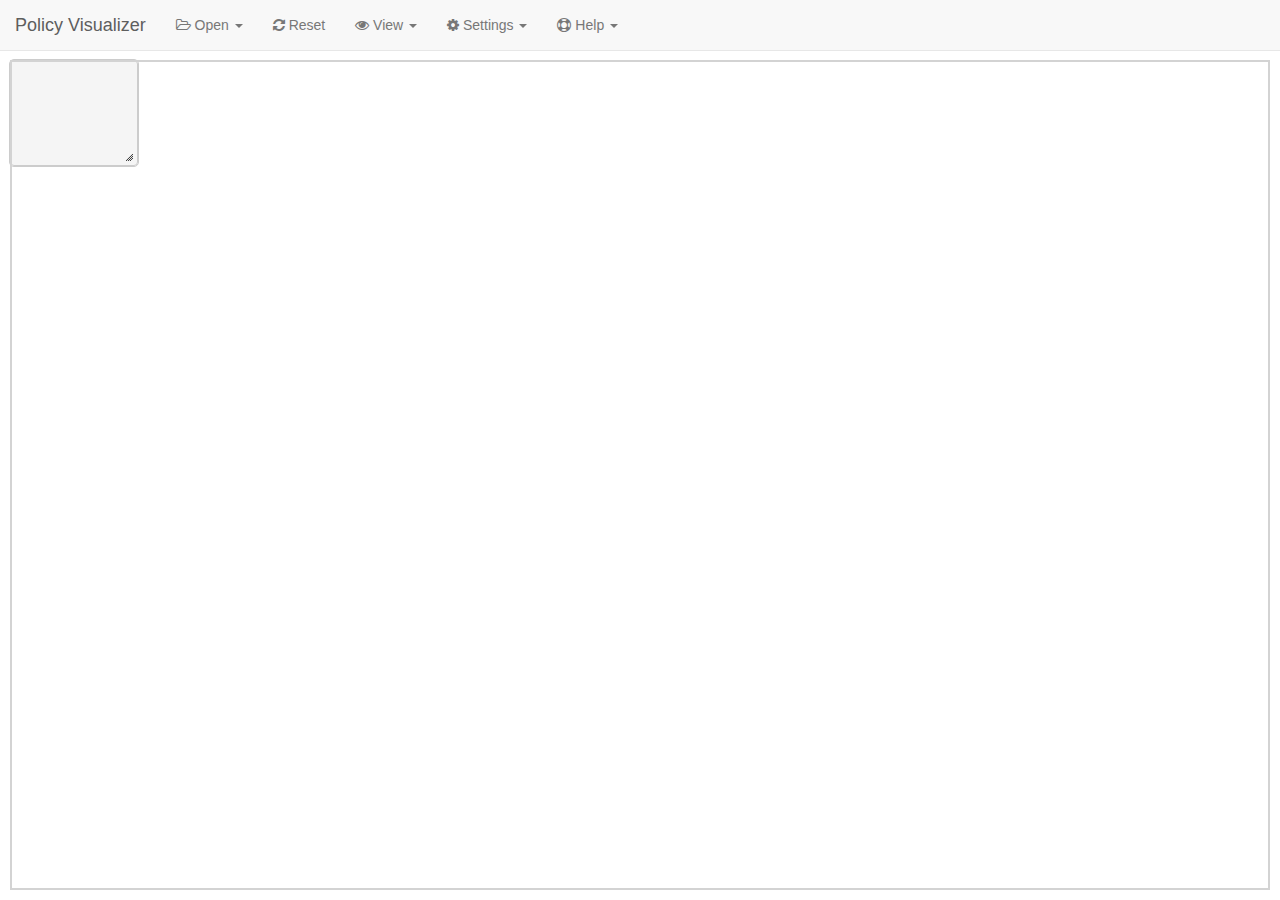
<file: index.html>
<!DOCTYPE html>
<html>

<head>

  <meta content="text/html;charset=utf-8" http-equiv="Content-Type">
  <meta content="utf-8" http-equiv="encoding">

  <!-- JQuery (and UI)-->
  <!-- script src="http://code.jquery.com/jquery-1.9.1.js"></script -->
  <script src="libs/jquery-1.11.1/jquery-1.11.1.min.js"></script>
  <!-- <script src="https://code.jquery.com/jquery-1.12.4.js"></script> -->
  <script src="libs/jquery-ui-1.12.0/jquery-ui.js"></script>
  <!-- <link rel="stylesheet" type="text/css" href="http://ajax.googleapis.com/ajax/libs/jqueryui/1.7.1/themes/base/jquery-ui.css" /> -->
  <link rel="stylesheet" type="text/css" href="libs/jquery-ui-1.12.0/jquery-ui.css" />
  <!-- Bootstrap -->
  <script src="libs/bootstrap/js/bootstrap.min.js"></script>
  <!-- Font Awesome icons -->
  <link href="libs/font-awesome-4.6.3/css/font-awesome.min.css" rel="stylesheet">
  <!-- browser identification code -->
  <script src="resources/css_browser_selector.js" type="text/javascript"></script>


  <title>Policy Visualizer</title>
  <link rel="icon" href="resources/clock.ico">

  <!-- CSS -->
  <link href="libs/vis-js/vis.min.css" rel="stylesheet" type="text/css" />
  <link rel="stylesheet" type="text/css" href="resources/policy.css">

  <link rel="stylesheet" href="libs/bootstrap/css/bootstrap.min.css">

  <!-- JS -->
  <script type="text/javascript" src="libs/vis-js/vis.min.js"></script>
  <script src='resources/visualizer.js'></script>
  <script src='resources/json-examples.js'></script>
</head>

<body onload="init()" style="width: 100%;">

  <!-- Fixed navbar -->
  <nav class="navbar navbar-default navbar-fixed-top">
    <!--navbar-default navbar-fixed-top-->
    <div class="container-fluid">
      <!-- Brand and toggle get grouped for better mobile display -->
      <div class="navbar-header">
        <button type="button" class="navbar-toggle collapsed" data-toggle="collapse" data-target="#bs-example-navbar-collapse-1">
                    <span class="sr-only">Toggle navigation</span>
                    <span class="icon-bar"></span>
                    <span class="icon-bar"></span>
                    <span class="icon-bar"></span>
                </button>
        <a class="navbar-brand" href="#">Policy Visualizer</a>
      </div>

      <!-- Collect the nav links, forms, and other content for toggling -->
      <div class="navbar-collapse collapse" id="add-predicate-form">
        <ul class="nav navbar-nav">
          <!-- <li><a id="menubar-new" href="#" data-toggle="tooltip" title="Start a new TPN" data-placement="bottom"><i class="fa fa-file-o"></i>  New</a></li> -->
          <!-- <li><a id="menubar-open" href="#" data-toggle="tooltip" title="Load policy from a file on your computer" data-placement="bottom" onclick='open_file_go(event)'><i class="fa fa-folder-open-o"></i> Open</a></li> -->

          <li class="dropdown">
            <a href="#" class="dropdown-toggle" data-toggle="dropdown"><i class="fa fa-folder-open-o"></i> Open <span class="caret"></span></a>
            <ul class="dropdown-menu">
              <li><a id="menubar-view-all" data-toggle="tooltip" title="View all the graph" data-placement="bottom" onclick="showExamples()"><i class="fa fa-book "></i> Examples </a></li>
              <li class="divider"></li>
              <li><a id="menubar-view-all" data-toggle="tooltip" title="View all the graph" data-placement="bottom" onclick='open_file_go(event)'><i class="fa fa-folder-open-o "></i> Upload JSON </a></li>
            </ul>
          </li>

          <li><a id="menubar-reset" href="#" data-toggle="tooltip" title="Reset graph" data-placement="bottom" onclick="resetNetwork()"><i class="fa fa-refresh"></i> Reset</a></li>

          <li class="dropdown">
            <a href="#" class="dropdown-toggle" data-toggle="dropdown"><i class="fa fa-eye"></i> View <span class="caret"></span></a>
            <ul class="dropdown-menu">
              <li><a id="menubar-view-all" data-toggle="tooltip" title="View all the graph" data-placement="bottom" onclick="fitAnimated()"><i class="fa fa-binoculars "></i> View All</a></li>
              <li class="divider"></li>
              <li><a id="menubar-view-all" data-toggle="tooltip" title="View all the graph" data-placement="bottom" onclick="focusRoot(5)"><i class="fa fa-eye "></i> View Root </a></li>
              <li class="divider"></li>
              <li><a id="menubar-top-down-view" data-toggle="tooltip" title="Top-Down View" data-placement="bottom" onclick="orientUD()"><i class="fa fa-arrows-v"></i> Top-Down</a></li>
              <li class="divider"></li>
              <li><a id="menubar-left-right-view" data-toggle="tooltip" title="Left-Right View" data-placement="bottom" onclick="orientLR()"><i class="fa fa-arrows-h"></i> Left-Right</a></li>
            </ul>
          </li>

          <li class="dropdown mega-dropdown ">
            <a href="#" class="dropdown-toggle "><i class="fa fa-cog"></i> Settings <span class="caret"></span></a>
            <ul class="dropdown-menu mega-dropdown-menu" role="menu">
              <li><a id="menubar-settings" onclick="showPropertyOptions()"><i class="fa fa-cog"></i> Properties </a></li>
              <li class="divider"></li>
              <li><a id="menubar-about" href="#"> Hierarchical <input id="hierarchical_check" type="checkbox" style="height:20px; width:80px; float:right; margin:0px;" onclick='updateHierarchical(this);'></a></li>
              <li class="divider"></li>
              <li><a id="menubar-about" href="#">Probability:<input id="probability_input" type="text" style="width:80px; text-align:center; margin-left:10px;" placeholder="value [0,1]"></a></li>
            </ul>
          </li>

          <li class="dropdown">
            <a href="#" class="dropdown-toggle" data-toggle="dropdown"><i class="fa fa-life-bouy"></i> Help <span class="caret"></span></a>
            <ul class="dropdown-menu" role="menu">
              <li><a id="menubar-help" target="_blank" href="docs/index.html"><i class="fa fa-book"></i> Docs </a></li>
              <li class="divider"></li>
              <li><a id="menubar-about" target="_blank" href="https://git.mers.csail.mit.edu/visualizers/policy-visualizer"><i class="fa fa-child"></i> GitLab </a></li>
            </ul>
          </li>
        </ul>

        <div id="interactions" style="display:none;">
          <div>
            <p>Level Spacing</p>
            <input id="slider1" class="slider" type="range" name="points" min="0" max="10" value="5" onchange="updateSlider1(this.value)">
          </div>
          <div>
            <p>Node Spacing</p>
            <input id="slider2" class="slider" type="range" name="points" min="0" max="10" value="5" onchange="updateSlider2(this.value)">
          </div>
        </div>


      </div>
      <!-- /.navbar-collapse -->
    </div>
    <!-- /.container-fluid -->

  </nav>

  <div id="output_container">
    <div id="output_obj_container" class="ui-resizable">
      <pre id='output' class="ui-resizable" style="overflow:hidden; width:100%; height:100%;">
    </div>

    <!-- <div id="output_plan_container" class="ui-resizable" >
        <pre id='output' class="ui-resizable" style="overflow:hidden; width:100%; height:100%;">
    </div> -->
    </div>
    <!-- <div id='optionsContainer'></div> -->

    <div id="mynetwork" style="position:absolute; top:60px; width:calc(100% - 20px); margin: 0px 10px; height: calc(100% - 50px)"></div>

    <div id ="coverup"></div>

    <img id="close_properties" src="resources/close.png" onclick="hidePropertyOptions()"></img>
    <form id="properties_form">
      <h3>Select properties to draw on nodes:</h3>
    </form>

    <img id="close_examples" src="resources/close.png" onclick="hideExamples()"></img>
    <form id="examples_form">
      <h3>Select an example dataset to display:</h3>
      <div id="stacked_examples">
        <div onclick="hideExamples(); showPolicy(simpleJSON);">Simple Policy</div>
        <div onclick="hideExamples(); showPolicy(lowRiskJSON);">Low Risk Policy</div>
        <div onclick="hideExamples(); showPolicy(highRiskJSON);">High Risk Policy</div>
      </div>
    </form>

    <!-- An invisible file input - necessary for Open to work -->
    <input type="file" id="file-input" onchange='openFile(event)' style="display:none;"/>

  </body>
</file>
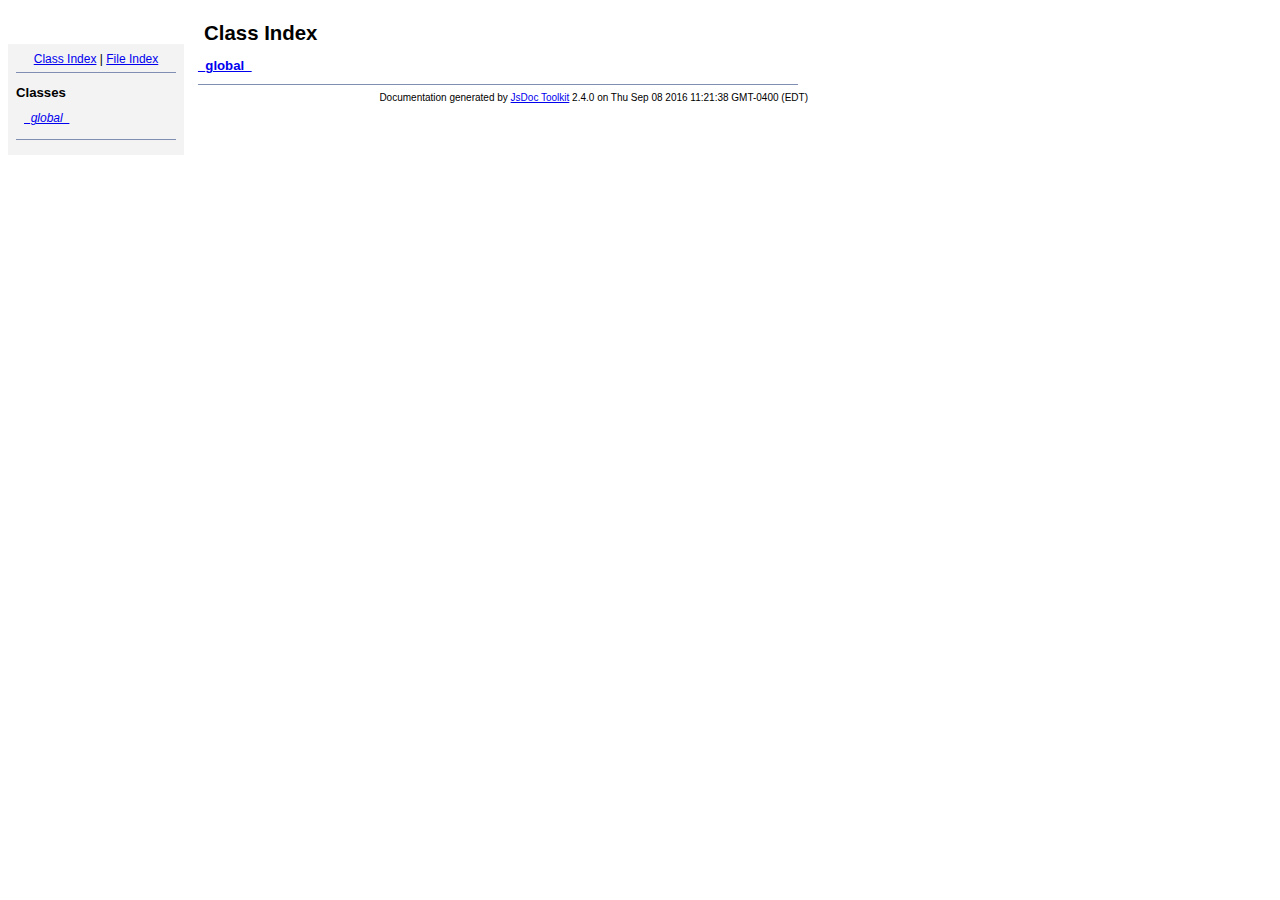
<file: docs/index.html>
<!DOCTYPE html PUBLIC "-//W3C//DTD XHTML 1.0 Transitional//EN"
        "http://www.w3.org/TR/xhtml1/DTD/xhtml1-transitional.dtd">
<html xmlns="http://www.w3.org/1999/xhtml" xml:lang="en" lang="en">
	<head>
		<meta http-equiv="content-type" content="text/html; charset=utf-8" />
		
		<title>JsDoc Reference - Index</title>
		<meta name="generator" content="JsDoc Toolkit" />
		
		<style type="text/css">
		/* default.css */
body
{
	font: 12px "Lucida Grande", Tahoma, Arial, Helvetica, sans-serif;
	width: 800px;
}

.header
{
	clear: both;
	background-color: #ccc;
	padding: 8px;
}

h1
{
	font-size: 150%;
	font-weight: bold;
	padding: 0;
	margin: 1em 0 0 .3em;
}

hr
{
	border: none 0;
	border-top: 1px solid #7F8FB1;
	height: 1px;
}

pre.code
{
	display: block;
	padding: 8px;
	border: 1px dashed #ccc;
}

#index
{
	margin-top: 24px;
	float: left;
	width: 160px;
	position: absolute;
	left: 8px;
	background-color: #F3F3F3;
	padding: 8px;
}

#content
{
	margin-left: 190px;
	width: 600px;
}

.classList
{
	list-style-type: none;
	padding: 0;
	margin: 0 0 0 8px;
	font-family: arial, sans-serif;
	font-size: 1em;
	overflow: auto;
}

.classList li
{
	padding: 0;
	margin: 0 0 8px 0;
}

.summaryTable { width: 100%; }

h1.classTitle
{
	font-size:170%;
	line-height:130%;
}

h2 { font-size: 110%; }
caption, div.sectionTitle
{
	background-color: #7F8FB1;
	color: #fff;
	font-size:130%;
	text-align: left;
	padding: 2px 6px 2px 6px;
	border: 1px #7F8FB1 solid;
}

div.sectionTitle { margin-bottom: 8px; }
.summaryTable thead { display: none; }

.summaryTable td
{
	vertical-align: top;
	padding: 4px;
	border-bottom: 1px #7F8FB1 solid;
	border-right: 1px #7F8FB1 solid;
}

/*col#summaryAttributes {}*/
.summaryTable td.attributes
{
	border-left: 1px #7F8FB1 solid;
	width: 140px;
	text-align: right;
}

td.attributes, .fixedFont
{
	line-height: 15px;
	color: #002EBE;
	font-family: "Courier New",Courier,monospace;
	font-size: 13px;
}

.summaryTable td.nameDescription
{
	text-align: left;
	font-size: 13px;
	line-height: 15px;
}

.summaryTable td.nameDescription, .description
{
	line-height: 15px;
	padding: 4px;
	padding-left: 4px;
}

.summaryTable { margin-bottom: 8px; }

ul.inheritsList
{
	list-style: square;
	margin-left: 20px;
	padding-left: 0;
}

.detailList {
	margin-left: 20px; 
	line-height: 15px;
}
.detailList dt { margin-left: 20px; }

.detailList .heading
{
	font-weight: bold;
	padding-bottom: 6px;
	margin-left: 0;
}

.light, td.attributes, .light a:link, .light a:visited
{
	color: #777;
	font-style: italic;
}

.fineprint
{
	text-align: right;
	font-size: 10px;
}
		</style>
	</head>
	
	<body>
		<div id="header">
</div>
		
		<div id="index">
			<div align="center"><a href="index.html">Class Index</a>
| <a href="files.html">File Index</a></div>
<hr />
<h2>Classes</h2>
<ul class="classList">
	
	<li><i><a href="symbols/_global_.html">_global_</a></i></li>
	
</ul>
<hr />
		</div>
		
		<div id="content">
			<h1 class="classTitle">Class Index</h1>
			
			
			<div>
				<h2><a href="symbols/_global_.html">_global_</a></h2>
				
			</div>
			<hr />
			
			
		</div>
		<div class="fineprint" style="clear:both">
			
			Documentation generated by <a href="http://code.google.com/p/jsdoc-toolkit/" target="_blankt">JsDoc Toolkit</a> 2.4.0 on Thu Sep 08 2016 11:21:38 GMT-0400 (EDT)
		</div>
	</body>
</html>
</file>
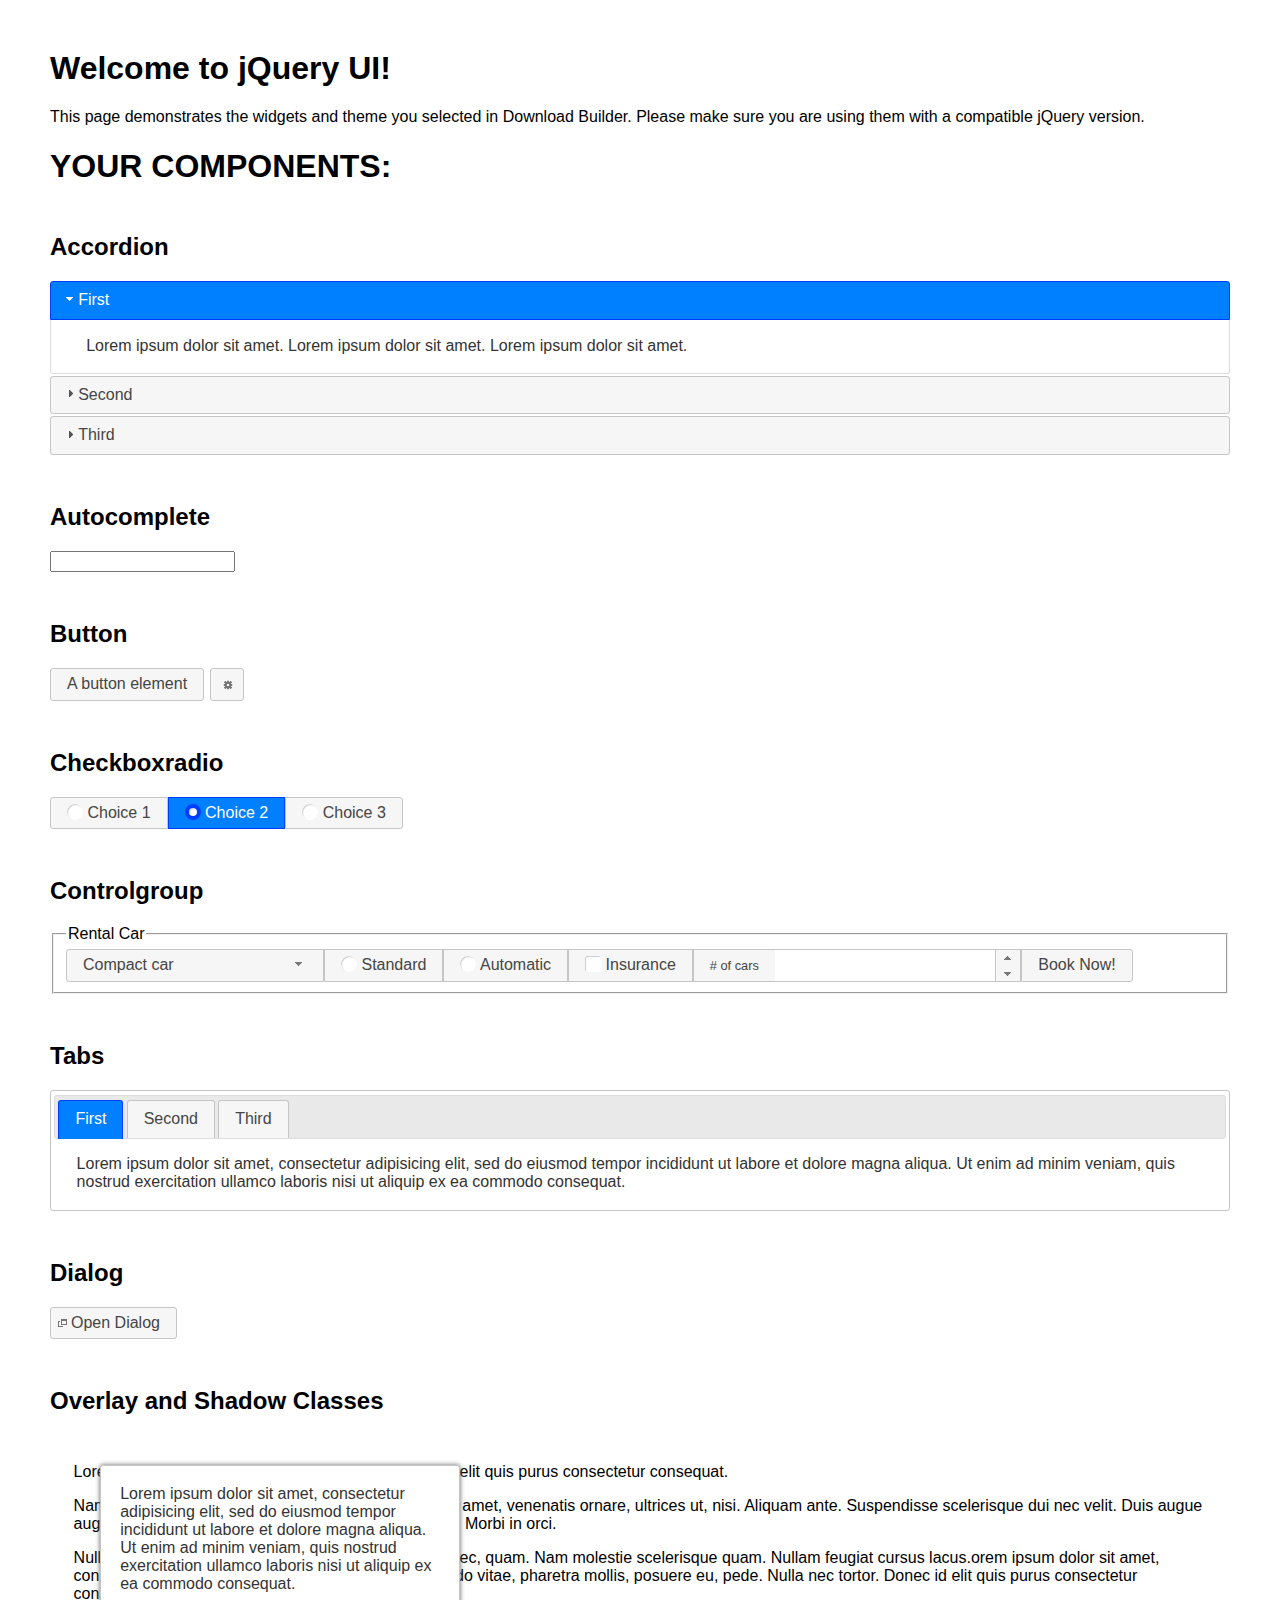
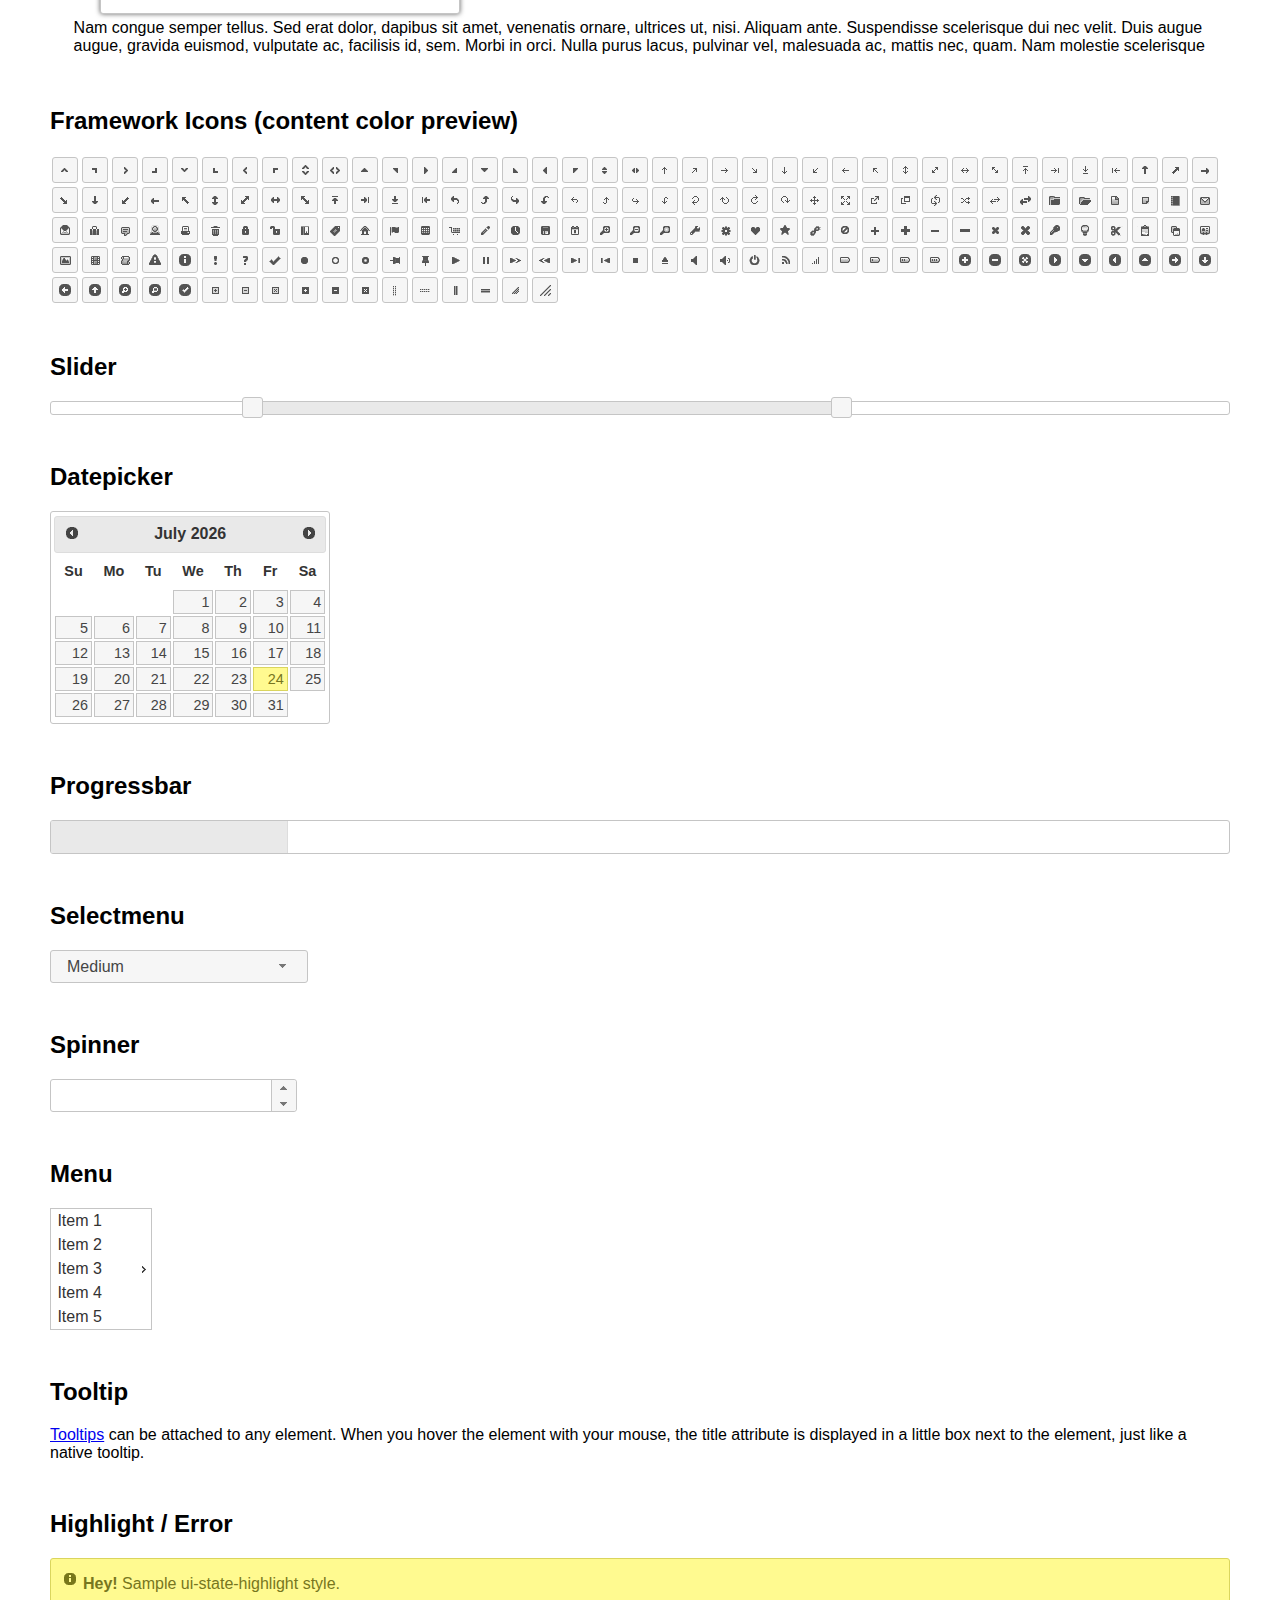
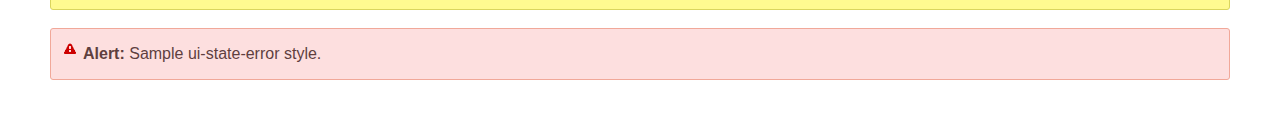
<file: libs/jquery-ui-1.12.0/index.html>
<!doctype html>
<html lang="us">
<head>
	<meta charset="utf-8">
	<title>jQuery UI Example Page</title>
	<link href="jquery-ui.css" rel="stylesheet">
	<style>
	body{
		font-family: "Trebuchet MS", sans-serif;
		margin: 50px;
	}
	.demoHeaders {
		margin-top: 2em;
	}
	#dialog-link {
		padding: .4em 1em .4em 20px;
		text-decoration: none;
		position: relative;
	}
	#dialog-link span.ui-icon {
		margin: 0 5px 0 0;
		position: absolute;
		left: .2em;
		top: 50%;
		margin-top: -8px;
	}
	#icons {
		margin: 0;
		padding: 0;
	}
	#icons li {
		margin: 2px;
		position: relative;
		padding: 4px 0;
		cursor: pointer;
		float: left;
		list-style: none;
	}
	#icons span.ui-icon {
		float: left;
		margin: 0 4px;
	}
	.fakewindowcontain .ui-widget-overlay {
		position: absolute;
	}
	select {
		width: 200px;
	}
	</style>
</head>
<body>

<h1>Welcome to jQuery UI!</h1>

<div class="ui-widget">
	<p>This page demonstrates the widgets and theme you selected in Download Builder. Please make sure you are using them with a compatible jQuery version.</p>
</div>

<h1>YOUR COMPONENTS:</h1>


<!-- Accordion -->
<h2 class="demoHeaders">Accordion</h2>
<div id="accordion">
	<h3>First</h3>
	<div>Lorem ipsum dolor sit amet. Lorem ipsum dolor sit amet. Lorem ipsum dolor sit amet.</div>
	<h3>Second</h3>
	<div>Phasellus mattis tincidunt nibh.</div>
	<h3>Third</h3>
	<div>Nam dui erat, auctor a, dignissim quis.</div>
</div>



<!-- Autocomplete -->
<h2 class="demoHeaders">Autocomplete</h2>
<div>
	<input id="autocomplete" title="type &quot;a&quot;">
</div>



<!-- Button -->
<h2 class="demoHeaders">Button</h2>
<button id="button">A button element</button>
<button id="button-icon">An icon-only button</button>



<!-- Checkboxradio -->
<h2 class="demoHeaders">Checkboxradio</h2>
<form style="margin-top: 1em;">
	<div id="radioset">
		<input type="radio" id="radio1" name="radio"><label for="radio1">Choice 1</label>
		<input type="radio" id="radio2" name="radio" checked="checked"><label for="radio2">Choice 2</label>
		<input type="radio" id="radio3" name="radio"><label for="radio3">Choice 3</label>
	</div>
</form>



<!-- Controlgroup -->
<h2 class="demoHeaders">Controlgroup</h2>
<fieldset>
	<legend>Rental Car</legend>
	<div id="controlgroup">
		<select id="car-type">
			<option>Compact car</option>
			<option>Midsize car</option>
			<option>Full size car</option>
			<option>SUV</option>
			<option>Luxury</option>
			<option>Truck</option>
			<option>Van</option>
		</select>
		<label for="transmission-standard">Standard</label>
		<input type="radio" name="transmission" id="transmission-standard">
		<label for="transmission-automatic">Automatic</label>
		<input type="radio" name="transmission" id="transmission-automatic">
		<label for="insurance">Insurance</label>
		<input type="checkbox" name="insurance" id="insurance">
		<label for="horizontal-spinner" class="ui-controlgroup-label"># of cars</label>
		<input id="horizontal-spinner" class="ui-spinner-input">
		<button>Book Now!</button>
	</div>
</fieldset>



<!-- Tabs -->
<h2 class="demoHeaders">Tabs</h2>
<div id="tabs">
	<ul>
		<li><a href="#tabs-1">First</a></li>
		<li><a href="#tabs-2">Second</a></li>
		<li><a href="#tabs-3">Third</a></li>
	</ul>
	<div id="tabs-1">Lorem ipsum dolor sit amet, consectetur adipisicing elit, sed do eiusmod tempor incididunt ut labore et dolore magna aliqua. Ut enim ad minim veniam, quis nostrud exercitation ullamco laboris nisi ut aliquip ex ea commodo consequat.</div>
	<div id="tabs-2">Phasellus mattis tincidunt nibh. Cras orci urna, blandit id, pretium vel, aliquet ornare, felis. Maecenas scelerisque sem non nisl. Fusce sed lorem in enim dictum bibendum.</div>
	<div id="tabs-3">Nam dui erat, auctor a, dignissim quis, sollicitudin eu, felis. Pellentesque nisi urna, interdum eget, sagittis et, consequat vestibulum, lacus. Mauris porttitor ullamcorper augue.</div>
</div>



<h2 class="demoHeaders">Dialog</h2>
<p>
	<button id="dialog-link" class="ui-button ui-corner-all ui-widget">
		<span class="ui-icon ui-icon-newwin"></span>Open Dialog
	</button>
</p>

<h2 class="demoHeaders">Overlay and Shadow Classes</h2>
<div style="position: relative; width: 96%; height: 200px; padding:1% 2%; overflow:hidden;" class="fakewindowcontain">
	<p>Lorem ipsum dolor sit amet,  Nulla nec tortor. Donec id elit quis purus consectetur consequat. </p><p>Nam congue semper tellus. Sed erat dolor, dapibus sit amet, venenatis ornare, ultrices ut, nisi. Aliquam ante. Suspendisse scelerisque dui nec velit. Duis augue augue, gravida euismod, vulputate ac, facilisis id, sem. Morbi in orci. </p><p>Nulla purus lacus, pulvinar vel, malesuada ac, mattis nec, quam. Nam molestie scelerisque quam. Nullam feugiat cursus lacus.orem ipsum dolor sit amet, consectetur adipiscing elit. Donec libero risus, commodo vitae, pharetra mollis, posuere eu, pede. Nulla nec tortor. Donec id elit quis purus consectetur consequat. </p><p>Nam congue semper tellus. Sed erat dolor, dapibus sit amet, venenatis ornare, ultrices ut, nisi. Aliquam ante. Suspendisse scelerisque dui nec velit. Duis augue augue, gravida euismod, vulputate ac, facilisis id, sem. Morbi in orci. Nulla purus lacus, pulvinar vel, malesuada ac, mattis nec, quam. Nam molestie scelerisque quam. </p><p>Nullam feugiat cursus lacus.orem ipsum dolor sit amet, consectetur adipiscing elit. Donec libero risus, commodo vitae, pharetra mollis, posuere eu, pede. Nulla nec tortor. Donec id elit quis purus consectetur consequat. Nam congue semper tellus. Sed erat dolor, dapibus sit amet, venenatis ornare, ultrices ut, nisi. Aliquam ante. </p><p>Suspendisse scelerisque dui nec velit. Duis augue augue, gravida euismod, vulputate ac, facilisis id, sem. Morbi in orci. Nulla purus lacus, pulvinar vel, malesuada ac, mattis nec, quam. Nam molestie scelerisque quam. Nullam feugiat cursus lacus.orem ipsum dolor sit amet, consectetur adipiscing elit. Donec libero risus, commodo vitae, pharetra mollis, posuere eu, pede. Nulla nec tortor. Donec id elit quis purus consectetur consequat. Nam congue semper tellus. Sed erat dolor, dapibus sit amet, venenatis ornare, ultrices ut, nisi. </p>

	<!-- ui-dialog -->
	<div class="ui-widget-overlay ui-front"></div>
	<div style="position: absolute; width: 320px; left: 50px; top: 30px; padding: 1.2em" class="ui-widget ui-front ui-widget-content ui-corner-all ui-widget-shadow">
		Lorem ipsum dolor sit amet, consectetur adipisicing elit, sed do eiusmod tempor incididunt ut labore et dolore magna aliqua. Ut enim ad minim veniam, quis nostrud exercitation ullamco laboris nisi ut aliquip ex ea commodo consequat.
	</div>

</div>

<!-- ui-dialog -->
<div id="dialog" title="Dialog Title">
	<p>Lorem ipsum dolor sit amet, consectetur adipisicing elit, sed do eiusmod tempor incididunt ut labore et dolore magna aliqua. Ut enim ad minim veniam, quis nostrud exercitation ullamco laboris nisi ut aliquip ex ea commodo consequat.</p>
</div>



<h2 class="demoHeaders">Framework Icons (content color preview)</h2>
<ul id="icons" class="ui-widget ui-helper-clearfix">
	<li class="ui-state-default ui-corner-all" title=".ui-icon-caret-1-n"><span class="ui-icon ui-icon-caret-1-n"></span></li>
	<li class="ui-state-default ui-corner-all" title=".ui-icon-caret-1-ne"><span class="ui-icon ui-icon-caret-1-ne"></span></li>
	<li class="ui-state-default ui-corner-all" title=".ui-icon-caret-1-e"><span class="ui-icon ui-icon-caret-1-e"></span></li>
	<li class="ui-state-default ui-corner-all" title=".ui-icon-caret-1-se"><span class="ui-icon ui-icon-caret-1-se"></span></li>
	<li class="ui-state-default ui-corner-all" title=".ui-icon-caret-1-s"><span class="ui-icon ui-icon-caret-1-s"></span></li>
	<li class="ui-state-default ui-corner-all" title=".ui-icon-caret-1-sw"><span class="ui-icon ui-icon-caret-1-sw"></span></li>
	<li class="ui-state-default ui-corner-all" title=".ui-icon-caret-1-w"><span class="ui-icon ui-icon-caret-1-w"></span></li>
	<li class="ui-state-default ui-corner-all" title=".ui-icon-caret-1-nw"><span class="ui-icon ui-icon-caret-1-nw"></span></li>
	<li class="ui-state-default ui-corner-all" title=".ui-icon-caret-2-n-s"><span class="ui-icon ui-icon-caret-2-n-s"></span></li>
	<li class="ui-state-default ui-corner-all" title=".ui-icon-caret-2-e-w"><span class="ui-icon ui-icon-caret-2-e-w"></span></li>
	<li class="ui-state-default ui-corner-all" title=".ui-icon-triangle-1-n"><span class="ui-icon ui-icon-triangle-1-n"></span></li>
	<li class="ui-state-default ui-corner-all" title=".ui-icon-triangle-1-ne"><span class="ui-icon ui-icon-triangle-1-ne"></span></li>
	<li class="ui-state-default ui-corner-all" title=".ui-icon-triangle-1-e"><span class="ui-icon ui-icon-triangle-1-e"></span></li>
	<li class="ui-state-default ui-corner-all" title=".ui-icon-triangle-1-se"><span class="ui-icon ui-icon-triangle-1-se"></span></li>
	<li class="ui-state-default ui-corner-all" title=".ui-icon-triangle-1-s"><span class="ui-icon ui-icon-triangle-1-s"></span></li>
	<li class="ui-state-default ui-corner-all" title=".ui-icon-triangle-1-sw"><span class="ui-icon ui-icon-triangle-1-sw"></span></li>
	<li class="ui-state-default ui-corner-all" title=".ui-icon-triangle-1-w"><span class="ui-icon ui-icon-triangle-1-w"></span></li>
	<li class="ui-state-default ui-corner-all" title=".ui-icon-triangle-1-nw"><span class="ui-icon ui-icon-triangle-1-nw"></span></li>
	<li class="ui-state-default ui-corner-all" title=".ui-icon-triangle-2-n-s"><span class="ui-icon ui-icon-triangle-2-n-s"></span></li>
	<li class="ui-state-default ui-corner-all" title=".ui-icon-triangle-2-e-w"><span class="ui-icon ui-icon-triangle-2-e-w"></span></li>
	<li class="ui-state-default ui-corner-all" title=".ui-icon-arrow-1-n"><span class="ui-icon ui-icon-arrow-1-n"></span></li>
	<li class="ui-state-default ui-corner-all" title=".ui-icon-arrow-1-ne"><span class="ui-icon ui-icon-arrow-1-ne"></span></li>
	<li class="ui-state-default ui-corner-all" title=".ui-icon-arrow-1-e"><span class="ui-icon ui-icon-arrow-1-e"></span></li>
	<li class="ui-state-default ui-corner-all" title=".ui-icon-arrow-1-se"><span class="ui-icon ui-icon-arrow-1-se"></span></li>
	<li class="ui-state-default ui-corner-all" title=".ui-icon-arrow-1-s"><span class="ui-icon ui-icon-arrow-1-s"></span></li>
	<li class="ui-state-default ui-corner-all" title=".ui-icon-arrow-1-sw"><span class="ui-icon ui-icon-arrow-1-sw"></span></li>
	<li class="ui-state-default ui-corner-all" title=".ui-icon-arrow-1-w"><span class="ui-icon ui-icon-arrow-1-w"></span></li>
	<li class="ui-state-default ui-corner-all" title=".ui-icon-arrow-1-nw"><span class="ui-icon ui-icon-arrow-1-nw"></span></li>
	<li class="ui-state-default ui-corner-all" title=".ui-icon-arrow-2-n-s"><span class="ui-icon ui-icon-arrow-2-n-s"></span></li>
	<li class="ui-state-default ui-corner-all" title=".ui-icon-arrow-2-ne-sw"><span class="ui-icon ui-icon-arrow-2-ne-sw"></span></li>
	<li class="ui-state-default ui-corner-all" title=".ui-icon-arrow-2-e-w"><span class="ui-icon ui-icon-arrow-2-e-w"></span></li>
	<li class="ui-state-default ui-corner-all" title=".ui-icon-arrow-2-se-nw"><span class="ui-icon ui-icon-arrow-2-se-nw"></span></li>
	<li class="ui-state-default ui-corner-all" title=".ui-icon-arrowstop-1-n"><span class="ui-icon ui-icon-arrowstop-1-n"></span></li>
	<li class="ui-state-default ui-corner-all" title=".ui-icon-arrowstop-1-e"><span class="ui-icon ui-icon-arrowstop-1-e"></span></li>
	<li class="ui-state-default ui-corner-all" title=".ui-icon-arrowstop-1-s"><span class="ui-icon ui-icon-arrowstop-1-s"></span></li>
	<li class="ui-state-default ui-corner-all" title=".ui-icon-arrowstop-1-w"><span class="ui-icon ui-icon-arrowstop-1-w"></span></li>
	<li class="ui-state-default ui-corner-all" title=".ui-icon-arrowthick-1-n"><span class="ui-icon ui-icon-arrowthick-1-n"></span></li>
	<li class="ui-state-default ui-corner-all" title=".ui-icon-arrowthick-1-ne"><span class="ui-icon ui-icon-arrowthick-1-ne"></span></li>
	<li class="ui-state-default ui-corner-all" title=".ui-icon-arrowthick-1-e"><span class="ui-icon ui-icon-arrowthick-1-e"></span></li>
	<li class="ui-state-default ui-corner-all" title=".ui-icon-arrowthick-1-se"><span class="ui-icon ui-icon-arrowthick-1-se"></span></li>
	<li class="ui-state-default ui-corner-all" title=".ui-icon-arrowthick-1-s"><span class="ui-icon ui-icon-arrowthick-1-s"></span></li>
	<li class="ui-state-default ui-corner-all" title=".ui-icon-arrowthick-1-sw"><span class="ui-icon ui-icon-arrowthick-1-sw"></span></li>
	<li class="ui-state-default ui-corner-all" title=".ui-icon-arrowthick-1-w"><span class="ui-icon ui-icon-arrowthick-1-w"></span></li>
	<li class="ui-state-default ui-corner-all" title=".ui-icon-arrowthick-1-nw"><span class="ui-icon ui-icon-arrowthick-1-nw"></span></li>
	<li class="ui-state-default ui-corner-all" title=".ui-icon-arrowthick-2-n-s"><span class="ui-icon ui-icon-arrowthick-2-n-s"></span></li>
	<li class="ui-state-default ui-corner-all" title=".ui-icon-arrowthick-2-ne-sw"><span class="ui-icon ui-icon-arrowthick-2-ne-sw"></span></li>
	<li class="ui-state-default ui-corner-all" title=".ui-icon-arrowthick-2-e-w"><span class="ui-icon ui-icon-arrowthick-2-e-w"></span></li>
	<li class="ui-state-default ui-corner-all" title=".ui-icon-arrowthick-2-se-nw"><span class="ui-icon ui-icon-arrowthick-2-se-nw"></span></li>
	<li class="ui-state-default ui-corner-all" title=".ui-icon-arrowthickstop-1-n"><span class="ui-icon ui-icon-arrowthickstop-1-n"></span></li>
	<li class="ui-state-default ui-corner-all" title=".ui-icon-arrowthickstop-1-e"><span class="ui-icon ui-icon-arrowthickstop-1-e"></span></li>
	<li class="ui-state-default ui-corner-all" title=".ui-icon-arrowthickstop-1-s"><span class="ui-icon ui-icon-arrowthickstop-1-s"></span></li>
	<li class="ui-state-default ui-corner-all" title=".ui-icon-arrowthickstop-1-w"><span class="ui-icon ui-icon-arrowthickstop-1-w"></span></li>
	<li class="ui-state-default ui-corner-all" title=".ui-icon-arrowreturnthick-1-w"><span class="ui-icon ui-icon-arrowreturnthick-1-w"></span></li>
	<li class="ui-state-default ui-corner-all" title=".ui-icon-arrowreturnthick-1-n"><span class="ui-icon ui-icon-arrowreturnthick-1-n"></span></li>
	<li class="ui-state-default ui-corner-all" title=".ui-icon-arrowreturnthick-1-e"><span class="ui-icon ui-icon-arrowreturnthick-1-e"></span></li>
	<li class="ui-state-default ui-corner-all" title=".ui-icon-arrowreturnthick-1-s"><span class="ui-icon ui-icon-arrowreturnthick-1-s"></span></li>
	<li class="ui-state-default ui-corner-all" title=".ui-icon-arrowreturn-1-w"><span class="ui-icon ui-icon-arrowreturn-1-w"></span></li>
	<li class="ui-state-default ui-corner-all" title=".ui-icon-arrowreturn-1-n"><span class="ui-icon ui-icon-arrowreturn-1-n"></span></li>
	<li class="ui-state-default ui-corner-all" title=".ui-icon-arrowreturn-1-e"><span class="ui-icon ui-icon-arrowreturn-1-e"></span></li>
	<li class="ui-state-default ui-corner-all" title=".ui-icon-arrowreturn-1-s"><span class="ui-icon ui-icon-arrowreturn-1-s"></span></li>
	<li class="ui-state-default ui-corner-all" title=".ui-icon-arrowrefresh-1-w"><span class="ui-icon ui-icon-arrowrefresh-1-w"></span></li>
	<li class="ui-state-default ui-corner-all" title=".ui-icon-arrowrefresh-1-n"><span class="ui-icon ui-icon-arrowrefresh-1-n"></span></li>
	<li class="ui-state-default ui-corner-all" title=".ui-icon-arrowrefresh-1-e"><span class="ui-icon ui-icon-arrowrefresh-1-e"></span></li>
	<li class="ui-state-default ui-corner-all" title=".ui-icon-arrowrefresh-1-s"><span class="ui-icon ui-icon-arrowrefresh-1-s"></span></li>
	<li class="ui-state-default ui-corner-all" title=".ui-icon-arrow-4"><span class="ui-icon ui-icon-arrow-4"></span></li>
	<li class="ui-state-default ui-corner-all" title=".ui-icon-arrow-4-diag"><span class="ui-icon ui-icon-arrow-4-diag"></span></li>
	<li class="ui-state-default ui-corner-all" title=".ui-icon-extlink"><span class="ui-icon ui-icon-extlink"></span></li>
	<li class="ui-state-default ui-corner-all" title=".ui-icon-newwin"><span class="ui-icon ui-icon-newwin"></span></li>
	<li class="ui-state-default ui-corner-all" title=".ui-icon-refresh"><span class="ui-icon ui-icon-refresh"></span></li>
	<li class="ui-state-default ui-corner-all" title=".ui-icon-shuffle"><span class="ui-icon ui-icon-shuffle"></span></li>
	<li class="ui-state-default ui-corner-all" title=".ui-icon-transfer-e-w"><span class="ui-icon ui-icon-transfer-e-w"></span></li>
	<li class="ui-state-default ui-corner-all" title=".ui-icon-transferthick-e-w"><span class="ui-icon ui-icon-transferthick-e-w"></span></li>
	<li class="ui-state-default ui-corner-all" title=".ui-icon-folder-collapsed"><span class="ui-icon ui-icon-folder-collapsed"></span></li>
	<li class="ui-state-default ui-corner-all" title=".ui-icon-folder-open"><span class="ui-icon ui-icon-folder-open"></span></li>
	<li class="ui-state-default ui-corner-all" title=".ui-icon-document"><span class="ui-icon ui-icon-document"></span></li>
	<li class="ui-state-default ui-corner-all" title=".ui-icon-document-b"><span class="ui-icon ui-icon-document-b"></span></li>
	<li class="ui-state-default ui-corner-all" title=".ui-icon-note"><span class="ui-icon ui-icon-note"></span></li>
	<li class="ui-state-default ui-corner-all" title=".ui-icon-mail-closed"><span class="ui-icon ui-icon-mail-closed"></span></li>
	<li class="ui-state-default ui-corner-all" title=".ui-icon-mail-open"><span class="ui-icon ui-icon-mail-open"></span></li>
	<li class="ui-state-default ui-corner-all" title=".ui-icon-suitcase"><span class="ui-icon ui-icon-suitcase"></span></li>
	<li class="ui-state-default ui-corner-all" title=".ui-icon-comment"><span class="ui-icon ui-icon-comment"></span></li>
	<li class="ui-state-default ui-corner-all" title=".ui-icon-person"><span class="ui-icon ui-icon-person"></span></li>
	<li class="ui-state-default ui-corner-all" title=".ui-icon-print"><span class="ui-icon ui-icon-print"></span></li>
	<li class="ui-state-default ui-corner-all" title=".ui-icon-trash"><span class="ui-icon ui-icon-trash"></span></li>
	<li class="ui-state-default ui-corner-all" title=".ui-icon-locked"><span class="ui-icon ui-icon-locked"></span></li>
	<li class="ui-state-default ui-corner-all" title=".ui-icon-unlocked"><span class="ui-icon ui-icon-unlocked"></span></li>
	<li class="ui-state-default ui-corner-all" title=".ui-icon-bookmark"><span class="ui-icon ui-icon-bookmark"></span></li>
	<li class="ui-state-default ui-corner-all" title=".ui-icon-tag"><span class="ui-icon ui-icon-tag"></span></li>
	<li class="ui-state-default ui-corner-all" title=".ui-icon-home"><span class="ui-icon ui-icon-home"></span></li>
	<li class="ui-state-default ui-corner-all" title=".ui-icon-flag"><span class="ui-icon ui-icon-flag"></span></li>
	<li class="ui-state-default ui-corner-all" title=".ui-icon-calculator"><span class="ui-icon ui-icon-calculator"></span></li>
	<li class="ui-state-default ui-corner-all" title=".ui-icon-cart"><span class="ui-icon ui-icon-cart"></span></li>
	<li class="ui-state-default ui-corner-all" title=".ui-icon-pencil"><span class="ui-icon ui-icon-pencil"></span></li>
	<li class="ui-state-default ui-corner-all" title=".ui-icon-clock"><span class="ui-icon ui-icon-clock"></span></li>
	<li class="ui-state-default ui-corner-all" title=".ui-icon-disk"><span class="ui-icon ui-icon-disk"></span></li>
	<li class="ui-state-default ui-corner-all" title=".ui-icon-calendar"><span class="ui-icon ui-icon-calendar"></span></li>
	<li class="ui-state-default ui-corner-all" title=".ui-icon-zoomin"><span class="ui-icon ui-icon-zoomin"></span></li>
	<li class="ui-state-default ui-corner-all" title=".ui-icon-zoomout"><span class="ui-icon ui-icon-zoomout"></span></li>
	<li class="ui-state-default ui-corner-all" title=".ui-icon-search"><span class="ui-icon ui-icon-search"></span></li>
	<li class="ui-state-default ui-corner-all" title=".ui-icon-wrench"><span class="ui-icon ui-icon-wrench"></span></li>
	<li class="ui-state-default ui-corner-all" title=".ui-icon-gear"><span class="ui-icon ui-icon-gear"></span></li>
	<li class="ui-state-default ui-corner-all" title=".ui-icon-heart"><span class="ui-icon ui-icon-heart"></span></li>
	<li class="ui-state-default ui-corner-all" title=".ui-icon-star"><span class="ui-icon ui-icon-star"></span></li>
	<li class="ui-state-default ui-corner-all" title=".ui-icon-link"><span class="ui-icon ui-icon-link"></span></li>
	<li class="ui-state-default ui-corner-all" title=".ui-icon-cancel"><span class="ui-icon ui-icon-cancel"></span></li>
	<li class="ui-state-default ui-corner-all" title=".ui-icon-plus"><span class="ui-icon ui-icon-plus"></span></li>
	<li class="ui-state-default ui-corner-all" title=".ui-icon-plusthick"><span class="ui-icon ui-icon-plusthick"></span></li>
	<li class="ui-state-default ui-corner-all" title=".ui-icon-minus"><span class="ui-icon ui-icon-minus"></span></li>
	<li class="ui-state-default ui-corner-all" title=".ui-icon-minusthick"><span class="ui-icon ui-icon-minusthick"></span></li>
	<li class="ui-state-default ui-corner-all" title=".ui-icon-close"><span class="ui-icon ui-icon-close"></span></li>
	<li class="ui-state-default ui-corner-all" title=".ui-icon-closethick"><span class="ui-icon ui-icon-closethick"></span></li>
	<li class="ui-state-default ui-corner-all" title=".ui-icon-key"><span class="ui-icon ui-icon-key"></span></li>
	<li class="ui-state-default ui-corner-all" title=".ui-icon-lightbulb"><span class="ui-icon ui-icon-lightbulb"></span></li>
	<li class="ui-state-default ui-corner-all" title=".ui-icon-scissors"><span class="ui-icon ui-icon-scissors"></span></li>
	<li class="ui-state-default ui-corner-all" title=".ui-icon-clipboard"><span class="ui-icon ui-icon-clipboard"></span></li>
	<li class="ui-state-default ui-corner-all" title=".ui-icon-copy"><span class="ui-icon ui-icon-copy"></span></li>
	<li class="ui-state-default ui-corner-all" title=".ui-icon-contact"><span class="ui-icon ui-icon-contact"></span></li>
	<li class="ui-state-default ui-corner-all" title=".ui-icon-image"><span class="ui-icon ui-icon-image"></span></li>
	<li class="ui-state-default ui-corner-all" title=".ui-icon-video"><span class="ui-icon ui-icon-video"></span></li>
	<li class="ui-state-default ui-corner-all" title=".ui-icon-script"><span class="ui-icon ui-icon-script"></span></li>
	<li class="ui-state-default ui-corner-all" title=".ui-icon-alert"><span class="ui-icon ui-icon-alert"></span></li>
	<li class="ui-state-default ui-corner-all" title=".ui-icon-info"><span class="ui-icon ui-icon-info"></span></li>
	<li class="ui-state-default ui-corner-all" title=".ui-icon-notice"><span class="ui-icon ui-icon-notice"></span></li>
	<li class="ui-state-default ui-corner-all" title=".ui-icon-help"><span class="ui-icon ui-icon-help"></span></li>
	<li class="ui-state-default ui-corner-all" title=".ui-icon-check"><span class="ui-icon ui-icon-check"></span></li>
	<li class="ui-state-default ui-corner-all" title=".ui-icon-bullet"><span class="ui-icon ui-icon-bullet"></span></li>
	<li class="ui-state-default ui-corner-all" title=".ui-icon-radio-off"><span class="ui-icon ui-icon-radio-off"></span></li>
	<li class="ui-state-default ui-corner-all" title=".ui-icon-radio-on"><span class="ui-icon ui-icon-radio-on"></span></li>
	<li class="ui-state-default ui-corner-all" title=".ui-icon-pin-w"><span class="ui-icon ui-icon-pin-w"></span></li>
	<li class="ui-state-default ui-corner-all" title=".ui-icon-pin-s"><span class="ui-icon ui-icon-pin-s"></span></li>
	<li class="ui-state-default ui-corner-all" title=".ui-icon-play"><span class="ui-icon ui-icon-play"></span></li>
	<li class="ui-state-default ui-corner-all" title=".ui-icon-pause"><span class="ui-icon ui-icon-pause"></span></li>
	<li class="ui-state-default ui-corner-all" title=".ui-icon-seek-next"><span class="ui-icon ui-icon-seek-next"></span></li>
	<li class="ui-state-default ui-corner-all" title=".ui-icon-seek-prev"><span class="ui-icon ui-icon-seek-prev"></span></li>
	<li class="ui-state-default ui-corner-all" title=".ui-icon-seek-end"><span class="ui-icon ui-icon-seek-end"></span></li>
	<li class="ui-state-default ui-corner-all" title=".ui-icon-seek-first"><span class="ui-icon ui-icon-seek-first"></span></li>
	<li class="ui-state-default ui-corner-all" title=".ui-icon-stop"><span class="ui-icon ui-icon-stop"></span></li>
	<li class="ui-state-default ui-corner-all" title=".ui-icon-eject"><span class="ui-icon ui-icon-eject"></span></li>
	<li class="ui-state-default ui-corner-all" title=".ui-icon-volume-off"><span class="ui-icon ui-icon-volume-off"></span></li>
	<li class="ui-state-default ui-corner-all" title=".ui-icon-volume-on"><span class="ui-icon ui-icon-volume-on"></span></li>
	<li class="ui-state-default ui-corner-all" title=".ui-icon-power"><span class="ui-icon ui-icon-power"></span></li>
	<li class="ui-state-default ui-corner-all" title=".ui-icon-signal-diag"><span class="ui-icon ui-icon-signal-diag"></span></li>
	<li class="ui-state-default ui-corner-all" title=".ui-icon-signal"><span class="ui-icon ui-icon-signal"></span></li>
	<li class="ui-state-default ui-corner-all" title=".ui-icon-battery-0"><span class="ui-icon ui-icon-battery-0"></span></li>
	<li class="ui-state-default ui-corner-all" title=".ui-icon-battery-1"><span class="ui-icon ui-icon-battery-1"></span></li>
	<li class="ui-state-default ui-corner-all" title=".ui-icon-battery-2"><span class="ui-icon ui-icon-battery-2"></span></li>
	<li class="ui-state-default ui-corner-all" title=".ui-icon-battery-3"><span class="ui-icon ui-icon-battery-3"></span></li>
	<li class="ui-state-default ui-corner-all" title=".ui-icon-circle-plus"><span class="ui-icon ui-icon-circle-plus"></span></li>
	<li class="ui-state-default ui-corner-all" title=".ui-icon-circle-minus"><span class="ui-icon ui-icon-circle-minus"></span></li>
	<li class="ui-state-default ui-corner-all" title=".ui-icon-circle-close"><span class="ui-icon ui-icon-circle-close"></span></li>
	<li class="ui-state-default ui-corner-all" title=".ui-icon-circle-triangle-e"><span class="ui-icon ui-icon-circle-triangle-e"></span></li>
	<li class="ui-state-default ui-corner-all" title=".ui-icon-circle-triangle-s"><span class="ui-icon ui-icon-circle-triangle-s"></span></li>
	<li class="ui-state-default ui-corner-all" title=".ui-icon-circle-triangle-w"><span class="ui-icon ui-icon-circle-triangle-w"></span></li>
	<li class="ui-state-default ui-corner-all" title=".ui-icon-circle-triangle-n"><span class="ui-icon ui-icon-circle-triangle-n"></span></li>
	<li class="ui-state-default ui-corner-all" title=".ui-icon-circle-arrow-e"><span class="ui-icon ui-icon-circle-arrow-e"></span></li>
	<li class="ui-state-default ui-corner-all" title=".ui-icon-circle-arrow-s"><span class="ui-icon ui-icon-circle-arrow-s"></span></li>
	<li class="ui-state-default ui-corner-all" title=".ui-icon-circle-arrow-w"><span class="ui-icon ui-icon-circle-arrow-w"></span></li>
	<li class="ui-state-default ui-corner-all" title=".ui-icon-circle-arrow-n"><span class="ui-icon ui-icon-circle-arrow-n"></span></li>
	<li class="ui-state-default ui-corner-all" title=".ui-icon-circle-zoomin"><span class="ui-icon ui-icon-circle-zoomin"></span></li>
	<li class="ui-state-default ui-corner-all" title=".ui-icon-circle-zoomout"><span class="ui-icon ui-icon-circle-zoomout"></span></li>
	<li class="ui-state-default ui-corner-all" title=".ui-icon-circle-check"><span class="ui-icon ui-icon-circle-check"></span></li>
	<li class="ui-state-default ui-corner-all" title=".ui-icon-circlesmall-plus"><span class="ui-icon ui-icon-circlesmall-plus"></span></li>
	<li class="ui-state-default ui-corner-all" title=".ui-icon-circlesmall-minus"><span class="ui-icon ui-icon-circlesmall-minus"></span></li>
	<li class="ui-state-default ui-corner-all" title=".ui-icon-circlesmall-close"><span class="ui-icon ui-icon-circlesmall-close"></span></li>
	<li class="ui-state-default ui-corner-all" title=".ui-icon-squaresmall-plus"><span class="ui-icon ui-icon-squaresmall-plus"></span></li>
	<li class="ui-state-default ui-corner-all" title=".ui-icon-squaresmall-minus"><span class="ui-icon ui-icon-squaresmall-minus"></span></li>
	<li class="ui-state-default ui-corner-all" title=".ui-icon-squaresmall-close"><span class="ui-icon ui-icon-squaresmall-close"></span></li>
	<li class="ui-state-default ui-corner-all" title=".ui-icon-grip-dotted-vertical"><span class="ui-icon ui-icon-grip-dotted-vertical"></span></li>
	<li class="ui-state-default ui-corner-all" title=".ui-icon-grip-dotted-horizontal"><span class="ui-icon ui-icon-grip-dotted-horizontal"></span></li>
	<li class="ui-state-default ui-corner-all" title=".ui-icon-grip-solid-vertical"><span class="ui-icon ui-icon-grip-solid-vertical"></span></li>
	<li class="ui-state-default ui-corner-all" title=".ui-icon-grip-solid-horizontal"><span class="ui-icon ui-icon-grip-solid-horizontal"></span></li>
	<li class="ui-state-default ui-corner-all" title=".ui-icon-gripsmall-diagonal-se"><span class="ui-icon ui-icon-gripsmall-diagonal-se"></span></li>
	<li class="ui-state-default ui-corner-all" title=".ui-icon-grip-diagonal-se"><span class="ui-icon ui-icon-grip-diagonal-se"></span></li>
</ul>


<!-- Slider -->
<h2 class="demoHeaders">Slider</h2>
<div id="slider"></div>



<!-- Datepicker -->
<h2 class="demoHeaders">Datepicker</h2>
<div id="datepicker"></div>



<!-- Progressbar -->
<h2 class="demoHeaders">Progressbar</h2>
<div id="progressbar"></div>



<!-- Progressbar -->
<h2 class="demoHeaders">Selectmenu</h2>
<select id="selectmenu">
	<option>Slower</option>
	<option>Slow</option>
	<option selected="selected">Medium</option>
	<option>Fast</option>
	<option>Faster</option>
</select>



<!-- Spinner -->
<h2 class="demoHeaders">Spinner</h2>
<input id="spinner">



<!-- Menu -->
<h2 class="demoHeaders">Menu</h2>
<ul style="width:100px;" id="menu">
	<li><div>Item 1</div></li>
	<li><div>Item 2</div></li>
	<li><div>Item 3</div>
		<ul>
			<li><div>Item 3-1</div></li>
			<li><div>Item 3-2</div></li>
			<li><div>Item 3-3</div></li>
			<li><div>Item 3-4</div></li>
			<li><div>Item 3-5</div></li>
		</ul>
	</li>
	<li><div>Item 4</div></li>
	<li><div>Item 5</div></li>
</ul>



<!-- Tooltip -->
<h2 class="demoHeaders">Tooltip</h2>
<p id="tooltip">
	<a href="#" title="That&apos;s what this widget is">Tooltips</a> can be attached to any element. When you hover
the element with your mouse, the title attribute is displayed in a little box next to the element, just like a native tooltip.
</p>


<!-- Highlight / Error -->
<h2 class="demoHeaders">Highlight / Error</h2>
<div class="ui-widget">
	<div class="ui-state-highlight ui-corner-all" style="margin-top: 20px; padding: 0 .7em;">
		<p><span class="ui-icon ui-icon-info" style="float: left; margin-right: .3em;"></span>
		<strong>Hey!</strong> Sample ui-state-highlight style.</p>
	</div>
</div>
<br>
<div class="ui-widget">
	<div class="ui-state-error ui-corner-all" style="padding: 0 .7em;">
		<p><span class="ui-icon ui-icon-alert" style="float: left; margin-right: .3em;"></span>
		<strong>Alert:</strong> Sample ui-state-error style.</p>
	</div>
</div>

<script src="external/jquery/jquery.js"></script>
<script src="jquery-ui.js"></script>
<script>

$( "#accordion" ).accordion();



var availableTags = [
	"ActionScript",
	"AppleScript",
	"Asp",
	"BASIC",
	"C",
	"C++",
	"Clojure",
	"COBOL",
	"ColdFusion",
	"Erlang",
	"Fortran",
	"Groovy",
	"Haskell",
	"Java",
	"JavaScript",
	"Lisp",
	"Perl",
	"PHP",
	"Python",
	"Ruby",
	"Scala",
	"Scheme"
];
$( "#autocomplete" ).autocomplete({
	source: availableTags
});



$( "#button" ).button();
$( "#button-icon" ).button({
	icon: "ui-icon-gear",
	showLabel: false
});



$( "#radioset" ).buttonset();



$( "#controlgroup" ).controlgroup();



$( "#tabs" ).tabs();



$( "#dialog" ).dialog({
	autoOpen: false,
	width: 400,
	buttons: [
		{
			text: "Ok",
			click: function() {
				$( this ).dialog( "close" );
			}
		},
		{
			text: "Cancel",
			click: function() {
				$( this ).dialog( "close" );
			}
		}
	]
});

// Link to open the dialog
$( "#dialog-link" ).click(function( event ) {
	$( "#dialog" ).dialog( "open" );
	event.preventDefault();
});



$( "#datepicker" ).datepicker({
	inline: true
});



$( "#slider" ).slider({
	range: true,
	values: [ 17, 67 ]
});



$( "#progressbar" ).progressbar({
	value: 20
});



$( "#spinner" ).spinner();



$( "#menu" ).menu();



$( "#tooltip" ).tooltip();



$( "#selectmenu" ).selectmenu();


// Hover states on the static widgets
$( "#dialog-link, #icons li" ).hover(
	function() {
		$( this ).addClass( "ui-state-hover" );
	},
	function() {
		$( this ).removeClass( "ui-state-hover" );
	}
);
</script>
</body>
</html>
</file>
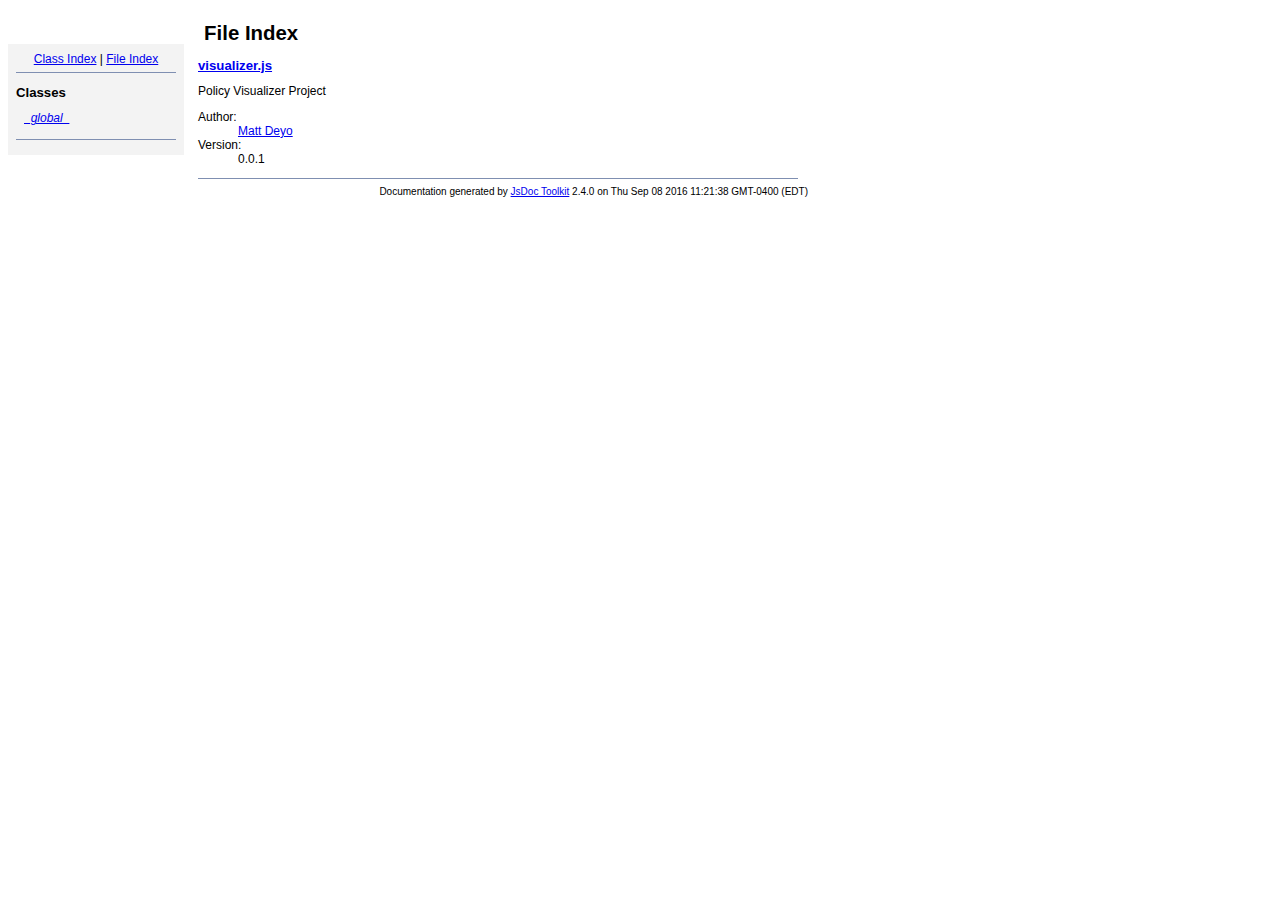
<file: docs/files.html>
<!DOCTYPE html PUBLIC "-//W3C//DTD XHTML 1.0 Transitional//EN"
        "http://www.w3.org/TR/xhtml1/DTD/xhtml1-transitional.dtd">
<html xmlns="http://www.w3.org/1999/xhtml" xml:lang="en" lang="en">
	<head>
		<meta http-equiv="content-type" content="text/html; charset=utf-8" />
		
		<title>JsDoc Reference - File Index</title>
		<meta name="generator" content="JsDoc Toolkit" />
		
		<style type="text/css">
		/* default.css */
body
{
	font: 12px "Lucida Grande", Tahoma, Arial, Helvetica, sans-serif;
	width: 800px;
}

.header
{
	clear: both;
	background-color: #ccc;
	padding: 8px;
}

h1
{
	font-size: 150%;
	font-weight: bold;
	padding: 0;
	margin: 1em 0 0 .3em;
}

hr
{
	border: none 0;
	border-top: 1px solid #7F8FB1;
	height: 1px;
}

pre.code
{
	display: block;
	padding: 8px;
	border: 1px dashed #ccc;
}

#index
{
	margin-top: 24px;
	float: left;
	width: 160px;
	position: absolute;
	left: 8px;
	background-color: #F3F3F3;
	padding: 8px;
}

#content
{
	margin-left: 190px;
	width: 600px;
}

.classList
{
	list-style-type: none;
	padding: 0;
	margin: 0 0 0 8px;
	font-family: arial, sans-serif;
	font-size: 1em;
	overflow: auto;
}

.classList li
{
	padding: 0;
	margin: 0 0 8px 0;
}

.summaryTable { width: 100%; }

h1.classTitle
{
	font-size:170%;
	line-height:130%;
}

h2 { font-size: 110%; }
caption, div.sectionTitle
{
	background-color: #7F8FB1;
	color: #fff;
	font-size:130%;
	text-align: left;
	padding: 2px 6px 2px 6px;
	border: 1px #7F8FB1 solid;
}

div.sectionTitle { margin-bottom: 8px; }
.summaryTable thead { display: none; }

.summaryTable td
{
	vertical-align: top;
	padding: 4px;
	border-bottom: 1px #7F8FB1 solid;
	border-right: 1px #7F8FB1 solid;
}

/*col#summaryAttributes {}*/
.summaryTable td.attributes
{
	border-left: 1px #7F8FB1 solid;
	width: 140px;
	text-align: right;
}

td.attributes, .fixedFont
{
	line-height: 15px;
	color: #002EBE;
	font-family: "Courier New",Courier,monospace;
	font-size: 13px;
}

.summaryTable td.nameDescription
{
	text-align: left;
	font-size: 13px;
	line-height: 15px;
}

.summaryTable td.nameDescription, .description
{
	line-height: 15px;
	padding: 4px;
	padding-left: 4px;
}

.summaryTable { margin-bottom: 8px; }

ul.inheritsList
{
	list-style: square;
	margin-left: 20px;
	padding-left: 0;
}

.detailList {
	margin-left: 20px; 
	line-height: 15px;
}
.detailList dt { margin-left: 20px; }

.detailList .heading
{
	font-weight: bold;
	padding-bottom: 6px;
	margin-left: 0;
}

.light, td.attributes, .light a:link, .light a:visited
{
	color: #777;
	font-style: italic;
}

.fineprint
{
	text-align: right;
	font-size: 10px;
}
		</style>
	</head>
	
	<body>
		<div id="header">
</div>
		
		<div id="index">
			<div align="center"><a href="index.html">Class Index</a>
| <a href="files.html">File Index</a></div>
<hr />
<h2>Classes</h2>
<ul class="classList">
	
	<li><i><a href="symbols/_global_.html">_global_</a></i></li>
	
</ul>
<hr />
		</div>
		
		<div id="content">
			<h1 class="classTitle">File Index</h1>
			
			
			<div>
				<h2><a href="symbols/src/resources_visualizer.js.html">visualizer.js</a></h2>
				
Policy Visualizer Project
				<dl>
					
						<dt class="heading">Author:</dt>
						<dd><a href="mailto:jd@example.com">Matt Deyo</a></dd>
					
					
						<dt class="heading">Version:</dt>
							<dd>0.0.1</dd>
					
					
					
				</dl>
			</div>
			<hr />
			
			
		</div>
		<div class="fineprint" style="clear:both">
			
			Documentation generated by <a href="http://code.google.com/p/jsdoc-toolkit/" target="_blankt">JsDoc Toolkit</a> 2.4.0 on Thu Sep 08 2016 11:21:38 GMT-0400 (EDT)
		</div>
	</body>
</html>
</file>
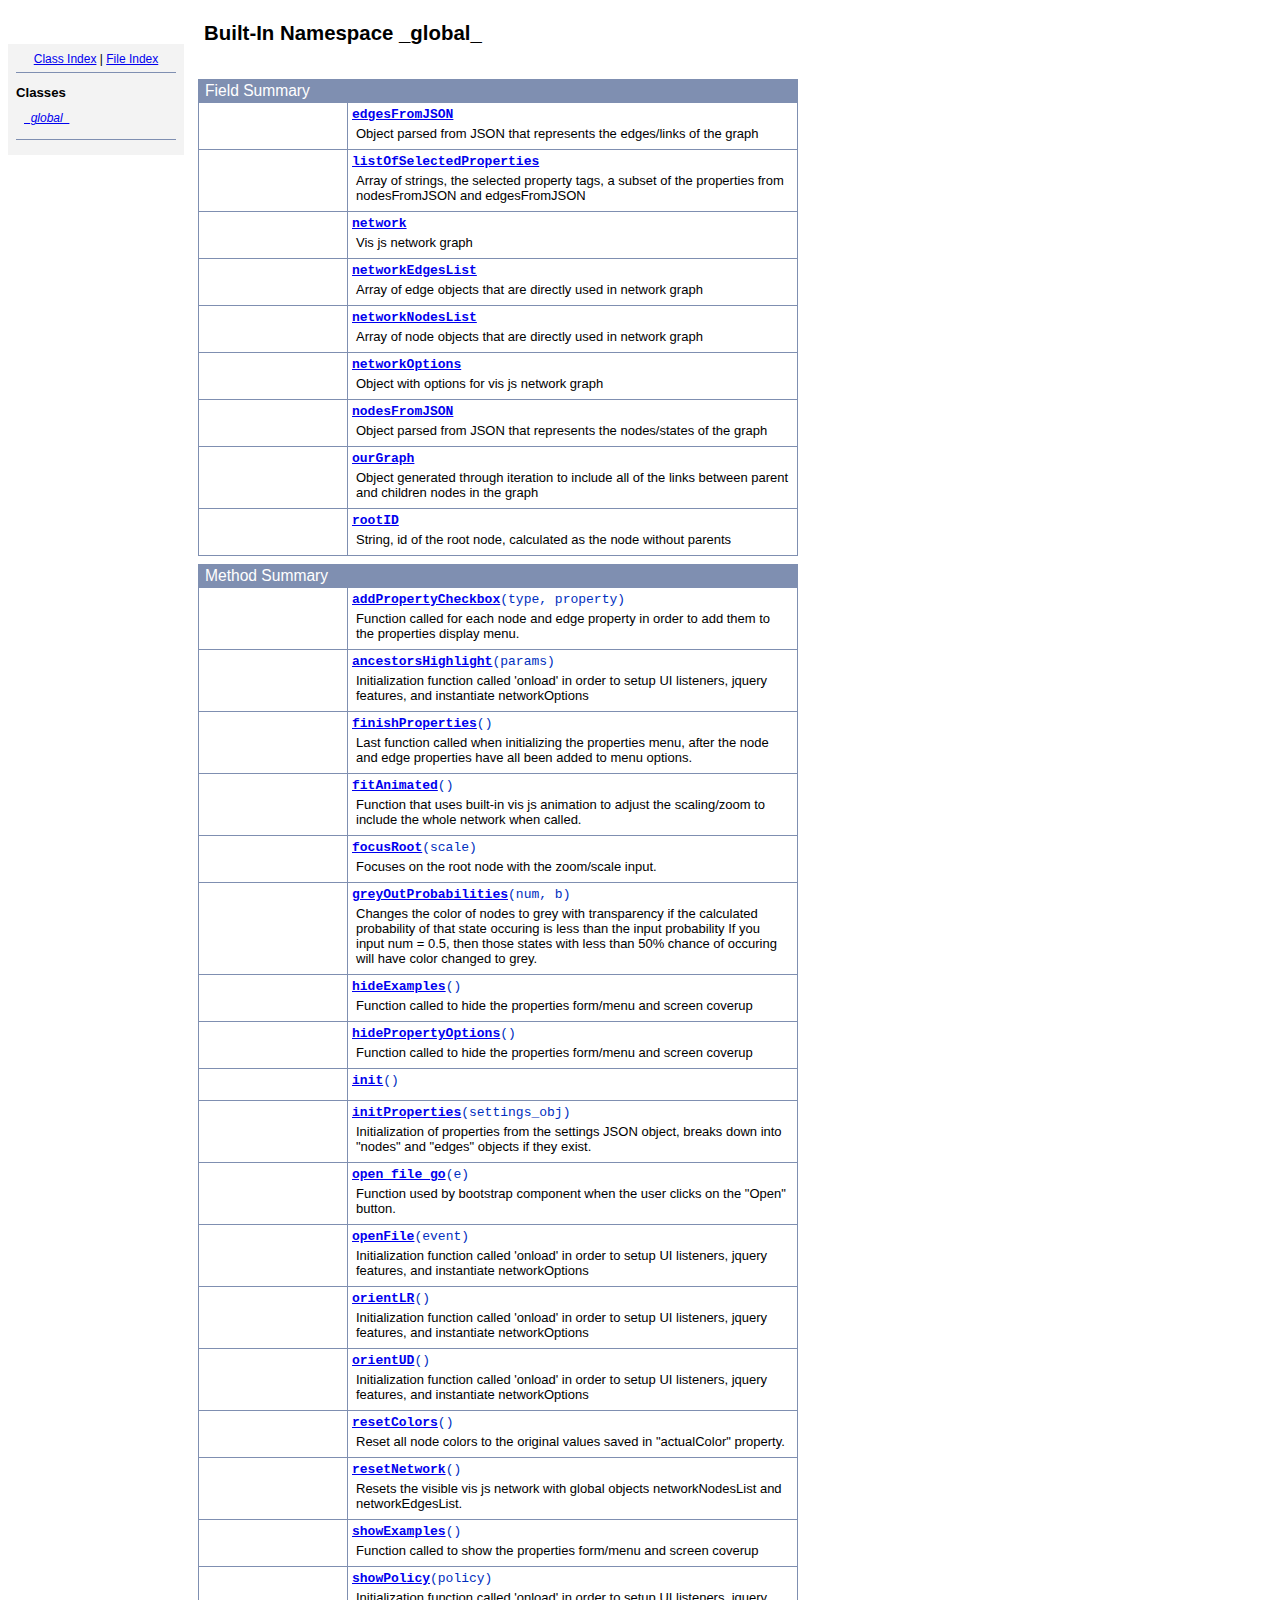
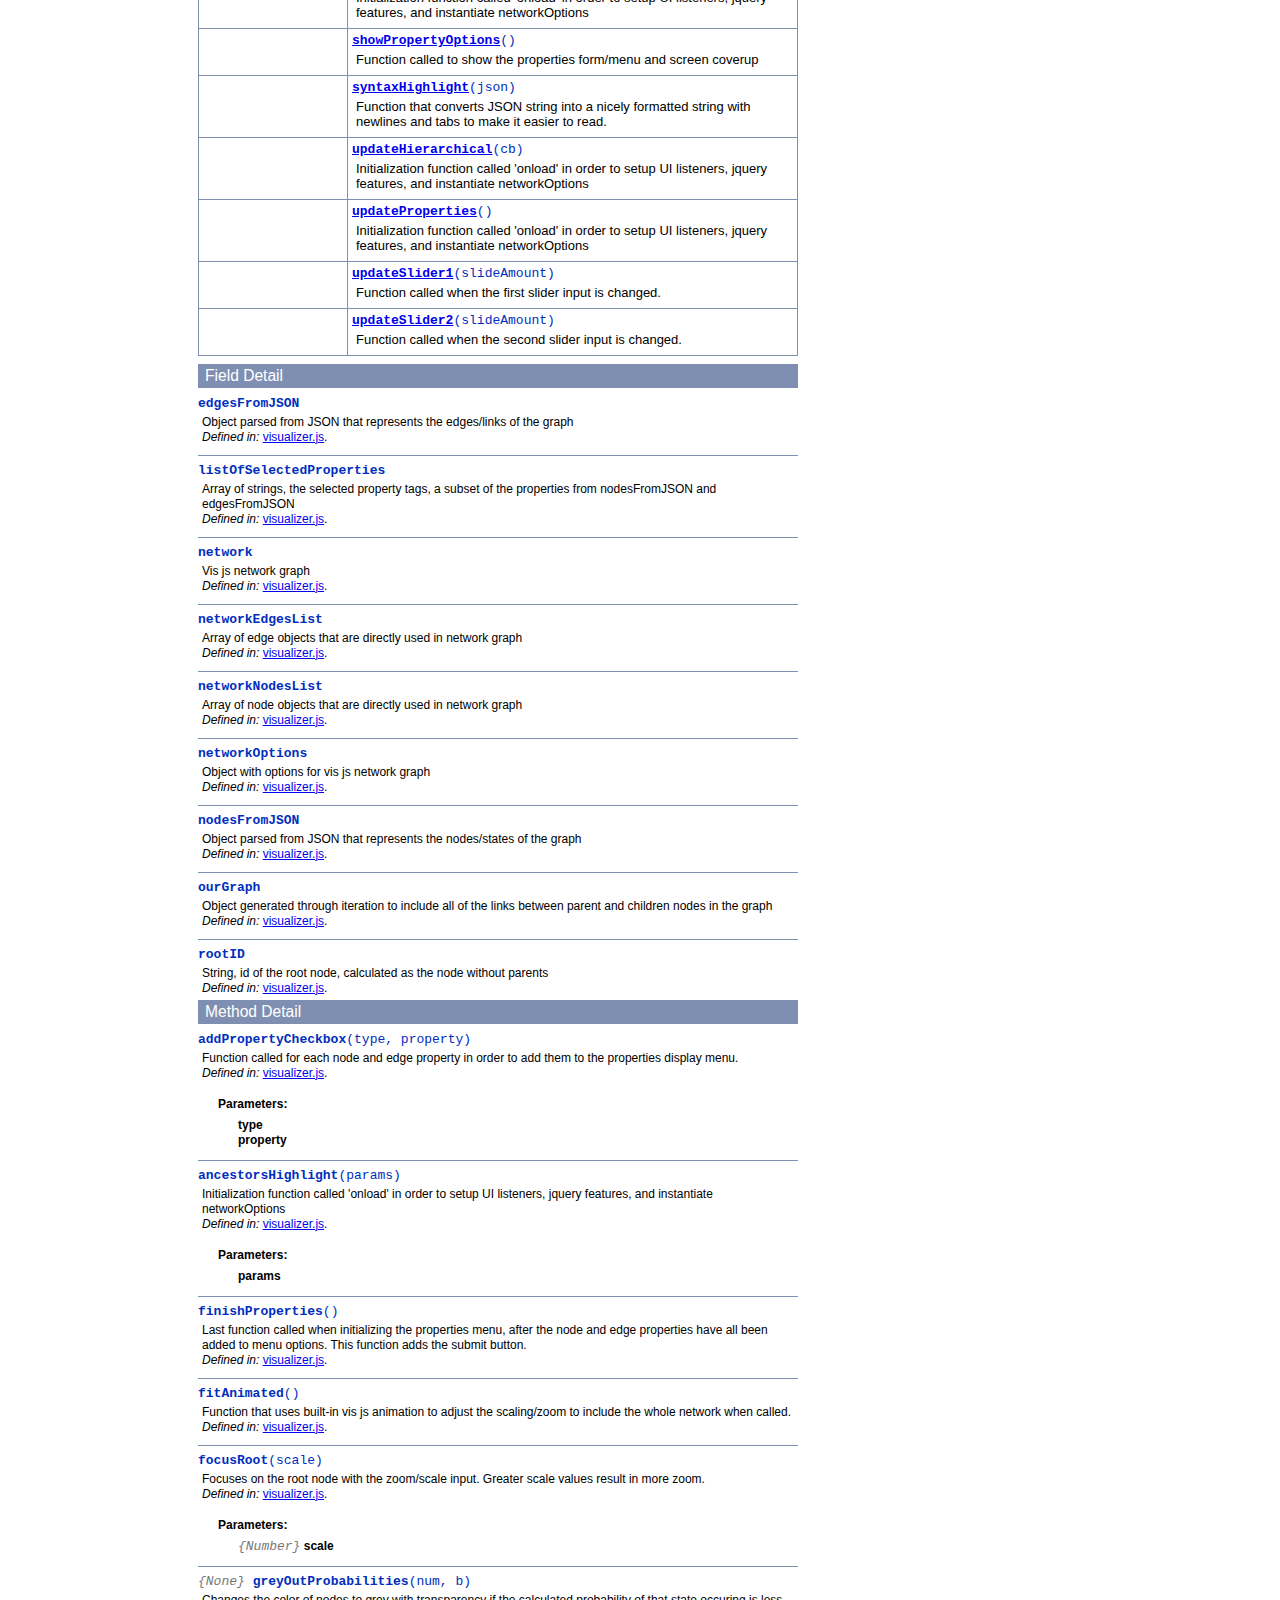
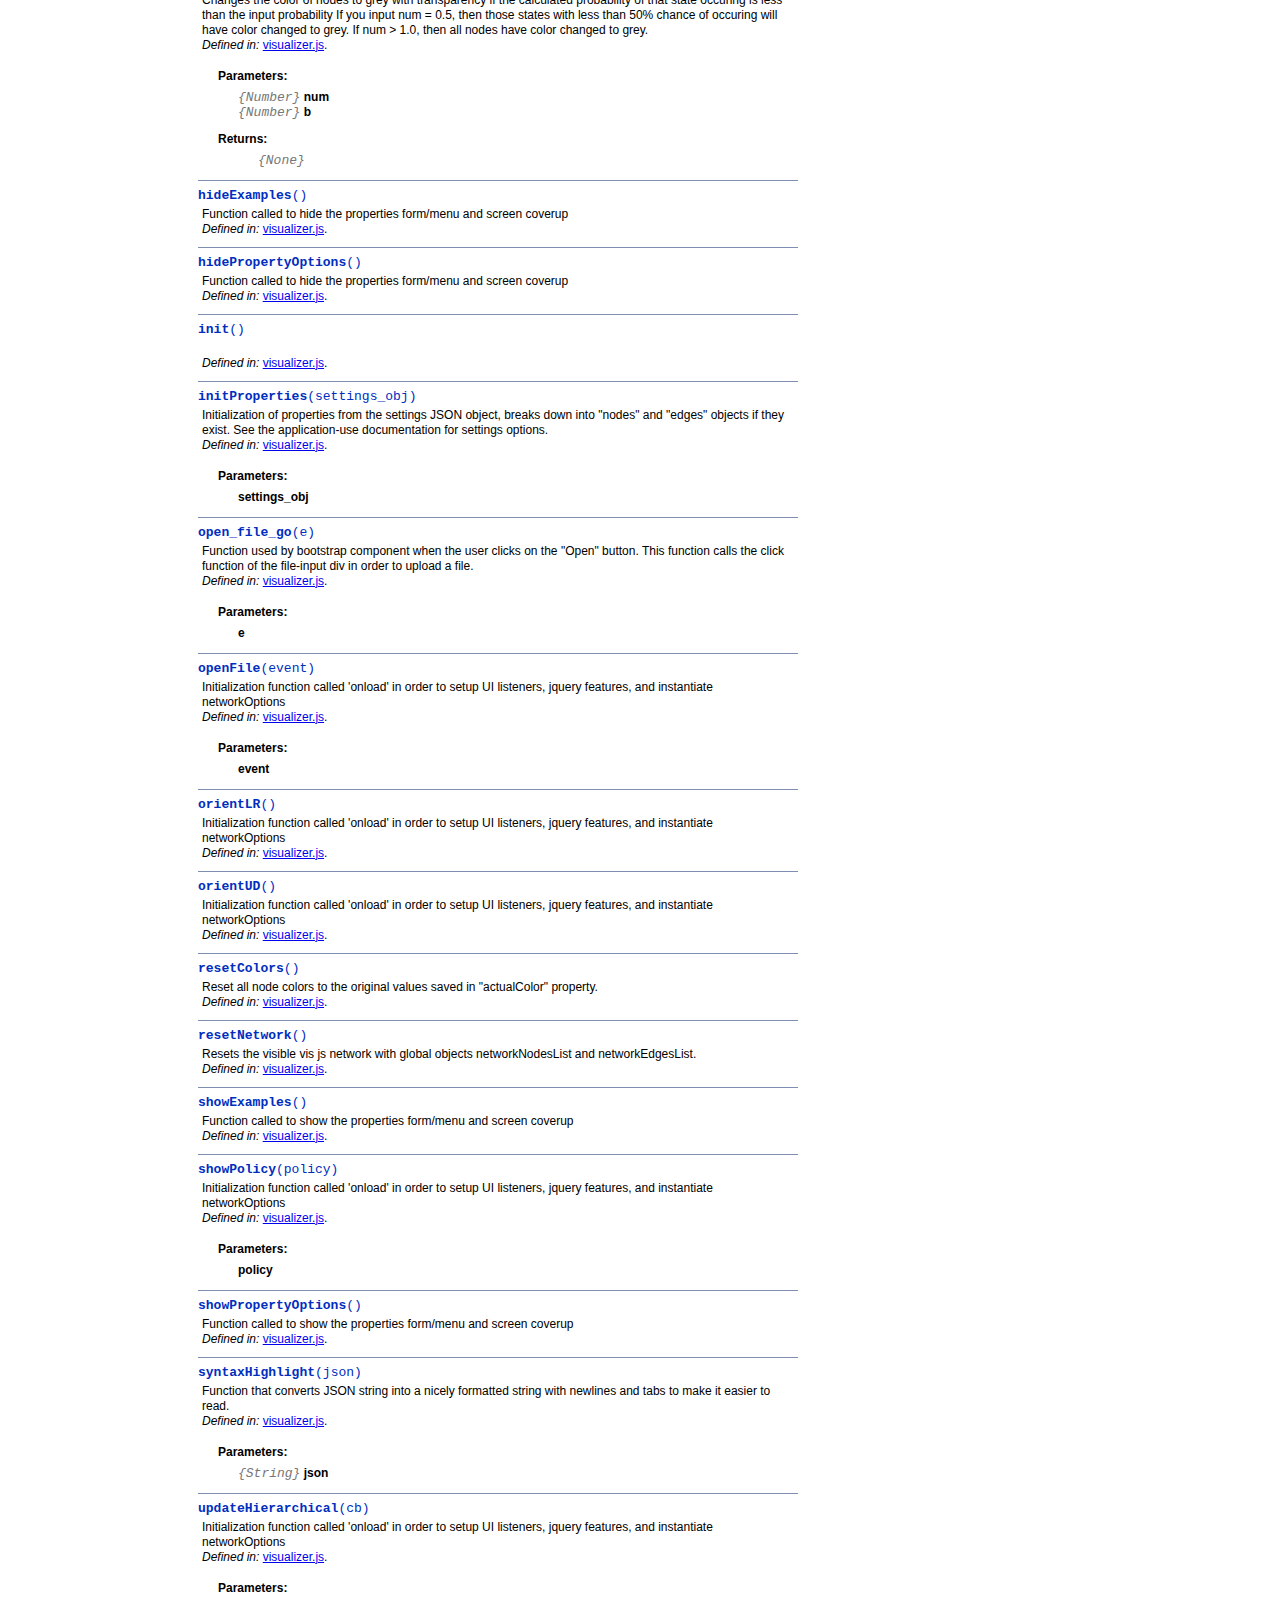
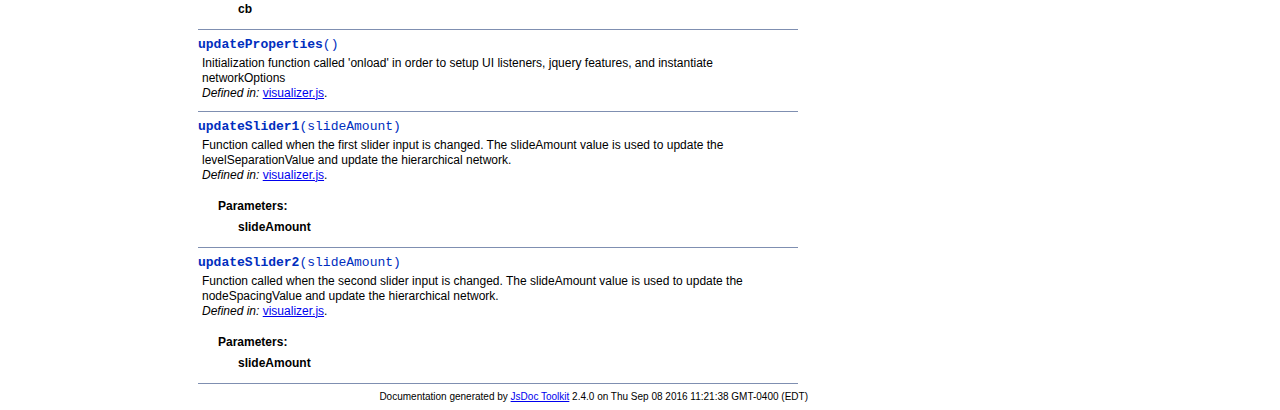
<file: docs/symbols/_global_.html>
<!DOCTYPE html PUBLIC "-//W3C//DTD XHTML 1.0 Transitional//EN"
        "http://www.w3.org/TR/xhtml1/DTD/xhtml1-transitional.dtd">
<html xmlns="http://www.w3.org/1999/xhtml" xml:lang="en" lang="en">
	<head>
		<meta http-equiv="content-type" content="text/html; charset=utf-8" />
		<meta name="generator" content="JsDoc Toolkit" />
		
		<title>JsDoc Reference - _global_</title>

		<style type="text/css">
			/* default.css */
body
{
	font: 12px "Lucida Grande", Tahoma, Arial, Helvetica, sans-serif;
	width: 800px;
}

.header
{
	clear: both;
	background-color: #ccc;
	padding: 8px;
}

h1
{
	font-size: 150%;
	font-weight: bold;
	padding: 0;
	margin: 1em 0 0 .3em;
}

hr
{
	border: none 0;
	border-top: 1px solid #7F8FB1;
	height: 1px;
}

pre.code
{
	display: block;
	padding: 8px;
	border: 1px dashed #ccc;
}

#index
{
	margin-top: 24px;
	float: left;
	width: 160px;
	position: absolute;
	left: 8px;
	background-color: #F3F3F3;
	padding: 8px;
}

#content
{
	margin-left: 190px;
	width: 600px;
}

.classList
{
	list-style-type: none;
	padding: 0;
	margin: 0 0 0 8px;
	font-family: arial, sans-serif;
	font-size: 1em;
	overflow: auto;
}

.classList li
{
	padding: 0;
	margin: 0 0 8px 0;
}

.summaryTable { width: 100%; }

h1.classTitle
{
	font-size:170%;
	line-height:130%;
}

h2 { font-size: 110%; }
caption, div.sectionTitle
{
	background-color: #7F8FB1;
	color: #fff;
	font-size:130%;
	text-align: left;
	padding: 2px 6px 2px 6px;
	border: 1px #7F8FB1 solid;
}

div.sectionTitle { margin-bottom: 8px; }
.summaryTable thead { display: none; }

.summaryTable td
{
	vertical-align: top;
	padding: 4px;
	border-bottom: 1px #7F8FB1 solid;
	border-right: 1px #7F8FB1 solid;
}

/*col#summaryAttributes {}*/
.summaryTable td.attributes
{
	border-left: 1px #7F8FB1 solid;
	width: 140px;
	text-align: right;
}

td.attributes, .fixedFont
{
	line-height: 15px;
	color: #002EBE;
	font-family: "Courier New",Courier,monospace;
	font-size: 13px;
}

.summaryTable td.nameDescription
{
	text-align: left;
	font-size: 13px;
	line-height: 15px;
}

.summaryTable td.nameDescription, .description
{
	line-height: 15px;
	padding: 4px;
	padding-left: 4px;
}

.summaryTable { margin-bottom: 8px; }

ul.inheritsList
{
	list-style: square;
	margin-left: 20px;
	padding-left: 0;
}

.detailList {
	margin-left: 20px; 
	line-height: 15px;
}
.detailList dt { margin-left: 20px; }

.detailList .heading
{
	font-weight: bold;
	padding-bottom: 6px;
	margin-left: 0;
}

.light, td.attributes, .light a:link, .light a:visited
{
	color: #777;
	font-style: italic;
}

.fineprint
{
	text-align: right;
	font-size: 10px;
}
		</style>
	</head>

	<body>
<!-- ============================== header ================================= -->	
		<!-- begin static/header.html -->
		<div id="header">
</div>
		<!-- end static/header.html -->

<!-- ============================== classes index ============================ -->
		<div id="index">
			<!-- begin publish.classesIndex -->
			<div align="center"><a href="../index.html">Class Index</a>
| <a href="../files.html">File Index</a></div>
<hr />
<h2>Classes</h2>
<ul class="classList">
	
	<li><i><a href="../symbols/_global_.html">_global_</a></i></li>
	
</ul>
<hr />
			<!-- end publish.classesIndex -->
		</div>
		
		<div id="content">
<!-- ============================== class title ============================ -->
			<h1 class="classTitle">
				
				Built-In Namespace _global_
			</h1>

<!-- ============================== class summary ========================== -->			
			<p class="description">
				
				
			
				
				
				
			</p>

<!-- ============================== constructor summary ==================== -->			
			

<!-- ============================== properties summary ===================== -->
			
				
				
				<table class="summaryTable" cellspacing="0" summary="A summary of the fields documented in the class _global_.">
					<caption>Field Summary</caption>
					<thead>
						<tr>
							<th scope="col">Field Attributes</th>
							<th scope="col">Field Name and Description</th>
						</tr>
					</thead>
					<tbody>
					
						<tr>
							<td class="attributes">&nbsp;</td>
							<td class="nameDescription">
								<div class="fixedFont">
								<b><a href="../symbols/_global_.html#edgesFromJSON">edgesFromJSON</a></b>
								</div>
								<div class="description">Object parsed from JSON that represents the edges/links of the graph</div>
							</td>
						</tr>
					
						<tr>
							<td class="attributes">&nbsp;</td>
							<td class="nameDescription">
								<div class="fixedFont">
								<b><a href="../symbols/_global_.html#listOfSelectedProperties">listOfSelectedProperties</a></b>
								</div>
								<div class="description">Array of strings, the selected property tags, a subset of the properties from nodesFromJSON and edgesFromJSON</div>
							</td>
						</tr>
					
						<tr>
							<td class="attributes">&nbsp;</td>
							<td class="nameDescription">
								<div class="fixedFont">
								<b><a href="../symbols/_global_.html#network">network</a></b>
								</div>
								<div class="description">Vis js network graph</div>
							</td>
						</tr>
					
						<tr>
							<td class="attributes">&nbsp;</td>
							<td class="nameDescription">
								<div class="fixedFont">
								<b><a href="../symbols/_global_.html#networkEdgesList">networkEdgesList</a></b>
								</div>
								<div class="description">Array of edge objects that are directly used in network graph</div>
							</td>
						</tr>
					
						<tr>
							<td class="attributes">&nbsp;</td>
							<td class="nameDescription">
								<div class="fixedFont">
								<b><a href="../symbols/_global_.html#networkNodesList">networkNodesList</a></b>
								</div>
								<div class="description">Array of node objects that are directly used in network graph</div>
							</td>
						</tr>
					
						<tr>
							<td class="attributes">&nbsp;</td>
							<td class="nameDescription">
								<div class="fixedFont">
								<b><a href="../symbols/_global_.html#networkOptions">networkOptions</a></b>
								</div>
								<div class="description">Object with options for vis js network graph</div>
							</td>
						</tr>
					
						<tr>
							<td class="attributes">&nbsp;</td>
							<td class="nameDescription">
								<div class="fixedFont">
								<b><a href="../symbols/_global_.html#nodesFromJSON">nodesFromJSON</a></b>
								</div>
								<div class="description">Object parsed from JSON that represents the nodes/states of the graph</div>
							</td>
						</tr>
					
						<tr>
							<td class="attributes">&nbsp;</td>
							<td class="nameDescription">
								<div class="fixedFont">
								<b><a href="../symbols/_global_.html#ourGraph">ourGraph</a></b>
								</div>
								<div class="description">Object generated through iteration to include all of the links between parent and children nodes in the graph</div>
							</td>
						</tr>
					
						<tr>
							<td class="attributes">&nbsp;</td>
							<td class="nameDescription">
								<div class="fixedFont">
								<b><a href="../symbols/_global_.html#rootID">rootID</a></b>
								</div>
								<div class="description">String, id of the root node, calculated as the node without parents</div>
							</td>
						</tr>
					
					</tbody>
				</table>
				
				
				
			

<!-- ============================== methods summary ======================== -->
			
				
				
				<table class="summaryTable" cellspacing="0" summary="A summary of the methods documented in the class _global_.">
					<caption>Method Summary</caption>
					<thead>
						<tr>
							<th scope="col">Method Attributes</th>
							<th scope="col">Method Name and Description</th>
						</tr>
					</thead>
					<tbody>
					
						<tr>
							<td class="attributes">&nbsp;</td>
							<td class="nameDescription">
								<div class="fixedFont"><b><a href="../symbols/_global_.html#addPropertyCheckbox">addPropertyCheckbox</a></b>(type, property)
								</div>
								<div class="description">Function called for each node and edge property in order to add them to the properties display menu.</div>
							</td>
						</tr>
					
						<tr>
							<td class="attributes">&nbsp;</td>
							<td class="nameDescription">
								<div class="fixedFont"><b><a href="../symbols/_global_.html#ancestorsHighlight">ancestorsHighlight</a></b>(params)
								</div>
								<div class="description">Initialization function called 'onload' in order to setup UI listeners, jquery features, and instantiate networkOptions</div>
							</td>
						</tr>
					
						<tr>
							<td class="attributes">&nbsp;</td>
							<td class="nameDescription">
								<div class="fixedFont"><b><a href="../symbols/_global_.html#finishProperties">finishProperties</a></b>()
								</div>
								<div class="description">Last function called when initializing the properties menu, after the node and edge
properties have all been added to menu options.</div>
							</td>
						</tr>
					
						<tr>
							<td class="attributes">&nbsp;</td>
							<td class="nameDescription">
								<div class="fixedFont"><b><a href="../symbols/_global_.html#fitAnimated">fitAnimated</a></b>()
								</div>
								<div class="description">Function that uses built-in vis js animation to adjust the scaling/zoom to include the whole network when called.</div>
							</td>
						</tr>
					
						<tr>
							<td class="attributes">&nbsp;</td>
							<td class="nameDescription">
								<div class="fixedFont"><b><a href="../symbols/_global_.html#focusRoot">focusRoot</a></b>(scale)
								</div>
								<div class="description">Focuses on the root node with the zoom/scale input.</div>
							</td>
						</tr>
					
						<tr>
							<td class="attributes">&nbsp;</td>
							<td class="nameDescription">
								<div class="fixedFont"><b><a href="../symbols/_global_.html#greyOutProbabilities">greyOutProbabilities</a></b>(num, b)
								</div>
								<div class="description">Changes the color of nodes to grey with transparency if the calculated probability of that state occuring is less than the input probability
If you input num = 0.5, then those states with less than 50% chance of occuring will have color changed to grey.</div>
							</td>
						</tr>
					
						<tr>
							<td class="attributes">&nbsp;</td>
							<td class="nameDescription">
								<div class="fixedFont"><b><a href="../symbols/_global_.html#hideExamples">hideExamples</a></b>()
								</div>
								<div class="description">Function called to hide the properties form/menu and screen coverup</div>
							</td>
						</tr>
					
						<tr>
							<td class="attributes">&nbsp;</td>
							<td class="nameDescription">
								<div class="fixedFont"><b><a href="../symbols/_global_.html#hidePropertyOptions">hidePropertyOptions</a></b>()
								</div>
								<div class="description">Function called to hide the properties form/menu and screen coverup</div>
							</td>
						</tr>
					
						<tr>
							<td class="attributes">&nbsp;</td>
							<td class="nameDescription">
								<div class="fixedFont"><b><a href="../symbols/_global_.html#init">init</a></b>()
								</div>
								<div class="description"></div>
							</td>
						</tr>
					
						<tr>
							<td class="attributes">&nbsp;</td>
							<td class="nameDescription">
								<div class="fixedFont"><b><a href="../symbols/_global_.html#initProperties">initProperties</a></b>(settings_obj)
								</div>
								<div class="description">Initialization of properties from the settings JSON object, breaks down into "nodes" and "edges" objects if they exist.</div>
							</td>
						</tr>
					
						<tr>
							<td class="attributes">&nbsp;</td>
							<td class="nameDescription">
								<div class="fixedFont"><b><a href="../symbols/_global_.html#open_file_go">open_file_go</a></b>(e)
								</div>
								<div class="description">Function used by bootstrap component when the user clicks on the "Open" button.</div>
							</td>
						</tr>
					
						<tr>
							<td class="attributes">&nbsp;</td>
							<td class="nameDescription">
								<div class="fixedFont"><b><a href="../symbols/_global_.html#openFile">openFile</a></b>(event)
								</div>
								<div class="description">Initialization function called 'onload' in order to setup UI listeners, jquery features, and instantiate networkOptions</div>
							</td>
						</tr>
					
						<tr>
							<td class="attributes">&nbsp;</td>
							<td class="nameDescription">
								<div class="fixedFont"><b><a href="../symbols/_global_.html#orientLR">orientLR</a></b>()
								</div>
								<div class="description">Initialization function called 'onload' in order to setup UI listeners, jquery features, and instantiate networkOptions</div>
							</td>
						</tr>
					
						<tr>
							<td class="attributes">&nbsp;</td>
							<td class="nameDescription">
								<div class="fixedFont"><b><a href="../symbols/_global_.html#orientUD">orientUD</a></b>()
								</div>
								<div class="description">Initialization function called 'onload' in order to setup UI listeners, jquery features, and instantiate networkOptions</div>
							</td>
						</tr>
					
						<tr>
							<td class="attributes">&nbsp;</td>
							<td class="nameDescription">
								<div class="fixedFont"><b><a href="../symbols/_global_.html#resetColors">resetColors</a></b>()
								</div>
								<div class="description">Reset all node colors to the original values saved in "actualColor" property.</div>
							</td>
						</tr>
					
						<tr>
							<td class="attributes">&nbsp;</td>
							<td class="nameDescription">
								<div class="fixedFont"><b><a href="../symbols/_global_.html#resetNetwork">resetNetwork</a></b>()
								</div>
								<div class="description">Resets the visible vis js network with global objects networkNodesList and networkEdgesList.</div>
							</td>
						</tr>
					
						<tr>
							<td class="attributes">&nbsp;</td>
							<td class="nameDescription">
								<div class="fixedFont"><b><a href="../symbols/_global_.html#showExamples">showExamples</a></b>()
								</div>
								<div class="description">Function called to show the properties form/menu and screen coverup</div>
							</td>
						</tr>
					
						<tr>
							<td class="attributes">&nbsp;</td>
							<td class="nameDescription">
								<div class="fixedFont"><b><a href="../symbols/_global_.html#showPolicy">showPolicy</a></b>(policy)
								</div>
								<div class="description">Initialization function called 'onload' in order to setup UI listeners, jquery features, and instantiate networkOptions</div>
							</td>
						</tr>
					
						<tr>
							<td class="attributes">&nbsp;</td>
							<td class="nameDescription">
								<div class="fixedFont"><b><a href="../symbols/_global_.html#showPropertyOptions">showPropertyOptions</a></b>()
								</div>
								<div class="description">Function called to show the properties form/menu and screen coverup</div>
							</td>
						</tr>
					
						<tr>
							<td class="attributes">&nbsp;</td>
							<td class="nameDescription">
								<div class="fixedFont"><b><a href="../symbols/_global_.html#syntaxHighlight">syntaxHighlight</a></b>(json)
								</div>
								<div class="description">Function that converts JSON string into a nicely formatted string with newlines and tabs to make it easier to read.</div>
							</td>
						</tr>
					
						<tr>
							<td class="attributes">&nbsp;</td>
							<td class="nameDescription">
								<div class="fixedFont"><b><a href="../symbols/_global_.html#updateHierarchical">updateHierarchical</a></b>(cb)
								</div>
								<div class="description">Initialization function called 'onload' in order to setup UI listeners, jquery features, and instantiate networkOptions</div>
							</td>
						</tr>
					
						<tr>
							<td class="attributes">&nbsp;</td>
							<td class="nameDescription">
								<div class="fixedFont"><b><a href="../symbols/_global_.html#updateProperties">updateProperties</a></b>()
								</div>
								<div class="description">Initialization function called 'onload' in order to setup UI listeners, jquery features, and instantiate networkOptions</div>
							</td>
						</tr>
					
						<tr>
							<td class="attributes">&nbsp;</td>
							<td class="nameDescription">
								<div class="fixedFont"><b><a href="../symbols/_global_.html#updateSlider1">updateSlider1</a></b>(slideAmount)
								</div>
								<div class="description">Function called when the first slider input is changed.</div>
							</td>
						</tr>
					
						<tr>
							<td class="attributes">&nbsp;</td>
							<td class="nameDescription">
								<div class="fixedFont"><b><a href="../symbols/_global_.html#updateSlider2">updateSlider2</a></b>(slideAmount)
								</div>
								<div class="description">Function called when the second slider input is changed.</div>
							</td>
						</tr>
					
					</tbody>
				</table>
				
				
				
			
<!-- ============================== events summary ======================== -->
			

<!-- ============================== constructor details ==================== -->		
			

<!-- ============================== field details ========================== -->		
			
				<div class="sectionTitle">
					Field Detail
				</div>
				
					<a name="edgesFromJSON"> </a>
					<div class="fixedFont">
					
					
					<b>edgesFromJSON</b>
					
					</div>
					<div class="description">
						Object parsed from JSON that represents the edges/links of the graph
						
							<br />
							<i>Defined in: </i> <a href="../symbols/src/resources_visualizer.js.html">visualizer.js</a>.
						
						
					</div>
					
					

						
						
						
						

					<hr />
				
					<a name="listOfSelectedProperties"> </a>
					<div class="fixedFont">
					
					
					<b>listOfSelectedProperties</b>
					
					</div>
					<div class="description">
						Array of strings, the selected property tags, a subset of the properties from nodesFromJSON and edgesFromJSON
						
							<br />
							<i>Defined in: </i> <a href="../symbols/src/resources_visualizer.js.html">visualizer.js</a>.
						
						
					</div>
					
					

						
						
						
						

					<hr />
				
					<a name="network"> </a>
					<div class="fixedFont">
					
					
					<b>network</b>
					
					</div>
					<div class="description">
						Vis js network graph
						
							<br />
							<i>Defined in: </i> <a href="../symbols/src/resources_visualizer.js.html">visualizer.js</a>.
						
						
					</div>
					
					

						
						
						
						

					<hr />
				
					<a name="networkEdgesList"> </a>
					<div class="fixedFont">
					
					
					<b>networkEdgesList</b>
					
					</div>
					<div class="description">
						Array of edge objects that are directly used in network graph
						
							<br />
							<i>Defined in: </i> <a href="../symbols/src/resources_visualizer.js.html">visualizer.js</a>.
						
						
					</div>
					
					

						
						
						
						

					<hr />
				
					<a name="networkNodesList"> </a>
					<div class="fixedFont">
					
					
					<b>networkNodesList</b>
					
					</div>
					<div class="description">
						Array of node objects that are directly used in network graph
						
							<br />
							<i>Defined in: </i> <a href="../symbols/src/resources_visualizer.js.html">visualizer.js</a>.
						
						
					</div>
					
					

						
						
						
						

					<hr />
				
					<a name="networkOptions"> </a>
					<div class="fixedFont">
					
					
					<b>networkOptions</b>
					
					</div>
					<div class="description">
						Object with options for vis js network graph
						
							<br />
							<i>Defined in: </i> <a href="../symbols/src/resources_visualizer.js.html">visualizer.js</a>.
						
						
					</div>
					
					

						
						
						
						

					<hr />
				
					<a name="nodesFromJSON"> </a>
					<div class="fixedFont">
					
					
					<b>nodesFromJSON</b>
					
					</div>
					<div class="description">
						Object parsed from JSON that represents the nodes/states of the graph
						
							<br />
							<i>Defined in: </i> <a href="../symbols/src/resources_visualizer.js.html">visualizer.js</a>.
						
						
					</div>
					
					

						
						
						
						

					<hr />
				
					<a name="ourGraph"> </a>
					<div class="fixedFont">
					
					
					<b>ourGraph</b>
					
					</div>
					<div class="description">
						Object generated through iteration to include all of the links between parent and children nodes in the graph
						
							<br />
							<i>Defined in: </i> <a href="../symbols/src/resources_visualizer.js.html">visualizer.js</a>.
						
						
					</div>
					
					

						
						
						
						

					<hr />
				
					<a name="rootID"> </a>
					<div class="fixedFont">
					
					
					<b>rootID</b>
					
					</div>
					<div class="description">
						String, id of the root node, calculated as the node without parents
						
							<br />
							<i>Defined in: </i> <a href="../symbols/src/resources_visualizer.js.html">visualizer.js</a>.
						
						
					</div>
					
					

						
						
						
						

					
				
			

<!-- ============================== method details ========================= -->		
			
				<div class="sectionTitle">
					Method Detail
				</div>
				
					<a name="addPropertyCheckbox"> </a>
					<div class="fixedFont">
					
					
					<b>addPropertyCheckbox</b>(type, property)
					
					</div>
					<div class="description">
						Function called for each node and edge property in order to add them to the properties display menu.
						
							<br />
							<i>Defined in: </i> <a href="../symbols/src/resources_visualizer.js.html">visualizer.js</a>.
						
						
					</div>
					
					
					
						
							<dl class="detailList">
							<dt class="heading">Parameters:</dt>
							
								<dt>
									<b>type</b>
									
								</dt>
								<dd></dd>
							
								<dt>
									<b>property</b>
									
								</dt>
								<dd></dd>
							
							</dl>
						
						
						
						
						
						
						

					<hr />
				
					<a name="ancestorsHighlight"> </a>
					<div class="fixedFont">
					
					
					<b>ancestorsHighlight</b>(params)
					
					</div>
					<div class="description">
						Initialization function called 'onload' in order to setup UI listeners, jquery features, and instantiate networkOptions
						
							<br />
							<i>Defined in: </i> <a href="../symbols/src/resources_visualizer.js.html">visualizer.js</a>.
						
						
					</div>
					
					
					
						
							<dl class="detailList">
							<dt class="heading">Parameters:</dt>
							
								<dt>
									<b>params</b>
									
								</dt>
								<dd></dd>
							
							</dl>
						
						
						
						
						
						
						

					<hr />
				
					<a name="finishProperties"> </a>
					<div class="fixedFont">
					
					
					<b>finishProperties</b>()
					
					</div>
					<div class="description">
						Last function called when initializing the properties menu, after the node and edge
properties have all been added to menu options. This function adds the submit button.
						
							<br />
							<i>Defined in: </i> <a href="../symbols/src/resources_visualizer.js.html">visualizer.js</a>.
						
						
					</div>
					
					
					
						
						
						
						
						
						
						

					<hr />
				
					<a name="fitAnimated"> </a>
					<div class="fixedFont">
					
					
					<b>fitAnimated</b>()
					
					</div>
					<div class="description">
						Function that uses built-in vis js animation to adjust the scaling/zoom to include the whole network when called.
						
							<br />
							<i>Defined in: </i> <a href="../symbols/src/resources_visualizer.js.html">visualizer.js</a>.
						
						
					</div>
					
					
					
						
						
						
						
						
						
						

					<hr />
				
					<a name="focusRoot"> </a>
					<div class="fixedFont">
					
					
					<b>focusRoot</b>(scale)
					
					</div>
					<div class="description">
						Focuses on the root node with the zoom/scale input.
Greater scale values result in more zoom.
						
							<br />
							<i>Defined in: </i> <a href="../symbols/src/resources_visualizer.js.html">visualizer.js</a>.
						
						
					</div>
					
					
					
						
							<dl class="detailList">
							<dt class="heading">Parameters:</dt>
							
								<dt>
									<span class="light fixedFont">{Number}</span> <b>scale</b>
									
								</dt>
								<dd></dd>
							
							</dl>
						
						
						
						
						
						
						

					<hr />
				
					<a name="greyOutProbabilities"> </a>
					<div class="fixedFont">
					
					<span class="light">{None}</span>
					<b>greyOutProbabilities</b>(num, b)
					
					</div>
					<div class="description">
						Changes the color of nodes to grey with transparency if the calculated probability of that state occuring is less than the input probability
If you input num = 0.5, then those states with less than 50% chance of occuring will have color changed to grey.
If num > 1.0, then all nodes have color changed to grey.
						
							<br />
							<i>Defined in: </i> <a href="../symbols/src/resources_visualizer.js.html">visualizer.js</a>.
						
						
					</div>
					
					
					
						
							<dl class="detailList">
							<dt class="heading">Parameters:</dt>
							
								<dt>
									<span class="light fixedFont">{Number}</span> <b>num</b>
									
								</dt>
								<dd></dd>
							
								<dt>
									<span class="light fixedFont">{Number}</span> <b>b</b>
									
								</dt>
								<dd></dd>
							
							</dl>
						
						
						
						
						
							<dl class="detailList">
							<dt class="heading">Returns:</dt>
							
								<dd><span class="light fixedFont">{None}</span> </dd>
							
							</dl>
						
						
						

					<hr />
				
					<a name="hideExamples"> </a>
					<div class="fixedFont">
					
					
					<b>hideExamples</b>()
					
					</div>
					<div class="description">
						Function called to hide the properties form/menu and screen coverup
						
							<br />
							<i>Defined in: </i> <a href="../symbols/src/resources_visualizer.js.html">visualizer.js</a>.
						
						
					</div>
					
					
					
						
						
						
						
						
						
						

					<hr />
				
					<a name="hidePropertyOptions"> </a>
					<div class="fixedFont">
					
					
					<b>hidePropertyOptions</b>()
					
					</div>
					<div class="description">
						Function called to hide the properties form/menu and screen coverup
						
							<br />
							<i>Defined in: </i> <a href="../symbols/src/resources_visualizer.js.html">visualizer.js</a>.
						
						
					</div>
					
					
					
						
						
						
						
						
						
						

					<hr />
				
					<a name="init"> </a>
					<div class="fixedFont">
					
					
					<b>init</b>()
					
					</div>
					<div class="description">
						
						
							<br />
							<i>Defined in: </i> <a href="../symbols/src/resources_visualizer.js.html">visualizer.js</a>.
						
						
					</div>
					
					
					
						
						
						
						
						
						
						

					<hr />
				
					<a name="initProperties"> </a>
					<div class="fixedFont">
					
					
					<b>initProperties</b>(settings_obj)
					
					</div>
					<div class="description">
						Initialization of properties from the settings JSON object, breaks down into "nodes" and "edges" objects if they exist.
See the application-use documentation for settings options.
						
							<br />
							<i>Defined in: </i> <a href="../symbols/src/resources_visualizer.js.html">visualizer.js</a>.
						
						
					</div>
					
					
					
						
							<dl class="detailList">
							<dt class="heading">Parameters:</dt>
							
								<dt>
									<b>settings_obj</b>
									
								</dt>
								<dd></dd>
							
							</dl>
						
						
						
						
						
						
						

					<hr />
				
					<a name="open_file_go"> </a>
					<div class="fixedFont">
					
					
					<b>open_file_go</b>(e)
					
					</div>
					<div class="description">
						Function used by bootstrap component when the user clicks on the "Open" button.
This function calls the click function of the file-input div in order to upload a file.
						
							<br />
							<i>Defined in: </i> <a href="../symbols/src/resources_visualizer.js.html">visualizer.js</a>.
						
						
					</div>
					
					
					
						
							<dl class="detailList">
							<dt class="heading">Parameters:</dt>
							
								<dt>
									<b>e</b>
									
								</dt>
								<dd></dd>
							
							</dl>
						
						
						
						
						
						
						

					<hr />
				
					<a name="openFile"> </a>
					<div class="fixedFont">
					
					
					<b>openFile</b>(event)
					
					</div>
					<div class="description">
						Initialization function called 'onload' in order to setup UI listeners, jquery features, and instantiate networkOptions
						
							<br />
							<i>Defined in: </i> <a href="../symbols/src/resources_visualizer.js.html">visualizer.js</a>.
						
						
					</div>
					
					
					
						
							<dl class="detailList">
							<dt class="heading">Parameters:</dt>
							
								<dt>
									<b>event</b>
									
								</dt>
								<dd></dd>
							
							</dl>
						
						
						
						
						
						
						

					<hr />
				
					<a name="orientLR"> </a>
					<div class="fixedFont">
					
					
					<b>orientLR</b>()
					
					</div>
					<div class="description">
						Initialization function called 'onload' in order to setup UI listeners, jquery features, and instantiate networkOptions
						
							<br />
							<i>Defined in: </i> <a href="../symbols/src/resources_visualizer.js.html">visualizer.js</a>.
						
						
					</div>
					
					
					
						
						
						
						
						
						
						

					<hr />
				
					<a name="orientUD"> </a>
					<div class="fixedFont">
					
					
					<b>orientUD</b>()
					
					</div>
					<div class="description">
						Initialization function called 'onload' in order to setup UI listeners, jquery features, and instantiate networkOptions
						
							<br />
							<i>Defined in: </i> <a href="../symbols/src/resources_visualizer.js.html">visualizer.js</a>.
						
						
					</div>
					
					
					
						
						
						
						
						
						
						

					<hr />
				
					<a name="resetColors"> </a>
					<div class="fixedFont">
					
					
					<b>resetColors</b>()
					
					</div>
					<div class="description">
						Reset all node colors to the original values saved in "actualColor" property.
						
							<br />
							<i>Defined in: </i> <a href="../symbols/src/resources_visualizer.js.html">visualizer.js</a>.
						
						
					</div>
					
					
					
						
						
						
						
						
						
						

					<hr />
				
					<a name="resetNetwork"> </a>
					<div class="fixedFont">
					
					
					<b>resetNetwork</b>()
					
					</div>
					<div class="description">
						Resets the visible vis js network with global objects networkNodesList and networkEdgesList.
						
							<br />
							<i>Defined in: </i> <a href="../symbols/src/resources_visualizer.js.html">visualizer.js</a>.
						
						
					</div>
					
					
					
						
						
						
						
						
						
						

					<hr />
				
					<a name="showExamples"> </a>
					<div class="fixedFont">
					
					
					<b>showExamples</b>()
					
					</div>
					<div class="description">
						Function called to show the properties form/menu and screen coverup
						
							<br />
							<i>Defined in: </i> <a href="../symbols/src/resources_visualizer.js.html">visualizer.js</a>.
						
						
					</div>
					
					
					
						
						
						
						
						
						
						

					<hr />
				
					<a name="showPolicy"> </a>
					<div class="fixedFont">
					
					
					<b>showPolicy</b>(policy)
					
					</div>
					<div class="description">
						Initialization function called 'onload' in order to setup UI listeners, jquery features, and instantiate networkOptions
						
							<br />
							<i>Defined in: </i> <a href="../symbols/src/resources_visualizer.js.html">visualizer.js</a>.
						
						
					</div>
					
					
					
						
							<dl class="detailList">
							<dt class="heading">Parameters:</dt>
							
								<dt>
									<b>policy</b>
									
								</dt>
								<dd></dd>
							
							</dl>
						
						
						
						
						
						
						

					<hr />
				
					<a name="showPropertyOptions"> </a>
					<div class="fixedFont">
					
					
					<b>showPropertyOptions</b>()
					
					</div>
					<div class="description">
						Function called to show the properties form/menu and screen coverup
						
							<br />
							<i>Defined in: </i> <a href="../symbols/src/resources_visualizer.js.html">visualizer.js</a>.
						
						
					</div>
					
					
					
						
						
						
						
						
						
						

					<hr />
				
					<a name="syntaxHighlight"> </a>
					<div class="fixedFont">
					
					
					<b>syntaxHighlight</b>(json)
					
					</div>
					<div class="description">
						Function that converts JSON string into a nicely formatted string with newlines and tabs to make it easier to read.
						
							<br />
							<i>Defined in: </i> <a href="../symbols/src/resources_visualizer.js.html">visualizer.js</a>.
						
						
					</div>
					
					
					
						
							<dl class="detailList">
							<dt class="heading">Parameters:</dt>
							
								<dt>
									<span class="light fixedFont">{String}</span> <b>json</b>
									
								</dt>
								<dd></dd>
							
							</dl>
						
						
						
						
						
						
						

					<hr />
				
					<a name="updateHierarchical"> </a>
					<div class="fixedFont">
					
					
					<b>updateHierarchical</b>(cb)
					
					</div>
					<div class="description">
						Initialization function called 'onload' in order to setup UI listeners, jquery features, and instantiate networkOptions
						
							<br />
							<i>Defined in: </i> <a href="../symbols/src/resources_visualizer.js.html">visualizer.js</a>.
						
						
					</div>
					
					
					
						
							<dl class="detailList">
							<dt class="heading">Parameters:</dt>
							
								<dt>
									<b>cb</b>
									
								</dt>
								<dd></dd>
							
							</dl>
						
						
						
						
						
						
						

					<hr />
				
					<a name="updateProperties"> </a>
					<div class="fixedFont">
					
					
					<b>updateProperties</b>()
					
					</div>
					<div class="description">
						Initialization function called 'onload' in order to setup UI listeners, jquery features, and instantiate networkOptions
						
							<br />
							<i>Defined in: </i> <a href="../symbols/src/resources_visualizer.js.html">visualizer.js</a>.
						
						
					</div>
					
					
					
						
						
						
						
						
						
						

					<hr />
				
					<a name="updateSlider1"> </a>
					<div class="fixedFont">
					
					
					<b>updateSlider1</b>(slideAmount)
					
					</div>
					<div class="description">
						Function called when the first slider input is changed. The slideAmount value is used to update the levelSeparationValue and update the hierarchical network.
						
							<br />
							<i>Defined in: </i> <a href="../symbols/src/resources_visualizer.js.html">visualizer.js</a>.
						
						
					</div>
					
					
					
						
							<dl class="detailList">
							<dt class="heading">Parameters:</dt>
							
								<dt>
									<b>slideAmount</b>
									
								</dt>
								<dd></dd>
							
							</dl>
						
						
						
						
						
						
						

					<hr />
				
					<a name="updateSlider2"> </a>
					<div class="fixedFont">
					
					
					<b>updateSlider2</b>(slideAmount)
					
					</div>
					<div class="description">
						Function called when the second slider input is changed. The slideAmount value is used to update the nodeSpacingValue and update the hierarchical network.
						
							<br />
							<i>Defined in: </i> <a href="../symbols/src/resources_visualizer.js.html">visualizer.js</a>.
						
						
					</div>
					
					
					
						
							<dl class="detailList">
							<dt class="heading">Parameters:</dt>
							
								<dt>
									<b>slideAmount</b>
									
								</dt>
								<dd></dd>
							
							</dl>
						
						
						
						
						
						
						

					
				
			
			
<!-- ============================== event details ========================= -->		
			
			
			<hr />
		</div>

		
<!-- ============================== footer ================================= -->
		<div class="fineprint" style="clear:both">
			
			Documentation generated by <a href="http://code.google.com/p/jsdoc-toolkit/" target="_blank">JsDoc Toolkit</a> 2.4.0 on Thu Sep 08 2016 11:21:38 GMT-0400 (EDT)
		</div>
	</body>
</html>
</file>
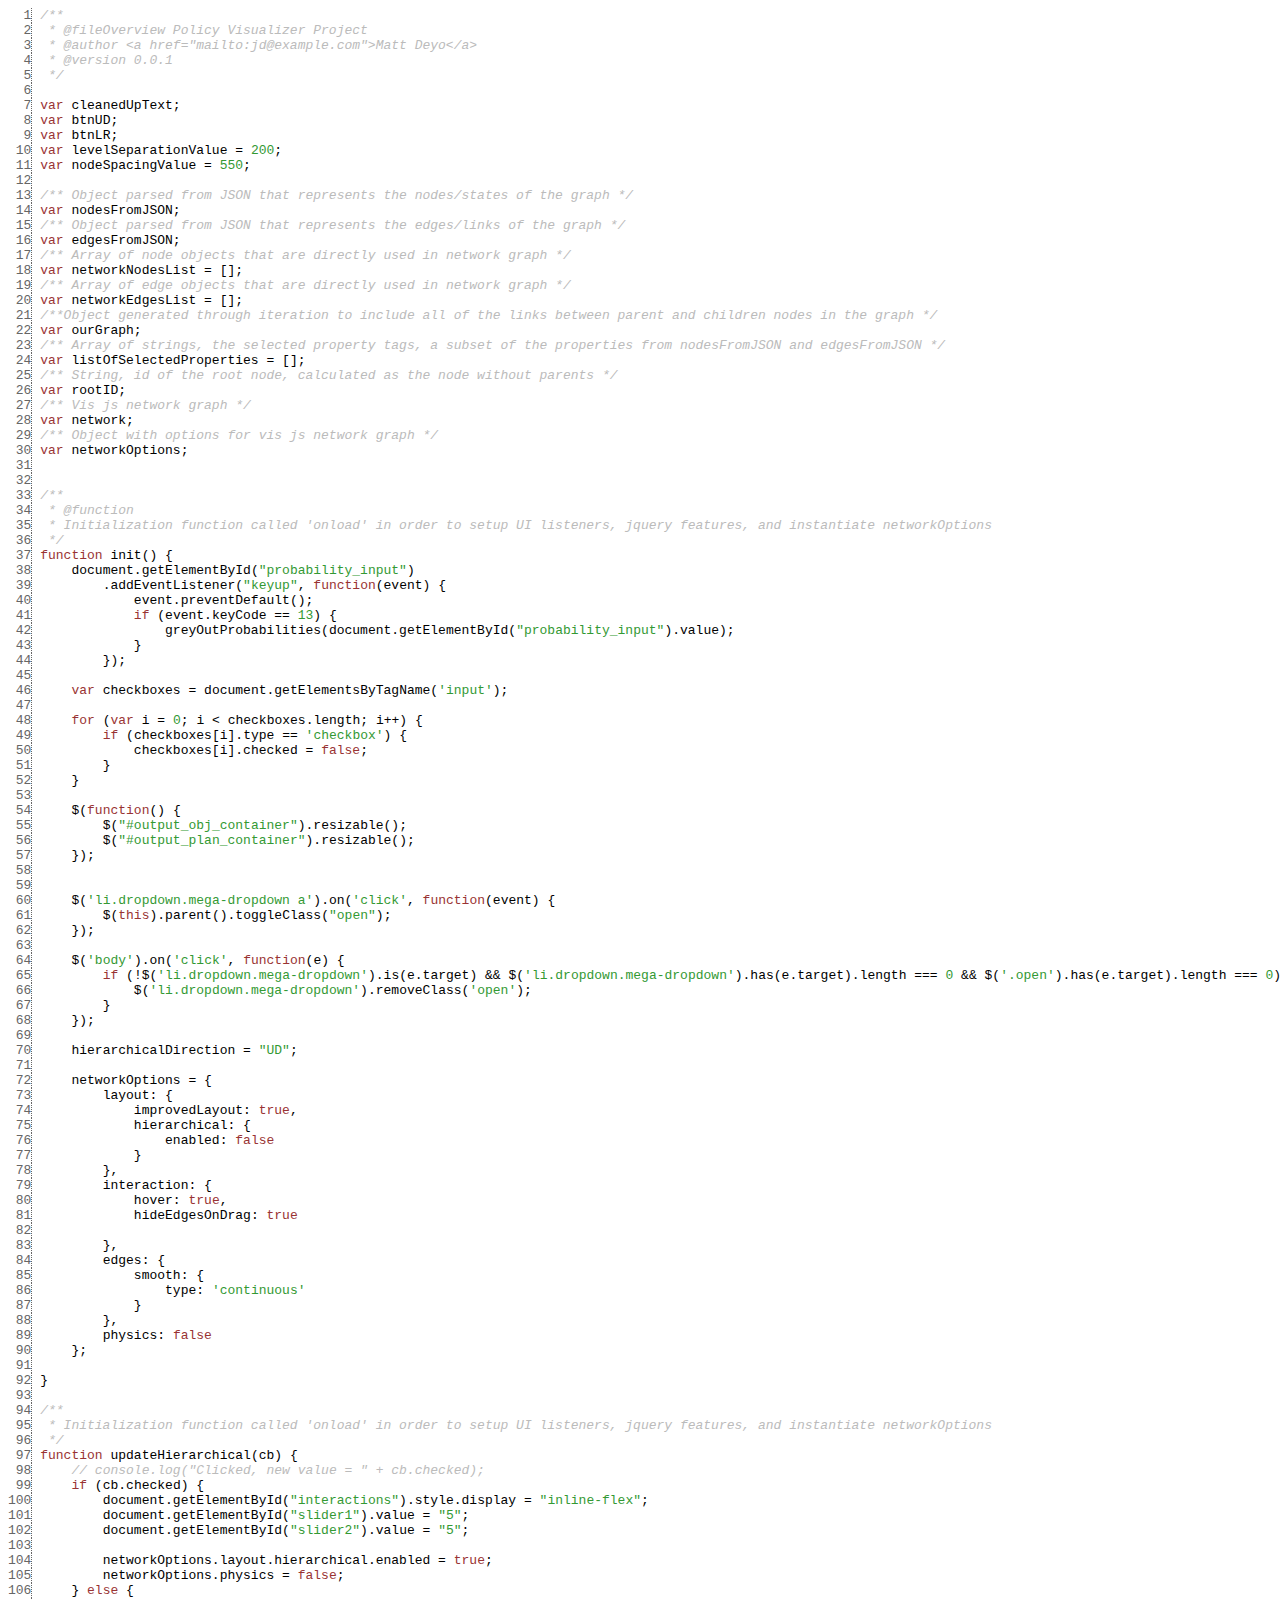
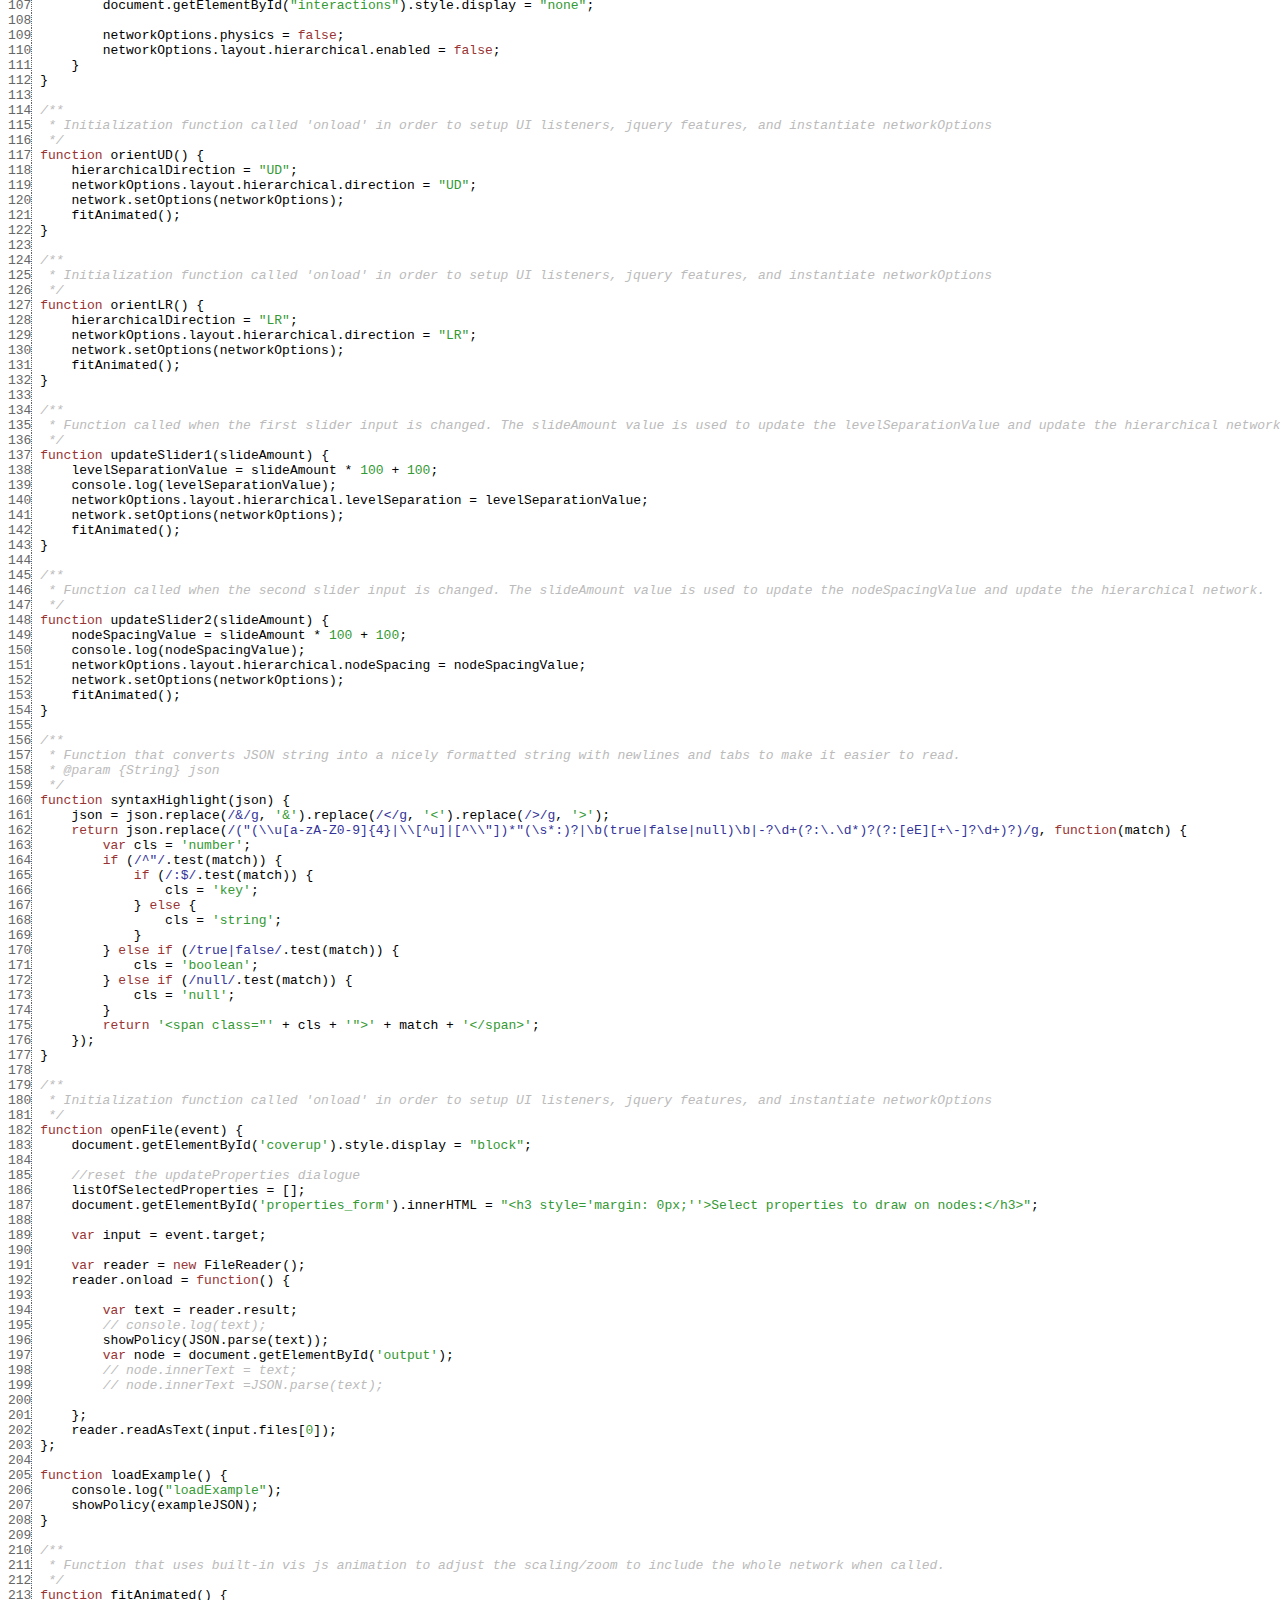
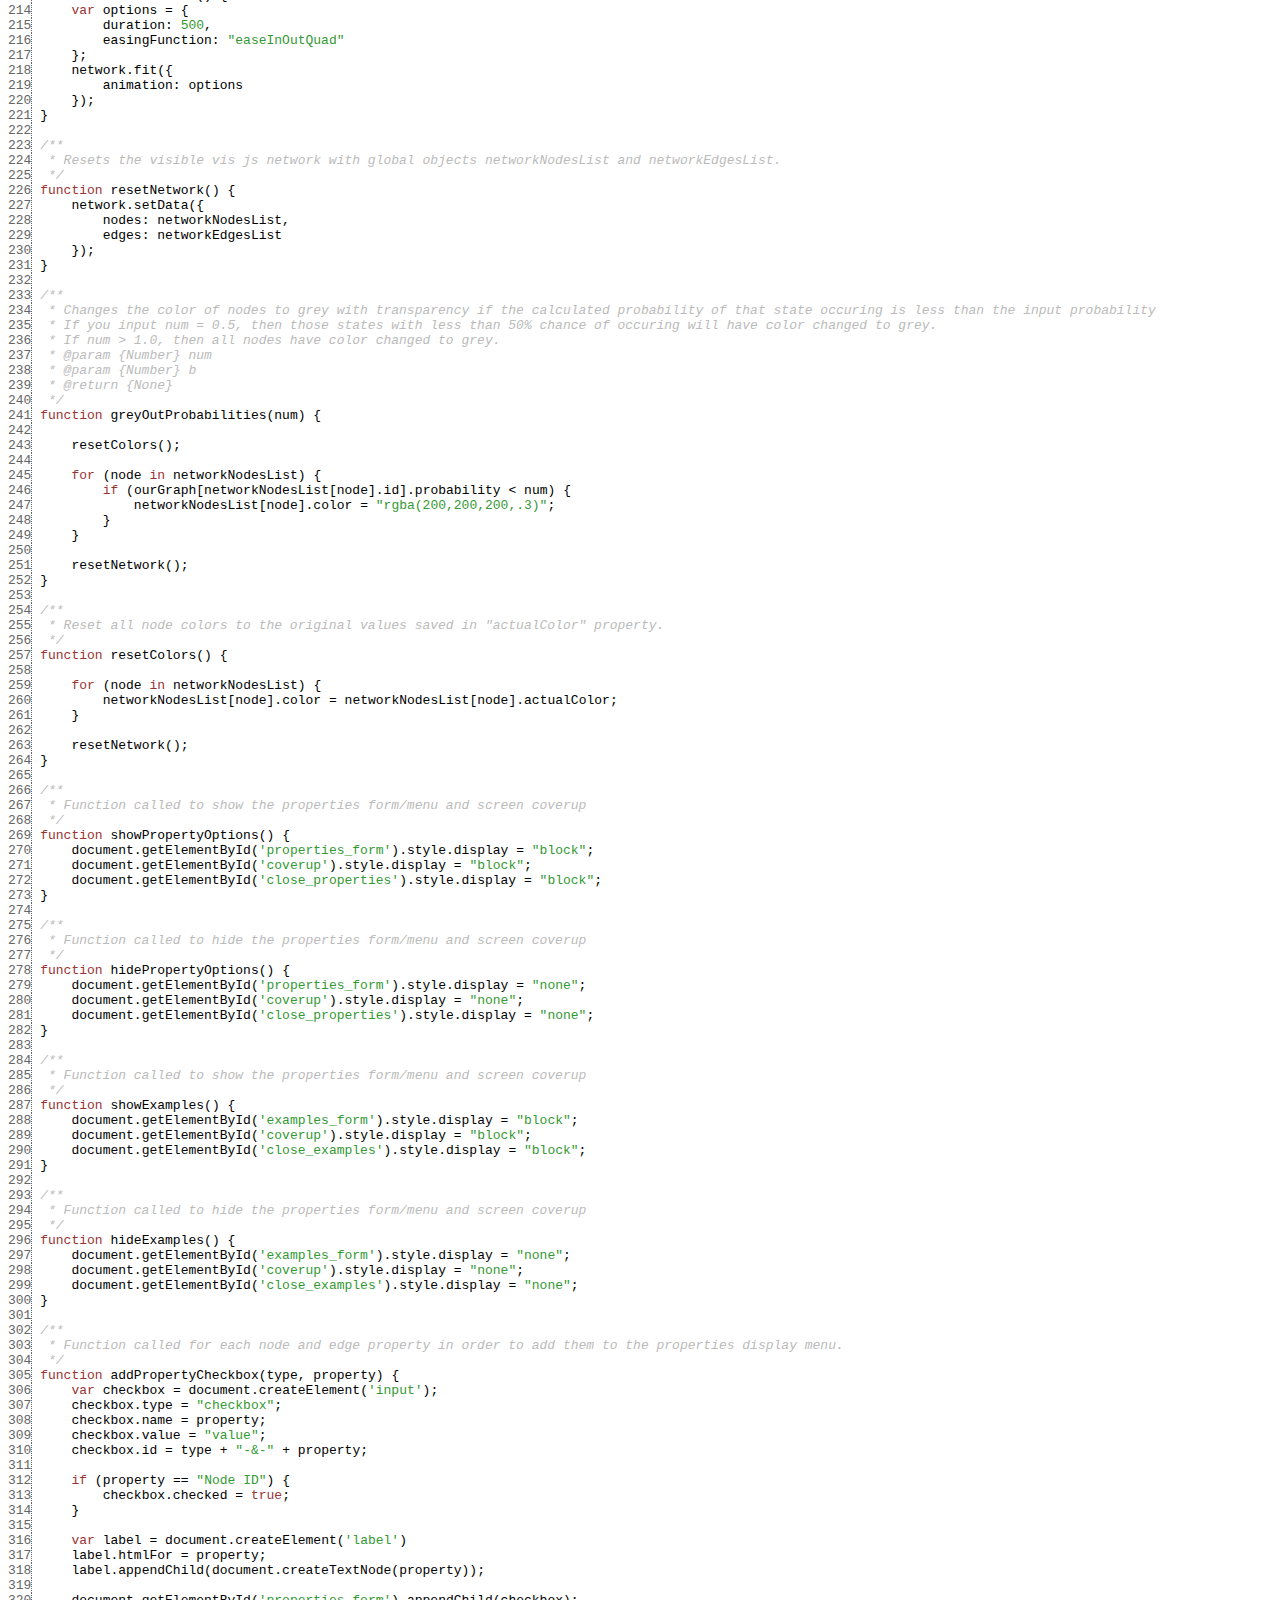
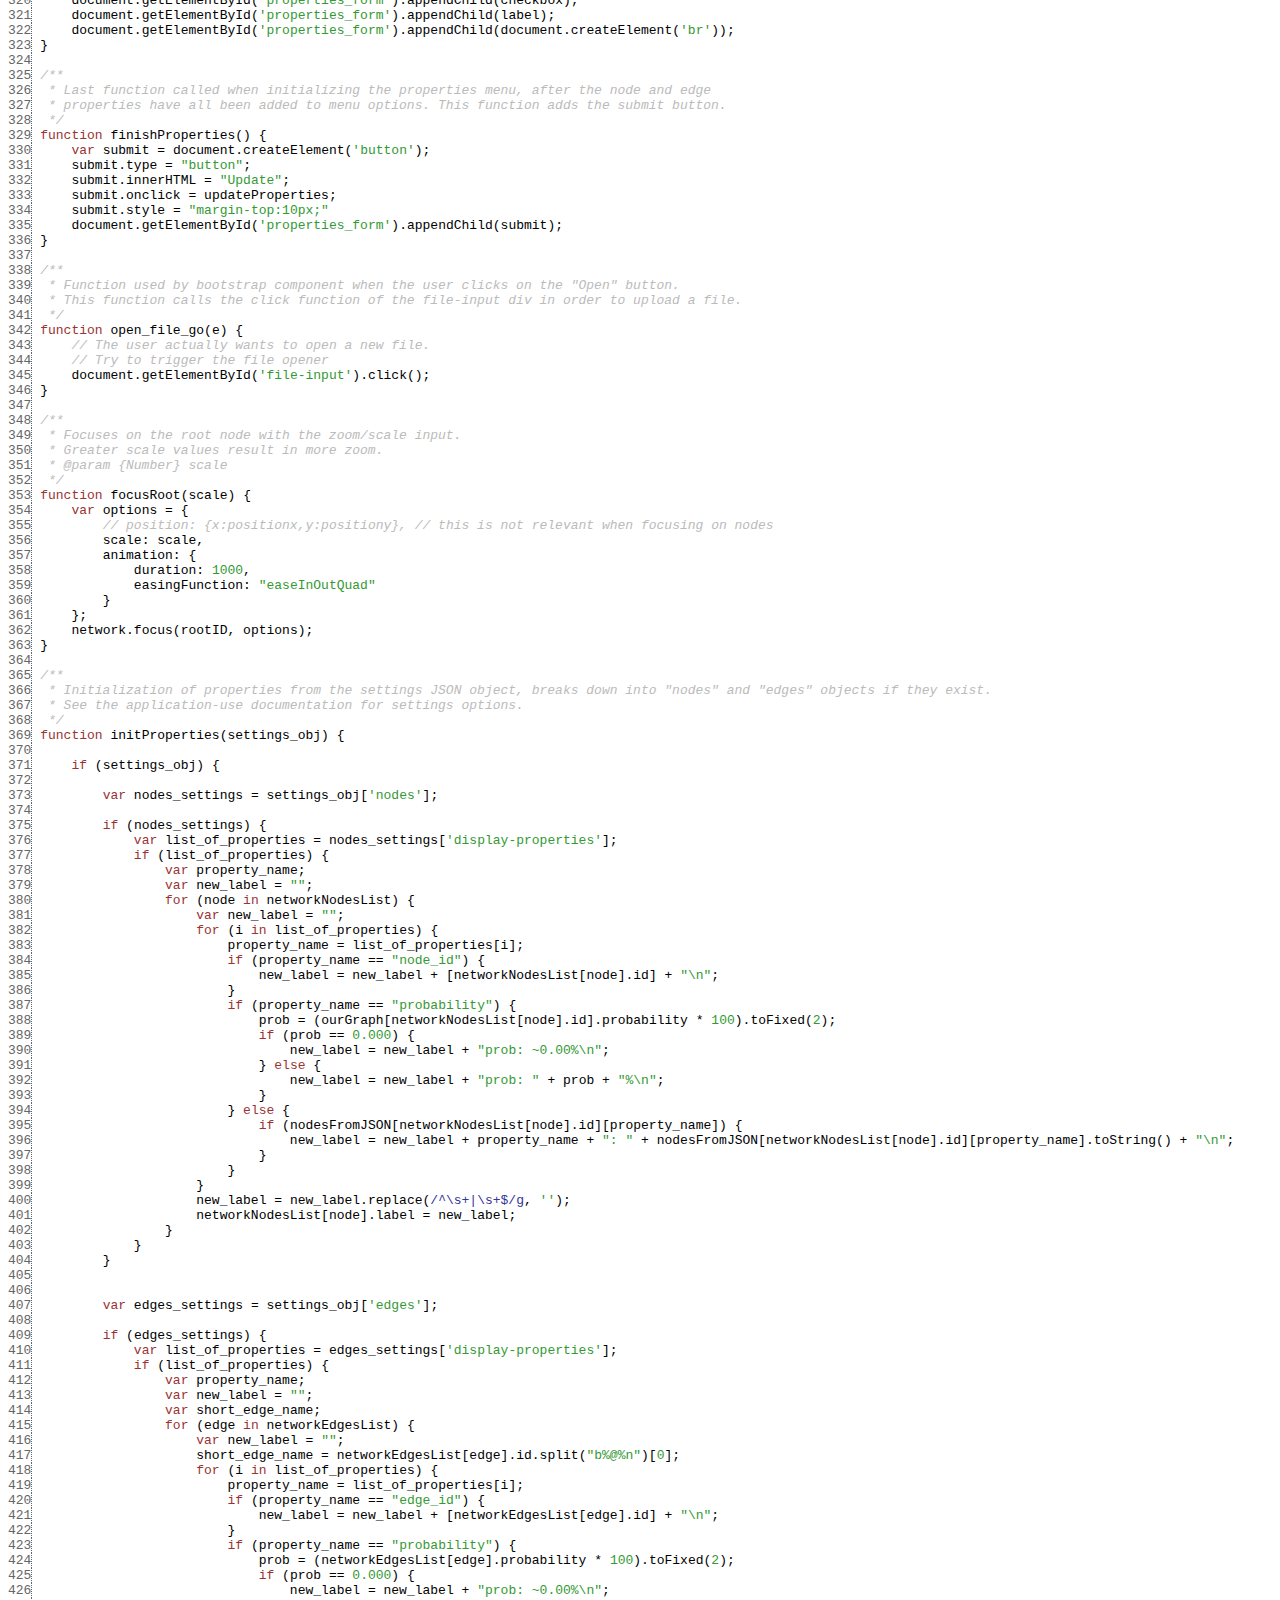
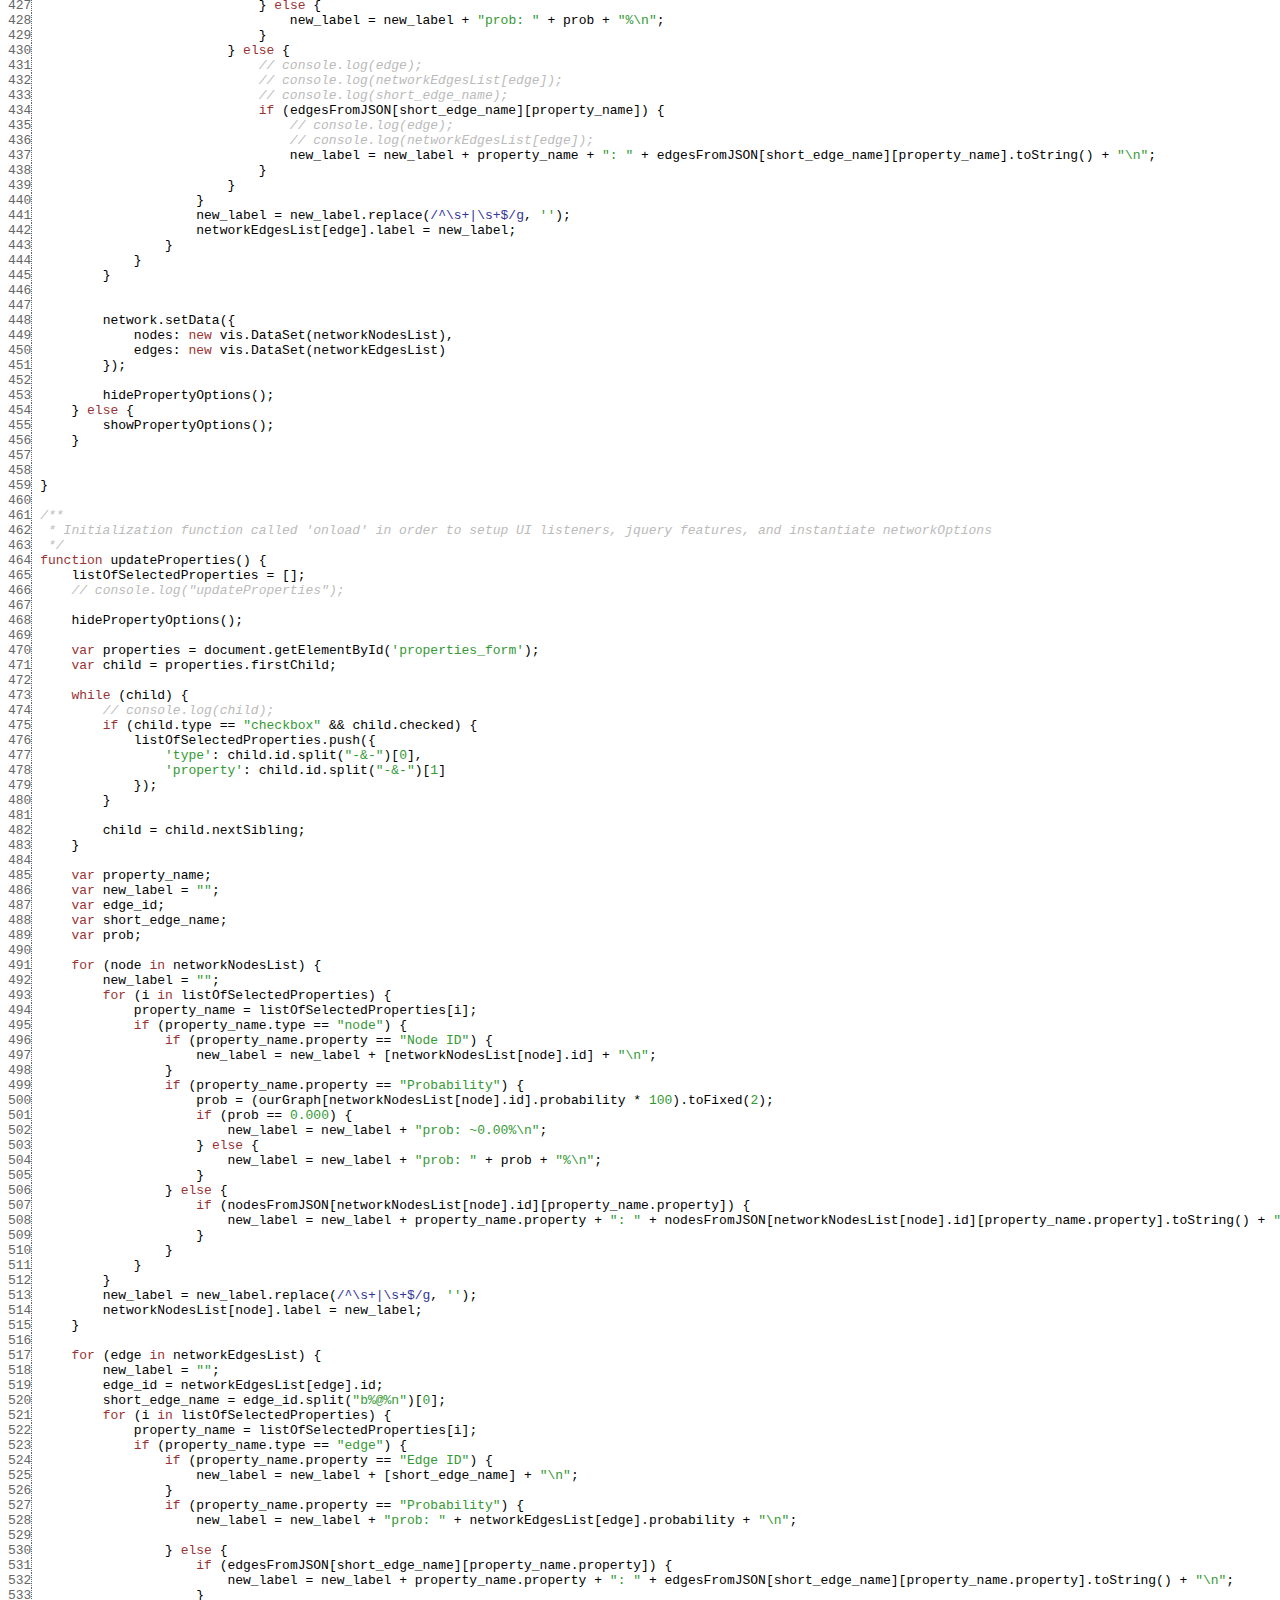
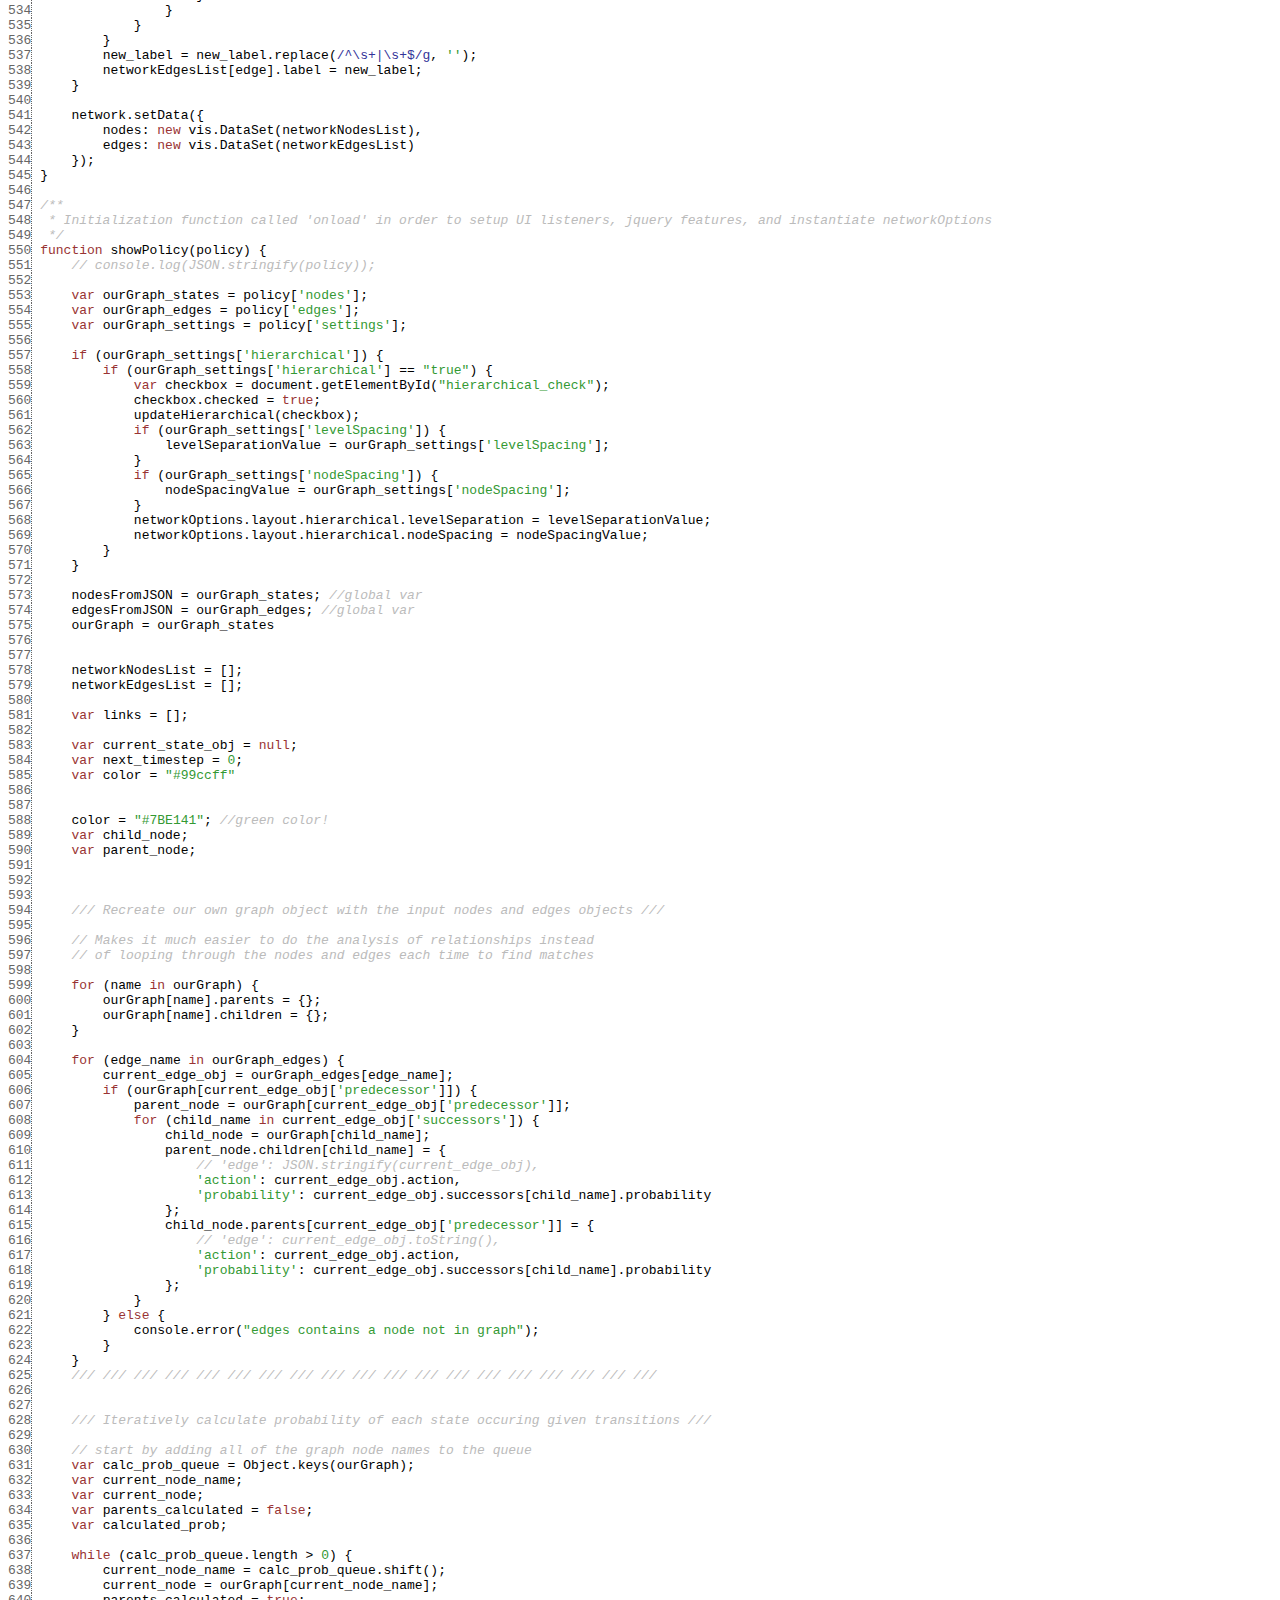
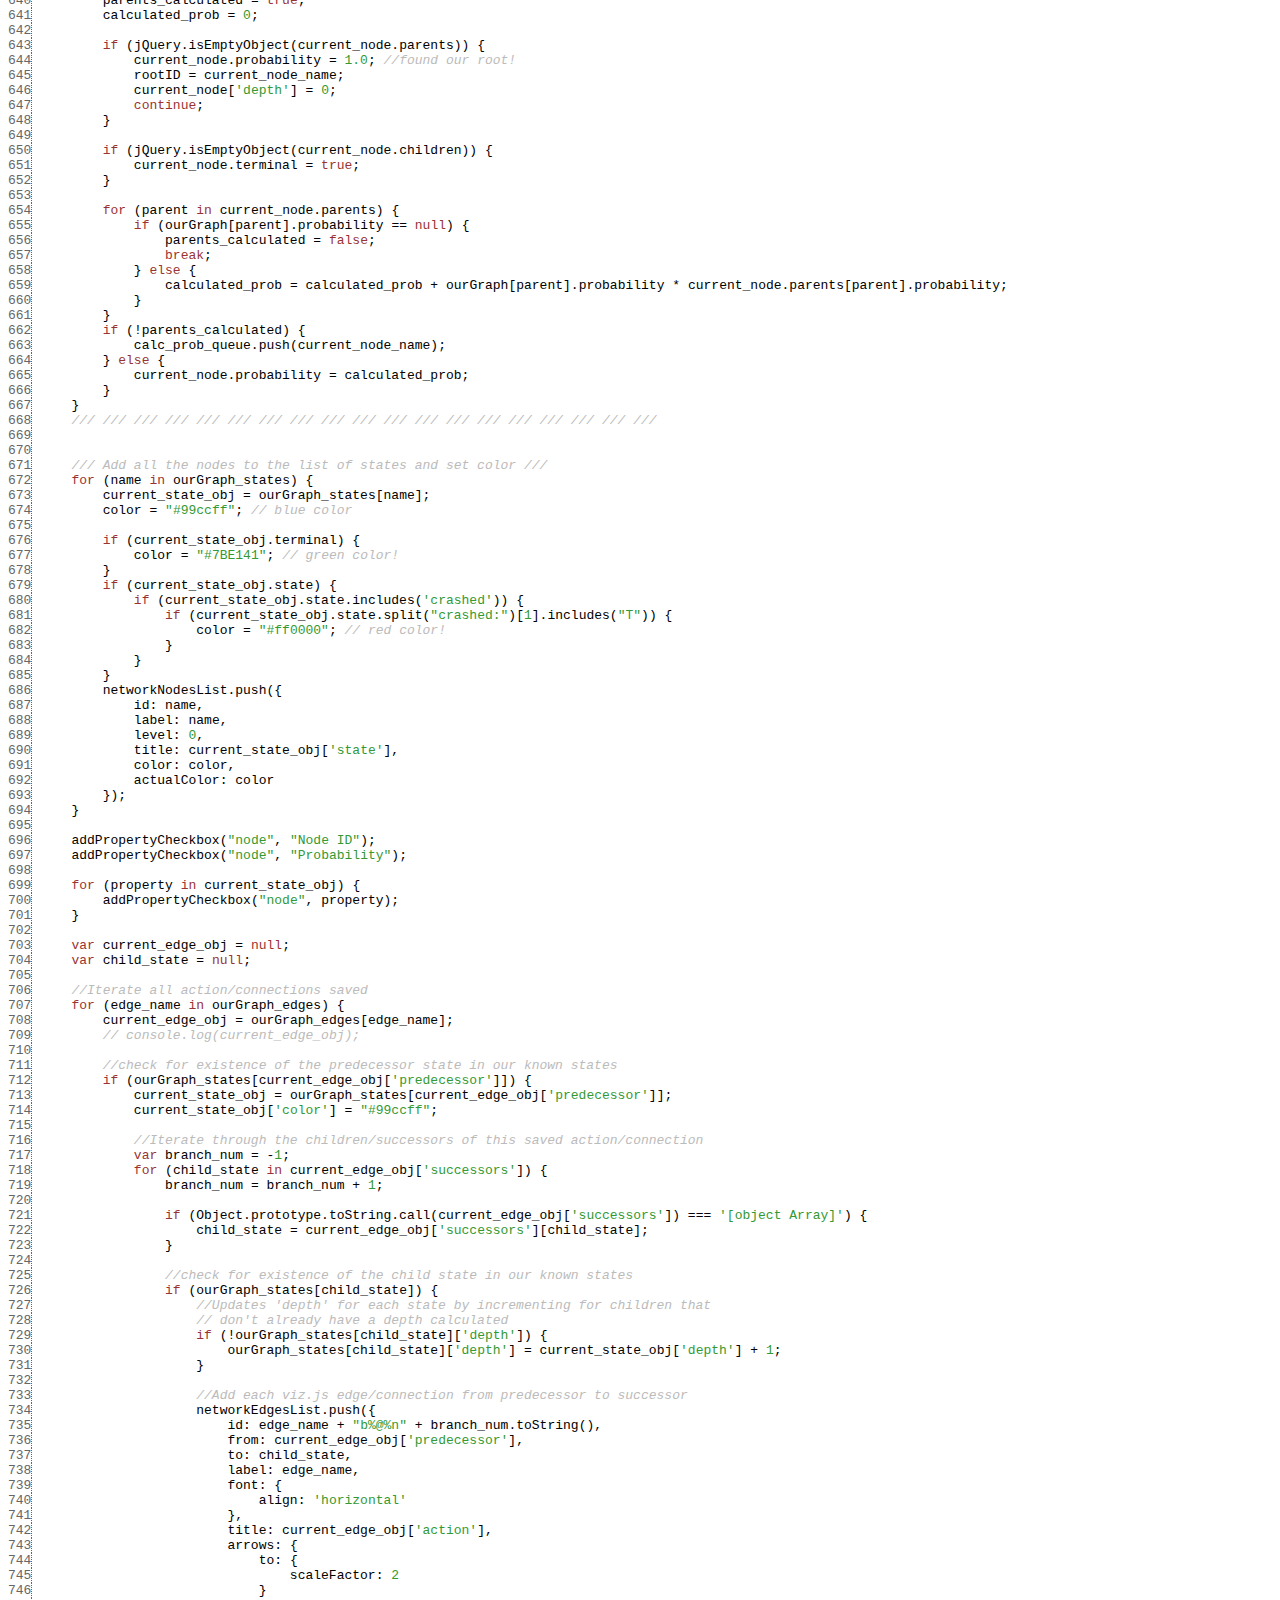
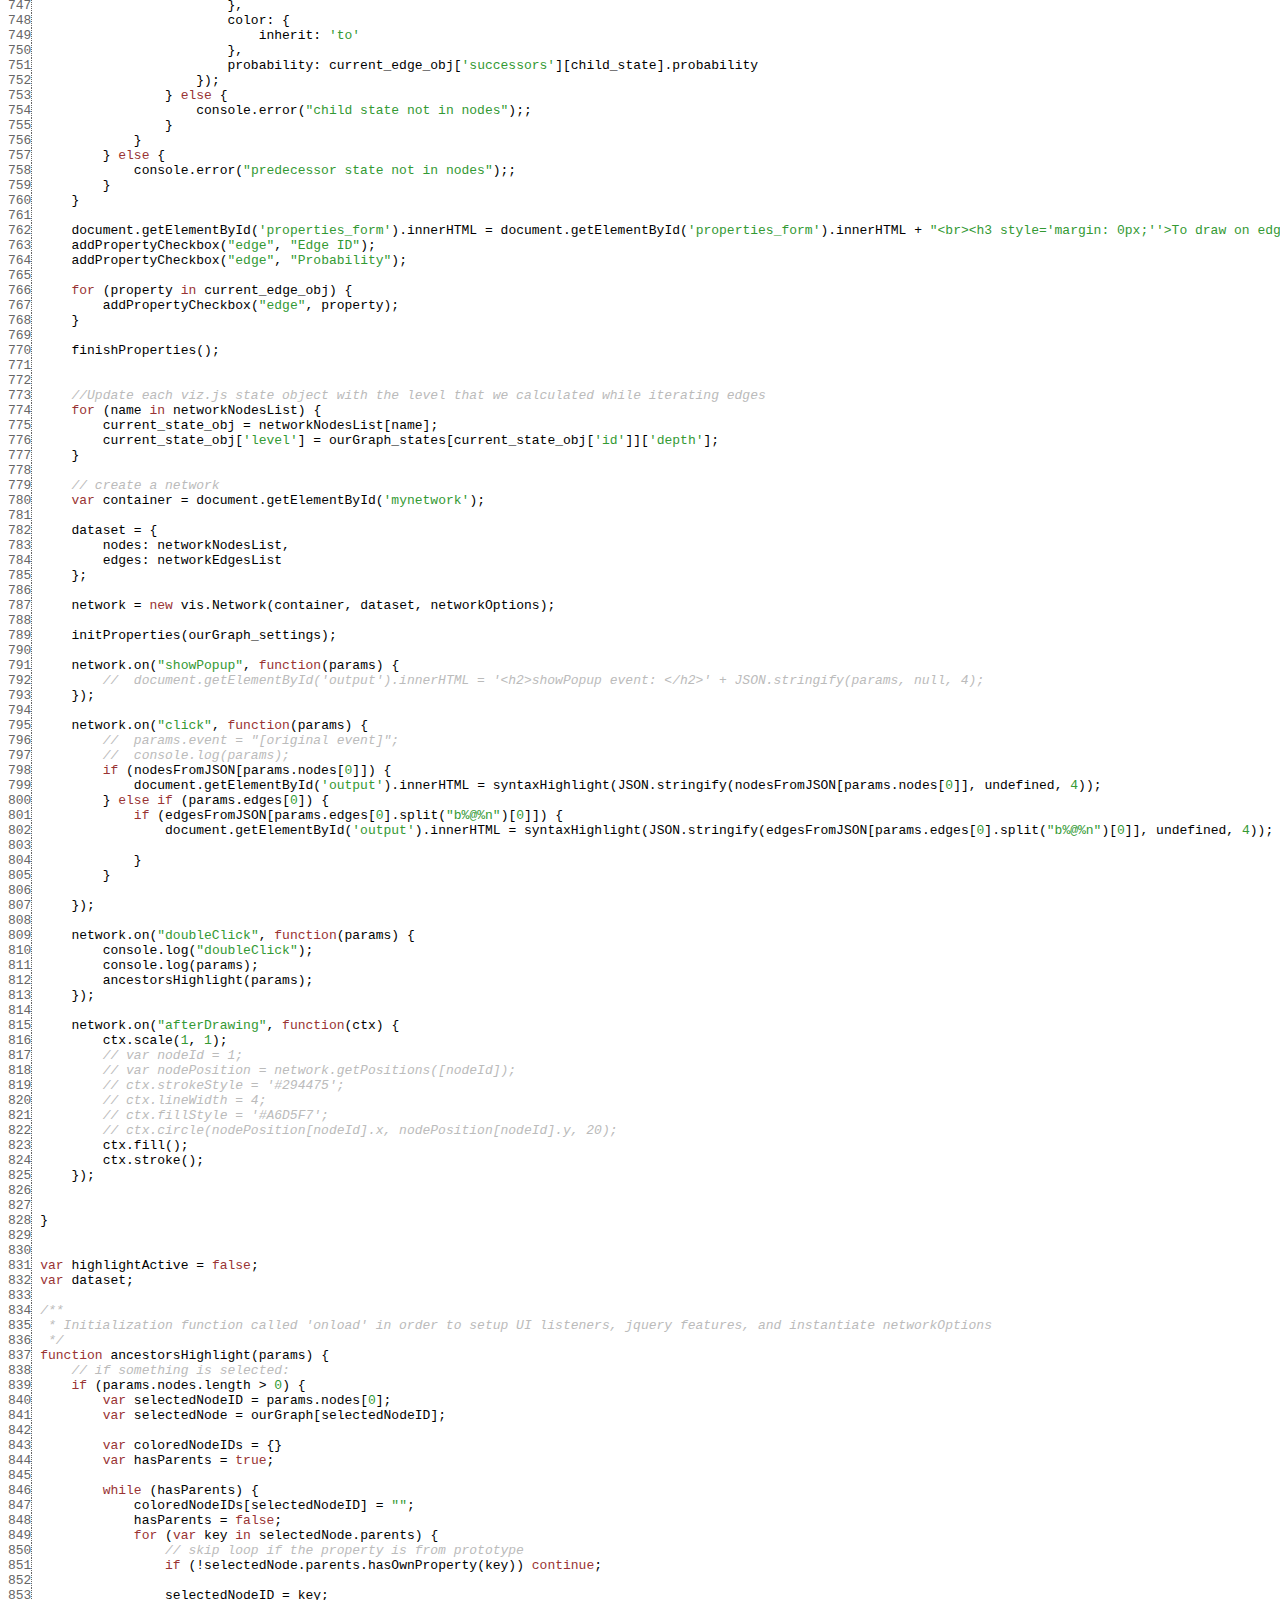
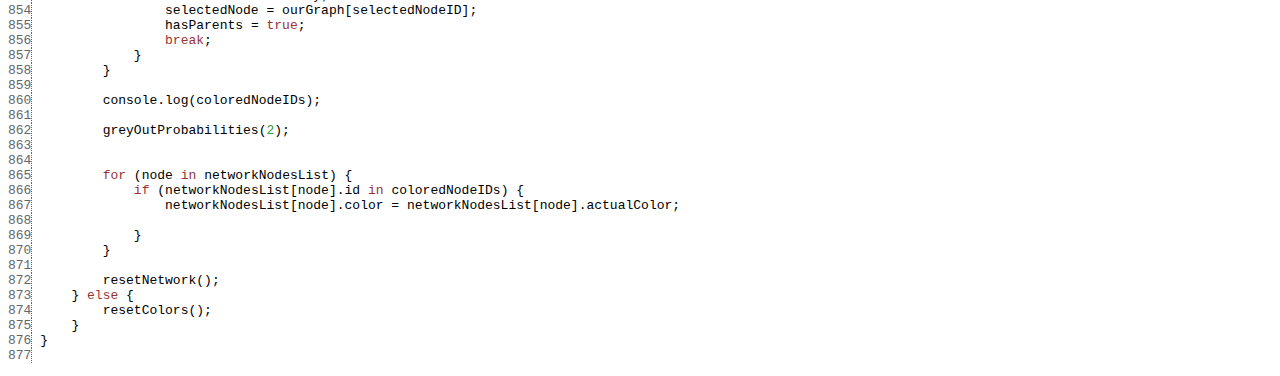
<file: docs/symbols/src/resources_visualizer.js.html>
<html><head><meta http-equiv="content-type" content="text/html; charset=utf-8"> <style>
	.KEYW {color: #933;}
	.COMM {color: #bbb; font-style: italic;}
	.NUMB {color: #393;}
	.STRN {color: #393;}
	.REGX {color: #339;}
	.line {border-right: 1px dotted #666; color: #666; font-style: normal;}
	</style></head><body><pre><span class='line'>  1</span> <span class="COMM">/**
<span class='line'>  2</span>  * @fileOverview Policy Visualizer Project
<span class='line'>  3</span>  * @author &lt;a href="mailto:jd@example.com">Matt Deyo&lt;/a>
<span class='line'>  4</span>  * @version 0.0.1
<span class='line'>  5</span>  */</span><span class="WHIT">
<span class='line'>  6</span> 
<span class='line'>  7</span> </span><span class="KEYW">var</span><span class="WHIT"> </span><span class="NAME">cleanedUpText</span><span class="PUNC">;</span><span class="WHIT">
<span class='line'>  8</span> </span><span class="KEYW">var</span><span class="WHIT"> </span><span class="NAME">btnUD</span><span class="PUNC">;</span><span class="WHIT">
<span class='line'>  9</span> </span><span class="KEYW">var</span><span class="WHIT"> </span><span class="NAME">btnLR</span><span class="PUNC">;</span><span class="WHIT">
<span class='line'> 10</span> </span><span class="KEYW">var</span><span class="WHIT"> </span><span class="NAME">levelSeparationValue</span><span class="WHIT"> </span><span class="PUNC">=</span><span class="WHIT"> </span><span class="NUMB">200</span><span class="PUNC">;</span><span class="WHIT">
<span class='line'> 11</span> </span><span class="KEYW">var</span><span class="WHIT"> </span><span class="NAME">nodeSpacingValue</span><span class="WHIT"> </span><span class="PUNC">=</span><span class="WHIT"> </span><span class="NUMB">550</span><span class="PUNC">;</span><span class="WHIT">
<span class='line'> 12</span> 
<span class='line'> 13</span> </span><span class="COMM">/** Object parsed from JSON that represents the nodes/states of the graph */</span><span class="WHIT">
<span class='line'> 14</span> </span><span class="KEYW">var</span><span class="WHIT"> </span><span class="NAME">nodesFromJSON</span><span class="PUNC">;</span><span class="WHIT">
<span class='line'> 15</span> </span><span class="COMM">/** Object parsed from JSON that represents the edges/links of the graph */</span><span class="WHIT">
<span class='line'> 16</span> </span><span class="KEYW">var</span><span class="WHIT"> </span><span class="NAME">edgesFromJSON</span><span class="PUNC">;</span><span class="WHIT">
<span class='line'> 17</span> </span><span class="COMM">/** Array of node objects that are directly used in network graph */</span><span class="WHIT">
<span class='line'> 18</span> </span><span class="KEYW">var</span><span class="WHIT"> </span><span class="NAME">networkNodesList</span><span class="WHIT"> </span><span class="PUNC">=</span><span class="WHIT"> </span><span class="PUNC">[</span><span class="PUNC">]</span><span class="PUNC">;</span><span class="WHIT">
<span class='line'> 19</span> </span><span class="COMM">/** Array of edge objects that are directly used in network graph */</span><span class="WHIT">
<span class='line'> 20</span> </span><span class="KEYW">var</span><span class="WHIT"> </span><span class="NAME">networkEdgesList</span><span class="WHIT"> </span><span class="PUNC">=</span><span class="WHIT"> </span><span class="PUNC">[</span><span class="PUNC">]</span><span class="PUNC">;</span><span class="WHIT">
<span class='line'> 21</span> </span><span class="COMM">/**Object generated through iteration to include all of the links between parent and children nodes in the graph */</span><span class="WHIT">
<span class='line'> 22</span> </span><span class="KEYW">var</span><span class="WHIT"> </span><span class="NAME">ourGraph</span><span class="PUNC">;</span><span class="WHIT">
<span class='line'> 23</span> </span><span class="COMM">/** Array of strings, the selected property tags, a subset of the properties from nodesFromJSON and edgesFromJSON */</span><span class="WHIT">
<span class='line'> 24</span> </span><span class="KEYW">var</span><span class="WHIT"> </span><span class="NAME">listOfSelectedProperties</span><span class="WHIT"> </span><span class="PUNC">=</span><span class="WHIT"> </span><span class="PUNC">[</span><span class="PUNC">]</span><span class="PUNC">;</span><span class="WHIT">
<span class='line'> 25</span> </span><span class="COMM">/** String, id of the root node, calculated as the node without parents */</span><span class="WHIT">
<span class='line'> 26</span> </span><span class="KEYW">var</span><span class="WHIT"> </span><span class="NAME">rootID</span><span class="PUNC">;</span><span class="WHIT">
<span class='line'> 27</span> </span><span class="COMM">/** Vis js network graph */</span><span class="WHIT">
<span class='line'> 28</span> </span><span class="KEYW">var</span><span class="WHIT"> </span><span class="NAME">network</span><span class="PUNC">;</span><span class="WHIT">
<span class='line'> 29</span> </span><span class="COMM">/** Object with options for vis js network graph */</span><span class="WHIT">
<span class='line'> 30</span> </span><span class="KEYW">var</span><span class="WHIT"> </span><span class="NAME">networkOptions</span><span class="PUNC">;</span><span class="WHIT">
<span class='line'> 31</span> 
<span class='line'> 32</span> 
<span class='line'> 33</span> </span><span class="COMM">/**
<span class='line'> 34</span>  * @function
<span class='line'> 35</span>  * Initialization function called 'onload' in order to setup UI listeners, jquery features, and instantiate networkOptions
<span class='line'> 36</span>  */</span><span class="WHIT">
<span class='line'> 37</span> </span><span class="KEYW">function</span><span class="WHIT"> </span><span class="NAME">init</span><span class="PUNC">(</span><span class="PUNC">)</span><span class="WHIT"> </span><span class="PUNC">{</span><span class="WHIT">
<span class='line'> 38</span> </span><span class="WHIT">    </span><span class="NAME">document.getElementById</span><span class="PUNC">(</span><span class="STRN">"probability_input"</span><span class="PUNC">)</span><span class="WHIT">
<span class='line'> 39</span> </span><span class="WHIT">        </span><span class="PUNC">.</span><span class="NAME">addEventListener</span><span class="PUNC">(</span><span class="STRN">"keyup"</span><span class="PUNC">,</span><span class="WHIT"> </span><span class="KEYW">function</span><span class="PUNC">(</span><span class="NAME">event</span><span class="PUNC">)</span><span class="WHIT"> </span><span class="PUNC">{</span><span class="WHIT">
<span class='line'> 40</span> </span><span class="WHIT">            </span><span class="NAME">event.preventDefault</span><span class="PUNC">(</span><span class="PUNC">)</span><span class="PUNC">;</span><span class="WHIT">
<span class='line'> 41</span> </span><span class="WHIT">            </span><span class="KEYW">if</span><span class="WHIT"> </span><span class="PUNC">(</span><span class="NAME">event.keyCode</span><span class="WHIT"> </span><span class="PUNC">==</span><span class="WHIT"> </span><span class="NUMB">13</span><span class="PUNC">)</span><span class="WHIT"> </span><span class="PUNC">{</span><span class="WHIT">
<span class='line'> 42</span> </span><span class="WHIT">                </span><span class="NAME">greyOutProbabilities</span><span class="PUNC">(</span><span class="NAME">document.getElementById</span><span class="PUNC">(</span><span class="STRN">"probability_input"</span><span class="PUNC">)</span><span class="PUNC">.</span><span class="NAME">value</span><span class="PUNC">)</span><span class="PUNC">;</span><span class="WHIT">
<span class='line'> 43</span> </span><span class="WHIT">            </span><span class="PUNC">}</span><span class="WHIT">
<span class='line'> 44</span> </span><span class="WHIT">        </span><span class="PUNC">}</span><span class="PUNC">)</span><span class="PUNC">;</span><span class="WHIT">
<span class='line'> 45</span> 
<span class='line'> 46</span> </span><span class="WHIT">    </span><span class="KEYW">var</span><span class="WHIT"> </span><span class="NAME">checkboxes</span><span class="WHIT"> </span><span class="PUNC">=</span><span class="WHIT"> </span><span class="NAME">document.getElementsByTagName</span><span class="PUNC">(</span><span class="STRN">'input'</span><span class="PUNC">)</span><span class="PUNC">;</span><span class="WHIT">
<span class='line'> 47</span> 
<span class='line'> 48</span> </span><span class="WHIT">    </span><span class="KEYW">for</span><span class="WHIT"> </span><span class="PUNC">(</span><span class="KEYW">var</span><span class="WHIT"> </span><span class="NAME">i</span><span class="WHIT"> </span><span class="PUNC">=</span><span class="WHIT"> </span><span class="NUMB">0</span><span class="PUNC">;</span><span class="WHIT"> </span><span class="NAME">i</span><span class="WHIT"> </span><span class="PUNC">&lt;</span><span class="WHIT"> </span><span class="NAME">checkboxes.length</span><span class="PUNC">;</span><span class="WHIT"> </span><span class="NAME">i</span><span class="PUNC">++</span><span class="PUNC">)</span><span class="WHIT"> </span><span class="PUNC">{</span><span class="WHIT">
<span class='line'> 49</span> </span><span class="WHIT">        </span><span class="KEYW">if</span><span class="WHIT"> </span><span class="PUNC">(</span><span class="NAME">checkboxes</span><span class="PUNC">[</span><span class="NAME">i</span><span class="PUNC">]</span><span class="PUNC">.</span><span class="NAME">type</span><span class="WHIT"> </span><span class="PUNC">==</span><span class="WHIT"> </span><span class="STRN">'checkbox'</span><span class="PUNC">)</span><span class="WHIT"> </span><span class="PUNC">{</span><span class="WHIT">
<span class='line'> 50</span> </span><span class="WHIT">            </span><span class="NAME">checkboxes</span><span class="PUNC">[</span><span class="NAME">i</span><span class="PUNC">]</span><span class="PUNC">.</span><span class="NAME">checked</span><span class="WHIT"> </span><span class="PUNC">=</span><span class="WHIT"> </span><span class="KEYW">false</span><span class="PUNC">;</span><span class="WHIT">
<span class='line'> 51</span> </span><span class="WHIT">        </span><span class="PUNC">}</span><span class="WHIT">
<span class='line'> 52</span> </span><span class="WHIT">    </span><span class="PUNC">}</span><span class="WHIT">
<span class='line'> 53</span> 
<span class='line'> 54</span> </span><span class="WHIT">    </span><span class="NAME">$</span><span class="PUNC">(</span><span class="KEYW">function</span><span class="PUNC">(</span><span class="PUNC">)</span><span class="WHIT"> </span><span class="PUNC">{</span><span class="WHIT">
<span class='line'> 55</span> </span><span class="WHIT">        </span><span class="NAME">$</span><span class="PUNC">(</span><span class="STRN">"#output_obj_container"</span><span class="PUNC">)</span><span class="PUNC">.</span><span class="NAME">resizable</span><span class="PUNC">(</span><span class="PUNC">)</span><span class="PUNC">;</span><span class="WHIT">
<span class='line'> 56</span> </span><span class="WHIT">        </span><span class="NAME">$</span><span class="PUNC">(</span><span class="STRN">"#output_plan_container"</span><span class="PUNC">)</span><span class="PUNC">.</span><span class="NAME">resizable</span><span class="PUNC">(</span><span class="PUNC">)</span><span class="PUNC">;</span><span class="WHIT">
<span class='line'> 57</span> </span><span class="WHIT">    </span><span class="PUNC">}</span><span class="PUNC">)</span><span class="PUNC">;</span><span class="WHIT">
<span class='line'> 58</span> 
<span class='line'> 59</span> 
<span class='line'> 60</span> </span><span class="WHIT">    </span><span class="NAME">$</span><span class="PUNC">(</span><span class="STRN">'li.dropdown.mega-dropdown a'</span><span class="PUNC">)</span><span class="PUNC">.</span><span class="NAME">on</span><span class="PUNC">(</span><span class="STRN">'click'</span><span class="PUNC">,</span><span class="WHIT"> </span><span class="KEYW">function</span><span class="PUNC">(</span><span class="NAME">event</span><span class="PUNC">)</span><span class="WHIT"> </span><span class="PUNC">{</span><span class="WHIT">
<span class='line'> 61</span> </span><span class="WHIT">        </span><span class="NAME">$</span><span class="PUNC">(</span><span class="KEYW">this</span><span class="PUNC">)</span><span class="PUNC">.</span><span class="NAME">parent</span><span class="PUNC">(</span><span class="PUNC">)</span><span class="PUNC">.</span><span class="NAME">toggleClass</span><span class="PUNC">(</span><span class="STRN">"open"</span><span class="PUNC">)</span><span class="PUNC">;</span><span class="WHIT">
<span class='line'> 62</span> </span><span class="WHIT">    </span><span class="PUNC">}</span><span class="PUNC">)</span><span class="PUNC">;</span><span class="WHIT">
<span class='line'> 63</span> 
<span class='line'> 64</span> </span><span class="WHIT">    </span><span class="NAME">$</span><span class="PUNC">(</span><span class="STRN">'body'</span><span class="PUNC">)</span><span class="PUNC">.</span><span class="NAME">on</span><span class="PUNC">(</span><span class="STRN">'click'</span><span class="PUNC">,</span><span class="WHIT"> </span><span class="KEYW">function</span><span class="PUNC">(</span><span class="NAME">e</span><span class="PUNC">)</span><span class="WHIT"> </span><span class="PUNC">{</span><span class="WHIT">
<span class='line'> 65</span> </span><span class="WHIT">        </span><span class="KEYW">if</span><span class="WHIT"> </span><span class="PUNC">(</span><span class="PUNC">!</span><span class="NAME">$</span><span class="PUNC">(</span><span class="STRN">'li.dropdown.mega-dropdown'</span><span class="PUNC">)</span><span class="PUNC">.</span><span class="NAME">is</span><span class="PUNC">(</span><span class="NAME">e.target</span><span class="PUNC">)</span><span class="WHIT"> </span><span class="PUNC">&&</span><span class="WHIT"> </span><span class="NAME">$</span><span class="PUNC">(</span><span class="STRN">'li.dropdown.mega-dropdown'</span><span class="PUNC">)</span><span class="PUNC">.</span><span class="NAME">has</span><span class="PUNC">(</span><span class="NAME">e.target</span><span class="PUNC">)</span><span class="PUNC">.</span><span class="NAME">length</span><span class="WHIT"> </span><span class="PUNC">===</span><span class="WHIT"> </span><span class="NUMB">0</span><span class="WHIT"> </span><span class="PUNC">&&</span><span class="WHIT"> </span><span class="NAME">$</span><span class="PUNC">(</span><span class="STRN">'.open'</span><span class="PUNC">)</span><span class="PUNC">.</span><span class="NAME">has</span><span class="PUNC">(</span><span class="NAME">e.target</span><span class="PUNC">)</span><span class="PUNC">.</span><span class="NAME">length</span><span class="WHIT"> </span><span class="PUNC">===</span><span class="WHIT"> </span><span class="NUMB">0</span><span class="PUNC">)</span><span class="WHIT"> </span><span class="PUNC">{</span><span class="WHIT">
<span class='line'> 66</span> </span><span class="WHIT">            </span><span class="NAME">$</span><span class="PUNC">(</span><span class="STRN">'li.dropdown.mega-dropdown'</span><span class="PUNC">)</span><span class="PUNC">.</span><span class="NAME">removeClass</span><span class="PUNC">(</span><span class="STRN">'open'</span><span class="PUNC">)</span><span class="PUNC">;</span><span class="WHIT">
<span class='line'> 67</span> </span><span class="WHIT">        </span><span class="PUNC">}</span><span class="WHIT">
<span class='line'> 68</span> </span><span class="WHIT">    </span><span class="PUNC">}</span><span class="PUNC">)</span><span class="PUNC">;</span><span class="WHIT">
<span class='line'> 69</span> 
<span class='line'> 70</span> </span><span class="WHIT">    </span><span class="NAME">hierarchicalDirection</span><span class="WHIT"> </span><span class="PUNC">=</span><span class="WHIT"> </span><span class="STRN">"UD"</span><span class="PUNC">;</span><span class="WHIT">
<span class='line'> 71</span> 
<span class='line'> 72</span> </span><span class="WHIT">    </span><span class="NAME">networkOptions</span><span class="WHIT"> </span><span class="PUNC">=</span><span class="WHIT"> </span><span class="PUNC">{</span><span class="WHIT">
<span class='line'> 73</span> </span><span class="WHIT">        </span><span class="NAME">layout</span><span class="PUNC">:</span><span class="WHIT"> </span><span class="PUNC">{</span><span class="WHIT">
<span class='line'> 74</span> </span><span class="WHIT">            </span><span class="NAME">improvedLayout</span><span class="PUNC">:</span><span class="WHIT"> </span><span class="KEYW">true</span><span class="PUNC">,</span><span class="WHIT">
<span class='line'> 75</span> </span><span class="WHIT">            </span><span class="NAME">hierarchical</span><span class="PUNC">:</span><span class="WHIT"> </span><span class="PUNC">{</span><span class="WHIT">
<span class='line'> 76</span> </span><span class="WHIT">                </span><span class="NAME">enabled</span><span class="PUNC">:</span><span class="WHIT"> </span><span class="KEYW">false</span><span class="WHIT">
<span class='line'> 77</span> </span><span class="WHIT">            </span><span class="PUNC">}</span><span class="WHIT">
<span class='line'> 78</span> </span><span class="WHIT">        </span><span class="PUNC">}</span><span class="PUNC">,</span><span class="WHIT">
<span class='line'> 79</span> </span><span class="WHIT">        </span><span class="NAME">interaction</span><span class="PUNC">:</span><span class="WHIT"> </span><span class="PUNC">{</span><span class="WHIT">
<span class='line'> 80</span> </span><span class="WHIT">            </span><span class="NAME">hover</span><span class="PUNC">:</span><span class="WHIT"> </span><span class="KEYW">true</span><span class="PUNC">,</span><span class="WHIT">
<span class='line'> 81</span> </span><span class="WHIT">            </span><span class="NAME">hideEdgesOnDrag</span><span class="PUNC">:</span><span class="WHIT"> </span><span class="KEYW">true</span><span class="WHIT">
<span class='line'> 82</span> 
<span class='line'> 83</span> </span><span class="WHIT">        </span><span class="PUNC">}</span><span class="PUNC">,</span><span class="WHIT">
<span class='line'> 84</span> </span><span class="WHIT">        </span><span class="NAME">edges</span><span class="PUNC">:</span><span class="WHIT"> </span><span class="PUNC">{</span><span class="WHIT">
<span class='line'> 85</span> </span><span class="WHIT">            </span><span class="NAME">smooth</span><span class="PUNC">:</span><span class="WHIT"> </span><span class="PUNC">{</span><span class="WHIT">
<span class='line'> 86</span> </span><span class="WHIT">                </span><span class="NAME">type</span><span class="PUNC">:</span><span class="WHIT"> </span><span class="STRN">'continuous'</span><span class="WHIT">
<span class='line'> 87</span> </span><span class="WHIT">            </span><span class="PUNC">}</span><span class="WHIT">
<span class='line'> 88</span> </span><span class="WHIT">        </span><span class="PUNC">}</span><span class="PUNC">,</span><span class="WHIT">
<span class='line'> 89</span> </span><span class="WHIT">        </span><span class="NAME">physics</span><span class="PUNC">:</span><span class="WHIT"> </span><span class="KEYW">false</span><span class="WHIT">
<span class='line'> 90</span> </span><span class="WHIT">    </span><span class="PUNC">}</span><span class="PUNC">;</span><span class="WHIT">
<span class='line'> 91</span> 
<span class='line'> 92</span> </span><span class="PUNC">}</span><span class="WHIT">
<span class='line'> 93</span> 
<span class='line'> 94</span> </span><span class="COMM">/**
<span class='line'> 95</span>  * Initialization function called 'onload' in order to setup UI listeners, jquery features, and instantiate networkOptions
<span class='line'> 96</span>  */</span><span class="WHIT">
<span class='line'> 97</span> </span><span class="KEYW">function</span><span class="WHIT"> </span><span class="NAME">updateHierarchical</span><span class="PUNC">(</span><span class="NAME">cb</span><span class="PUNC">)</span><span class="WHIT"> </span><span class="PUNC">{</span><span class="WHIT">
<span class='line'> 98</span> </span><span class="WHIT">    </span><span class="COMM">// console.log("Clicked, new value = " + cb.checked);</span><span class="WHIT">
<span class='line'> 99</span> </span><span class="WHIT">    </span><span class="KEYW">if</span><span class="WHIT"> </span><span class="PUNC">(</span><span class="NAME">cb.checked</span><span class="PUNC">)</span><span class="WHIT"> </span><span class="PUNC">{</span><span class="WHIT">
<span class='line'>100</span> </span><span class="WHIT">        </span><span class="NAME">document.getElementById</span><span class="PUNC">(</span><span class="STRN">"interactions"</span><span class="PUNC">)</span><span class="PUNC">.</span><span class="NAME">style.display</span><span class="WHIT"> </span><span class="PUNC">=</span><span class="WHIT"> </span><span class="STRN">"inline-flex"</span><span class="PUNC">;</span><span class="WHIT">
<span class='line'>101</span> </span><span class="WHIT">        </span><span class="NAME">document.getElementById</span><span class="PUNC">(</span><span class="STRN">"slider1"</span><span class="PUNC">)</span><span class="PUNC">.</span><span class="NAME">value</span><span class="WHIT"> </span><span class="PUNC">=</span><span class="WHIT"> </span><span class="STRN">"5"</span><span class="PUNC">;</span><span class="WHIT">
<span class='line'>102</span> </span><span class="WHIT">        </span><span class="NAME">document.getElementById</span><span class="PUNC">(</span><span class="STRN">"slider2"</span><span class="PUNC">)</span><span class="PUNC">.</span><span class="NAME">value</span><span class="WHIT"> </span><span class="PUNC">=</span><span class="WHIT"> </span><span class="STRN">"5"</span><span class="PUNC">;</span><span class="WHIT">
<span class='line'>103</span> 
<span class='line'>104</span> </span><span class="WHIT">        </span><span class="NAME">networkOptions.layout.hierarchical.enabled</span><span class="WHIT"> </span><span class="PUNC">=</span><span class="WHIT"> </span><span class="KEYW">true</span><span class="PUNC">;</span><span class="WHIT">
<span class='line'>105</span> </span><span class="WHIT">        </span><span class="NAME">networkOptions.physics</span><span class="WHIT"> </span><span class="PUNC">=</span><span class="WHIT"> </span><span class="KEYW">false</span><span class="PUNC">;</span><span class="WHIT">
<span class='line'>106</span> </span><span class="WHIT">    </span><span class="PUNC">}</span><span class="WHIT"> </span><span class="KEYW">else</span><span class="WHIT"> </span><span class="PUNC">{</span><span class="WHIT">
<span class='line'>107</span> </span><span class="WHIT">        </span><span class="NAME">document.getElementById</span><span class="PUNC">(</span><span class="STRN">"interactions"</span><span class="PUNC">)</span><span class="PUNC">.</span><span class="NAME">style.display</span><span class="WHIT"> </span><span class="PUNC">=</span><span class="WHIT"> </span><span class="STRN">"none"</span><span class="PUNC">;</span><span class="WHIT">
<span class='line'>108</span> 
<span class='line'>109</span> </span><span class="WHIT">        </span><span class="NAME">networkOptions.physics</span><span class="WHIT"> </span><span class="PUNC">=</span><span class="WHIT"> </span><span class="KEYW">false</span><span class="PUNC">;</span><span class="WHIT">
<span class='line'>110</span> </span><span class="WHIT">        </span><span class="NAME">networkOptions.layout.hierarchical.enabled</span><span class="WHIT"> </span><span class="PUNC">=</span><span class="WHIT"> </span><span class="KEYW">false</span><span class="PUNC">;</span><span class="WHIT">
<span class='line'>111</span> </span><span class="WHIT">    </span><span class="PUNC">}</span><span class="WHIT">
<span class='line'>112</span> </span><span class="PUNC">}</span><span class="WHIT">
<span class='line'>113</span> 
<span class='line'>114</span> </span><span class="COMM">/**
<span class='line'>115</span>  * Initialization function called 'onload' in order to setup UI listeners, jquery features, and instantiate networkOptions
<span class='line'>116</span>  */</span><span class="WHIT">
<span class='line'>117</span> </span><span class="KEYW">function</span><span class="WHIT"> </span><span class="NAME">orientUD</span><span class="PUNC">(</span><span class="PUNC">)</span><span class="WHIT"> </span><span class="PUNC">{</span><span class="WHIT">
<span class='line'>118</span> </span><span class="WHIT">    </span><span class="NAME">hierarchicalDirection</span><span class="WHIT"> </span><span class="PUNC">=</span><span class="WHIT"> </span><span class="STRN">"UD"</span><span class="PUNC">;</span><span class="WHIT">
<span class='line'>119</span> </span><span class="WHIT">    </span><span class="NAME">networkOptions.layout.hierarchical.direction</span><span class="WHIT"> </span><span class="PUNC">=</span><span class="WHIT"> </span><span class="STRN">"UD"</span><span class="PUNC">;</span><span class="WHIT">
<span class='line'>120</span> </span><span class="WHIT">    </span><span class="NAME">network.setOptions</span><span class="PUNC">(</span><span class="NAME">networkOptions</span><span class="PUNC">)</span><span class="PUNC">;</span><span class="WHIT">
<span class='line'>121</span> </span><span class="WHIT">    </span><span class="NAME">fitAnimated</span><span class="PUNC">(</span><span class="PUNC">)</span><span class="PUNC">;</span><span class="WHIT">
<span class='line'>122</span> </span><span class="PUNC">}</span><span class="WHIT">
<span class='line'>123</span> 
<span class='line'>124</span> </span><span class="COMM">/**
<span class='line'>125</span>  * Initialization function called 'onload' in order to setup UI listeners, jquery features, and instantiate networkOptions
<span class='line'>126</span>  */</span><span class="WHIT">
<span class='line'>127</span> </span><span class="KEYW">function</span><span class="WHIT"> </span><span class="NAME">orientLR</span><span class="PUNC">(</span><span class="PUNC">)</span><span class="WHIT"> </span><span class="PUNC">{</span><span class="WHIT">
<span class='line'>128</span> </span><span class="WHIT">    </span><span class="NAME">hierarchicalDirection</span><span class="WHIT"> </span><span class="PUNC">=</span><span class="WHIT"> </span><span class="STRN">"LR"</span><span class="PUNC">;</span><span class="WHIT">
<span class='line'>129</span> </span><span class="WHIT">    </span><span class="NAME">networkOptions.layout.hierarchical.direction</span><span class="WHIT"> </span><span class="PUNC">=</span><span class="WHIT"> </span><span class="STRN">"LR"</span><span class="PUNC">;</span><span class="WHIT">
<span class='line'>130</span> </span><span class="WHIT">    </span><span class="NAME">network.setOptions</span><span class="PUNC">(</span><span class="NAME">networkOptions</span><span class="PUNC">)</span><span class="PUNC">;</span><span class="WHIT">
<span class='line'>131</span> </span><span class="WHIT">    </span><span class="NAME">fitAnimated</span><span class="PUNC">(</span><span class="PUNC">)</span><span class="PUNC">;</span><span class="WHIT">
<span class='line'>132</span> </span><span class="PUNC">}</span><span class="WHIT">
<span class='line'>133</span> 
<span class='line'>134</span> </span><span class="COMM">/**
<span class='line'>135</span>  * Function called when the first slider input is changed. The slideAmount value is used to update the levelSeparationValue and update the hierarchical network.
<span class='line'>136</span>  */</span><span class="WHIT">
<span class='line'>137</span> </span><span class="KEYW">function</span><span class="WHIT"> </span><span class="NAME">updateSlider1</span><span class="PUNC">(</span><span class="NAME">slideAmount</span><span class="PUNC">)</span><span class="WHIT"> </span><span class="PUNC">{</span><span class="WHIT">
<span class='line'>138</span> </span><span class="WHIT">    </span><span class="NAME">levelSeparationValue</span><span class="WHIT"> </span><span class="PUNC">=</span><span class="WHIT"> </span><span class="NAME">slideAmount</span><span class="WHIT"> </span><span class="PUNC">*</span><span class="WHIT"> </span><span class="NUMB">100</span><span class="WHIT"> </span><span class="PUNC">+</span><span class="WHIT"> </span><span class="NUMB">100</span><span class="PUNC">;</span><span class="WHIT">
<span class='line'>139</span> </span><span class="WHIT">    </span><span class="NAME">console.log</span><span class="PUNC">(</span><span class="NAME">levelSeparationValue</span><span class="PUNC">)</span><span class="PUNC">;</span><span class="WHIT">
<span class='line'>140</span> </span><span class="WHIT">    </span><span class="NAME">networkOptions.layout.hierarchical.levelSeparation</span><span class="WHIT"> </span><span class="PUNC">=</span><span class="WHIT"> </span><span class="NAME">levelSeparationValue</span><span class="PUNC">;</span><span class="WHIT">
<span class='line'>141</span> </span><span class="WHIT">    </span><span class="NAME">network.setOptions</span><span class="PUNC">(</span><span class="NAME">networkOptions</span><span class="PUNC">)</span><span class="PUNC">;</span><span class="WHIT">
<span class='line'>142</span> </span><span class="WHIT">    </span><span class="NAME">fitAnimated</span><span class="PUNC">(</span><span class="PUNC">)</span><span class="PUNC">;</span><span class="WHIT">
<span class='line'>143</span> </span><span class="PUNC">}</span><span class="WHIT">
<span class='line'>144</span> 
<span class='line'>145</span> </span><span class="COMM">/**
<span class='line'>146</span>  * Function called when the second slider input is changed. The slideAmount value is used to update the nodeSpacingValue and update the hierarchical network.
<span class='line'>147</span>  */</span><span class="WHIT">
<span class='line'>148</span> </span><span class="KEYW">function</span><span class="WHIT"> </span><span class="NAME">updateSlider2</span><span class="PUNC">(</span><span class="NAME">slideAmount</span><span class="PUNC">)</span><span class="WHIT"> </span><span class="PUNC">{</span><span class="WHIT">
<span class='line'>149</span> </span><span class="WHIT">    </span><span class="NAME">nodeSpacingValue</span><span class="WHIT"> </span><span class="PUNC">=</span><span class="WHIT"> </span><span class="NAME">slideAmount</span><span class="WHIT"> </span><span class="PUNC">*</span><span class="WHIT"> </span><span class="NUMB">100</span><span class="WHIT"> </span><span class="PUNC">+</span><span class="WHIT"> </span><span class="NUMB">100</span><span class="PUNC">;</span><span class="WHIT">
<span class='line'>150</span> </span><span class="WHIT">    </span><span class="NAME">console.log</span><span class="PUNC">(</span><span class="NAME">nodeSpacingValue</span><span class="PUNC">)</span><span class="PUNC">;</span><span class="WHIT">
<span class='line'>151</span> </span><span class="WHIT">    </span><span class="NAME">networkOptions.layout.hierarchical.nodeSpacing</span><span class="WHIT"> </span><span class="PUNC">=</span><span class="WHIT"> </span><span class="NAME">nodeSpacingValue</span><span class="PUNC">;</span><span class="WHIT">
<span class='line'>152</span> </span><span class="WHIT">    </span><span class="NAME">network.setOptions</span><span class="PUNC">(</span><span class="NAME">networkOptions</span><span class="PUNC">)</span><span class="PUNC">;</span><span class="WHIT">
<span class='line'>153</span> </span><span class="WHIT">    </span><span class="NAME">fitAnimated</span><span class="PUNC">(</span><span class="PUNC">)</span><span class="PUNC">;</span><span class="WHIT">
<span class='line'>154</span> </span><span class="PUNC">}</span><span class="WHIT">
<span class='line'>155</span> 
<span class='line'>156</span> </span><span class="COMM">/**
<span class='line'>157</span>  * Function that converts JSON string into a nicely formatted string with newlines and tabs to make it easier to read.
<span class='line'>158</span>  * @param {String} json
<span class='line'>159</span>  */</span><span class="WHIT">
<span class='line'>160</span> </span><span class="KEYW">function</span><span class="WHIT"> </span><span class="NAME">syntaxHighlight</span><span class="PUNC">(</span><span class="NAME">json</span><span class="PUNC">)</span><span class="WHIT"> </span><span class="PUNC">{</span><span class="WHIT">
<span class='line'>161</span> </span><span class="WHIT">    </span><span class="NAME">json</span><span class="WHIT"> </span><span class="PUNC">=</span><span class="WHIT"> </span><span class="NAME">json.replace</span><span class="PUNC">(</span><span class="REGX">/&/g</span><span class="PUNC">,</span><span class="WHIT"> </span><span class="STRN">'&amp;'</span><span class="PUNC">)</span><span class="PUNC">.</span><span class="NAME">replace</span><span class="PUNC">(</span><span class="REGX">/&lt;/g</span><span class="PUNC">,</span><span class="WHIT"> </span><span class="STRN">'&lt;'</span><span class="PUNC">)</span><span class="PUNC">.</span><span class="NAME">replace</span><span class="PUNC">(</span><span class="REGX">/>/g</span><span class="PUNC">,</span><span class="WHIT"> </span><span class="STRN">'&gt;'</span><span class="PUNC">)</span><span class="PUNC">;</span><span class="WHIT">
<span class='line'>162</span> </span><span class="WHIT">    </span><span class="KEYW">return</span><span class="WHIT"> </span><span class="NAME">json.replace</span><span class="PUNC">(</span><span class="REGX">/("(\\u[a-zA-Z0-9]{4}|\\[^u]|[^\\"])*"(\s*:)?|\b(true|false|null)\b|-?\d+(?:\.\d*)?(?:[eE][+\-]?\d+)?)/g</span><span class="PUNC">,</span><span class="WHIT"> </span><span class="KEYW">function</span><span class="PUNC">(</span><span class="NAME">match</span><span class="PUNC">)</span><span class="WHIT"> </span><span class="PUNC">{</span><span class="WHIT">
<span class='line'>163</span> </span><span class="WHIT">        </span><span class="KEYW">var</span><span class="WHIT"> </span><span class="NAME">cls</span><span class="WHIT"> </span><span class="PUNC">=</span><span class="WHIT"> </span><span class="STRN">'number'</span><span class="PUNC">;</span><span class="WHIT">
<span class='line'>164</span> </span><span class="WHIT">        </span><span class="KEYW">if</span><span class="WHIT"> </span><span class="PUNC">(</span><span class="REGX">/^"/</span><span class="PUNC">.</span><span class="NAME">test</span><span class="PUNC">(</span><span class="NAME">match</span><span class="PUNC">)</span><span class="PUNC">)</span><span class="WHIT"> </span><span class="PUNC">{</span><span class="WHIT">
<span class='line'>165</span> </span><span class="WHIT">            </span><span class="KEYW">if</span><span class="WHIT"> </span><span class="PUNC">(</span><span class="REGX">/:$/</span><span class="PUNC">.</span><span class="NAME">test</span><span class="PUNC">(</span><span class="NAME">match</span><span class="PUNC">)</span><span class="PUNC">)</span><span class="WHIT"> </span><span class="PUNC">{</span><span class="WHIT">
<span class='line'>166</span> </span><span class="WHIT">                </span><span class="NAME">cls</span><span class="WHIT"> </span><span class="PUNC">=</span><span class="WHIT"> </span><span class="STRN">'key'</span><span class="PUNC">;</span><span class="WHIT">
<span class='line'>167</span> </span><span class="WHIT">            </span><span class="PUNC">}</span><span class="WHIT"> </span><span class="KEYW">else</span><span class="WHIT"> </span><span class="PUNC">{</span><span class="WHIT">
<span class='line'>168</span> </span><span class="WHIT">                </span><span class="NAME">cls</span><span class="WHIT"> </span><span class="PUNC">=</span><span class="WHIT"> </span><span class="STRN">'string'</span><span class="PUNC">;</span><span class="WHIT">
<span class='line'>169</span> </span><span class="WHIT">            </span><span class="PUNC">}</span><span class="WHIT">
<span class='line'>170</span> </span><span class="WHIT">        </span><span class="PUNC">}</span><span class="WHIT"> </span><span class="KEYW">else</span><span class="WHIT"> </span><span class="KEYW">if</span><span class="WHIT"> </span><span class="PUNC">(</span><span class="REGX">/true|false/</span><span class="PUNC">.</span><span class="NAME">test</span><span class="PUNC">(</span><span class="NAME">match</span><span class="PUNC">)</span><span class="PUNC">)</span><span class="WHIT"> </span><span class="PUNC">{</span><span class="WHIT">
<span class='line'>171</span> </span><span class="WHIT">            </span><span class="NAME">cls</span><span class="WHIT"> </span><span class="PUNC">=</span><span class="WHIT"> </span><span class="STRN">'boolean'</span><span class="PUNC">;</span><span class="WHIT">
<span class='line'>172</span> </span><span class="WHIT">        </span><span class="PUNC">}</span><span class="WHIT"> </span><span class="KEYW">else</span><span class="WHIT"> </span><span class="KEYW">if</span><span class="WHIT"> </span><span class="PUNC">(</span><span class="REGX">/null/</span><span class="PUNC">.</span><span class="NAME">test</span><span class="PUNC">(</span><span class="NAME">match</span><span class="PUNC">)</span><span class="PUNC">)</span><span class="WHIT"> </span><span class="PUNC">{</span><span class="WHIT">
<span class='line'>173</span> </span><span class="WHIT">            </span><span class="NAME">cls</span><span class="WHIT"> </span><span class="PUNC">=</span><span class="WHIT"> </span><span class="STRN">'null'</span><span class="PUNC">;</span><span class="WHIT">
<span class='line'>174</span> </span><span class="WHIT">        </span><span class="PUNC">}</span><span class="WHIT">
<span class='line'>175</span> </span><span class="WHIT">        </span><span class="KEYW">return</span><span class="WHIT"> </span><span class="STRN">'&lt;span class="'</span><span class="WHIT"> </span><span class="PUNC">+</span><span class="WHIT"> </span><span class="NAME">cls</span><span class="WHIT"> </span><span class="PUNC">+</span><span class="WHIT"> </span><span class="STRN">'">'</span><span class="WHIT"> </span><span class="PUNC">+</span><span class="WHIT"> </span><span class="NAME">match</span><span class="WHIT"> </span><span class="PUNC">+</span><span class="WHIT"> </span><span class="STRN">'&lt;/span>'</span><span class="PUNC">;</span><span class="WHIT">
<span class='line'>176</span> </span><span class="WHIT">    </span><span class="PUNC">}</span><span class="PUNC">)</span><span class="PUNC">;</span><span class="WHIT">
<span class='line'>177</span> </span><span class="PUNC">}</span><span class="WHIT">
<span class='line'>178</span> 
<span class='line'>179</span> </span><span class="COMM">/**
<span class='line'>180</span>  * Initialization function called 'onload' in order to setup UI listeners, jquery features, and instantiate networkOptions
<span class='line'>181</span>  */</span><span class="WHIT">
<span class='line'>182</span> </span><span class="KEYW">function</span><span class="WHIT"> </span><span class="NAME">openFile</span><span class="PUNC">(</span><span class="NAME">event</span><span class="PUNC">)</span><span class="WHIT"> </span><span class="PUNC">{</span><span class="WHIT">
<span class='line'>183</span> </span><span class="WHIT">    </span><span class="NAME">document.getElementById</span><span class="PUNC">(</span><span class="STRN">'coverup'</span><span class="PUNC">)</span><span class="PUNC">.</span><span class="NAME">style.display</span><span class="WHIT"> </span><span class="PUNC">=</span><span class="WHIT"> </span><span class="STRN">"block"</span><span class="PUNC">;</span><span class="WHIT">
<span class='line'>184</span> 
<span class='line'>185</span> </span><span class="WHIT">    </span><span class="COMM">//reset the updateProperties dialogue</span><span class="WHIT">
<span class='line'>186</span> </span><span class="WHIT">    </span><span class="NAME">listOfSelectedProperties</span><span class="WHIT"> </span><span class="PUNC">=</span><span class="WHIT"> </span><span class="PUNC">[</span><span class="PUNC">]</span><span class="PUNC">;</span><span class="WHIT">
<span class='line'>187</span> </span><span class="WHIT">    </span><span class="NAME">document.getElementById</span><span class="PUNC">(</span><span class="STRN">'properties_form'</span><span class="PUNC">)</span><span class="PUNC">.</span><span class="NAME">innerHTML</span><span class="WHIT"> </span><span class="PUNC">=</span><span class="WHIT"> </span><span class="STRN">"&lt;h3 style='margin: 0px;''>Select properties to draw on nodes:&lt;/h3>"</span><span class="PUNC">;</span><span class="WHIT">
<span class='line'>188</span> 
<span class='line'>189</span> </span><span class="WHIT">    </span><span class="KEYW">var</span><span class="WHIT"> </span><span class="NAME">input</span><span class="WHIT"> </span><span class="PUNC">=</span><span class="WHIT"> </span><span class="NAME">event.target</span><span class="PUNC">;</span><span class="WHIT">
<span class='line'>190</span> 
<span class='line'>191</span> </span><span class="WHIT">    </span><span class="KEYW">var</span><span class="WHIT"> </span><span class="NAME">reader</span><span class="WHIT"> </span><span class="PUNC">=</span><span class="WHIT"> </span><span class="KEYW">new</span><span class="WHIT"> </span><span class="NAME">FileReader</span><span class="PUNC">(</span><span class="PUNC">)</span><span class="PUNC">;</span><span class="WHIT">
<span class='line'>192</span> </span><span class="WHIT">    </span><span class="NAME">reader.onload</span><span class="WHIT"> </span><span class="PUNC">=</span><span class="WHIT"> </span><span class="KEYW">function</span><span class="PUNC">(</span><span class="PUNC">)</span><span class="WHIT"> </span><span class="PUNC">{</span><span class="WHIT">
<span class='line'>193</span> 
<span class='line'>194</span> </span><span class="WHIT">        </span><span class="KEYW">var</span><span class="WHIT"> </span><span class="NAME">text</span><span class="WHIT"> </span><span class="PUNC">=</span><span class="WHIT"> </span><span class="NAME">reader.result</span><span class="PUNC">;</span><span class="WHIT">
<span class='line'>195</span> </span><span class="WHIT">        </span><span class="COMM">// console.log(text);</span><span class="WHIT">
<span class='line'>196</span> </span><span class="WHIT">        </span><span class="NAME">showPolicy</span><span class="PUNC">(</span><span class="NAME">JSON.parse</span><span class="PUNC">(</span><span class="NAME">text</span><span class="PUNC">)</span><span class="PUNC">)</span><span class="PUNC">;</span><span class="WHIT">
<span class='line'>197</span> </span><span class="WHIT">        </span><span class="KEYW">var</span><span class="WHIT"> </span><span class="NAME">node</span><span class="WHIT"> </span><span class="PUNC">=</span><span class="WHIT"> </span><span class="NAME">document.getElementById</span><span class="PUNC">(</span><span class="STRN">'output'</span><span class="PUNC">)</span><span class="PUNC">;</span><span class="WHIT">
<span class='line'>198</span> </span><span class="WHIT">        </span><span class="COMM">// node.innerText = text;</span><span class="WHIT">
<span class='line'>199</span> </span><span class="WHIT">        </span><span class="COMM">// node.innerText =JSON.parse(text);</span><span class="WHIT">
<span class='line'>200</span> 
<span class='line'>201</span> </span><span class="WHIT">    </span><span class="PUNC">}</span><span class="PUNC">;</span><span class="WHIT">
<span class='line'>202</span> </span><span class="WHIT">    </span><span class="NAME">reader.readAsText</span><span class="PUNC">(</span><span class="NAME">input.files</span><span class="PUNC">[</span><span class="NUMB">0</span><span class="PUNC">]</span><span class="PUNC">)</span><span class="PUNC">;</span><span class="WHIT">
<span class='line'>203</span> </span><span class="PUNC">}</span><span class="PUNC">;</span><span class="WHIT">
<span class='line'>204</span> 
<span class='line'>205</span> </span><span class="KEYW">function</span><span class="WHIT"> </span><span class="NAME">loadExample</span><span class="PUNC">(</span><span class="PUNC">)</span><span class="WHIT"> </span><span class="PUNC">{</span><span class="WHIT">
<span class='line'>206</span> </span><span class="WHIT">    </span><span class="NAME">console.log</span><span class="PUNC">(</span><span class="STRN">"loadExample"</span><span class="PUNC">)</span><span class="PUNC">;</span><span class="WHIT">
<span class='line'>207</span> </span><span class="WHIT">    </span><span class="NAME">showPolicy</span><span class="PUNC">(</span><span class="NAME">exampleJSON</span><span class="PUNC">)</span><span class="PUNC">;</span><span class="WHIT">
<span class='line'>208</span> </span><span class="PUNC">}</span><span class="WHIT">
<span class='line'>209</span> 
<span class='line'>210</span> </span><span class="COMM">/**
<span class='line'>211</span>  * Function that uses built-in vis js animation to adjust the scaling/zoom to include the whole network when called.
<span class='line'>212</span>  */</span><span class="WHIT">
<span class='line'>213</span> </span><span class="KEYW">function</span><span class="WHIT"> </span><span class="NAME">fitAnimated</span><span class="PUNC">(</span><span class="PUNC">)</span><span class="WHIT"> </span><span class="PUNC">{</span><span class="WHIT">
<span class='line'>214</span> </span><span class="WHIT">    </span><span class="KEYW">var</span><span class="WHIT"> </span><span class="NAME">options</span><span class="WHIT"> </span><span class="PUNC">=</span><span class="WHIT"> </span><span class="PUNC">{</span><span class="WHIT">
<span class='line'>215</span> </span><span class="WHIT">        </span><span class="NAME">duration</span><span class="PUNC">:</span><span class="WHIT"> </span><span class="NUMB">500</span><span class="PUNC">,</span><span class="WHIT">
<span class='line'>216</span> </span><span class="WHIT">        </span><span class="NAME">easingFunction</span><span class="PUNC">:</span><span class="WHIT"> </span><span class="STRN">"easeInOutQuad"</span><span class="WHIT">
<span class='line'>217</span> </span><span class="WHIT">    </span><span class="PUNC">}</span><span class="PUNC">;</span><span class="WHIT">
<span class='line'>218</span> </span><span class="WHIT">    </span><span class="NAME">network.fit</span><span class="PUNC">(</span><span class="PUNC">{</span><span class="WHIT">
<span class='line'>219</span> </span><span class="WHIT">        </span><span class="NAME">animation</span><span class="PUNC">:</span><span class="WHIT"> </span><span class="NAME">options</span><span class="WHIT">
<span class='line'>220</span> </span><span class="WHIT">    </span><span class="PUNC">}</span><span class="PUNC">)</span><span class="PUNC">;</span><span class="WHIT">
<span class='line'>221</span> </span><span class="PUNC">}</span><span class="WHIT">
<span class='line'>222</span> 
<span class='line'>223</span> </span><span class="COMM">/**
<span class='line'>224</span>  * Resets the visible vis js network with global objects networkNodesList and networkEdgesList.
<span class='line'>225</span>  */</span><span class="WHIT">
<span class='line'>226</span> </span><span class="KEYW">function</span><span class="WHIT"> </span><span class="NAME">resetNetwork</span><span class="PUNC">(</span><span class="PUNC">)</span><span class="WHIT"> </span><span class="PUNC">{</span><span class="WHIT">
<span class='line'>227</span> </span><span class="WHIT">    </span><span class="NAME">network.setData</span><span class="PUNC">(</span><span class="PUNC">{</span><span class="WHIT">
<span class='line'>228</span> </span><span class="WHIT">        </span><span class="NAME">nodes</span><span class="PUNC">:</span><span class="WHIT"> </span><span class="NAME">networkNodesList</span><span class="PUNC">,</span><span class="WHIT">
<span class='line'>229</span> </span><span class="WHIT">        </span><span class="NAME">edges</span><span class="PUNC">:</span><span class="WHIT"> </span><span class="NAME">networkEdgesList</span><span class="WHIT">
<span class='line'>230</span> </span><span class="WHIT">    </span><span class="PUNC">}</span><span class="PUNC">)</span><span class="PUNC">;</span><span class="WHIT">
<span class='line'>231</span> </span><span class="PUNC">}</span><span class="WHIT">
<span class='line'>232</span> 
<span class='line'>233</span> </span><span class="COMM">/**
<span class='line'>234</span>  * Changes the color of nodes to grey with transparency if the calculated probability of that state occuring is less than the input probability
<span class='line'>235</span>  * If you input num = 0.5, then those states with less than 50% chance of occuring will have color changed to grey.
<span class='line'>236</span>  * If num > 1.0, then all nodes have color changed to grey.
<span class='line'>237</span>  * @param {Number} num
<span class='line'>238</span>  * @param {Number} b
<span class='line'>239</span>  * @return {None}
<span class='line'>240</span>  */</span><span class="WHIT">
<span class='line'>241</span> </span><span class="KEYW">function</span><span class="WHIT"> </span><span class="NAME">greyOutProbabilities</span><span class="PUNC">(</span><span class="NAME">num</span><span class="PUNC">)</span><span class="WHIT"> </span><span class="PUNC">{</span><span class="WHIT">
<span class='line'>242</span> 
<span class='line'>243</span> </span><span class="WHIT">    </span><span class="NAME">resetColors</span><span class="PUNC">(</span><span class="PUNC">)</span><span class="PUNC">;</span><span class="WHIT">
<span class='line'>244</span> 
<span class='line'>245</span> </span><span class="WHIT">    </span><span class="KEYW">for</span><span class="WHIT"> </span><span class="PUNC">(</span><span class="NAME">node</span><span class="WHIT"> </span><span class="KEYW">in</span><span class="WHIT"> </span><span class="NAME">networkNodesList</span><span class="PUNC">)</span><span class="WHIT"> </span><span class="PUNC">{</span><span class="WHIT">
<span class='line'>246</span> </span><span class="WHIT">        </span><span class="KEYW">if</span><span class="WHIT"> </span><span class="PUNC">(</span><span class="NAME">ourGraph</span><span class="PUNC">[</span><span class="NAME">networkNodesList</span><span class="PUNC">[</span><span class="NAME">node</span><span class="PUNC">]</span><span class="PUNC">.</span><span class="NAME">id</span><span class="PUNC">]</span><span class="PUNC">.</span><span class="NAME">probability</span><span class="WHIT"> </span><span class="PUNC">&lt;</span><span class="WHIT"> </span><span class="NAME">num</span><span class="PUNC">)</span><span class="WHIT"> </span><span class="PUNC">{</span><span class="WHIT">
<span class='line'>247</span> </span><span class="WHIT">            </span><span class="NAME">networkNodesList</span><span class="PUNC">[</span><span class="NAME">node</span><span class="PUNC">]</span><span class="PUNC">.</span><span class="NAME">color</span><span class="WHIT"> </span><span class="PUNC">=</span><span class="WHIT"> </span><span class="STRN">"rgba(200,200,200,.3)"</span><span class="PUNC">;</span><span class="WHIT">
<span class='line'>248</span> </span><span class="WHIT">        </span><span class="PUNC">}</span><span class="WHIT">
<span class='line'>249</span> </span><span class="WHIT">    </span><span class="PUNC">}</span><span class="WHIT">
<span class='line'>250</span> 
<span class='line'>251</span> </span><span class="WHIT">    </span><span class="NAME">resetNetwork</span><span class="PUNC">(</span><span class="PUNC">)</span><span class="PUNC">;</span><span class="WHIT">
<span class='line'>252</span> </span><span class="PUNC">}</span><span class="WHIT">
<span class='line'>253</span> 
<span class='line'>254</span> </span><span class="COMM">/**
<span class='line'>255</span>  * Reset all node colors to the original values saved in "actualColor" property.
<span class='line'>256</span>  */</span><span class="WHIT">
<span class='line'>257</span> </span><span class="KEYW">function</span><span class="WHIT"> </span><span class="NAME">resetColors</span><span class="PUNC">(</span><span class="PUNC">)</span><span class="WHIT"> </span><span class="PUNC">{</span><span class="WHIT">
<span class='line'>258</span> 
<span class='line'>259</span> </span><span class="WHIT">    </span><span class="KEYW">for</span><span class="WHIT"> </span><span class="PUNC">(</span><span class="NAME">node</span><span class="WHIT"> </span><span class="KEYW">in</span><span class="WHIT"> </span><span class="NAME">networkNodesList</span><span class="PUNC">)</span><span class="WHIT"> </span><span class="PUNC">{</span><span class="WHIT">
<span class='line'>260</span> </span><span class="WHIT">        </span><span class="NAME">networkNodesList</span><span class="PUNC">[</span><span class="NAME">node</span><span class="PUNC">]</span><span class="PUNC">.</span><span class="NAME">color</span><span class="WHIT"> </span><span class="PUNC">=</span><span class="WHIT"> </span><span class="NAME">networkNodesList</span><span class="PUNC">[</span><span class="NAME">node</span><span class="PUNC">]</span><span class="PUNC">.</span><span class="NAME">actualColor</span><span class="PUNC">;</span><span class="WHIT">
<span class='line'>261</span> </span><span class="WHIT">    </span><span class="PUNC">}</span><span class="WHIT">
<span class='line'>262</span> 
<span class='line'>263</span> </span><span class="WHIT">    </span><span class="NAME">resetNetwork</span><span class="PUNC">(</span><span class="PUNC">)</span><span class="PUNC">;</span><span class="WHIT">
<span class='line'>264</span> </span><span class="PUNC">}</span><span class="WHIT">
<span class='line'>265</span> 
<span class='line'>266</span> </span><span class="COMM">/**
<span class='line'>267</span>  * Function called to show the properties form/menu and screen coverup
<span class='line'>268</span>  */</span><span class="WHIT">
<span class='line'>269</span> </span><span class="KEYW">function</span><span class="WHIT"> </span><span class="NAME">showPropertyOptions</span><span class="PUNC">(</span><span class="PUNC">)</span><span class="WHIT"> </span><span class="PUNC">{</span><span class="WHIT">
<span class='line'>270</span> </span><span class="WHIT">    </span><span class="NAME">document.getElementById</span><span class="PUNC">(</span><span class="STRN">'properties_form'</span><span class="PUNC">)</span><span class="PUNC">.</span><span class="NAME">style.display</span><span class="WHIT"> </span><span class="PUNC">=</span><span class="WHIT"> </span><span class="STRN">"block"</span><span class="PUNC">;</span><span class="WHIT">
<span class='line'>271</span> </span><span class="WHIT">    </span><span class="NAME">document.getElementById</span><span class="PUNC">(</span><span class="STRN">'coverup'</span><span class="PUNC">)</span><span class="PUNC">.</span><span class="NAME">style.display</span><span class="WHIT"> </span><span class="PUNC">=</span><span class="WHIT"> </span><span class="STRN">"block"</span><span class="PUNC">;</span><span class="WHIT">
<span class='line'>272</span> </span><span class="WHIT">    </span><span class="NAME">document.getElementById</span><span class="PUNC">(</span><span class="STRN">'close_properties'</span><span class="PUNC">)</span><span class="PUNC">.</span><span class="NAME">style.display</span><span class="WHIT"> </span><span class="PUNC">=</span><span class="WHIT"> </span><span class="STRN">"block"</span><span class="PUNC">;</span><span class="WHIT">
<span class='line'>273</span> </span><span class="PUNC">}</span><span class="WHIT">
<span class='line'>274</span> 
<span class='line'>275</span> </span><span class="COMM">/**
<span class='line'>276</span>  * Function called to hide the properties form/menu and screen coverup
<span class='line'>277</span>  */</span><span class="WHIT">
<span class='line'>278</span> </span><span class="KEYW">function</span><span class="WHIT"> </span><span class="NAME">hidePropertyOptions</span><span class="PUNC">(</span><span class="PUNC">)</span><span class="WHIT"> </span><span class="PUNC">{</span><span class="WHIT">
<span class='line'>279</span> </span><span class="WHIT">    </span><span class="NAME">document.getElementById</span><span class="PUNC">(</span><span class="STRN">'properties_form'</span><span class="PUNC">)</span><span class="PUNC">.</span><span class="NAME">style.display</span><span class="WHIT"> </span><span class="PUNC">=</span><span class="WHIT"> </span><span class="STRN">"none"</span><span class="PUNC">;</span><span class="WHIT">
<span class='line'>280</span> </span><span class="WHIT">    </span><span class="NAME">document.getElementById</span><span class="PUNC">(</span><span class="STRN">'coverup'</span><span class="PUNC">)</span><span class="PUNC">.</span><span class="NAME">style.display</span><span class="WHIT"> </span><span class="PUNC">=</span><span class="WHIT"> </span><span class="STRN">"none"</span><span class="PUNC">;</span><span class="WHIT">
<span class='line'>281</span> </span><span class="WHIT">    </span><span class="NAME">document.getElementById</span><span class="PUNC">(</span><span class="STRN">'close_properties'</span><span class="PUNC">)</span><span class="PUNC">.</span><span class="NAME">style.display</span><span class="WHIT"> </span><span class="PUNC">=</span><span class="WHIT"> </span><span class="STRN">"none"</span><span class="PUNC">;</span><span class="WHIT">
<span class='line'>282</span> </span><span class="PUNC">}</span><span class="WHIT">
<span class='line'>283</span> 
<span class='line'>284</span> </span><span class="COMM">/**
<span class='line'>285</span>  * Function called to show the properties form/menu and screen coverup
<span class='line'>286</span>  */</span><span class="WHIT">
<span class='line'>287</span> </span><span class="KEYW">function</span><span class="WHIT"> </span><span class="NAME">showExamples</span><span class="PUNC">(</span><span class="PUNC">)</span><span class="WHIT"> </span><span class="PUNC">{</span><span class="WHIT">
<span class='line'>288</span> </span><span class="WHIT">    </span><span class="NAME">document.getElementById</span><span class="PUNC">(</span><span class="STRN">'examples_form'</span><span class="PUNC">)</span><span class="PUNC">.</span><span class="NAME">style.display</span><span class="WHIT"> </span><span class="PUNC">=</span><span class="WHIT"> </span><span class="STRN">"block"</span><span class="PUNC">;</span><span class="WHIT">
<span class='line'>289</span> </span><span class="WHIT">    </span><span class="NAME">document.getElementById</span><span class="PUNC">(</span><span class="STRN">'coverup'</span><span class="PUNC">)</span><span class="PUNC">.</span><span class="NAME">style.display</span><span class="WHIT"> </span><span class="PUNC">=</span><span class="WHIT"> </span><span class="STRN">"block"</span><span class="PUNC">;</span><span class="WHIT">
<span class='line'>290</span> </span><span class="WHIT">    </span><span class="NAME">document.getElementById</span><span class="PUNC">(</span><span class="STRN">'close_examples'</span><span class="PUNC">)</span><span class="PUNC">.</span><span class="NAME">style.display</span><span class="WHIT"> </span><span class="PUNC">=</span><span class="WHIT"> </span><span class="STRN">"block"</span><span class="PUNC">;</span><span class="WHIT">
<span class='line'>291</span> </span><span class="PUNC">}</span><span class="WHIT">
<span class='line'>292</span> 
<span class='line'>293</span> </span><span class="COMM">/**
<span class='line'>294</span>  * Function called to hide the properties form/menu and screen coverup
<span class='line'>295</span>  */</span><span class="WHIT">
<span class='line'>296</span> </span><span class="KEYW">function</span><span class="WHIT"> </span><span class="NAME">hideExamples</span><span class="PUNC">(</span><span class="PUNC">)</span><span class="WHIT"> </span><span class="PUNC">{</span><span class="WHIT">
<span class='line'>297</span> </span><span class="WHIT">    </span><span class="NAME">document.getElementById</span><span class="PUNC">(</span><span class="STRN">'examples_form'</span><span class="PUNC">)</span><span class="PUNC">.</span><span class="NAME">style.display</span><span class="WHIT"> </span><span class="PUNC">=</span><span class="WHIT"> </span><span class="STRN">"none"</span><span class="PUNC">;</span><span class="WHIT">
<span class='line'>298</span> </span><span class="WHIT">    </span><span class="NAME">document.getElementById</span><span class="PUNC">(</span><span class="STRN">'coverup'</span><span class="PUNC">)</span><span class="PUNC">.</span><span class="NAME">style.display</span><span class="WHIT"> </span><span class="PUNC">=</span><span class="WHIT"> </span><span class="STRN">"none"</span><span class="PUNC">;</span><span class="WHIT">
<span class='line'>299</span> </span><span class="WHIT">    </span><span class="NAME">document.getElementById</span><span class="PUNC">(</span><span class="STRN">'close_examples'</span><span class="PUNC">)</span><span class="PUNC">.</span><span class="NAME">style.display</span><span class="WHIT"> </span><span class="PUNC">=</span><span class="WHIT"> </span><span class="STRN">"none"</span><span class="PUNC">;</span><span class="WHIT">
<span class='line'>300</span> </span><span class="PUNC">}</span><span class="WHIT">
<span class='line'>301</span> 
<span class='line'>302</span> </span><span class="COMM">/**
<span class='line'>303</span>  * Function called for each node and edge property in order to add them to the properties display menu.
<span class='line'>304</span>  */</span><span class="WHIT">
<span class='line'>305</span> </span><span class="KEYW">function</span><span class="WHIT"> </span><span class="NAME">addPropertyCheckbox</span><span class="PUNC">(</span><span class="NAME">type</span><span class="PUNC">,</span><span class="WHIT"> </span><span class="NAME">property</span><span class="PUNC">)</span><span class="WHIT"> </span><span class="PUNC">{</span><span class="WHIT">
<span class='line'>306</span> </span><span class="WHIT">    </span><span class="KEYW">var</span><span class="WHIT"> </span><span class="NAME">checkbox</span><span class="WHIT"> </span><span class="PUNC">=</span><span class="WHIT"> </span><span class="NAME">document.createElement</span><span class="PUNC">(</span><span class="STRN">'input'</span><span class="PUNC">)</span><span class="PUNC">;</span><span class="WHIT">
<span class='line'>307</span> </span><span class="WHIT">    </span><span class="NAME">checkbox.type</span><span class="WHIT"> </span><span class="PUNC">=</span><span class="WHIT"> </span><span class="STRN">"checkbox"</span><span class="PUNC">;</span><span class="WHIT">
<span class='line'>308</span> </span><span class="WHIT">    </span><span class="NAME">checkbox.name</span><span class="WHIT"> </span><span class="PUNC">=</span><span class="WHIT"> </span><span class="NAME">property</span><span class="PUNC">;</span><span class="WHIT">
<span class='line'>309</span> </span><span class="WHIT">    </span><span class="NAME">checkbox.value</span><span class="WHIT"> </span><span class="PUNC">=</span><span class="WHIT"> </span><span class="STRN">"value"</span><span class="PUNC">;</span><span class="WHIT">
<span class='line'>310</span> </span><span class="WHIT">    </span><span class="NAME">checkbox.id</span><span class="WHIT"> </span><span class="PUNC">=</span><span class="WHIT"> </span><span class="NAME">type</span><span class="WHIT"> </span><span class="PUNC">+</span><span class="WHIT"> </span><span class="STRN">"-&-"</span><span class="WHIT"> </span><span class="PUNC">+</span><span class="WHIT"> </span><span class="NAME">property</span><span class="PUNC">;</span><span class="WHIT">
<span class='line'>311</span> 
<span class='line'>312</span> </span><span class="WHIT">    </span><span class="KEYW">if</span><span class="WHIT"> </span><span class="PUNC">(</span><span class="NAME">property</span><span class="WHIT"> </span><span class="PUNC">==</span><span class="WHIT"> </span><span class="STRN">"Node ID"</span><span class="PUNC">)</span><span class="WHIT"> </span><span class="PUNC">{</span><span class="WHIT">
<span class='line'>313</span> </span><span class="WHIT">        </span><span class="NAME">checkbox.checked</span><span class="WHIT"> </span><span class="PUNC">=</span><span class="WHIT"> </span><span class="KEYW">true</span><span class="PUNC">;</span><span class="WHIT">
<span class='line'>314</span> </span><span class="WHIT">    </span><span class="PUNC">}</span><span class="WHIT">
<span class='line'>315</span> 
<span class='line'>316</span> </span><span class="WHIT">    </span><span class="KEYW">var</span><span class="WHIT"> </span><span class="NAME">label</span><span class="WHIT"> </span><span class="PUNC">=</span><span class="WHIT"> </span><span class="NAME">document.createElement</span><span class="PUNC">(</span><span class="STRN">'label'</span><span class="PUNC">)</span><span class="WHIT">
<span class='line'>317</span> </span><span class="WHIT">    </span><span class="NAME">label.htmlFor</span><span class="WHIT"> </span><span class="PUNC">=</span><span class="WHIT"> </span><span class="NAME">property</span><span class="PUNC">;</span><span class="WHIT">
<span class='line'>318</span> </span><span class="WHIT">    </span><span class="NAME">label.appendChild</span><span class="PUNC">(</span><span class="NAME">document.createTextNode</span><span class="PUNC">(</span><span class="NAME">property</span><span class="PUNC">)</span><span class="PUNC">)</span><span class="PUNC">;</span><span class="WHIT">
<span class='line'>319</span> 
<span class='line'>320</span> </span><span class="WHIT">    </span><span class="NAME">document.getElementById</span><span class="PUNC">(</span><span class="STRN">'properties_form'</span><span class="PUNC">)</span><span class="PUNC">.</span><span class="NAME">appendChild</span><span class="PUNC">(</span><span class="NAME">checkbox</span><span class="PUNC">)</span><span class="PUNC">;</span><span class="WHIT">
<span class='line'>321</span> </span><span class="WHIT">    </span><span class="NAME">document.getElementById</span><span class="PUNC">(</span><span class="STRN">'properties_form'</span><span class="PUNC">)</span><span class="PUNC">.</span><span class="NAME">appendChild</span><span class="PUNC">(</span><span class="NAME">label</span><span class="PUNC">)</span><span class="PUNC">;</span><span class="WHIT">
<span class='line'>322</span> </span><span class="WHIT">    </span><span class="NAME">document.getElementById</span><span class="PUNC">(</span><span class="STRN">'properties_form'</span><span class="PUNC">)</span><span class="PUNC">.</span><span class="NAME">appendChild</span><span class="PUNC">(</span><span class="NAME">document.createElement</span><span class="PUNC">(</span><span class="STRN">'br'</span><span class="PUNC">)</span><span class="PUNC">)</span><span class="PUNC">;</span><span class="WHIT">
<span class='line'>323</span> </span><span class="PUNC">}</span><span class="WHIT">
<span class='line'>324</span> 
<span class='line'>325</span> </span><span class="COMM">/**
<span class='line'>326</span>  * Last function called when initializing the properties menu, after the node and edge
<span class='line'>327</span>  * properties have all been added to menu options. This function adds the submit button.
<span class='line'>328</span>  */</span><span class="WHIT">
<span class='line'>329</span> </span><span class="KEYW">function</span><span class="WHIT"> </span><span class="NAME">finishProperties</span><span class="PUNC">(</span><span class="PUNC">)</span><span class="WHIT"> </span><span class="PUNC">{</span><span class="WHIT">
<span class='line'>330</span> </span><span class="WHIT">    </span><span class="KEYW">var</span><span class="WHIT"> </span><span class="NAME">submit</span><span class="WHIT"> </span><span class="PUNC">=</span><span class="WHIT"> </span><span class="NAME">document.createElement</span><span class="PUNC">(</span><span class="STRN">'button'</span><span class="PUNC">)</span><span class="PUNC">;</span><span class="WHIT">
<span class='line'>331</span> </span><span class="WHIT">    </span><span class="NAME">submit.type</span><span class="WHIT"> </span><span class="PUNC">=</span><span class="WHIT"> </span><span class="STRN">"button"</span><span class="PUNC">;</span><span class="WHIT">
<span class='line'>332</span> </span><span class="WHIT">    </span><span class="NAME">submit.innerHTML</span><span class="WHIT"> </span><span class="PUNC">=</span><span class="WHIT"> </span><span class="STRN">"Update"</span><span class="PUNC">;</span><span class="WHIT">
<span class='line'>333</span> </span><span class="WHIT">    </span><span class="NAME">submit.onclick</span><span class="WHIT"> </span><span class="PUNC">=</span><span class="WHIT"> </span><span class="NAME">updateProperties</span><span class="PUNC">;</span><span class="WHIT">
<span class='line'>334</span> </span><span class="WHIT">    </span><span class="NAME">submit.style</span><span class="WHIT"> </span><span class="PUNC">=</span><span class="WHIT"> </span><span class="STRN">"margin-top:10px;"</span><span class="WHIT">
<span class='line'>335</span> </span><span class="WHIT">    </span><span class="NAME">document.getElementById</span><span class="PUNC">(</span><span class="STRN">'properties_form'</span><span class="PUNC">)</span><span class="PUNC">.</span><span class="NAME">appendChild</span><span class="PUNC">(</span><span class="NAME">submit</span><span class="PUNC">)</span><span class="PUNC">;</span><span class="WHIT">
<span class='line'>336</span> </span><span class="PUNC">}</span><span class="WHIT">
<span class='line'>337</span> 
<span class='line'>338</span> </span><span class="COMM">/**
<span class='line'>339</span>  * Function used by bootstrap component when the user clicks on the "Open" button.
<span class='line'>340</span>  * This function calls the click function of the file-input div in order to upload a file.
<span class='line'>341</span>  */</span><span class="WHIT">
<span class='line'>342</span> </span><span class="KEYW">function</span><span class="WHIT"> </span><span class="NAME">open_file_go</span><span class="PUNC">(</span><span class="NAME">e</span><span class="PUNC">)</span><span class="WHIT"> </span><span class="PUNC">{</span><span class="WHIT">
<span class='line'>343</span> </span><span class="WHIT">    </span><span class="COMM">// The user actually wants to open a new file.</span><span class="WHIT">
<span class='line'>344</span> </span><span class="WHIT">    </span><span class="COMM">// Try to trigger the file opener</span><span class="WHIT">
<span class='line'>345</span> </span><span class="WHIT">    </span><span class="NAME">document.getElementById</span><span class="PUNC">(</span><span class="STRN">'file-input'</span><span class="PUNC">)</span><span class="PUNC">.</span><span class="NAME">click</span><span class="PUNC">(</span><span class="PUNC">)</span><span class="PUNC">;</span><span class="WHIT">
<span class='line'>346</span> </span><span class="PUNC">}</span><span class="WHIT">
<span class='line'>347</span> 
<span class='line'>348</span> </span><span class="COMM">/**
<span class='line'>349</span>  * Focuses on the root node with the zoom/scale input.
<span class='line'>350</span>  * Greater scale values result in more zoom.
<span class='line'>351</span>  * @param {Number} scale
<span class='line'>352</span>  */</span><span class="WHIT">
<span class='line'>353</span> </span><span class="KEYW">function</span><span class="WHIT"> </span><span class="NAME">focusRoot</span><span class="PUNC">(</span><span class="NAME">scale</span><span class="PUNC">)</span><span class="WHIT"> </span><span class="PUNC">{</span><span class="WHIT">
<span class='line'>354</span> </span><span class="WHIT">    </span><span class="KEYW">var</span><span class="WHIT"> </span><span class="NAME">options</span><span class="WHIT"> </span><span class="PUNC">=</span><span class="WHIT"> </span><span class="PUNC">{</span><span class="WHIT">
<span class='line'>355</span> </span><span class="WHIT">        </span><span class="COMM">// position: {x:positionx,y:positiony}, // this is not relevant when focusing on nodes</span><span class="WHIT">
<span class='line'>356</span> </span><span class="WHIT">        </span><span class="NAME">scale</span><span class="PUNC">:</span><span class="WHIT"> </span><span class="NAME">scale</span><span class="PUNC">,</span><span class="WHIT">
<span class='line'>357</span> </span><span class="WHIT">        </span><span class="NAME">animation</span><span class="PUNC">:</span><span class="WHIT"> </span><span class="PUNC">{</span><span class="WHIT">
<span class='line'>358</span> </span><span class="WHIT">            </span><span class="NAME">duration</span><span class="PUNC">:</span><span class="WHIT"> </span><span class="NUMB">1000</span><span class="PUNC">,</span><span class="WHIT">
<span class='line'>359</span> </span><span class="WHIT">            </span><span class="NAME">easingFunction</span><span class="PUNC">:</span><span class="WHIT"> </span><span class="STRN">"easeInOutQuad"</span><span class="WHIT">
<span class='line'>360</span> </span><span class="WHIT">        </span><span class="PUNC">}</span><span class="WHIT">
<span class='line'>361</span> </span><span class="WHIT">    </span><span class="PUNC">}</span><span class="PUNC">;</span><span class="WHIT">
<span class='line'>362</span> </span><span class="WHIT">    </span><span class="NAME">network.focus</span><span class="PUNC">(</span><span class="NAME">rootID</span><span class="PUNC">,</span><span class="WHIT"> </span><span class="NAME">options</span><span class="PUNC">)</span><span class="PUNC">;</span><span class="WHIT">
<span class='line'>363</span> </span><span class="PUNC">}</span><span class="WHIT">
<span class='line'>364</span> 
<span class='line'>365</span> </span><span class="COMM">/**
<span class='line'>366</span>  * Initialization of properties from the settings JSON object, breaks down into "nodes" and "edges" objects if they exist.
<span class='line'>367</span>  * See the application-use documentation for settings options.
<span class='line'>368</span>  */</span><span class="WHIT">
<span class='line'>369</span> </span><span class="KEYW">function</span><span class="WHIT"> </span><span class="NAME">initProperties</span><span class="PUNC">(</span><span class="NAME">settings_obj</span><span class="PUNC">)</span><span class="WHIT"> </span><span class="PUNC">{</span><span class="WHIT">
<span class='line'>370</span> 
<span class='line'>371</span> </span><span class="WHIT">    </span><span class="KEYW">if</span><span class="WHIT"> </span><span class="PUNC">(</span><span class="NAME">settings_obj</span><span class="PUNC">)</span><span class="WHIT"> </span><span class="PUNC">{</span><span class="WHIT">
<span class='line'>372</span> 
<span class='line'>373</span> </span><span class="WHIT">        </span><span class="KEYW">var</span><span class="WHIT"> </span><span class="NAME">nodes_settings</span><span class="WHIT"> </span><span class="PUNC">=</span><span class="WHIT"> </span><span class="NAME">settings_obj</span><span class="PUNC">[</span><span class="STRN">'nodes'</span><span class="PUNC">]</span><span class="PUNC">;</span><span class="WHIT">
<span class='line'>374</span> 
<span class='line'>375</span> </span><span class="WHIT">        </span><span class="KEYW">if</span><span class="WHIT"> </span><span class="PUNC">(</span><span class="NAME">nodes_settings</span><span class="PUNC">)</span><span class="WHIT"> </span><span class="PUNC">{</span><span class="WHIT">
<span class='line'>376</span> </span><span class="WHIT">            </span><span class="KEYW">var</span><span class="WHIT"> </span><span class="NAME">list_of_properties</span><span class="WHIT"> </span><span class="PUNC">=</span><span class="WHIT"> </span><span class="NAME">nodes_settings</span><span class="PUNC">[</span><span class="STRN">'display-properties'</span><span class="PUNC">]</span><span class="PUNC">;</span><span class="WHIT">
<span class='line'>377</span> </span><span class="WHIT">            </span><span class="KEYW">if</span><span class="WHIT"> </span><span class="PUNC">(</span><span class="NAME">list_of_properties</span><span class="PUNC">)</span><span class="WHIT"> </span><span class="PUNC">{</span><span class="WHIT">
<span class='line'>378</span> </span><span class="WHIT">                </span><span class="KEYW">var</span><span class="WHIT"> </span><span class="NAME">property_name</span><span class="PUNC">;</span><span class="WHIT">
<span class='line'>379</span> </span><span class="WHIT">                </span><span class="KEYW">var</span><span class="WHIT"> </span><span class="NAME">new_label</span><span class="WHIT"> </span><span class="PUNC">=</span><span class="WHIT"> </span><span class="STRN">""</span><span class="PUNC">;</span><span class="WHIT">
<span class='line'>380</span> </span><span class="WHIT">                </span><span class="KEYW">for</span><span class="WHIT"> </span><span class="PUNC">(</span><span class="NAME">node</span><span class="WHIT"> </span><span class="KEYW">in</span><span class="WHIT"> </span><span class="NAME">networkNodesList</span><span class="PUNC">)</span><span class="WHIT"> </span><span class="PUNC">{</span><span class="WHIT">
<span class='line'>381</span> </span><span class="WHIT">                    </span><span class="KEYW">var</span><span class="WHIT"> </span><span class="NAME">new_label</span><span class="WHIT"> </span><span class="PUNC">=</span><span class="WHIT"> </span><span class="STRN">""</span><span class="PUNC">;</span><span class="WHIT">
<span class='line'>382</span> </span><span class="WHIT">                    </span><span class="KEYW">for</span><span class="WHIT"> </span><span class="PUNC">(</span><span class="NAME">i</span><span class="WHIT"> </span><span class="KEYW">in</span><span class="WHIT"> </span><span class="NAME">list_of_properties</span><span class="PUNC">)</span><span class="WHIT"> </span><span class="PUNC">{</span><span class="WHIT">
<span class='line'>383</span> </span><span class="WHIT">                        </span><span class="NAME">property_name</span><span class="WHIT"> </span><span class="PUNC">=</span><span class="WHIT"> </span><span class="NAME">list_of_properties</span><span class="PUNC">[</span><span class="NAME">i</span><span class="PUNC">]</span><span class="PUNC">;</span><span class="WHIT">
<span class='line'>384</span> </span><span class="WHIT">                        </span><span class="KEYW">if</span><span class="WHIT"> </span><span class="PUNC">(</span><span class="NAME">property_name</span><span class="WHIT"> </span><span class="PUNC">==</span><span class="WHIT"> </span><span class="STRN">"node_id"</span><span class="PUNC">)</span><span class="WHIT"> </span><span class="PUNC">{</span><span class="WHIT">
<span class='line'>385</span> </span><span class="WHIT">                            </span><span class="NAME">new_label</span><span class="WHIT"> </span><span class="PUNC">=</span><span class="WHIT"> </span><span class="NAME">new_label</span><span class="WHIT"> </span><span class="PUNC">+</span><span class="WHIT"> </span><span class="PUNC">[</span><span class="NAME">networkNodesList</span><span class="PUNC">[</span><span class="NAME">node</span><span class="PUNC">]</span><span class="PUNC">.</span><span class="NAME">id</span><span class="PUNC">]</span><span class="WHIT"> </span><span class="PUNC">+</span><span class="WHIT"> </span><span class="STRN">"\n"</span><span class="PUNC">;</span><span class="WHIT">
<span class='line'>386</span> </span><span class="WHIT">                        </span><span class="PUNC">}</span><span class="WHIT">
<span class='line'>387</span> </span><span class="WHIT">                        </span><span class="KEYW">if</span><span class="WHIT"> </span><span class="PUNC">(</span><span class="NAME">property_name</span><span class="WHIT"> </span><span class="PUNC">==</span><span class="WHIT"> </span><span class="STRN">"probability"</span><span class="PUNC">)</span><span class="WHIT"> </span><span class="PUNC">{</span><span class="WHIT">
<span class='line'>388</span> </span><span class="WHIT">                            </span><span class="NAME">prob</span><span class="WHIT"> </span><span class="PUNC">=</span><span class="WHIT"> </span><span class="PUNC">(</span><span class="NAME">ourGraph</span><span class="PUNC">[</span><span class="NAME">networkNodesList</span><span class="PUNC">[</span><span class="NAME">node</span><span class="PUNC">]</span><span class="PUNC">.</span><span class="NAME">id</span><span class="PUNC">]</span><span class="PUNC">.</span><span class="NAME">probability</span><span class="WHIT"> </span><span class="PUNC">*</span><span class="WHIT"> </span><span class="NUMB">100</span><span class="PUNC">)</span><span class="PUNC">.</span><span class="NAME">toFixed</span><span class="PUNC">(</span><span class="NUMB">2</span><span class="PUNC">)</span><span class="PUNC">;</span><span class="WHIT">
<span class='line'>389</span> </span><span class="WHIT">                            </span><span class="KEYW">if</span><span class="WHIT"> </span><span class="PUNC">(</span><span class="NAME">prob</span><span class="WHIT"> </span><span class="PUNC">==</span><span class="WHIT"> </span><span class="NUMB">0.000</span><span class="PUNC">)</span><span class="WHIT"> </span><span class="PUNC">{</span><span class="WHIT">
<span class='line'>390</span> </span><span class="WHIT">                                </span><span class="NAME">new_label</span><span class="WHIT"> </span><span class="PUNC">=</span><span class="WHIT"> </span><span class="NAME">new_label</span><span class="WHIT"> </span><span class="PUNC">+</span><span class="WHIT"> </span><span class="STRN">"prob: ~0.00%\n"</span><span class="PUNC">;</span><span class="WHIT">
<span class='line'>391</span> </span><span class="WHIT">                            </span><span class="PUNC">}</span><span class="WHIT"> </span><span class="KEYW">else</span><span class="WHIT"> </span><span class="PUNC">{</span><span class="WHIT">
<span class='line'>392</span> </span><span class="WHIT">                                </span><span class="NAME">new_label</span><span class="WHIT"> </span><span class="PUNC">=</span><span class="WHIT"> </span><span class="NAME">new_label</span><span class="WHIT"> </span><span class="PUNC">+</span><span class="WHIT"> </span><span class="STRN">"prob: "</span><span class="WHIT"> </span><span class="PUNC">+</span><span class="WHIT"> </span><span class="NAME">prob</span><span class="WHIT"> </span><span class="PUNC">+</span><span class="WHIT"> </span><span class="STRN">"%\n"</span><span class="PUNC">;</span><span class="WHIT">
<span class='line'>393</span> </span><span class="WHIT">                            </span><span class="PUNC">}</span><span class="WHIT">
<span class='line'>394</span> </span><span class="WHIT">                        </span><span class="PUNC">}</span><span class="WHIT"> </span><span class="KEYW">else</span><span class="WHIT"> </span><span class="PUNC">{</span><span class="WHIT">
<span class='line'>395</span> </span><span class="WHIT">                            </span><span class="KEYW">if</span><span class="WHIT"> </span><span class="PUNC">(</span><span class="NAME">nodesFromJSON</span><span class="PUNC">[</span><span class="NAME">networkNodesList</span><span class="PUNC">[</span><span class="NAME">node</span><span class="PUNC">]</span><span class="PUNC">.</span><span class="NAME">id</span><span class="PUNC">]</span><span class="PUNC">[</span><span class="NAME">property_name</span><span class="PUNC">]</span><span class="PUNC">)</span><span class="WHIT"> </span><span class="PUNC">{</span><span class="WHIT">
<span class='line'>396</span> </span><span class="WHIT">                                </span><span class="NAME">new_label</span><span class="WHIT"> </span><span class="PUNC">=</span><span class="WHIT"> </span><span class="NAME">new_label</span><span class="WHIT"> </span><span class="PUNC">+</span><span class="WHIT"> </span><span class="NAME">property_name</span><span class="WHIT"> </span><span class="PUNC">+</span><span class="WHIT"> </span><span class="STRN">": "</span><span class="WHIT"> </span><span class="PUNC">+</span><span class="WHIT"> </span><span class="NAME">nodesFromJSON</span><span class="PUNC">[</span><span class="NAME">networkNodesList</span><span class="PUNC">[</span><span class="NAME">node</span><span class="PUNC">]</span><span class="PUNC">.</span><span class="NAME">id</span><span class="PUNC">]</span><span class="PUNC">[</span><span class="NAME">property_name</span><span class="PUNC">]</span><span class="PUNC">.</span><span class="NAME">toString</span><span class="PUNC">(</span><span class="PUNC">)</span><span class="WHIT"> </span><span class="PUNC">+</span><span class="WHIT"> </span><span class="STRN">"\n"</span><span class="PUNC">;</span><span class="WHIT">
<span class='line'>397</span> </span><span class="WHIT">                            </span><span class="PUNC">}</span><span class="WHIT">
<span class='line'>398</span> </span><span class="WHIT">                        </span><span class="PUNC">}</span><span class="WHIT">
<span class='line'>399</span> </span><span class="WHIT">                    </span><span class="PUNC">}</span><span class="WHIT">
<span class='line'>400</span> </span><span class="WHIT">                    </span><span class="NAME">new_label</span><span class="WHIT"> </span><span class="PUNC">=</span><span class="WHIT"> </span><span class="NAME">new_label.replace</span><span class="PUNC">(</span><span class="REGX">/^\s+|\s+$/g</span><span class="PUNC">,</span><span class="WHIT"> </span><span class="STRN">''</span><span class="PUNC">)</span><span class="PUNC">;</span><span class="WHIT">
<span class='line'>401</span> </span><span class="WHIT">                    </span><span class="NAME">networkNodesList</span><span class="PUNC">[</span><span class="NAME">node</span><span class="PUNC">]</span><span class="PUNC">.</span><span class="NAME">label</span><span class="WHIT"> </span><span class="PUNC">=</span><span class="WHIT"> </span><span class="NAME">new_label</span><span class="PUNC">;</span><span class="WHIT">
<span class='line'>402</span> </span><span class="WHIT">                </span><span class="PUNC">}</span><span class="WHIT">
<span class='line'>403</span> </span><span class="WHIT">            </span><span class="PUNC">}</span><span class="WHIT">
<span class='line'>404</span> </span><span class="WHIT">        </span><span class="PUNC">}</span><span class="WHIT">
<span class='line'>405</span> 
<span class='line'>406</span> 
<span class='line'>407</span> </span><span class="WHIT">        </span><span class="KEYW">var</span><span class="WHIT"> </span><span class="NAME">edges_settings</span><span class="WHIT"> </span><span class="PUNC">=</span><span class="WHIT"> </span><span class="NAME">settings_obj</span><span class="PUNC">[</span><span class="STRN">'edges'</span><span class="PUNC">]</span><span class="PUNC">;</span><span class="WHIT">
<span class='line'>408</span> 
<span class='line'>409</span> </span><span class="WHIT">        </span><span class="KEYW">if</span><span class="WHIT"> </span><span class="PUNC">(</span><span class="NAME">edges_settings</span><span class="PUNC">)</span><span class="WHIT"> </span><span class="PUNC">{</span><span class="WHIT">
<span class='line'>410</span> </span><span class="WHIT">            </span><span class="KEYW">var</span><span class="WHIT"> </span><span class="NAME">list_of_properties</span><span class="WHIT"> </span><span class="PUNC">=</span><span class="WHIT"> </span><span class="NAME">edges_settings</span><span class="PUNC">[</span><span class="STRN">'display-properties'</span><span class="PUNC">]</span><span class="PUNC">;</span><span class="WHIT">
<span class='line'>411</span> </span><span class="WHIT">            </span><span class="KEYW">if</span><span class="WHIT"> </span><span class="PUNC">(</span><span class="NAME">list_of_properties</span><span class="PUNC">)</span><span class="WHIT"> </span><span class="PUNC">{</span><span class="WHIT">
<span class='line'>412</span> </span><span class="WHIT">                </span><span class="KEYW">var</span><span class="WHIT"> </span><span class="NAME">property_name</span><span class="PUNC">;</span><span class="WHIT">
<span class='line'>413</span> </span><span class="WHIT">                </span><span class="KEYW">var</span><span class="WHIT"> </span><span class="NAME">new_label</span><span class="WHIT"> </span><span class="PUNC">=</span><span class="WHIT"> </span><span class="STRN">""</span><span class="PUNC">;</span><span class="WHIT">
<span class='line'>414</span> </span><span class="WHIT">                </span><span class="KEYW">var</span><span class="WHIT"> </span><span class="NAME">short_edge_name</span><span class="PUNC">;</span><span class="WHIT">
<span class='line'>415</span> </span><span class="WHIT">                </span><span class="KEYW">for</span><span class="WHIT"> </span><span class="PUNC">(</span><span class="NAME">edge</span><span class="WHIT"> </span><span class="KEYW">in</span><span class="WHIT"> </span><span class="NAME">networkEdgesList</span><span class="PUNC">)</span><span class="WHIT"> </span><span class="PUNC">{</span><span class="WHIT">
<span class='line'>416</span> </span><span class="WHIT">                    </span><span class="KEYW">var</span><span class="WHIT"> </span><span class="NAME">new_label</span><span class="WHIT"> </span><span class="PUNC">=</span><span class="WHIT"> </span><span class="STRN">""</span><span class="PUNC">;</span><span class="WHIT">
<span class='line'>417</span> </span><span class="WHIT">                    </span><span class="NAME">short_edge_name</span><span class="WHIT"> </span><span class="PUNC">=</span><span class="WHIT"> </span><span class="NAME">networkEdgesList</span><span class="PUNC">[</span><span class="NAME">edge</span><span class="PUNC">]</span><span class="PUNC">.</span><span class="NAME">id.split</span><span class="PUNC">(</span><span class="STRN">"b%@%n"</span><span class="PUNC">)</span><span class="PUNC">[</span><span class="NUMB">0</span><span class="PUNC">]</span><span class="PUNC">;</span><span class="WHIT">
<span class='line'>418</span> </span><span class="WHIT">                    </span><span class="KEYW">for</span><span class="WHIT"> </span><span class="PUNC">(</span><span class="NAME">i</span><span class="WHIT"> </span><span class="KEYW">in</span><span class="WHIT"> </span><span class="NAME">list_of_properties</span><span class="PUNC">)</span><span class="WHIT"> </span><span class="PUNC">{</span><span class="WHIT">
<span class='line'>419</span> </span><span class="WHIT">                        </span><span class="NAME">property_name</span><span class="WHIT"> </span><span class="PUNC">=</span><span class="WHIT"> </span><span class="NAME">list_of_properties</span><span class="PUNC">[</span><span class="NAME">i</span><span class="PUNC">]</span><span class="PUNC">;</span><span class="WHIT">
<span class='line'>420</span> </span><span class="WHIT">                        </span><span class="KEYW">if</span><span class="WHIT"> </span><span class="PUNC">(</span><span class="NAME">property_name</span><span class="WHIT"> </span><span class="PUNC">==</span><span class="WHIT"> </span><span class="STRN">"edge_id"</span><span class="PUNC">)</span><span class="WHIT"> </span><span class="PUNC">{</span><span class="WHIT">
<span class='line'>421</span> </span><span class="WHIT">                            </span><span class="NAME">new_label</span><span class="WHIT"> </span><span class="PUNC">=</span><span class="WHIT"> </span><span class="NAME">new_label</span><span class="WHIT"> </span><span class="PUNC">+</span><span class="WHIT"> </span><span class="PUNC">[</span><span class="NAME">networkEdgesList</span><span class="PUNC">[</span><span class="NAME">edge</span><span class="PUNC">]</span><span class="PUNC">.</span><span class="NAME">id</span><span class="PUNC">]</span><span class="WHIT"> </span><span class="PUNC">+</span><span class="WHIT"> </span><span class="STRN">"\n"</span><span class="PUNC">;</span><span class="WHIT">
<span class='line'>422</span> </span><span class="WHIT">                        </span><span class="PUNC">}</span><span class="WHIT">
<span class='line'>423</span> </span><span class="WHIT">                        </span><span class="KEYW">if</span><span class="WHIT"> </span><span class="PUNC">(</span><span class="NAME">property_name</span><span class="WHIT"> </span><span class="PUNC">==</span><span class="WHIT"> </span><span class="STRN">"probability"</span><span class="PUNC">)</span><span class="WHIT"> </span><span class="PUNC">{</span><span class="WHIT">
<span class='line'>424</span> </span><span class="WHIT">                            </span><span class="NAME">prob</span><span class="WHIT"> </span><span class="PUNC">=</span><span class="WHIT"> </span><span class="PUNC">(</span><span class="NAME">networkEdgesList</span><span class="PUNC">[</span><span class="NAME">edge</span><span class="PUNC">]</span><span class="PUNC">.</span><span class="NAME">probability</span><span class="WHIT"> </span><span class="PUNC">*</span><span class="WHIT"> </span><span class="NUMB">100</span><span class="PUNC">)</span><span class="PUNC">.</span><span class="NAME">toFixed</span><span class="PUNC">(</span><span class="NUMB">2</span><span class="PUNC">)</span><span class="PUNC">;</span><span class="WHIT">
<span class='line'>425</span> </span><span class="WHIT">                            </span><span class="KEYW">if</span><span class="WHIT"> </span><span class="PUNC">(</span><span class="NAME">prob</span><span class="WHIT"> </span><span class="PUNC">==</span><span class="WHIT"> </span><span class="NUMB">0.000</span><span class="PUNC">)</span><span class="WHIT"> </span><span class="PUNC">{</span><span class="WHIT">
<span class='line'>426</span> </span><span class="WHIT">                                </span><span class="NAME">new_label</span><span class="WHIT"> </span><span class="PUNC">=</span><span class="WHIT"> </span><span class="NAME">new_label</span><span class="WHIT"> </span><span class="PUNC">+</span><span class="WHIT"> </span><span class="STRN">"prob: ~0.00%\n"</span><span class="PUNC">;</span><span class="WHIT">
<span class='line'>427</span> </span><span class="WHIT">                            </span><span class="PUNC">}</span><span class="WHIT"> </span><span class="KEYW">else</span><span class="WHIT"> </span><span class="PUNC">{</span><span class="WHIT">
<span class='line'>428</span> </span><span class="WHIT">                                </span><span class="NAME">new_label</span><span class="WHIT"> </span><span class="PUNC">=</span><span class="WHIT"> </span><span class="NAME">new_label</span><span class="WHIT"> </span><span class="PUNC">+</span><span class="WHIT"> </span><span class="STRN">"prob: "</span><span class="WHIT"> </span><span class="PUNC">+</span><span class="WHIT"> </span><span class="NAME">prob</span><span class="WHIT"> </span><span class="PUNC">+</span><span class="WHIT"> </span><span class="STRN">"%\n"</span><span class="PUNC">;</span><span class="WHIT">
<span class='line'>429</span> </span><span class="WHIT">                            </span><span class="PUNC">}</span><span class="WHIT">
<span class='line'>430</span> </span><span class="WHIT">                        </span><span class="PUNC">}</span><span class="WHIT"> </span><span class="KEYW">else</span><span class="WHIT"> </span><span class="PUNC">{</span><span class="WHIT">
<span class='line'>431</span> </span><span class="WHIT">                            </span><span class="COMM">// console.log(edge);</span><span class="WHIT">
<span class='line'>432</span> </span><span class="WHIT">                            </span><span class="COMM">// console.log(networkEdgesList[edge]);</span><span class="WHIT">
<span class='line'>433</span> </span><span class="WHIT">                            </span><span class="COMM">// console.log(short_edge_name);</span><span class="WHIT">
<span class='line'>434</span> </span><span class="WHIT">                            </span><span class="KEYW">if</span><span class="WHIT"> </span><span class="PUNC">(</span><span class="NAME">edgesFromJSON</span><span class="PUNC">[</span><span class="NAME">short_edge_name</span><span class="PUNC">]</span><span class="PUNC">[</span><span class="NAME">property_name</span><span class="PUNC">]</span><span class="PUNC">)</span><span class="WHIT"> </span><span class="PUNC">{</span><span class="WHIT">
<span class='line'>435</span> </span><span class="WHIT">                                </span><span class="COMM">// console.log(edge);</span><span class="WHIT">
<span class='line'>436</span> </span><span class="WHIT">                                </span><span class="COMM">// console.log(networkEdgesList[edge]);</span><span class="WHIT">
<span class='line'>437</span> </span><span class="WHIT">                                </span><span class="NAME">new_label</span><span class="WHIT"> </span><span class="PUNC">=</span><span class="WHIT"> </span><span class="NAME">new_label</span><span class="WHIT"> </span><span class="PUNC">+</span><span class="WHIT"> </span><span class="NAME">property_name</span><span class="WHIT"> </span><span class="PUNC">+</span><span class="WHIT"> </span><span class="STRN">": "</span><span class="WHIT"> </span><span class="PUNC">+</span><span class="WHIT"> </span><span class="NAME">edgesFromJSON</span><span class="PUNC">[</span><span class="NAME">short_edge_name</span><span class="PUNC">]</span><span class="PUNC">[</span><span class="NAME">property_name</span><span class="PUNC">]</span><span class="PUNC">.</span><span class="NAME">toString</span><span class="PUNC">(</span><span class="PUNC">)</span><span class="WHIT"> </span><span class="PUNC">+</span><span class="WHIT"> </span><span class="STRN">"\n"</span><span class="PUNC">;</span><span class="WHIT">
<span class='line'>438</span> </span><span class="WHIT">                            </span><span class="PUNC">}</span><span class="WHIT">
<span class='line'>439</span> </span><span class="WHIT">                        </span><span class="PUNC">}</span><span class="WHIT">
<span class='line'>440</span> </span><span class="WHIT">                    </span><span class="PUNC">}</span><span class="WHIT">
<span class='line'>441</span> </span><span class="WHIT">                    </span><span class="NAME">new_label</span><span class="WHIT"> </span><span class="PUNC">=</span><span class="WHIT"> </span><span class="NAME">new_label.replace</span><span class="PUNC">(</span><span class="REGX">/^\s+|\s+$/g</span><span class="PUNC">,</span><span class="WHIT"> </span><span class="STRN">''</span><span class="PUNC">)</span><span class="PUNC">;</span><span class="WHIT">
<span class='line'>442</span> </span><span class="WHIT">                    </span><span class="NAME">networkEdgesList</span><span class="PUNC">[</span><span class="NAME">edge</span><span class="PUNC">]</span><span class="PUNC">.</span><span class="NAME">label</span><span class="WHIT"> </span><span class="PUNC">=</span><span class="WHIT"> </span><span class="NAME">new_label</span><span class="PUNC">;</span><span class="WHIT">
<span class='line'>443</span> </span><span class="WHIT">                </span><span class="PUNC">}</span><span class="WHIT">
<span class='line'>444</span> </span><span class="WHIT">            </span><span class="PUNC">}</span><span class="WHIT">
<span class='line'>445</span> </span><span class="WHIT">        </span><span class="PUNC">}</span><span class="WHIT">
<span class='line'>446</span> 
<span class='line'>447</span> 
<span class='line'>448</span> </span><span class="WHIT">        </span><span class="NAME">network.setData</span><span class="PUNC">(</span><span class="PUNC">{</span><span class="WHIT">
<span class='line'>449</span> </span><span class="WHIT">            </span><span class="NAME">nodes</span><span class="PUNC">:</span><span class="WHIT"> </span><span class="KEYW">new</span><span class="WHIT"> </span><span class="NAME">vis.DataSet</span><span class="PUNC">(</span><span class="NAME">networkNodesList</span><span class="PUNC">)</span><span class="PUNC">,</span><span class="WHIT">
<span class='line'>450</span> </span><span class="WHIT">            </span><span class="NAME">edges</span><span class="PUNC">:</span><span class="WHIT"> </span><span class="KEYW">new</span><span class="WHIT"> </span><span class="NAME">vis.DataSet</span><span class="PUNC">(</span><span class="NAME">networkEdgesList</span><span class="PUNC">)</span><span class="WHIT">
<span class='line'>451</span> </span><span class="WHIT">        </span><span class="PUNC">}</span><span class="PUNC">)</span><span class="PUNC">;</span><span class="WHIT">
<span class='line'>452</span> 
<span class='line'>453</span> </span><span class="WHIT">        </span><span class="NAME">hidePropertyOptions</span><span class="PUNC">(</span><span class="PUNC">)</span><span class="PUNC">;</span><span class="WHIT">
<span class='line'>454</span> </span><span class="WHIT">    </span><span class="PUNC">}</span><span class="WHIT"> </span><span class="KEYW">else</span><span class="WHIT"> </span><span class="PUNC">{</span><span class="WHIT">
<span class='line'>455</span> </span><span class="WHIT">        </span><span class="NAME">showPropertyOptions</span><span class="PUNC">(</span><span class="PUNC">)</span><span class="PUNC">;</span><span class="WHIT">
<span class='line'>456</span> </span><span class="WHIT">    </span><span class="PUNC">}</span><span class="WHIT">
<span class='line'>457</span> 
<span class='line'>458</span> 
<span class='line'>459</span> </span><span class="PUNC">}</span><span class="WHIT">
<span class='line'>460</span> 
<span class='line'>461</span> </span><span class="COMM">/**
<span class='line'>462</span>  * Initialization function called 'onload' in order to setup UI listeners, jquery features, and instantiate networkOptions
<span class='line'>463</span>  */</span><span class="WHIT">
<span class='line'>464</span> </span><span class="KEYW">function</span><span class="WHIT"> </span><span class="NAME">updateProperties</span><span class="PUNC">(</span><span class="PUNC">)</span><span class="WHIT"> </span><span class="PUNC">{</span><span class="WHIT">
<span class='line'>465</span> </span><span class="WHIT">    </span><span class="NAME">listOfSelectedProperties</span><span class="WHIT"> </span><span class="PUNC">=</span><span class="WHIT"> </span><span class="PUNC">[</span><span class="PUNC">]</span><span class="PUNC">;</span><span class="WHIT">
<span class='line'>466</span> </span><span class="WHIT">    </span><span class="COMM">// console.log("updateProperties");</span><span class="WHIT">
<span class='line'>467</span> 
<span class='line'>468</span> </span><span class="WHIT">    </span><span class="NAME">hidePropertyOptions</span><span class="PUNC">(</span><span class="PUNC">)</span><span class="PUNC">;</span><span class="WHIT">
<span class='line'>469</span> 
<span class='line'>470</span> </span><span class="WHIT">    </span><span class="KEYW">var</span><span class="WHIT"> </span><span class="NAME">properties</span><span class="WHIT"> </span><span class="PUNC">=</span><span class="WHIT"> </span><span class="NAME">document.getElementById</span><span class="PUNC">(</span><span class="STRN">'properties_form'</span><span class="PUNC">)</span><span class="PUNC">;</span><span class="WHIT">
<span class='line'>471</span> </span><span class="WHIT">    </span><span class="KEYW">var</span><span class="WHIT"> </span><span class="NAME">child</span><span class="WHIT"> </span><span class="PUNC">=</span><span class="WHIT"> </span><span class="NAME">properties.firstChild</span><span class="PUNC">;</span><span class="WHIT">
<span class='line'>472</span> 
<span class='line'>473</span> </span><span class="WHIT">    </span><span class="KEYW">while</span><span class="WHIT"> </span><span class="PUNC">(</span><span class="NAME">child</span><span class="PUNC">)</span><span class="WHIT"> </span><span class="PUNC">{</span><span class="WHIT">
<span class='line'>474</span> </span><span class="WHIT">        </span><span class="COMM">// console.log(child);</span><span class="WHIT">
<span class='line'>475</span> </span><span class="WHIT">        </span><span class="KEYW">if</span><span class="WHIT"> </span><span class="PUNC">(</span><span class="NAME">child.type</span><span class="WHIT"> </span><span class="PUNC">==</span><span class="WHIT"> </span><span class="STRN">"checkbox"</span><span class="WHIT"> </span><span class="PUNC">&&</span><span class="WHIT"> </span><span class="NAME">child.checked</span><span class="PUNC">)</span><span class="WHIT"> </span><span class="PUNC">{</span><span class="WHIT">
<span class='line'>476</span> </span><span class="WHIT">            </span><span class="NAME">listOfSelectedProperties.push</span><span class="PUNC">(</span><span class="PUNC">{</span><span class="WHIT">
<span class='line'>477</span> </span><span class="WHIT">                </span><span class="STRN">'type'</span><span class="PUNC">:</span><span class="WHIT"> </span><span class="NAME">child.id.split</span><span class="PUNC">(</span><span class="STRN">"-&-"</span><span class="PUNC">)</span><span class="PUNC">[</span><span class="NUMB">0</span><span class="PUNC">]</span><span class="PUNC">,</span><span class="WHIT">
<span class='line'>478</span> </span><span class="WHIT">                </span><span class="STRN">'property'</span><span class="PUNC">:</span><span class="WHIT"> </span><span class="NAME">child.id.split</span><span class="PUNC">(</span><span class="STRN">"-&-"</span><span class="PUNC">)</span><span class="PUNC">[</span><span class="NUMB">1</span><span class="PUNC">]</span><span class="WHIT">
<span class='line'>479</span> </span><span class="WHIT">            </span><span class="PUNC">}</span><span class="PUNC">)</span><span class="PUNC">;</span><span class="WHIT">
<span class='line'>480</span> </span><span class="WHIT">        </span><span class="PUNC">}</span><span class="WHIT">
<span class='line'>481</span> 
<span class='line'>482</span> </span><span class="WHIT">        </span><span class="NAME">child</span><span class="WHIT"> </span><span class="PUNC">=</span><span class="WHIT"> </span><span class="NAME">child.nextSibling</span><span class="PUNC">;</span><span class="WHIT">
<span class='line'>483</span> </span><span class="WHIT">    </span><span class="PUNC">}</span><span class="WHIT">
<span class='line'>484</span> 
<span class='line'>485</span> </span><span class="WHIT">    </span><span class="KEYW">var</span><span class="WHIT"> </span><span class="NAME">property_name</span><span class="PUNC">;</span><span class="WHIT">
<span class='line'>486</span> </span><span class="WHIT">    </span><span class="KEYW">var</span><span class="WHIT"> </span><span class="NAME">new_label</span><span class="WHIT"> </span><span class="PUNC">=</span><span class="WHIT"> </span><span class="STRN">""</span><span class="PUNC">;</span><span class="WHIT">
<span class='line'>487</span> </span><span class="WHIT">    </span><span class="KEYW">var</span><span class="WHIT"> </span><span class="NAME">edge_id</span><span class="PUNC">;</span><span class="WHIT">
<span class='line'>488</span> </span><span class="WHIT">    </span><span class="KEYW">var</span><span class="WHIT"> </span><span class="NAME">short_edge_name</span><span class="PUNC">;</span><span class="WHIT">
<span class='line'>489</span> </span><span class="WHIT">    </span><span class="KEYW">var</span><span class="WHIT"> </span><span class="NAME">prob</span><span class="PUNC">;</span><span class="WHIT">
<span class='line'>490</span> 
<span class='line'>491</span> </span><span class="WHIT">    </span><span class="KEYW">for</span><span class="WHIT"> </span><span class="PUNC">(</span><span class="NAME">node</span><span class="WHIT"> </span><span class="KEYW">in</span><span class="WHIT"> </span><span class="NAME">networkNodesList</span><span class="PUNC">)</span><span class="WHIT"> </span><span class="PUNC">{</span><span class="WHIT">
<span class='line'>492</span> </span><span class="WHIT">        </span><span class="NAME">new_label</span><span class="WHIT"> </span><span class="PUNC">=</span><span class="WHIT"> </span><span class="STRN">""</span><span class="PUNC">;</span><span class="WHIT">
<span class='line'>493</span> </span><span class="WHIT">        </span><span class="KEYW">for</span><span class="WHIT"> </span><span class="PUNC">(</span><span class="NAME">i</span><span class="WHIT"> </span><span class="KEYW">in</span><span class="WHIT"> </span><span class="NAME">listOfSelectedProperties</span><span class="PUNC">)</span><span class="WHIT"> </span><span class="PUNC">{</span><span class="WHIT">
<span class='line'>494</span> </span><span class="WHIT">            </span><span class="NAME">property_name</span><span class="WHIT"> </span><span class="PUNC">=</span><span class="WHIT"> </span><span class="NAME">listOfSelectedProperties</span><span class="PUNC">[</span><span class="NAME">i</span><span class="PUNC">]</span><span class="PUNC">;</span><span class="WHIT">
<span class='line'>495</span> </span><span class="WHIT">            </span><span class="KEYW">if</span><span class="WHIT"> </span><span class="PUNC">(</span><span class="NAME">property_name.type</span><span class="WHIT"> </span><span class="PUNC">==</span><span class="WHIT"> </span><span class="STRN">"node"</span><span class="PUNC">)</span><span class="WHIT"> </span><span class="PUNC">{</span><span class="WHIT">
<span class='line'>496</span> </span><span class="WHIT">                </span><span class="KEYW">if</span><span class="WHIT"> </span><span class="PUNC">(</span><span class="NAME">property_name.property</span><span class="WHIT"> </span><span class="PUNC">==</span><span class="WHIT"> </span><span class="STRN">"Node ID"</span><span class="PUNC">)</span><span class="WHIT"> </span><span class="PUNC">{</span><span class="WHIT">
<span class='line'>497</span> </span><span class="WHIT">                    </span><span class="NAME">new_label</span><span class="WHIT"> </span><span class="PUNC">=</span><span class="WHIT"> </span><span class="NAME">new_label</span><span class="WHIT"> </span><span class="PUNC">+</span><span class="WHIT"> </span><span class="PUNC">[</span><span class="NAME">networkNodesList</span><span class="PUNC">[</span><span class="NAME">node</span><span class="PUNC">]</span><span class="PUNC">.</span><span class="NAME">id</span><span class="PUNC">]</span><span class="WHIT"> </span><span class="PUNC">+</span><span class="WHIT"> </span><span class="STRN">"\n"</span><span class="PUNC">;</span><span class="WHIT">
<span class='line'>498</span> </span><span class="WHIT">                </span><span class="PUNC">}</span><span class="WHIT">
<span class='line'>499</span> </span><span class="WHIT">                </span><span class="KEYW">if</span><span class="WHIT"> </span><span class="PUNC">(</span><span class="NAME">property_name.property</span><span class="WHIT"> </span><span class="PUNC">==</span><span class="WHIT"> </span><span class="STRN">"Probability"</span><span class="PUNC">)</span><span class="WHIT"> </span><span class="PUNC">{</span><span class="WHIT">
<span class='line'>500</span> </span><span class="WHIT">                    </span><span class="NAME">prob</span><span class="WHIT"> </span><span class="PUNC">=</span><span class="WHIT"> </span><span class="PUNC">(</span><span class="NAME">ourGraph</span><span class="PUNC">[</span><span class="NAME">networkNodesList</span><span class="PUNC">[</span><span class="NAME">node</span><span class="PUNC">]</span><span class="PUNC">.</span><span class="NAME">id</span><span class="PUNC">]</span><span class="PUNC">.</span><span class="NAME">probability</span><span class="WHIT"> </span><span class="PUNC">*</span><span class="WHIT"> </span><span class="NUMB">100</span><span class="PUNC">)</span><span class="PUNC">.</span><span class="NAME">toFixed</span><span class="PUNC">(</span><span class="NUMB">2</span><span class="PUNC">)</span><span class="PUNC">;</span><span class="WHIT">
<span class='line'>501</span> </span><span class="WHIT">                    </span><span class="KEYW">if</span><span class="WHIT"> </span><span class="PUNC">(</span><span class="NAME">prob</span><span class="WHIT"> </span><span class="PUNC">==</span><span class="WHIT"> </span><span class="NUMB">0.000</span><span class="PUNC">)</span><span class="WHIT"> </span><span class="PUNC">{</span><span class="WHIT">
<span class='line'>502</span> </span><span class="WHIT">                        </span><span class="NAME">new_label</span><span class="WHIT"> </span><span class="PUNC">=</span><span class="WHIT"> </span><span class="NAME">new_label</span><span class="WHIT"> </span><span class="PUNC">+</span><span class="WHIT"> </span><span class="STRN">"prob: ~0.00%\n"</span><span class="PUNC">;</span><span class="WHIT">
<span class='line'>503</span> </span><span class="WHIT">                    </span><span class="PUNC">}</span><span class="WHIT"> </span><span class="KEYW">else</span><span class="WHIT"> </span><span class="PUNC">{</span><span class="WHIT">
<span class='line'>504</span> </span><span class="WHIT">                        </span><span class="NAME">new_label</span><span class="WHIT"> </span><span class="PUNC">=</span><span class="WHIT"> </span><span class="NAME">new_label</span><span class="WHIT"> </span><span class="PUNC">+</span><span class="WHIT"> </span><span class="STRN">"prob: "</span><span class="WHIT"> </span><span class="PUNC">+</span><span class="WHIT"> </span><span class="NAME">prob</span><span class="WHIT"> </span><span class="PUNC">+</span><span class="WHIT"> </span><span class="STRN">"%\n"</span><span class="PUNC">;</span><span class="WHIT">
<span class='line'>505</span> </span><span class="WHIT">                    </span><span class="PUNC">}</span><span class="WHIT">
<span class='line'>506</span> </span><span class="WHIT">                </span><span class="PUNC">}</span><span class="WHIT"> </span><span class="KEYW">else</span><span class="WHIT"> </span><span class="PUNC">{</span><span class="WHIT">
<span class='line'>507</span> </span><span class="WHIT">                    </span><span class="KEYW">if</span><span class="WHIT"> </span><span class="PUNC">(</span><span class="NAME">nodesFromJSON</span><span class="PUNC">[</span><span class="NAME">networkNodesList</span><span class="PUNC">[</span><span class="NAME">node</span><span class="PUNC">]</span><span class="PUNC">.</span><span class="NAME">id</span><span class="PUNC">]</span><span class="PUNC">[</span><span class="NAME">property_name.property</span><span class="PUNC">]</span><span class="PUNC">)</span><span class="WHIT"> </span><span class="PUNC">{</span><span class="WHIT">
<span class='line'>508</span> </span><span class="WHIT">                        </span><span class="NAME">new_label</span><span class="WHIT"> </span><span class="PUNC">=</span><span class="WHIT"> </span><span class="NAME">new_label</span><span class="WHIT"> </span><span class="PUNC">+</span><span class="WHIT"> </span><span class="NAME">property_name.property</span><span class="WHIT"> </span><span class="PUNC">+</span><span class="WHIT"> </span><span class="STRN">": "</span><span class="WHIT"> </span><span class="PUNC">+</span><span class="WHIT"> </span><span class="NAME">nodesFromJSON</span><span class="PUNC">[</span><span class="NAME">networkNodesList</span><span class="PUNC">[</span><span class="NAME">node</span><span class="PUNC">]</span><span class="PUNC">.</span><span class="NAME">id</span><span class="PUNC">]</span><span class="PUNC">[</span><span class="NAME">property_name.property</span><span class="PUNC">]</span><span class="PUNC">.</span><span class="NAME">toString</span><span class="PUNC">(</span><span class="PUNC">)</span><span class="WHIT"> </span><span class="PUNC">+</span><span class="WHIT"> </span><span class="STRN">"\n"</span><span class="PUNC">;</span><span class="WHIT">
<span class='line'>509</span> </span><span class="WHIT">                    </span><span class="PUNC">}</span><span class="WHIT">
<span class='line'>510</span> </span><span class="WHIT">                </span><span class="PUNC">}</span><span class="WHIT">
<span class='line'>511</span> </span><span class="WHIT">            </span><span class="PUNC">}</span><span class="WHIT">
<span class='line'>512</span> </span><span class="WHIT">        </span><span class="PUNC">}</span><span class="WHIT">
<span class='line'>513</span> </span><span class="WHIT">        </span><span class="NAME">new_label</span><span class="WHIT"> </span><span class="PUNC">=</span><span class="WHIT"> </span><span class="NAME">new_label.replace</span><span class="PUNC">(</span><span class="REGX">/^\s+|\s+$/g</span><span class="PUNC">,</span><span class="WHIT"> </span><span class="STRN">''</span><span class="PUNC">)</span><span class="PUNC">;</span><span class="WHIT">
<span class='line'>514</span> </span><span class="WHIT">        </span><span class="NAME">networkNodesList</span><span class="PUNC">[</span><span class="NAME">node</span><span class="PUNC">]</span><span class="PUNC">.</span><span class="NAME">label</span><span class="WHIT"> </span><span class="PUNC">=</span><span class="WHIT"> </span><span class="NAME">new_label</span><span class="PUNC">;</span><span class="WHIT">
<span class='line'>515</span> </span><span class="WHIT">    </span><span class="PUNC">}</span><span class="WHIT">
<span class='line'>516</span> 
<span class='line'>517</span> </span><span class="WHIT">    </span><span class="KEYW">for</span><span class="WHIT"> </span><span class="PUNC">(</span><span class="NAME">edge</span><span class="WHIT"> </span><span class="KEYW">in</span><span class="WHIT"> </span><span class="NAME">networkEdgesList</span><span class="PUNC">)</span><span class="WHIT"> </span><span class="PUNC">{</span><span class="WHIT">
<span class='line'>518</span> </span><span class="WHIT">        </span><span class="NAME">new_label</span><span class="WHIT"> </span><span class="PUNC">=</span><span class="WHIT"> </span><span class="STRN">""</span><span class="PUNC">;</span><span class="WHIT">
<span class='line'>519</span> </span><span class="WHIT">        </span><span class="NAME">edge_id</span><span class="WHIT"> </span><span class="PUNC">=</span><span class="WHIT"> </span><span class="NAME">networkEdgesList</span><span class="PUNC">[</span><span class="NAME">edge</span><span class="PUNC">]</span><span class="PUNC">.</span><span class="NAME">id</span><span class="PUNC">;</span><span class="WHIT">
<span class='line'>520</span> </span><span class="WHIT">        </span><span class="NAME">short_edge_name</span><span class="WHIT"> </span><span class="PUNC">=</span><span class="WHIT"> </span><span class="NAME">edge_id.split</span><span class="PUNC">(</span><span class="STRN">"b%@%n"</span><span class="PUNC">)</span><span class="PUNC">[</span><span class="NUMB">0</span><span class="PUNC">]</span><span class="PUNC">;</span><span class="WHIT">
<span class='line'>521</span> </span><span class="WHIT">        </span><span class="KEYW">for</span><span class="WHIT"> </span><span class="PUNC">(</span><span class="NAME">i</span><span class="WHIT"> </span><span class="KEYW">in</span><span class="WHIT"> </span><span class="NAME">listOfSelectedProperties</span><span class="PUNC">)</span><span class="WHIT"> </span><span class="PUNC">{</span><span class="WHIT">
<span class='line'>522</span> </span><span class="WHIT">            </span><span class="NAME">property_name</span><span class="WHIT"> </span><span class="PUNC">=</span><span class="WHIT"> </span><span class="NAME">listOfSelectedProperties</span><span class="PUNC">[</span><span class="NAME">i</span><span class="PUNC">]</span><span class="PUNC">;</span><span class="WHIT">
<span class='line'>523</span> </span><span class="WHIT">            </span><span class="KEYW">if</span><span class="WHIT"> </span><span class="PUNC">(</span><span class="NAME">property_name.type</span><span class="WHIT"> </span><span class="PUNC">==</span><span class="WHIT"> </span><span class="STRN">"edge"</span><span class="PUNC">)</span><span class="WHIT"> </span><span class="PUNC">{</span><span class="WHIT">
<span class='line'>524</span> </span><span class="WHIT">                </span><span class="KEYW">if</span><span class="WHIT"> </span><span class="PUNC">(</span><span class="NAME">property_name.property</span><span class="WHIT"> </span><span class="PUNC">==</span><span class="WHIT"> </span><span class="STRN">"Edge ID"</span><span class="PUNC">)</span><span class="WHIT"> </span><span class="PUNC">{</span><span class="WHIT">
<span class='line'>525</span> </span><span class="WHIT">                    </span><span class="NAME">new_label</span><span class="WHIT"> </span><span class="PUNC">=</span><span class="WHIT"> </span><span class="NAME">new_label</span><span class="WHIT"> </span><span class="PUNC">+</span><span class="WHIT"> </span><span class="PUNC">[</span><span class="NAME">short_edge_name</span><span class="PUNC">]</span><span class="WHIT"> </span><span class="PUNC">+</span><span class="WHIT"> </span><span class="STRN">"\n"</span><span class="PUNC">;</span><span class="WHIT">
<span class='line'>526</span> </span><span class="WHIT">                </span><span class="PUNC">}</span><span class="WHIT">
<span class='line'>527</span> </span><span class="WHIT">                </span><span class="KEYW">if</span><span class="WHIT"> </span><span class="PUNC">(</span><span class="NAME">property_name.property</span><span class="WHIT"> </span><span class="PUNC">==</span><span class="WHIT"> </span><span class="STRN">"Probability"</span><span class="PUNC">)</span><span class="WHIT"> </span><span class="PUNC">{</span><span class="WHIT">
<span class='line'>528</span> </span><span class="WHIT">                    </span><span class="NAME">new_label</span><span class="WHIT"> </span><span class="PUNC">=</span><span class="WHIT"> </span><span class="NAME">new_label</span><span class="WHIT"> </span><span class="PUNC">+</span><span class="WHIT"> </span><span class="STRN">"prob: "</span><span class="WHIT"> </span><span class="PUNC">+</span><span class="WHIT"> </span><span class="NAME">networkEdgesList</span><span class="PUNC">[</span><span class="NAME">edge</span><span class="PUNC">]</span><span class="PUNC">.</span><span class="NAME">probability</span><span class="WHIT"> </span><span class="PUNC">+</span><span class="WHIT"> </span><span class="STRN">"\n"</span><span class="PUNC">;</span><span class="WHIT">
<span class='line'>529</span> 
<span class='line'>530</span> </span><span class="WHIT">                </span><span class="PUNC">}</span><span class="WHIT"> </span><span class="KEYW">else</span><span class="WHIT"> </span><span class="PUNC">{</span><span class="WHIT">
<span class='line'>531</span> </span><span class="WHIT">                    </span><span class="KEYW">if</span><span class="WHIT"> </span><span class="PUNC">(</span><span class="NAME">edgesFromJSON</span><span class="PUNC">[</span><span class="NAME">short_edge_name</span><span class="PUNC">]</span><span class="PUNC">[</span><span class="NAME">property_name.property</span><span class="PUNC">]</span><span class="PUNC">)</span><span class="WHIT"> </span><span class="PUNC">{</span><span class="WHIT">
<span class='line'>532</span> </span><span class="WHIT">                        </span><span class="NAME">new_label</span><span class="WHIT"> </span><span class="PUNC">=</span><span class="WHIT"> </span><span class="NAME">new_label</span><span class="WHIT"> </span><span class="PUNC">+</span><span class="WHIT"> </span><span class="NAME">property_name.property</span><span class="WHIT"> </span><span class="PUNC">+</span><span class="WHIT"> </span><span class="STRN">": "</span><span class="WHIT"> </span><span class="PUNC">+</span><span class="WHIT"> </span><span class="NAME">edgesFromJSON</span><span class="PUNC">[</span><span class="NAME">short_edge_name</span><span class="PUNC">]</span><span class="PUNC">[</span><span class="NAME">property_name.property</span><span class="PUNC">]</span><span class="PUNC">.</span><span class="NAME">toString</span><span class="PUNC">(</span><span class="PUNC">)</span><span class="WHIT"> </span><span class="PUNC">+</span><span class="WHIT"> </span><span class="STRN">"\n"</span><span class="PUNC">;</span><span class="WHIT">
<span class='line'>533</span> </span><span class="WHIT">                    </span><span class="PUNC">}</span><span class="WHIT">
<span class='line'>534</span> </span><span class="WHIT">                </span><span class="PUNC">}</span><span class="WHIT">
<span class='line'>535</span> </span><span class="WHIT">            </span><span class="PUNC">}</span><span class="WHIT">
<span class='line'>536</span> </span><span class="WHIT">        </span><span class="PUNC">}</span><span class="WHIT">
<span class='line'>537</span> </span><span class="WHIT">        </span><span class="NAME">new_label</span><span class="WHIT"> </span><span class="PUNC">=</span><span class="WHIT"> </span><span class="NAME">new_label.replace</span><span class="PUNC">(</span><span class="REGX">/^\s+|\s+$/g</span><span class="PUNC">,</span><span class="WHIT"> </span><span class="STRN">''</span><span class="PUNC">)</span><span class="PUNC">;</span><span class="WHIT">
<span class='line'>538</span> </span><span class="WHIT">        </span><span class="NAME">networkEdgesList</span><span class="PUNC">[</span><span class="NAME">edge</span><span class="PUNC">]</span><span class="PUNC">.</span><span class="NAME">label</span><span class="WHIT"> </span><span class="PUNC">=</span><span class="WHIT"> </span><span class="NAME">new_label</span><span class="PUNC">;</span><span class="WHIT">
<span class='line'>539</span> </span><span class="WHIT">    </span><span class="PUNC">}</span><span class="WHIT">
<span class='line'>540</span> 
<span class='line'>541</span> </span><span class="WHIT">    </span><span class="NAME">network.setData</span><span class="PUNC">(</span><span class="PUNC">{</span><span class="WHIT">
<span class='line'>542</span> </span><span class="WHIT">        </span><span class="NAME">nodes</span><span class="PUNC">:</span><span class="WHIT"> </span><span class="KEYW">new</span><span class="WHIT"> </span><span class="NAME">vis.DataSet</span><span class="PUNC">(</span><span class="NAME">networkNodesList</span><span class="PUNC">)</span><span class="PUNC">,</span><span class="WHIT">
<span class='line'>543</span> </span><span class="WHIT">        </span><span class="NAME">edges</span><span class="PUNC">:</span><span class="WHIT"> </span><span class="KEYW">new</span><span class="WHIT"> </span><span class="NAME">vis.DataSet</span><span class="PUNC">(</span><span class="NAME">networkEdgesList</span><span class="PUNC">)</span><span class="WHIT">
<span class='line'>544</span> </span><span class="WHIT">    </span><span class="PUNC">}</span><span class="PUNC">)</span><span class="PUNC">;</span><span class="WHIT">
<span class='line'>545</span> </span><span class="PUNC">}</span><span class="WHIT">
<span class='line'>546</span> 
<span class='line'>547</span> </span><span class="COMM">/**
<span class='line'>548</span>  * Initialization function called 'onload' in order to setup UI listeners, jquery features, and instantiate networkOptions
<span class='line'>549</span>  */</span><span class="WHIT">
<span class='line'>550</span> </span><span class="KEYW">function</span><span class="WHIT"> </span><span class="NAME">showPolicy</span><span class="PUNC">(</span><span class="NAME">policy</span><span class="PUNC">)</span><span class="WHIT"> </span><span class="PUNC">{</span><span class="WHIT">
<span class='line'>551</span> </span><span class="WHIT">    </span><span class="COMM">// console.log(JSON.stringify(policy));</span><span class="WHIT">
<span class='line'>552</span> 
<span class='line'>553</span> </span><span class="WHIT">    </span><span class="KEYW">var</span><span class="WHIT"> </span><span class="NAME">ourGraph_states</span><span class="WHIT"> </span><span class="PUNC">=</span><span class="WHIT"> </span><span class="NAME">policy</span><span class="PUNC">[</span><span class="STRN">'nodes'</span><span class="PUNC">]</span><span class="PUNC">;</span><span class="WHIT">
<span class='line'>554</span> </span><span class="WHIT">    </span><span class="KEYW">var</span><span class="WHIT"> </span><span class="NAME">ourGraph_edges</span><span class="WHIT"> </span><span class="PUNC">=</span><span class="WHIT"> </span><span class="NAME">policy</span><span class="PUNC">[</span><span class="STRN">'edges'</span><span class="PUNC">]</span><span class="PUNC">;</span><span class="WHIT">
<span class='line'>555</span> </span><span class="WHIT">    </span><span class="KEYW">var</span><span class="WHIT"> </span><span class="NAME">ourGraph_settings</span><span class="WHIT"> </span><span class="PUNC">=</span><span class="WHIT"> </span><span class="NAME">policy</span><span class="PUNC">[</span><span class="STRN">'settings'</span><span class="PUNC">]</span><span class="PUNC">;</span><span class="WHIT">
<span class='line'>556</span> 
<span class='line'>557</span> </span><span class="WHIT">    </span><span class="KEYW">if</span><span class="WHIT"> </span><span class="PUNC">(</span><span class="NAME">ourGraph_settings</span><span class="PUNC">[</span><span class="STRN">'hierarchical'</span><span class="PUNC">]</span><span class="PUNC">)</span><span class="WHIT"> </span><span class="PUNC">{</span><span class="WHIT">
<span class='line'>558</span> </span><span class="WHIT">        </span><span class="KEYW">if</span><span class="WHIT"> </span><span class="PUNC">(</span><span class="NAME">ourGraph_settings</span><span class="PUNC">[</span><span class="STRN">'hierarchical'</span><span class="PUNC">]</span><span class="WHIT"> </span><span class="PUNC">==</span><span class="WHIT"> </span><span class="STRN">"true"</span><span class="PUNC">)</span><span class="WHIT"> </span><span class="PUNC">{</span><span class="WHIT">
<span class='line'>559</span> </span><span class="WHIT">            </span><span class="KEYW">var</span><span class="WHIT"> </span><span class="NAME">checkbox</span><span class="WHIT"> </span><span class="PUNC">=</span><span class="WHIT"> </span><span class="NAME">document.getElementById</span><span class="PUNC">(</span><span class="STRN">"hierarchical_check"</span><span class="PUNC">)</span><span class="PUNC">;</span><span class="WHIT">
<span class='line'>560</span> </span><span class="WHIT">            </span><span class="NAME">checkbox.checked</span><span class="WHIT"> </span><span class="PUNC">=</span><span class="WHIT"> </span><span class="KEYW">true</span><span class="PUNC">;</span><span class="WHIT">
<span class='line'>561</span> </span><span class="WHIT">            </span><span class="NAME">updateHierarchical</span><span class="PUNC">(</span><span class="NAME">checkbox</span><span class="PUNC">)</span><span class="PUNC">;</span><span class="WHIT">
<span class='line'>562</span> </span><span class="WHIT">            </span><span class="KEYW">if</span><span class="WHIT"> </span><span class="PUNC">(</span><span class="NAME">ourGraph_settings</span><span class="PUNC">[</span><span class="STRN">'levelSpacing'</span><span class="PUNC">]</span><span class="PUNC">)</span><span class="WHIT"> </span><span class="PUNC">{</span><span class="WHIT">
<span class='line'>563</span> </span><span class="WHIT">                </span><span class="NAME">levelSeparationValue</span><span class="WHIT"> </span><span class="PUNC">=</span><span class="WHIT"> </span><span class="NAME">ourGraph_settings</span><span class="PUNC">[</span><span class="STRN">'levelSpacing'</span><span class="PUNC">]</span><span class="PUNC">;</span><span class="WHIT">
<span class='line'>564</span> </span><span class="WHIT">            </span><span class="PUNC">}</span><span class="WHIT">
<span class='line'>565</span> </span><span class="WHIT">            </span><span class="KEYW">if</span><span class="WHIT"> </span><span class="PUNC">(</span><span class="NAME">ourGraph_settings</span><span class="PUNC">[</span><span class="STRN">'nodeSpacing'</span><span class="PUNC">]</span><span class="PUNC">)</span><span class="WHIT"> </span><span class="PUNC">{</span><span class="WHIT">
<span class='line'>566</span> </span><span class="WHIT">                </span><span class="NAME">nodeSpacingValue</span><span class="WHIT"> </span><span class="PUNC">=</span><span class="WHIT"> </span><span class="NAME">ourGraph_settings</span><span class="PUNC">[</span><span class="STRN">'nodeSpacing'</span><span class="PUNC">]</span><span class="PUNC">;</span><span class="WHIT">
<span class='line'>567</span> </span><span class="WHIT">            </span><span class="PUNC">}</span><span class="WHIT">
<span class='line'>568</span> </span><span class="WHIT">            </span><span class="NAME">networkOptions.layout.hierarchical.levelSeparation</span><span class="WHIT"> </span><span class="PUNC">=</span><span class="WHIT"> </span><span class="NAME">levelSeparationValue</span><span class="PUNC">;</span><span class="WHIT">
<span class='line'>569</span> </span><span class="WHIT">            </span><span class="NAME">networkOptions.layout.hierarchical.nodeSpacing</span><span class="WHIT"> </span><span class="PUNC">=</span><span class="WHIT"> </span><span class="NAME">nodeSpacingValue</span><span class="PUNC">;</span><span class="WHIT">
<span class='line'>570</span> </span><span class="WHIT">        </span><span class="PUNC">}</span><span class="WHIT">
<span class='line'>571</span> </span><span class="WHIT">    </span><span class="PUNC">}</span><span class="WHIT">
<span class='line'>572</span> 
<span class='line'>573</span> </span><span class="WHIT">    </span><span class="NAME">nodesFromJSON</span><span class="WHIT"> </span><span class="PUNC">=</span><span class="WHIT"> </span><span class="NAME">ourGraph_states</span><span class="PUNC">;</span><span class="WHIT"> </span><span class="COMM">//global var</span><span class="WHIT">
<span class='line'>574</span> </span><span class="WHIT">    </span><span class="NAME">edgesFromJSON</span><span class="WHIT"> </span><span class="PUNC">=</span><span class="WHIT"> </span><span class="NAME">ourGraph_edges</span><span class="PUNC">;</span><span class="WHIT"> </span><span class="COMM">//global var</span><span class="WHIT">
<span class='line'>575</span> </span><span class="WHIT">    </span><span class="NAME">ourGraph</span><span class="WHIT"> </span><span class="PUNC">=</span><span class="WHIT"> </span><span class="NAME">ourGraph_states</span><span class="WHIT">
<span class='line'>576</span> 
<span class='line'>577</span> 
<span class='line'>578</span> </span><span class="WHIT">    </span><span class="NAME">networkNodesList</span><span class="WHIT"> </span><span class="PUNC">=</span><span class="WHIT"> </span><span class="PUNC">[</span><span class="PUNC">]</span><span class="PUNC">;</span><span class="WHIT">
<span class='line'>579</span> </span><span class="WHIT">    </span><span class="NAME">networkEdgesList</span><span class="WHIT"> </span><span class="PUNC">=</span><span class="WHIT"> </span><span class="PUNC">[</span><span class="PUNC">]</span><span class="PUNC">;</span><span class="WHIT">
<span class='line'>580</span> 
<span class='line'>581</span> </span><span class="WHIT">    </span><span class="KEYW">var</span><span class="WHIT"> </span><span class="NAME">links</span><span class="WHIT"> </span><span class="PUNC">=</span><span class="WHIT"> </span><span class="PUNC">[</span><span class="PUNC">]</span><span class="PUNC">;</span><span class="WHIT">
<span class='line'>582</span> 
<span class='line'>583</span> </span><span class="WHIT">    </span><span class="KEYW">var</span><span class="WHIT"> </span><span class="NAME">current_state_obj</span><span class="WHIT"> </span><span class="PUNC">=</span><span class="WHIT"> </span><span class="KEYW">null</span><span class="PUNC">;</span><span class="WHIT">
<span class='line'>584</span> </span><span class="WHIT">    </span><span class="KEYW">var</span><span class="WHIT"> </span><span class="NAME">next_timestep</span><span class="WHIT"> </span><span class="PUNC">=</span><span class="WHIT"> </span><span class="NUMB">0</span><span class="PUNC">;</span><span class="WHIT">
<span class='line'>585</span> </span><span class="WHIT">    </span><span class="KEYW">var</span><span class="WHIT"> </span><span class="NAME">color</span><span class="WHIT"> </span><span class="PUNC">=</span><span class="WHIT"> </span><span class="STRN">"#99ccff"</span><span class="WHIT">
<span class='line'>586</span> 
<span class='line'>587</span> 
<span class='line'>588</span> </span><span class="WHIT">    </span><span class="NAME">color</span><span class="WHIT"> </span><span class="PUNC">=</span><span class="WHIT"> </span><span class="STRN">"#7BE141"</span><span class="PUNC">;</span><span class="WHIT"> </span><span class="COMM">//green color!</span><span class="WHIT">
<span class='line'>589</span> </span><span class="WHIT">    </span><span class="KEYW">var</span><span class="WHIT"> </span><span class="NAME">child_node</span><span class="PUNC">;</span><span class="WHIT">
<span class='line'>590</span> </span><span class="WHIT">    </span><span class="KEYW">var</span><span class="WHIT"> </span><span class="NAME">parent_node</span><span class="PUNC">;</span><span class="WHIT">
<span class='line'>591</span> 
<span class='line'>592</span> 
<span class='line'>593</span> 
<span class='line'>594</span> </span><span class="WHIT">    </span><span class="COMM">/// Recreate our own graph object with the input nodes and edges objects ///</span><span class="WHIT">
<span class='line'>595</span> 
<span class='line'>596</span> </span><span class="WHIT">    </span><span class="COMM">// Makes it much easier to do the analysis of relationships instead</span><span class="WHIT">
<span class='line'>597</span> </span><span class="WHIT">    </span><span class="COMM">// of looping through the nodes and edges each time to find matches</span><span class="WHIT">
<span class='line'>598</span> 
<span class='line'>599</span> </span><span class="WHIT">    </span><span class="KEYW">for</span><span class="WHIT"> </span><span class="PUNC">(</span><span class="NAME">name</span><span class="WHIT"> </span><span class="KEYW">in</span><span class="WHIT"> </span><span class="NAME">ourGraph</span><span class="PUNC">)</span><span class="WHIT"> </span><span class="PUNC">{</span><span class="WHIT">
<span class='line'>600</span> </span><span class="WHIT">        </span><span class="NAME">ourGraph</span><span class="PUNC">[</span><span class="NAME">name</span><span class="PUNC">]</span><span class="PUNC">.</span><span class="NAME">parents</span><span class="WHIT"> </span><span class="PUNC">=</span><span class="WHIT"> </span><span class="PUNC">{</span><span class="PUNC">}</span><span class="PUNC">;</span><span class="WHIT">
<span class='line'>601</span> </span><span class="WHIT">        </span><span class="NAME">ourGraph</span><span class="PUNC">[</span><span class="NAME">name</span><span class="PUNC">]</span><span class="PUNC">.</span><span class="NAME">children</span><span class="WHIT"> </span><span class="PUNC">=</span><span class="WHIT"> </span><span class="PUNC">{</span><span class="PUNC">}</span><span class="PUNC">;</span><span class="WHIT">
<span class='line'>602</span> </span><span class="WHIT">    </span><span class="PUNC">}</span><span class="WHIT">
<span class='line'>603</span> 
<span class='line'>604</span> </span><span class="WHIT">    </span><span class="KEYW">for</span><span class="WHIT"> </span><span class="PUNC">(</span><span class="NAME">edge_name</span><span class="WHIT"> </span><span class="KEYW">in</span><span class="WHIT"> </span><span class="NAME">ourGraph_edges</span><span class="PUNC">)</span><span class="WHIT"> </span><span class="PUNC">{</span><span class="WHIT">
<span class='line'>605</span> </span><span class="WHIT">        </span><span class="NAME">current_edge_obj</span><span class="WHIT"> </span><span class="PUNC">=</span><span class="WHIT"> </span><span class="NAME">ourGraph_edges</span><span class="PUNC">[</span><span class="NAME">edge_name</span><span class="PUNC">]</span><span class="PUNC">;</span><span class="WHIT">
<span class='line'>606</span> </span><span class="WHIT">        </span><span class="KEYW">if</span><span class="WHIT"> </span><span class="PUNC">(</span><span class="NAME">ourGraph</span><span class="PUNC">[</span><span class="NAME">current_edge_obj</span><span class="PUNC">[</span><span class="STRN">'predecessor'</span><span class="PUNC">]</span><span class="PUNC">]</span><span class="PUNC">)</span><span class="WHIT"> </span><span class="PUNC">{</span><span class="WHIT">
<span class='line'>607</span> </span><span class="WHIT">            </span><span class="NAME">parent_node</span><span class="WHIT"> </span><span class="PUNC">=</span><span class="WHIT"> </span><span class="NAME">ourGraph</span><span class="PUNC">[</span><span class="NAME">current_edge_obj</span><span class="PUNC">[</span><span class="STRN">'predecessor'</span><span class="PUNC">]</span><span class="PUNC">]</span><span class="PUNC">;</span><span class="WHIT">
<span class='line'>608</span> </span><span class="WHIT">            </span><span class="KEYW">for</span><span class="WHIT"> </span><span class="PUNC">(</span><span class="NAME">child_name</span><span class="WHIT"> </span><span class="KEYW">in</span><span class="WHIT"> </span><span class="NAME">current_edge_obj</span><span class="PUNC">[</span><span class="STRN">'successors'</span><span class="PUNC">]</span><span class="PUNC">)</span><span class="WHIT"> </span><span class="PUNC">{</span><span class="WHIT">
<span class='line'>609</span> </span><span class="WHIT">                </span><span class="NAME">child_node</span><span class="WHIT"> </span><span class="PUNC">=</span><span class="WHIT"> </span><span class="NAME">ourGraph</span><span class="PUNC">[</span><span class="NAME">child_name</span><span class="PUNC">]</span><span class="PUNC">;</span><span class="WHIT">
<span class='line'>610</span> </span><span class="WHIT">                </span><span class="NAME">parent_node.children</span><span class="PUNC">[</span><span class="NAME">child_name</span><span class="PUNC">]</span><span class="WHIT"> </span><span class="PUNC">=</span><span class="WHIT"> </span><span class="PUNC">{</span><span class="WHIT">
<span class='line'>611</span> </span><span class="WHIT">                    </span><span class="COMM">// 'edge': JSON.stringify(current_edge_obj),</span><span class="WHIT">
<span class='line'>612</span> </span><span class="WHIT">                    </span><span class="STRN">'action'</span><span class="PUNC">:</span><span class="WHIT"> </span><span class="NAME">current_edge_obj.action</span><span class="PUNC">,</span><span class="WHIT">
<span class='line'>613</span> </span><span class="WHIT">                    </span><span class="STRN">'probability'</span><span class="PUNC">:</span><span class="WHIT"> </span><span class="NAME">current_edge_obj.successors</span><span class="PUNC">[</span><span class="NAME">child_name</span><span class="PUNC">]</span><span class="PUNC">.</span><span class="NAME">probability</span><span class="WHIT">
<span class='line'>614</span> </span><span class="WHIT">                </span><span class="PUNC">}</span><span class="PUNC">;</span><span class="WHIT">
<span class='line'>615</span> </span><span class="WHIT">                </span><span class="NAME">child_node.parents</span><span class="PUNC">[</span><span class="NAME">current_edge_obj</span><span class="PUNC">[</span><span class="STRN">'predecessor'</span><span class="PUNC">]</span><span class="PUNC">]</span><span class="WHIT"> </span><span class="PUNC">=</span><span class="WHIT"> </span><span class="PUNC">{</span><span class="WHIT">
<span class='line'>616</span> </span><span class="WHIT">                    </span><span class="COMM">// 'edge': current_edge_obj.toString(),</span><span class="WHIT">
<span class='line'>617</span> </span><span class="WHIT">                    </span><span class="STRN">'action'</span><span class="PUNC">:</span><span class="WHIT"> </span><span class="NAME">current_edge_obj.action</span><span class="PUNC">,</span><span class="WHIT">
<span class='line'>618</span> </span><span class="WHIT">                    </span><span class="STRN">'probability'</span><span class="PUNC">:</span><span class="WHIT"> </span><span class="NAME">current_edge_obj.successors</span><span class="PUNC">[</span><span class="NAME">child_name</span><span class="PUNC">]</span><span class="PUNC">.</span><span class="NAME">probability</span><span class="WHIT">
<span class='line'>619</span> </span><span class="WHIT">                </span><span class="PUNC">}</span><span class="PUNC">;</span><span class="WHIT">
<span class='line'>620</span> </span><span class="WHIT">            </span><span class="PUNC">}</span><span class="WHIT">
<span class='line'>621</span> </span><span class="WHIT">        </span><span class="PUNC">}</span><span class="WHIT"> </span><span class="KEYW">else</span><span class="WHIT"> </span><span class="PUNC">{</span><span class="WHIT">
<span class='line'>622</span> </span><span class="WHIT">            </span><span class="NAME">console.error</span><span class="PUNC">(</span><span class="STRN">"edges contains a node not in graph"</span><span class="PUNC">)</span><span class="PUNC">;</span><span class="WHIT">
<span class='line'>623</span> </span><span class="WHIT">        </span><span class="PUNC">}</span><span class="WHIT">
<span class='line'>624</span> </span><span class="WHIT">    </span><span class="PUNC">}</span><span class="WHIT">
<span class='line'>625</span> </span><span class="WHIT">    </span><span class="COMM">/// /// /// /// /// /// /// /// /// /// /// /// /// /// /// /// /// /// ///</span><span class="WHIT">
<span class='line'>626</span> 
<span class='line'>627</span> 
<span class='line'>628</span> </span><span class="WHIT">    </span><span class="COMM">/// Iteratively calculate probability of each state occuring given transitions ///</span><span class="WHIT">
<span class='line'>629</span> 
<span class='line'>630</span> </span><span class="WHIT">    </span><span class="COMM">// start by adding all of the graph node names to the queue</span><span class="WHIT">
<span class='line'>631</span> </span><span class="WHIT">    </span><span class="KEYW">var</span><span class="WHIT"> </span><span class="NAME">calc_prob_queue</span><span class="WHIT"> </span><span class="PUNC">=</span><span class="WHIT"> </span><span class="NAME">Object.keys</span><span class="PUNC">(</span><span class="NAME">ourGraph</span><span class="PUNC">)</span><span class="PUNC">;</span><span class="WHIT">
<span class='line'>632</span> </span><span class="WHIT">    </span><span class="KEYW">var</span><span class="WHIT"> </span><span class="NAME">current_node_name</span><span class="PUNC">;</span><span class="WHIT">
<span class='line'>633</span> </span><span class="WHIT">    </span><span class="KEYW">var</span><span class="WHIT"> </span><span class="NAME">current_node</span><span class="PUNC">;</span><span class="WHIT">
<span class='line'>634</span> </span><span class="WHIT">    </span><span class="KEYW">var</span><span class="WHIT"> </span><span class="NAME">parents_calculated</span><span class="WHIT"> </span><span class="PUNC">=</span><span class="WHIT"> </span><span class="KEYW">false</span><span class="PUNC">;</span><span class="WHIT">
<span class='line'>635</span> </span><span class="WHIT">    </span><span class="KEYW">var</span><span class="WHIT"> </span><span class="NAME">calculated_prob</span><span class="PUNC">;</span><span class="WHIT">
<span class='line'>636</span> 
<span class='line'>637</span> </span><span class="WHIT">    </span><span class="KEYW">while</span><span class="WHIT"> </span><span class="PUNC">(</span><span class="NAME">calc_prob_queue.length</span><span class="WHIT"> </span><span class="PUNC">></span><span class="WHIT"> </span><span class="NUMB">0</span><span class="PUNC">)</span><span class="WHIT"> </span><span class="PUNC">{</span><span class="WHIT">
<span class='line'>638</span> </span><span class="WHIT">        </span><span class="NAME">current_node_name</span><span class="WHIT"> </span><span class="PUNC">=</span><span class="WHIT"> </span><span class="NAME">calc_prob_queue.shift</span><span class="PUNC">(</span><span class="PUNC">)</span><span class="PUNC">;</span><span class="WHIT">
<span class='line'>639</span> </span><span class="WHIT">        </span><span class="NAME">current_node</span><span class="WHIT"> </span><span class="PUNC">=</span><span class="WHIT"> </span><span class="NAME">ourGraph</span><span class="PUNC">[</span><span class="NAME">current_node_name</span><span class="PUNC">]</span><span class="PUNC">;</span><span class="WHIT">
<span class='line'>640</span> </span><span class="WHIT">        </span><span class="NAME">parents_calculated</span><span class="WHIT"> </span><span class="PUNC">=</span><span class="WHIT"> </span><span class="KEYW">true</span><span class="PUNC">;</span><span class="WHIT">
<span class='line'>641</span> </span><span class="WHIT">        </span><span class="NAME">calculated_prob</span><span class="WHIT"> </span><span class="PUNC">=</span><span class="WHIT"> </span><span class="NUMB">0</span><span class="PUNC">;</span><span class="WHIT">
<span class='line'>642</span> 
<span class='line'>643</span> </span><span class="WHIT">        </span><span class="KEYW">if</span><span class="WHIT"> </span><span class="PUNC">(</span><span class="NAME">jQuery.isEmptyObject</span><span class="PUNC">(</span><span class="NAME">current_node.parents</span><span class="PUNC">)</span><span class="PUNC">)</span><span class="WHIT"> </span><span class="PUNC">{</span><span class="WHIT">
<span class='line'>644</span> </span><span class="WHIT">            </span><span class="NAME">current_node.probability</span><span class="WHIT"> </span><span class="PUNC">=</span><span class="WHIT"> </span><span class="NUMB">1.0</span><span class="PUNC">;</span><span class="WHIT"> </span><span class="COMM">//found our root!</span><span class="WHIT">
<span class='line'>645</span> </span><span class="WHIT">            </span><span class="NAME">rootID</span><span class="WHIT"> </span><span class="PUNC">=</span><span class="WHIT"> </span><span class="NAME">current_node_name</span><span class="PUNC">;</span><span class="WHIT">
<span class='line'>646</span> </span><span class="WHIT">            </span><span class="NAME">current_node</span><span class="PUNC">[</span><span class="STRN">'depth'</span><span class="PUNC">]</span><span class="WHIT"> </span><span class="PUNC">=</span><span class="WHIT"> </span><span class="NUMB">0</span><span class="PUNC">;</span><span class="WHIT">
<span class='line'>647</span> </span><span class="WHIT">            </span><span class="KEYW">continue</span><span class="PUNC">;</span><span class="WHIT">
<span class='line'>648</span> </span><span class="WHIT">        </span><span class="PUNC">}</span><span class="WHIT">
<span class='line'>649</span> 
<span class='line'>650</span> </span><span class="WHIT">        </span><span class="KEYW">if</span><span class="WHIT"> </span><span class="PUNC">(</span><span class="NAME">jQuery.isEmptyObject</span><span class="PUNC">(</span><span class="NAME">current_node.children</span><span class="PUNC">)</span><span class="PUNC">)</span><span class="WHIT"> </span><span class="PUNC">{</span><span class="WHIT">
<span class='line'>651</span> </span><span class="WHIT">            </span><span class="NAME">current_node.terminal</span><span class="WHIT"> </span><span class="PUNC">=</span><span class="WHIT"> </span><span class="KEYW">true</span><span class="PUNC">;</span><span class="WHIT">
<span class='line'>652</span> </span><span class="WHIT">        </span><span class="PUNC">}</span><span class="WHIT">
<span class='line'>653</span> 
<span class='line'>654</span> </span><span class="WHIT">        </span><span class="KEYW">for</span><span class="WHIT"> </span><span class="PUNC">(</span><span class="NAME">parent</span><span class="WHIT"> </span><span class="KEYW">in</span><span class="WHIT"> </span><span class="NAME">current_node.parents</span><span class="PUNC">)</span><span class="WHIT"> </span><span class="PUNC">{</span><span class="WHIT">
<span class='line'>655</span> </span><span class="WHIT">            </span><span class="KEYW">if</span><span class="WHIT"> </span><span class="PUNC">(</span><span class="NAME">ourGraph</span><span class="PUNC">[</span><span class="NAME">parent</span><span class="PUNC">]</span><span class="PUNC">.</span><span class="NAME">probability</span><span class="WHIT"> </span><span class="PUNC">==</span><span class="WHIT"> </span><span class="KEYW">null</span><span class="PUNC">)</span><span class="WHIT"> </span><span class="PUNC">{</span><span class="WHIT">
<span class='line'>656</span> </span><span class="WHIT">                </span><span class="NAME">parents_calculated</span><span class="WHIT"> </span><span class="PUNC">=</span><span class="WHIT"> </span><span class="KEYW">false</span><span class="PUNC">;</span><span class="WHIT">
<span class='line'>657</span> </span><span class="WHIT">                </span><span class="KEYW">break</span><span class="PUNC">;</span><span class="WHIT">
<span class='line'>658</span> </span><span class="WHIT">            </span><span class="PUNC">}</span><span class="WHIT"> </span><span class="KEYW">else</span><span class="WHIT"> </span><span class="PUNC">{</span><span class="WHIT">
<span class='line'>659</span> </span><span class="WHIT">                </span><span class="NAME">calculated_prob</span><span class="WHIT"> </span><span class="PUNC">=</span><span class="WHIT"> </span><span class="NAME">calculated_prob</span><span class="WHIT"> </span><span class="PUNC">+</span><span class="WHIT"> </span><span class="NAME">ourGraph</span><span class="PUNC">[</span><span class="NAME">parent</span><span class="PUNC">]</span><span class="PUNC">.</span><span class="NAME">probability</span><span class="WHIT"> </span><span class="PUNC">*</span><span class="WHIT"> </span><span class="NAME">current_node.parents</span><span class="PUNC">[</span><span class="NAME">parent</span><span class="PUNC">]</span><span class="PUNC">.</span><span class="NAME">probability</span><span class="PUNC">;</span><span class="WHIT">
<span class='line'>660</span> </span><span class="WHIT">            </span><span class="PUNC">}</span><span class="WHIT">
<span class='line'>661</span> </span><span class="WHIT">        </span><span class="PUNC">}</span><span class="WHIT">
<span class='line'>662</span> </span><span class="WHIT">        </span><span class="KEYW">if</span><span class="WHIT"> </span><span class="PUNC">(</span><span class="PUNC">!</span><span class="NAME">parents_calculated</span><span class="PUNC">)</span><span class="WHIT"> </span><span class="PUNC">{</span><span class="WHIT">
<span class='line'>663</span> </span><span class="WHIT">            </span><span class="NAME">calc_prob_queue.push</span><span class="PUNC">(</span><span class="NAME">current_node_name</span><span class="PUNC">)</span><span class="PUNC">;</span><span class="WHIT">
<span class='line'>664</span> </span><span class="WHIT">        </span><span class="PUNC">}</span><span class="WHIT"> </span><span class="KEYW">else</span><span class="WHIT"> </span><span class="PUNC">{</span><span class="WHIT">
<span class='line'>665</span> </span><span class="WHIT">            </span><span class="NAME">current_node.probability</span><span class="WHIT"> </span><span class="PUNC">=</span><span class="WHIT"> </span><span class="NAME">calculated_prob</span><span class="PUNC">;</span><span class="WHIT">
<span class='line'>666</span> </span><span class="WHIT">        </span><span class="PUNC">}</span><span class="WHIT">
<span class='line'>667</span> </span><span class="WHIT">    </span><span class="PUNC">}</span><span class="WHIT">
<span class='line'>668</span> </span><span class="WHIT">    </span><span class="COMM">/// /// /// /// /// /// /// /// /// /// /// /// /// /// /// /// /// /// ///</span><span class="WHIT">
<span class='line'>669</span> 
<span class='line'>670</span> 
<span class='line'>671</span> </span><span class="WHIT">    </span><span class="COMM">/// Add all the nodes to the list of states and set color ///</span><span class="WHIT">
<span class='line'>672</span> </span><span class="WHIT">    </span><span class="KEYW">for</span><span class="WHIT"> </span><span class="PUNC">(</span><span class="NAME">name</span><span class="WHIT"> </span><span class="KEYW">in</span><span class="WHIT"> </span><span class="NAME">ourGraph_states</span><span class="PUNC">)</span><span class="WHIT"> </span><span class="PUNC">{</span><span class="WHIT">
<span class='line'>673</span> </span><span class="WHIT">        </span><span class="NAME">current_state_obj</span><span class="WHIT"> </span><span class="PUNC">=</span><span class="WHIT"> </span><span class="NAME">ourGraph_states</span><span class="PUNC">[</span><span class="NAME">name</span><span class="PUNC">]</span><span class="PUNC">;</span><span class="WHIT">
<span class='line'>674</span> </span><span class="WHIT">        </span><span class="NAME">color</span><span class="WHIT"> </span><span class="PUNC">=</span><span class="WHIT"> </span><span class="STRN">"#99ccff"</span><span class="PUNC">;</span><span class="WHIT"> </span><span class="COMM">// blue color</span><span class="WHIT">
<span class='line'>675</span> 
<span class='line'>676</span> </span><span class="WHIT">        </span><span class="KEYW">if</span><span class="WHIT"> </span><span class="PUNC">(</span><span class="NAME">current_state_obj.terminal</span><span class="PUNC">)</span><span class="WHIT"> </span><span class="PUNC">{</span><span class="WHIT">
<span class='line'>677</span> </span><span class="WHIT">            </span><span class="NAME">color</span><span class="WHIT"> </span><span class="PUNC">=</span><span class="WHIT"> </span><span class="STRN">"#7BE141"</span><span class="PUNC">;</span><span class="WHIT"> </span><span class="COMM">// green color!</span><span class="WHIT">
<span class='line'>678</span> </span><span class="WHIT">        </span><span class="PUNC">}</span><span class="WHIT">
<span class='line'>679</span> </span><span class="WHIT">        </span><span class="KEYW">if</span><span class="WHIT"> </span><span class="PUNC">(</span><span class="NAME">current_state_obj.state</span><span class="PUNC">)</span><span class="WHIT"> </span><span class="PUNC">{</span><span class="WHIT">
<span class='line'>680</span> </span><span class="WHIT">            </span><span class="KEYW">if</span><span class="WHIT"> </span><span class="PUNC">(</span><span class="NAME">current_state_obj.state.includes</span><span class="PUNC">(</span><span class="STRN">'crashed'</span><span class="PUNC">)</span><span class="PUNC">)</span><span class="WHIT"> </span><span class="PUNC">{</span><span class="WHIT">
<span class='line'>681</span> </span><span class="WHIT">                </span><span class="KEYW">if</span><span class="WHIT"> </span><span class="PUNC">(</span><span class="NAME">current_state_obj.state.split</span><span class="PUNC">(</span><span class="STRN">"crashed:"</span><span class="PUNC">)</span><span class="PUNC">[</span><span class="NUMB">1</span><span class="PUNC">]</span><span class="PUNC">.</span><span class="NAME">includes</span><span class="PUNC">(</span><span class="STRN">"T"</span><span class="PUNC">)</span><span class="PUNC">)</span><span class="WHIT"> </span><span class="PUNC">{</span><span class="WHIT">
<span class='line'>682</span> </span><span class="WHIT">                    </span><span class="NAME">color</span><span class="WHIT"> </span><span class="PUNC">=</span><span class="WHIT"> </span><span class="STRN">"#ff0000"</span><span class="PUNC">;</span><span class="WHIT"> </span><span class="COMM">// red color!</span><span class="WHIT">
<span class='line'>683</span> </span><span class="WHIT">                </span><span class="PUNC">}</span><span class="WHIT">
<span class='line'>684</span> </span><span class="WHIT">            </span><span class="PUNC">}</span><span class="WHIT">
<span class='line'>685</span> </span><span class="WHIT">        </span><span class="PUNC">}</span><span class="WHIT">
<span class='line'>686</span> </span><span class="WHIT">        </span><span class="NAME">networkNodesList.push</span><span class="PUNC">(</span><span class="PUNC">{</span><span class="WHIT">
<span class='line'>687</span> </span><span class="WHIT">            </span><span class="NAME">id</span><span class="PUNC">:</span><span class="WHIT"> </span><span class="NAME">name</span><span class="PUNC">,</span><span class="WHIT">
<span class='line'>688</span> </span><span class="WHIT">            </span><span class="NAME">label</span><span class="PUNC">:</span><span class="WHIT"> </span><span class="NAME">name</span><span class="PUNC">,</span><span class="WHIT">
<span class='line'>689</span> </span><span class="WHIT">            </span><span class="NAME">level</span><span class="PUNC">:</span><span class="WHIT"> </span><span class="NUMB">0</span><span class="PUNC">,</span><span class="WHIT">
<span class='line'>690</span> </span><span class="WHIT">            </span><span class="NAME">title</span><span class="PUNC">:</span><span class="WHIT"> </span><span class="NAME">current_state_obj</span><span class="PUNC">[</span><span class="STRN">'state'</span><span class="PUNC">]</span><span class="PUNC">,</span><span class="WHIT">
<span class='line'>691</span> </span><span class="WHIT">            </span><span class="NAME">color</span><span class="PUNC">:</span><span class="WHIT"> </span><span class="NAME">color</span><span class="PUNC">,</span><span class="WHIT">
<span class='line'>692</span> </span><span class="WHIT">            </span><span class="NAME">actualColor</span><span class="PUNC">:</span><span class="WHIT"> </span><span class="NAME">color</span><span class="WHIT">
<span class='line'>693</span> </span><span class="WHIT">        </span><span class="PUNC">}</span><span class="PUNC">)</span><span class="PUNC">;</span><span class="WHIT">
<span class='line'>694</span> </span><span class="WHIT">    </span><span class="PUNC">}</span><span class="WHIT">
<span class='line'>695</span> 
<span class='line'>696</span> </span><span class="WHIT">    </span><span class="NAME">addPropertyCheckbox</span><span class="PUNC">(</span><span class="STRN">"node"</span><span class="PUNC">,</span><span class="WHIT"> </span><span class="STRN">"Node ID"</span><span class="PUNC">)</span><span class="PUNC">;</span><span class="WHIT">
<span class='line'>697</span> </span><span class="WHIT">    </span><span class="NAME">addPropertyCheckbox</span><span class="PUNC">(</span><span class="STRN">"node"</span><span class="PUNC">,</span><span class="WHIT"> </span><span class="STRN">"Probability"</span><span class="PUNC">)</span><span class="PUNC">;</span><span class="WHIT">
<span class='line'>698</span> 
<span class='line'>699</span> </span><span class="WHIT">    </span><span class="KEYW">for</span><span class="WHIT"> </span><span class="PUNC">(</span><span class="NAME">property</span><span class="WHIT"> </span><span class="KEYW">in</span><span class="WHIT"> </span><span class="NAME">current_state_obj</span><span class="PUNC">)</span><span class="WHIT"> </span><span class="PUNC">{</span><span class="WHIT">
<span class='line'>700</span> </span><span class="WHIT">        </span><span class="NAME">addPropertyCheckbox</span><span class="PUNC">(</span><span class="STRN">"node"</span><span class="PUNC">,</span><span class="WHIT"> </span><span class="NAME">property</span><span class="PUNC">)</span><span class="PUNC">;</span><span class="WHIT">
<span class='line'>701</span> </span><span class="WHIT">    </span><span class="PUNC">}</span><span class="WHIT">
<span class='line'>702</span> 
<span class='line'>703</span> </span><span class="WHIT">    </span><span class="KEYW">var</span><span class="WHIT"> </span><span class="NAME">current_edge_obj</span><span class="WHIT"> </span><span class="PUNC">=</span><span class="WHIT"> </span><span class="KEYW">null</span><span class="PUNC">;</span><span class="WHIT">
<span class='line'>704</span> </span><span class="WHIT">    </span><span class="KEYW">var</span><span class="WHIT"> </span><span class="NAME">child_state</span><span class="WHIT"> </span><span class="PUNC">=</span><span class="WHIT"> </span><span class="KEYW">null</span><span class="PUNC">;</span><span class="WHIT">
<span class='line'>705</span> 
<span class='line'>706</span> </span><span class="WHIT">    </span><span class="COMM">//Iterate all action/connections saved</span><span class="WHIT">
<span class='line'>707</span> </span><span class="WHIT">    </span><span class="KEYW">for</span><span class="WHIT"> </span><span class="PUNC">(</span><span class="NAME">edge_name</span><span class="WHIT"> </span><span class="KEYW">in</span><span class="WHIT"> </span><span class="NAME">ourGraph_edges</span><span class="PUNC">)</span><span class="WHIT"> </span><span class="PUNC">{</span><span class="WHIT">
<span class='line'>708</span> </span><span class="WHIT">        </span><span class="NAME">current_edge_obj</span><span class="WHIT"> </span><span class="PUNC">=</span><span class="WHIT"> </span><span class="NAME">ourGraph_edges</span><span class="PUNC">[</span><span class="NAME">edge_name</span><span class="PUNC">]</span><span class="PUNC">;</span><span class="WHIT">
<span class='line'>709</span> </span><span class="WHIT">        </span><span class="COMM">// console.log(current_edge_obj);</span><span class="WHIT">
<span class='line'>710</span> 
<span class='line'>711</span> </span><span class="WHIT">        </span><span class="COMM">//check for existence of the predecessor state in our known states</span><span class="WHIT">
<span class='line'>712</span> </span><span class="WHIT">        </span><span class="KEYW">if</span><span class="WHIT"> </span><span class="PUNC">(</span><span class="NAME">ourGraph_states</span><span class="PUNC">[</span><span class="NAME">current_edge_obj</span><span class="PUNC">[</span><span class="STRN">'predecessor'</span><span class="PUNC">]</span><span class="PUNC">]</span><span class="PUNC">)</span><span class="WHIT"> </span><span class="PUNC">{</span><span class="WHIT">
<span class='line'>713</span> </span><span class="WHIT">            </span><span class="NAME">current_state_obj</span><span class="WHIT"> </span><span class="PUNC">=</span><span class="WHIT"> </span><span class="NAME">ourGraph_states</span><span class="PUNC">[</span><span class="NAME">current_edge_obj</span><span class="PUNC">[</span><span class="STRN">'predecessor'</span><span class="PUNC">]</span><span class="PUNC">]</span><span class="PUNC">;</span><span class="WHIT">
<span class='line'>714</span> </span><span class="WHIT">            </span><span class="NAME">current_state_obj</span><span class="PUNC">[</span><span class="STRN">'color'</span><span class="PUNC">]</span><span class="WHIT"> </span><span class="PUNC">=</span><span class="WHIT"> </span><span class="STRN">"#99ccff"</span><span class="PUNC">;</span><span class="WHIT">
<span class='line'>715</span> 
<span class='line'>716</span> </span><span class="WHIT">            </span><span class="COMM">//Iterate through the children/successors of this saved action/connection</span><span class="WHIT">
<span class='line'>717</span> </span><span class="WHIT">            </span><span class="KEYW">var</span><span class="WHIT"> </span><span class="NAME">branch_num</span><span class="WHIT"> </span><span class="PUNC">=</span><span class="WHIT"> </span><span class="PUNC">-</span><span class="NUMB">1</span><span class="PUNC">;</span><span class="WHIT">
<span class='line'>718</span> </span><span class="WHIT">            </span><span class="KEYW">for</span><span class="WHIT"> </span><span class="PUNC">(</span><span class="NAME">child_state</span><span class="WHIT"> </span><span class="KEYW">in</span><span class="WHIT"> </span><span class="NAME">current_edge_obj</span><span class="PUNC">[</span><span class="STRN">'successors'</span><span class="PUNC">]</span><span class="PUNC">)</span><span class="WHIT"> </span><span class="PUNC">{</span><span class="WHIT">
<span class='line'>719</span> </span><span class="WHIT">                </span><span class="NAME">branch_num</span><span class="WHIT"> </span><span class="PUNC">=</span><span class="WHIT"> </span><span class="NAME">branch_num</span><span class="WHIT"> </span><span class="PUNC">+</span><span class="WHIT"> </span><span class="NUMB">1</span><span class="PUNC">;</span><span class="WHIT">
<span class='line'>720</span> 
<span class='line'>721</span> </span><span class="WHIT">                </span><span class="KEYW">if</span><span class="WHIT"> </span><span class="PUNC">(</span><span class="NAME">Object.prototype.toString.call</span><span class="PUNC">(</span><span class="NAME">current_edge_obj</span><span class="PUNC">[</span><span class="STRN">'successors'</span><span class="PUNC">]</span><span class="PUNC">)</span><span class="WHIT"> </span><span class="PUNC">===</span><span class="WHIT"> </span><span class="STRN">'[object Array]'</span><span class="PUNC">)</span><span class="WHIT"> </span><span class="PUNC">{</span><span class="WHIT">
<span class='line'>722</span> </span><span class="WHIT">                    </span><span class="NAME">child_state</span><span class="WHIT"> </span><span class="PUNC">=</span><span class="WHIT"> </span><span class="NAME">current_edge_obj</span><span class="PUNC">[</span><span class="STRN">'successors'</span><span class="PUNC">]</span><span class="PUNC">[</span><span class="NAME">child_state</span><span class="PUNC">]</span><span class="PUNC">;</span><span class="WHIT">
<span class='line'>723</span> </span><span class="WHIT">                </span><span class="PUNC">}</span><span class="WHIT">
<span class='line'>724</span> 
<span class='line'>725</span> </span><span class="WHIT">                </span><span class="COMM">//check for existence of the child state in our known states</span><span class="WHIT">
<span class='line'>726</span> </span><span class="WHIT">                </span><span class="KEYW">if</span><span class="WHIT"> </span><span class="PUNC">(</span><span class="NAME">ourGraph_states</span><span class="PUNC">[</span><span class="NAME">child_state</span><span class="PUNC">]</span><span class="PUNC">)</span><span class="WHIT"> </span><span class="PUNC">{</span><span class="WHIT">
<span class='line'>727</span> </span><span class="WHIT">                    </span><span class="COMM">//Updates 'depth' for each state by incrementing for children that</span><span class="WHIT">
<span class='line'>728</span> </span><span class="WHIT">                    </span><span class="COMM">// don't already have a depth calculated</span><span class="WHIT">
<span class='line'>729</span> </span><span class="WHIT">                    </span><span class="KEYW">if</span><span class="WHIT"> </span><span class="PUNC">(</span><span class="PUNC">!</span><span class="NAME">ourGraph_states</span><span class="PUNC">[</span><span class="NAME">child_state</span><span class="PUNC">]</span><span class="PUNC">[</span><span class="STRN">'depth'</span><span class="PUNC">]</span><span class="PUNC">)</span><span class="WHIT"> </span><span class="PUNC">{</span><span class="WHIT">
<span class='line'>730</span> </span><span class="WHIT">                        </span><span class="NAME">ourGraph_states</span><span class="PUNC">[</span><span class="NAME">child_state</span><span class="PUNC">]</span><span class="PUNC">[</span><span class="STRN">'depth'</span><span class="PUNC">]</span><span class="WHIT"> </span><span class="PUNC">=</span><span class="WHIT"> </span><span class="NAME">current_state_obj</span><span class="PUNC">[</span><span class="STRN">'depth'</span><span class="PUNC">]</span><span class="WHIT"> </span><span class="PUNC">+</span><span class="WHIT"> </span><span class="NUMB">1</span><span class="PUNC">;</span><span class="WHIT">
<span class='line'>731</span> </span><span class="WHIT">                    </span><span class="PUNC">}</span><span class="WHIT">
<span class='line'>732</span> 
<span class='line'>733</span> </span><span class="WHIT">                    </span><span class="COMM">//Add each viz.js edge/connection from predecessor to successor</span><span class="WHIT">
<span class='line'>734</span> </span><span class="WHIT">                    </span><span class="NAME">networkEdgesList.push</span><span class="PUNC">(</span><span class="PUNC">{</span><span class="WHIT">
<span class='line'>735</span> </span><span class="WHIT">                        </span><span class="NAME">id</span><span class="PUNC">:</span><span class="WHIT"> </span><span class="NAME">edge_name</span><span class="WHIT"> </span><span class="PUNC">+</span><span class="WHIT"> </span><span class="STRN">"b%@%n"</span><span class="WHIT"> </span><span class="PUNC">+</span><span class="WHIT"> </span><span class="NAME">branch_num.toString</span><span class="PUNC">(</span><span class="PUNC">)</span><span class="PUNC">,</span><span class="WHIT">
<span class='line'>736</span> </span><span class="WHIT">                        </span><span class="NAME">from</span><span class="PUNC">:</span><span class="WHIT"> </span><span class="NAME">current_edge_obj</span><span class="PUNC">[</span><span class="STRN">'predecessor'</span><span class="PUNC">]</span><span class="PUNC">,</span><span class="WHIT">
<span class='line'>737</span> </span><span class="WHIT">                        </span><span class="NAME">to</span><span class="PUNC">:</span><span class="WHIT"> </span><span class="NAME">child_state</span><span class="PUNC">,</span><span class="WHIT">
<span class='line'>738</span> </span><span class="WHIT">                        </span><span class="NAME">label</span><span class="PUNC">:</span><span class="WHIT"> </span><span class="NAME">edge_name</span><span class="PUNC">,</span><span class="WHIT">
<span class='line'>739</span> </span><span class="WHIT">                        </span><span class="NAME">font</span><span class="PUNC">:</span><span class="WHIT"> </span><span class="PUNC">{</span><span class="WHIT">
<span class='line'>740</span> </span><span class="WHIT">                            </span><span class="NAME">align</span><span class="PUNC">:</span><span class="WHIT"> </span><span class="STRN">'horizontal'</span><span class="WHIT">
<span class='line'>741</span> </span><span class="WHIT">                        </span><span class="PUNC">}</span><span class="PUNC">,</span><span class="WHIT">
<span class='line'>742</span> </span><span class="WHIT">                        </span><span class="NAME">title</span><span class="PUNC">:</span><span class="WHIT"> </span><span class="NAME">current_edge_obj</span><span class="PUNC">[</span><span class="STRN">'action'</span><span class="PUNC">]</span><span class="PUNC">,</span><span class="WHIT">
<span class='line'>743</span> </span><span class="WHIT">                        </span><span class="NAME">arrows</span><span class="PUNC">:</span><span class="WHIT"> </span><span class="PUNC">{</span><span class="WHIT">
<span class='line'>744</span> </span><span class="WHIT">                            </span><span class="NAME">to</span><span class="PUNC">:</span><span class="WHIT"> </span><span class="PUNC">{</span><span class="WHIT">
<span class='line'>745</span> </span><span class="WHIT">                                </span><span class="NAME">scaleFactor</span><span class="PUNC">:</span><span class="WHIT"> </span><span class="NUMB">2</span><span class="WHIT">
<span class='line'>746</span> </span><span class="WHIT">                            </span><span class="PUNC">}</span><span class="WHIT">
<span class='line'>747</span> </span><span class="WHIT">                        </span><span class="PUNC">}</span><span class="PUNC">,</span><span class="WHIT">
<span class='line'>748</span> </span><span class="WHIT">                        </span><span class="NAME">color</span><span class="PUNC">:</span><span class="WHIT"> </span><span class="PUNC">{</span><span class="WHIT">
<span class='line'>749</span> </span><span class="WHIT">                            </span><span class="NAME">inherit</span><span class="PUNC">:</span><span class="WHIT"> </span><span class="STRN">'to'</span><span class="WHIT">
<span class='line'>750</span> </span><span class="WHIT">                        </span><span class="PUNC">}</span><span class="PUNC">,</span><span class="WHIT">
<span class='line'>751</span> </span><span class="WHIT">                        </span><span class="NAME">probability</span><span class="PUNC">:</span><span class="WHIT"> </span><span class="NAME">current_edge_obj</span><span class="PUNC">[</span><span class="STRN">'successors'</span><span class="PUNC">]</span><span class="PUNC">[</span><span class="NAME">child_state</span><span class="PUNC">]</span><span class="PUNC">.</span><span class="NAME">probability</span><span class="WHIT">
<span class='line'>752</span> </span><span class="WHIT">                    </span><span class="PUNC">}</span><span class="PUNC">)</span><span class="PUNC">;</span><span class="WHIT">
<span class='line'>753</span> </span><span class="WHIT">                </span><span class="PUNC">}</span><span class="WHIT"> </span><span class="KEYW">else</span><span class="WHIT"> </span><span class="PUNC">{</span><span class="WHIT">
<span class='line'>754</span> </span><span class="WHIT">                    </span><span class="NAME">console.error</span><span class="PUNC">(</span><span class="STRN">"child state not in nodes"</span><span class="PUNC">)</span><span class="PUNC">;</span><span class="PUNC">;</span><span class="WHIT">
<span class='line'>755</span> </span><span class="WHIT">                </span><span class="PUNC">}</span><span class="WHIT">
<span class='line'>756</span> </span><span class="WHIT">            </span><span class="PUNC">}</span><span class="WHIT">
<span class='line'>757</span> </span><span class="WHIT">        </span><span class="PUNC">}</span><span class="WHIT"> </span><span class="KEYW">else</span><span class="WHIT"> </span><span class="PUNC">{</span><span class="WHIT">
<span class='line'>758</span> </span><span class="WHIT">            </span><span class="NAME">console.error</span><span class="PUNC">(</span><span class="STRN">"predecessor state not in nodes"</span><span class="PUNC">)</span><span class="PUNC">;</span><span class="PUNC">;</span><span class="WHIT">
<span class='line'>759</span> </span><span class="WHIT">        </span><span class="PUNC">}</span><span class="WHIT">
<span class='line'>760</span> </span><span class="WHIT">    </span><span class="PUNC">}</span><span class="WHIT">
<span class='line'>761</span> 
<span class='line'>762</span> </span><span class="WHIT">    </span><span class="NAME">document.getElementById</span><span class="PUNC">(</span><span class="STRN">'properties_form'</span><span class="PUNC">)</span><span class="PUNC">.</span><span class="NAME">innerHTML</span><span class="WHIT"> </span><span class="PUNC">=</span><span class="WHIT"> </span><span class="NAME">document.getElementById</span><span class="PUNC">(</span><span class="STRN">'properties_form'</span><span class="PUNC">)</span><span class="PUNC">.</span><span class="NAME">innerHTML</span><span class="WHIT"> </span><span class="PUNC">+</span><span class="WHIT"> </span><span class="STRN">"&lt;br>&lt;h3 style='margin: 0px;''>To draw on edges:&lt;/h3>"</span><span class="PUNC">;</span><span class="WHIT">
<span class='line'>763</span> </span><span class="WHIT">    </span><span class="NAME">addPropertyCheckbox</span><span class="PUNC">(</span><span class="STRN">"edge"</span><span class="PUNC">,</span><span class="WHIT"> </span><span class="STRN">"Edge ID"</span><span class="PUNC">)</span><span class="PUNC">;</span><span class="WHIT">
<span class='line'>764</span> </span><span class="WHIT">    </span><span class="NAME">addPropertyCheckbox</span><span class="PUNC">(</span><span class="STRN">"edge"</span><span class="PUNC">,</span><span class="WHIT"> </span><span class="STRN">"Probability"</span><span class="PUNC">)</span><span class="PUNC">;</span><span class="WHIT">
<span class='line'>765</span> 
<span class='line'>766</span> </span><span class="WHIT">    </span><span class="KEYW">for</span><span class="WHIT"> </span><span class="PUNC">(</span><span class="NAME">property</span><span class="WHIT"> </span><span class="KEYW">in</span><span class="WHIT"> </span><span class="NAME">current_edge_obj</span><span class="PUNC">)</span><span class="WHIT"> </span><span class="PUNC">{</span><span class="WHIT">
<span class='line'>767</span> </span><span class="WHIT">        </span><span class="NAME">addPropertyCheckbox</span><span class="PUNC">(</span><span class="STRN">"edge"</span><span class="PUNC">,</span><span class="WHIT"> </span><span class="NAME">property</span><span class="PUNC">)</span><span class="PUNC">;</span><span class="WHIT">
<span class='line'>768</span> </span><span class="WHIT">    </span><span class="PUNC">}</span><span class="WHIT">
<span class='line'>769</span> 
<span class='line'>770</span> </span><span class="WHIT">    </span><span class="NAME">finishProperties</span><span class="PUNC">(</span><span class="PUNC">)</span><span class="PUNC">;</span><span class="WHIT">
<span class='line'>771</span> 
<span class='line'>772</span> 
<span class='line'>773</span> </span><span class="WHIT">    </span><span class="COMM">//Update each viz.js state object with the level that we calculated while iterating edges</span><span class="WHIT">
<span class='line'>774</span> </span><span class="WHIT">    </span><span class="KEYW">for</span><span class="WHIT"> </span><span class="PUNC">(</span><span class="NAME">name</span><span class="WHIT"> </span><span class="KEYW">in</span><span class="WHIT"> </span><span class="NAME">networkNodesList</span><span class="PUNC">)</span><span class="WHIT"> </span><span class="PUNC">{</span><span class="WHIT">
<span class='line'>775</span> </span><span class="WHIT">        </span><span class="NAME">current_state_obj</span><span class="WHIT"> </span><span class="PUNC">=</span><span class="WHIT"> </span><span class="NAME">networkNodesList</span><span class="PUNC">[</span><span class="NAME">name</span><span class="PUNC">]</span><span class="PUNC">;</span><span class="WHIT">
<span class='line'>776</span> </span><span class="WHIT">        </span><span class="NAME">current_state_obj</span><span class="PUNC">[</span><span class="STRN">'level'</span><span class="PUNC">]</span><span class="WHIT"> </span><span class="PUNC">=</span><span class="WHIT"> </span><span class="NAME">ourGraph_states</span><span class="PUNC">[</span><span class="NAME">current_state_obj</span><span class="PUNC">[</span><span class="STRN">'id'</span><span class="PUNC">]</span><span class="PUNC">]</span><span class="PUNC">[</span><span class="STRN">'depth'</span><span class="PUNC">]</span><span class="PUNC">;</span><span class="WHIT">
<span class='line'>777</span> </span><span class="WHIT">    </span><span class="PUNC">}</span><span class="WHIT">
<span class='line'>778</span> 
<span class='line'>779</span> </span><span class="WHIT">    </span><span class="COMM">// create a network</span><span class="WHIT">
<span class='line'>780</span> </span><span class="WHIT">    </span><span class="KEYW">var</span><span class="WHIT"> </span><span class="NAME">container</span><span class="WHIT"> </span><span class="PUNC">=</span><span class="WHIT"> </span><span class="NAME">document.getElementById</span><span class="PUNC">(</span><span class="STRN">'mynetwork'</span><span class="PUNC">)</span><span class="PUNC">;</span><span class="WHIT">
<span class='line'>781</span> 
<span class='line'>782</span> </span><span class="WHIT">    </span><span class="NAME">dataset</span><span class="WHIT"> </span><span class="PUNC">=</span><span class="WHIT"> </span><span class="PUNC">{</span><span class="WHIT">
<span class='line'>783</span> </span><span class="WHIT">        </span><span class="NAME">nodes</span><span class="PUNC">:</span><span class="WHIT"> </span><span class="NAME">networkNodesList</span><span class="PUNC">,</span><span class="WHIT">
<span class='line'>784</span> </span><span class="WHIT">        </span><span class="NAME">edges</span><span class="PUNC">:</span><span class="WHIT"> </span><span class="NAME">networkEdgesList</span><span class="WHIT">
<span class='line'>785</span> </span><span class="WHIT">    </span><span class="PUNC">}</span><span class="PUNC">;</span><span class="WHIT">
<span class='line'>786</span> 
<span class='line'>787</span> </span><span class="WHIT">    </span><span class="NAME">network</span><span class="WHIT"> </span><span class="PUNC">=</span><span class="WHIT"> </span><span class="KEYW">new</span><span class="WHIT"> </span><span class="NAME">vis.Network</span><span class="PUNC">(</span><span class="NAME">container</span><span class="PUNC">,</span><span class="WHIT"> </span><span class="NAME">dataset</span><span class="PUNC">,</span><span class="WHIT"> </span><span class="NAME">networkOptions</span><span class="PUNC">)</span><span class="PUNC">;</span><span class="WHIT">
<span class='line'>788</span> 
<span class='line'>789</span> </span><span class="WHIT">    </span><span class="NAME">initProperties</span><span class="PUNC">(</span><span class="NAME">ourGraph_settings</span><span class="PUNC">)</span><span class="PUNC">;</span><span class="WHIT">
<span class='line'>790</span> 
<span class='line'>791</span> </span><span class="WHIT">    </span><span class="NAME">network.on</span><span class="PUNC">(</span><span class="STRN">"showPopup"</span><span class="PUNC">,</span><span class="WHIT"> </span><span class="KEYW">function</span><span class="PUNC">(</span><span class="NAME">params</span><span class="PUNC">)</span><span class="WHIT"> </span><span class="PUNC">{</span><span class="WHIT">
<span class='line'>792</span> </span><span class="WHIT">        </span><span class="COMM">//  document.getElementById('output').innerHTML = '&lt;h2>showPopup event: &lt;/h2>' + JSON.stringify(params, null, 4);</span><span class="WHIT">
<span class='line'>793</span> </span><span class="WHIT">    </span><span class="PUNC">}</span><span class="PUNC">)</span><span class="PUNC">;</span><span class="WHIT">
<span class='line'>794</span> 
<span class='line'>795</span> </span><span class="WHIT">    </span><span class="NAME">network.on</span><span class="PUNC">(</span><span class="STRN">"click"</span><span class="PUNC">,</span><span class="WHIT"> </span><span class="KEYW">function</span><span class="PUNC">(</span><span class="NAME">params</span><span class="PUNC">)</span><span class="WHIT"> </span><span class="PUNC">{</span><span class="WHIT">
<span class='line'>796</span> </span><span class="WHIT">        </span><span class="COMM">//  params.event = "[original event]";</span><span class="WHIT">
<span class='line'>797</span> </span><span class="WHIT">        </span><span class="COMM">//  console.log(params);</span><span class="WHIT">
<span class='line'>798</span> </span><span class="WHIT">        </span><span class="KEYW">if</span><span class="WHIT"> </span><span class="PUNC">(</span><span class="NAME">nodesFromJSON</span><span class="PUNC">[</span><span class="NAME">params.nodes</span><span class="PUNC">[</span><span class="NUMB">0</span><span class="PUNC">]</span><span class="PUNC">]</span><span class="PUNC">)</span><span class="WHIT"> </span><span class="PUNC">{</span><span class="WHIT">
<span class='line'>799</span> </span><span class="WHIT">            </span><span class="NAME">document.getElementById</span><span class="PUNC">(</span><span class="STRN">'output'</span><span class="PUNC">)</span><span class="PUNC">.</span><span class="NAME">innerHTML</span><span class="WHIT"> </span><span class="PUNC">=</span><span class="WHIT"> </span><span class="NAME">syntaxHighlight</span><span class="PUNC">(</span><span class="NAME">JSON.stringify</span><span class="PUNC">(</span><span class="NAME">nodesFromJSON</span><span class="PUNC">[</span><span class="NAME">params.nodes</span><span class="PUNC">[</span><span class="NUMB">0</span><span class="PUNC">]</span><span class="PUNC">]</span><span class="PUNC">,</span><span class="WHIT"> </span><span class="NAME">undefined</span><span class="PUNC">,</span><span class="WHIT"> </span><span class="NUMB">4</span><span class="PUNC">)</span><span class="PUNC">)</span><span class="PUNC">;</span><span class="WHIT">
<span class='line'>800</span> </span><span class="WHIT">        </span><span class="PUNC">}</span><span class="WHIT"> </span><span class="KEYW">else</span><span class="WHIT"> </span><span class="KEYW">if</span><span class="WHIT"> </span><span class="PUNC">(</span><span class="NAME">params.edges</span><span class="PUNC">[</span><span class="NUMB">0</span><span class="PUNC">]</span><span class="PUNC">)</span><span class="WHIT"> </span><span class="PUNC">{</span><span class="WHIT">
<span class='line'>801</span> </span><span class="WHIT">            </span><span class="KEYW">if</span><span class="WHIT"> </span><span class="PUNC">(</span><span class="NAME">edgesFromJSON</span><span class="PUNC">[</span><span class="NAME">params.edges</span><span class="PUNC">[</span><span class="NUMB">0</span><span class="PUNC">]</span><span class="PUNC">.</span><span class="NAME">split</span><span class="PUNC">(</span><span class="STRN">"b%@%n"</span><span class="PUNC">)</span><span class="PUNC">[</span><span class="NUMB">0</span><span class="PUNC">]</span><span class="PUNC">]</span><span class="PUNC">)</span><span class="WHIT"> </span><span class="PUNC">{</span><span class="WHIT">
<span class='line'>802</span> </span><span class="WHIT">                </span><span class="NAME">document.getElementById</span><span class="PUNC">(</span><span class="STRN">'output'</span><span class="PUNC">)</span><span class="PUNC">.</span><span class="NAME">innerHTML</span><span class="WHIT"> </span><span class="PUNC">=</span><span class="WHIT"> </span><span class="NAME">syntaxHighlight</span><span class="PUNC">(</span><span class="NAME">JSON.stringify</span><span class="PUNC">(</span><span class="NAME">edgesFromJSON</span><span class="PUNC">[</span><span class="NAME">params.edges</span><span class="PUNC">[</span><span class="NUMB">0</span><span class="PUNC">]</span><span class="PUNC">.</span><span class="NAME">split</span><span class="PUNC">(</span><span class="STRN">"b%@%n"</span><span class="PUNC">)</span><span class="PUNC">[</span><span class="NUMB">0</span><span class="PUNC">]</span><span class="PUNC">]</span><span class="PUNC">,</span><span class="WHIT"> </span><span class="NAME">undefined</span><span class="PUNC">,</span><span class="WHIT"> </span><span class="NUMB">4</span><span class="PUNC">)</span><span class="PUNC">)</span><span class="PUNC">;</span><span class="WHIT">
<span class='line'>803</span> 
<span class='line'>804</span> </span><span class="WHIT">            </span><span class="PUNC">}</span><span class="WHIT">
<span class='line'>805</span> </span><span class="WHIT">        </span><span class="PUNC">}</span><span class="WHIT">
<span class='line'>806</span> 
<span class='line'>807</span> </span><span class="WHIT">    </span><span class="PUNC">}</span><span class="PUNC">)</span><span class="PUNC">;</span><span class="WHIT">
<span class='line'>808</span> 
<span class='line'>809</span> </span><span class="WHIT">    </span><span class="NAME">network.on</span><span class="PUNC">(</span><span class="STRN">"doubleClick"</span><span class="PUNC">,</span><span class="WHIT"> </span><span class="KEYW">function</span><span class="PUNC">(</span><span class="NAME">params</span><span class="PUNC">)</span><span class="WHIT"> </span><span class="PUNC">{</span><span class="WHIT">
<span class='line'>810</span> </span><span class="WHIT">        </span><span class="NAME">console.log</span><span class="PUNC">(</span><span class="STRN">"doubleClick"</span><span class="PUNC">)</span><span class="PUNC">;</span><span class="WHIT">
<span class='line'>811</span> </span><span class="WHIT">        </span><span class="NAME">console.log</span><span class="PUNC">(</span><span class="NAME">params</span><span class="PUNC">)</span><span class="PUNC">;</span><span class="WHIT">
<span class='line'>812</span> </span><span class="WHIT">        </span><span class="NAME">ancestorsHighlight</span><span class="PUNC">(</span><span class="NAME">params</span><span class="PUNC">)</span><span class="PUNC">;</span><span class="WHIT">
<span class='line'>813</span> </span><span class="WHIT">    </span><span class="PUNC">}</span><span class="PUNC">)</span><span class="PUNC">;</span><span class="WHIT">
<span class='line'>814</span> 
<span class='line'>815</span> </span><span class="WHIT">    </span><span class="NAME">network.on</span><span class="PUNC">(</span><span class="STRN">"afterDrawing"</span><span class="PUNC">,</span><span class="WHIT"> </span><span class="KEYW">function</span><span class="PUNC">(</span><span class="NAME">ctx</span><span class="PUNC">)</span><span class="WHIT"> </span><span class="PUNC">{</span><span class="WHIT">
<span class='line'>816</span> </span><span class="WHIT">        </span><span class="NAME">ctx.scale</span><span class="PUNC">(</span><span class="NUMB">1</span><span class="PUNC">,</span><span class="WHIT"> </span><span class="NUMB">1</span><span class="PUNC">)</span><span class="PUNC">;</span><span class="WHIT">
<span class='line'>817</span> </span><span class="WHIT">        </span><span class="COMM">// var nodeId = 1;</span><span class="WHIT">
<span class='line'>818</span> </span><span class="WHIT">        </span><span class="COMM">// var nodePosition = network.getPositions([nodeId]);</span><span class="WHIT">
<span class='line'>819</span> </span><span class="WHIT">        </span><span class="COMM">// ctx.strokeStyle = '#294475';</span><span class="WHIT">
<span class='line'>820</span> </span><span class="WHIT">        </span><span class="COMM">// ctx.lineWidth = 4;</span><span class="WHIT">
<span class='line'>821</span> </span><span class="WHIT">        </span><span class="COMM">// ctx.fillStyle = '#A6D5F7';</span><span class="WHIT">
<span class='line'>822</span> </span><span class="WHIT">        </span><span class="COMM">// ctx.circle(nodePosition[nodeId].x, nodePosition[nodeId].y, 20);</span><span class="WHIT">
<span class='line'>823</span> </span><span class="WHIT">        </span><span class="NAME">ctx.fill</span><span class="PUNC">(</span><span class="PUNC">)</span><span class="PUNC">;</span><span class="WHIT">
<span class='line'>824</span> </span><span class="WHIT">        </span><span class="NAME">ctx.stroke</span><span class="PUNC">(</span><span class="PUNC">)</span><span class="PUNC">;</span><span class="WHIT">
<span class='line'>825</span> </span><span class="WHIT">    </span><span class="PUNC">}</span><span class="PUNC">)</span><span class="PUNC">;</span><span class="WHIT">
<span class='line'>826</span> 
<span class='line'>827</span> 
<span class='line'>828</span> </span><span class="PUNC">}</span><span class="WHIT">
<span class='line'>829</span> 
<span class='line'>830</span> 
<span class='line'>831</span> </span><span class="KEYW">var</span><span class="WHIT"> </span><span class="NAME">highlightActive</span><span class="WHIT"> </span><span class="PUNC">=</span><span class="WHIT"> </span><span class="KEYW">false</span><span class="PUNC">;</span><span class="WHIT">
<span class='line'>832</span> </span><span class="KEYW">var</span><span class="WHIT"> </span><span class="NAME">dataset</span><span class="PUNC">;</span><span class="WHIT">
<span class='line'>833</span> 
<span class='line'>834</span> </span><span class="COMM">/**
<span class='line'>835</span>  * Initialization function called 'onload' in order to setup UI listeners, jquery features, and instantiate networkOptions
<span class='line'>836</span>  */</span><span class="WHIT">
<span class='line'>837</span> </span><span class="KEYW">function</span><span class="WHIT"> </span><span class="NAME">ancestorsHighlight</span><span class="PUNC">(</span><span class="NAME">params</span><span class="PUNC">)</span><span class="WHIT"> </span><span class="PUNC">{</span><span class="WHIT">
<span class='line'>838</span> </span><span class="WHIT">    </span><span class="COMM">// if something is selected:</span><span class="WHIT">
<span class='line'>839</span> </span><span class="WHIT">    </span><span class="KEYW">if</span><span class="WHIT"> </span><span class="PUNC">(</span><span class="NAME">params.nodes.length</span><span class="WHIT"> </span><span class="PUNC">></span><span class="WHIT"> </span><span class="NUMB">0</span><span class="PUNC">)</span><span class="WHIT"> </span><span class="PUNC">{</span><span class="WHIT">
<span class='line'>840</span> </span><span class="WHIT">        </span><span class="KEYW">var</span><span class="WHIT"> </span><span class="NAME">selectedNodeID</span><span class="WHIT"> </span><span class="PUNC">=</span><span class="WHIT"> </span><span class="NAME">params.nodes</span><span class="PUNC">[</span><span class="NUMB">0</span><span class="PUNC">]</span><span class="PUNC">;</span><span class="WHIT">
<span class='line'>841</span> </span><span class="WHIT">        </span><span class="KEYW">var</span><span class="WHIT"> </span><span class="NAME">selectedNode</span><span class="WHIT"> </span><span class="PUNC">=</span><span class="WHIT"> </span><span class="NAME">ourGraph</span><span class="PUNC">[</span><span class="NAME">selectedNodeID</span><span class="PUNC">]</span><span class="PUNC">;</span><span class="WHIT">
<span class='line'>842</span> 
<span class='line'>843</span> </span><span class="WHIT">        </span><span class="KEYW">var</span><span class="WHIT"> </span><span class="NAME">coloredNodeIDs</span><span class="WHIT"> </span><span class="PUNC">=</span><span class="WHIT"> </span><span class="PUNC">{</span><span class="PUNC">}</span><span class="WHIT">
<span class='line'>844</span> </span><span class="WHIT">        </span><span class="KEYW">var</span><span class="WHIT"> </span><span class="NAME">hasParents</span><span class="WHIT"> </span><span class="PUNC">=</span><span class="WHIT"> </span><span class="KEYW">true</span><span class="PUNC">;</span><span class="WHIT">
<span class='line'>845</span> 
<span class='line'>846</span> </span><span class="WHIT">        </span><span class="KEYW">while</span><span class="WHIT"> </span><span class="PUNC">(</span><span class="NAME">hasParents</span><span class="PUNC">)</span><span class="WHIT"> </span><span class="PUNC">{</span><span class="WHIT">
<span class='line'>847</span> </span><span class="WHIT">            </span><span class="NAME">coloredNodeIDs</span><span class="PUNC">[</span><span class="NAME">selectedNodeID</span><span class="PUNC">]</span><span class="WHIT"> </span><span class="PUNC">=</span><span class="WHIT"> </span><span class="STRN">""</span><span class="PUNC">;</span><span class="WHIT">
<span class='line'>848</span> </span><span class="WHIT">            </span><span class="NAME">hasParents</span><span class="WHIT"> </span><span class="PUNC">=</span><span class="WHIT"> </span><span class="KEYW">false</span><span class="PUNC">;</span><span class="WHIT">
<span class='line'>849</span> </span><span class="WHIT">            </span><span class="KEYW">for</span><span class="WHIT"> </span><span class="PUNC">(</span><span class="KEYW">var</span><span class="WHIT"> </span><span class="NAME">key</span><span class="WHIT"> </span><span class="KEYW">in</span><span class="WHIT"> </span><span class="NAME">selectedNode.parents</span><span class="PUNC">)</span><span class="WHIT"> </span><span class="PUNC">{</span><span class="WHIT">
<span class='line'>850</span> </span><span class="WHIT">                </span><span class="COMM">// skip loop if the property is from prototype</span><span class="WHIT">
<span class='line'>851</span> </span><span class="WHIT">                </span><span class="KEYW">if</span><span class="WHIT"> </span><span class="PUNC">(</span><span class="PUNC">!</span><span class="NAME">selectedNode.parents.hasOwnProperty</span><span class="PUNC">(</span><span class="NAME">key</span><span class="PUNC">)</span><span class="PUNC">)</span><span class="WHIT"> </span><span class="KEYW">continue</span><span class="PUNC">;</span><span class="WHIT">
<span class='line'>852</span> 
<span class='line'>853</span> </span><span class="WHIT">                </span><span class="NAME">selectedNodeID</span><span class="WHIT"> </span><span class="PUNC">=</span><span class="WHIT"> </span><span class="NAME">key</span><span class="PUNC">;</span><span class="WHIT">
<span class='line'>854</span> </span><span class="WHIT">                </span><span class="NAME">selectedNode</span><span class="WHIT"> </span><span class="PUNC">=</span><span class="WHIT"> </span><span class="NAME">ourGraph</span><span class="PUNC">[</span><span class="NAME">selectedNodeID</span><span class="PUNC">]</span><span class="PUNC">;</span><span class="WHIT">
<span class='line'>855</span> </span><span class="WHIT">                </span><span class="NAME">hasParents</span><span class="WHIT"> </span><span class="PUNC">=</span><span class="WHIT"> </span><span class="KEYW">true</span><span class="PUNC">;</span><span class="WHIT">
<span class='line'>856</span> </span><span class="WHIT">                </span><span class="KEYW">break</span><span class="PUNC">;</span><span class="WHIT">
<span class='line'>857</span> </span><span class="WHIT">            </span><span class="PUNC">}</span><span class="WHIT">
<span class='line'>858</span> </span><span class="WHIT">        </span><span class="PUNC">}</span><span class="WHIT">
<span class='line'>859</span> 
<span class='line'>860</span> </span><span class="WHIT">        </span><span class="NAME">console.log</span><span class="PUNC">(</span><span class="NAME">coloredNodeIDs</span><span class="PUNC">)</span><span class="PUNC">;</span><span class="WHIT">
<span class='line'>861</span> 
<span class='line'>862</span> </span><span class="WHIT">        </span><span class="NAME">greyOutProbabilities</span><span class="PUNC">(</span><span class="NUMB">2</span><span class="PUNC">)</span><span class="PUNC">;</span><span class="WHIT">
<span class='line'>863</span> 
<span class='line'>864</span> 
<span class='line'>865</span> </span><span class="WHIT">        </span><span class="KEYW">for</span><span class="WHIT"> </span><span class="PUNC">(</span><span class="NAME">node</span><span class="WHIT"> </span><span class="KEYW">in</span><span class="WHIT"> </span><span class="NAME">networkNodesList</span><span class="PUNC">)</span><span class="WHIT"> </span><span class="PUNC">{</span><span class="WHIT">
<span class='line'>866</span> </span><span class="WHIT">            </span><span class="KEYW">if</span><span class="WHIT"> </span><span class="PUNC">(</span><span class="NAME">networkNodesList</span><span class="PUNC">[</span><span class="NAME">node</span><span class="PUNC">]</span><span class="PUNC">.</span><span class="NAME">id</span><span class="WHIT"> </span><span class="KEYW">in</span><span class="WHIT"> </span><span class="NAME">coloredNodeIDs</span><span class="PUNC">)</span><span class="WHIT"> </span><span class="PUNC">{</span><span class="WHIT">
<span class='line'>867</span> </span><span class="WHIT">                </span><span class="NAME">networkNodesList</span><span class="PUNC">[</span><span class="NAME">node</span><span class="PUNC">]</span><span class="PUNC">.</span><span class="NAME">color</span><span class="WHIT"> </span><span class="PUNC">=</span><span class="WHIT"> </span><span class="NAME">networkNodesList</span><span class="PUNC">[</span><span class="NAME">node</span><span class="PUNC">]</span><span class="PUNC">.</span><span class="NAME">actualColor</span><span class="PUNC">;</span><span class="WHIT">
<span class='line'>868</span> 
<span class='line'>869</span> </span><span class="WHIT">            </span><span class="PUNC">}</span><span class="WHIT">
<span class='line'>870</span> </span><span class="WHIT">        </span><span class="PUNC">}</span><span class="WHIT">
<span class='line'>871</span> 
<span class='line'>872</span> </span><span class="WHIT">        </span><span class="NAME">resetNetwork</span><span class="PUNC">(</span><span class="PUNC">)</span><span class="PUNC">;</span><span class="WHIT">
<span class='line'>873</span> </span><span class="WHIT">    </span><span class="PUNC">}</span><span class="WHIT"> </span><span class="KEYW">else</span><span class="WHIT"> </span><span class="PUNC">{</span><span class="WHIT">
<span class='line'>874</span> </span><span class="WHIT">        </span><span class="NAME">resetColors</span><span class="PUNC">(</span><span class="PUNC">)</span><span class="PUNC">;</span><span class="WHIT">
<span class='line'>875</span> </span><span class="WHIT">    </span><span class="PUNC">}</span><span class="WHIT">
<span class='line'>876</span> </span><span class="PUNC">}</span><span class="WHIT">
<span class='line'>877</span> </span></pre></body></html>
</file>
<file: resources/policy.css>
pre {
    outline: 1px solid #ccc;
    padding: 5px;
    margin: 5px 0px;
}
.string {
    color: green;
}
.number {
    color: darkorange;
}
.boolean {
    color: blue;
}
.null {
    color: magenta;
}
.key {
    color: red;
}
html {
    height: 100%;
    width: 100%;
}
body {
    height: calc(100% - 20px);
    margin: 0px 20px 0px 20px;
    position: absolute;
    top: 0px;
    width: calc(100% - 40px);
}

/*  Title/header of the page  */

#visualizer_title {
    margin: 70px 0px;
}
#visualizer_title img {
    background-color: lightgrey;
    width: 100%;
    height: 80px;
}
#visualizer_title h1 {
    width: 100%;
    position: absolute;
    text-align: center;
    top: 7px;
    font-family: Tahoma, Geneva, sans-serif;
    font-size: 34px;
}

/*  Interactions toolbar at the top  */

#interactions {
    height: 30px;
    display: inline-flex;
    margin-top: 14px;
}
#interactions button {
    height: 40px;
    margin-top: -10px;
    font-family: Tahoma, Geneva, sans-serif;
}
#interactions p {
    position: absolute;
    margin-top: -6px;
    width: 132px;
    font-size: 14px;
    text-align: center;
    font-family: Tahoma, Geneva, sans-serif;
}
#interactions .slider {
    width: 110px;
    margin: 10px 10px 0px 10px;
}
#file_uploader {
    height: 40px;
    margin-top: -10px;
    font-family: Tahoma, Geneva, sans-serif;
}
.chrome #file_uploader {
    height: 40px;
    margin-top: 0px;
    font-family: Tahoma, Geneva, sans-serif;
}

/*  Dialogue (or form) to update properties shown on graph  */

#properties_form {
    overflow: auto;
    position: fixed;
    top: 15%;
    left: calc(50% - 150px);
    width: 300px;
    max-height: 70%;
    border: 2px solid lightgray;
    background-color: white;
    z-index: 12;
    padding: 30px 50px;
    display: none;
}
#properties_form h3 {
    font-size: 22px;
    margin: 0px;
}
#close_properties {
    position: fixed;
    top: 15%;
    left: calc(50% - 150px);
    border: 2px solid lightgray;
    z-index: 13;
    height: 20px;
    display: none;
}
#examples_form {
    overflow: auto;
    position: fixed;
    top: 15%;
    left: calc(50% - 150px);
    width: 300px;
    max-height: 70%;
    border: 2px solid lightgray;
    background-color: white;
    z-index: 12;
    padding: 30px 50px;
    display: none;
    text-align: center;
}
#examples_form h3 {
    font-size: 22px;
    margin: 0px;
}
#stacked_examples div {
  border-style: solid;
    width: 130px;
    height: 40px;
    line-height: 40px;
    margin: 30px 0px 10px;
    border-width: 1px;
    border-radius: 14px;
    cursor: pointer; cursor: hand;
}

#stacked_examples div:hover{
  background-color: rgba(102, 153, 255,0.5);}

#stacked_examples p {
  line-height: 35px;
}
#stacked_examples{
  width: 130px;
  margin: 0px auto;
}

#close_examples {
    position: fixed;
    top: 15%;
    left: calc(50% - 150px);
    border: 2px solid lightgray;
    z-index: 13;
    height: 20px;
    display: none;
}
#coverup {
    display: none;
    position: absolute;
    left: 10px;
    width: calc(100% - 20px);
    height: calc(100% - 50px);
    top: 60px;
    background-color: rgba(10, 10, 10, 0.5);
    z-index: 10;
}
#output_container {
    display: inline-flex;
    width: 100%;
    height: 100%;
}
#output_obj_container {
    margin: 60px 10px 0px;
    width: 10%;
    height: 12%;
}
#output_plan_container {
    margin: 60px 10px 0px;
    width: 10%;
    height: 10%;
}

/*  The actual graph or network being shown  */

#mynetwork {
    width: 100%;
    height: calc(100% - 180px);
    border: 2px solid lightgray;
    margin: 10px auto 20px;
}
</file>
<file: libs/vis-js/vis.min.css>
.vis-background,.vis-labelset,.vis-timeline{overflow:hidden}.vis .overlay{position:absolute;top:0;left:0;width:100%;height:100%;z-index:10}.vis-active{box-shadow:0 0 10px #86d5f8}.vis [class*=span]{min-height:0;width:auto}div.vis-configuration{position:relative;display:block;float:left;font-size:12px}div.vis-configuration-wrapper{display:block;width:700px}div.vis-configuration-wrapper::after{clear:both;content:"";display:block}div.vis-configuration.vis-config-option-container{display:block;width:495px;background-color:#fff;border:2px solid #f7f8fa;border-radius:4px;margin-top:20px;left:10px;padding-left:5px}div.vis-configuration.vis-config-button{display:block;width:495px;height:25px;vertical-align:middle;line-height:25px;background-color:#f7f8fa;border:2px solid #ceced0;border-radius:4px;margin-top:20px;left:10px;padding-left:5px;cursor:pointer;margin-bottom:30px}div.vis-configuration.vis-config-button.hover{background-color:#4588e6;border:2px solid #214373;color:#fff}div.vis-configuration.vis-config-item{display:block;float:left;width:495px;height:25px;vertical-align:middle;line-height:25px}div.vis-configuration.vis-config-item.vis-config-s2{left:10px;background-color:#f7f8fa;padding-left:5px;border-radius:3px}div.vis-configuration.vis-config-item.vis-config-s3{left:20px;background-color:#e4e9f0;padding-left:5px;border-radius:3px}div.vis-configuration.vis-config-item.vis-config-s4{left:30px;background-color:#cfd8e6;padding-left:5px;border-radius:3px}div.vis-configuration.vis-config-header{font-size:18px;font-weight:700}div.vis-configuration.vis-config-label{width:120px;height:25px;line-height:25px}div.vis-configuration.vis-config-label.vis-config-s3{width:110px}div.vis-configuration.vis-config-label.vis-config-s4{width:100px}div.vis-configuration.vis-config-colorBlock{top:1px;width:30px;height:19px;border:1px solid #444;border-radius:2px;padding:0;margin:0;cursor:pointer}input.vis-configuration.vis-config-checkbox{left:-5px}input.vis-configuration.vis-config-rangeinput{position:relative;top:-5px;width:60px;padding:1px;margin:0;pointer-events:none}.vis-panel,.vis-timeline{padding:0;box-sizing:border-box}input.vis-configuration.vis-config-range{-webkit-appearance:none;border:0 solid #fff;background-color:rgba(0,0,0,0);width:300px;height:20px}input.vis-configuration.vis-config-range::-webkit-slider-runnable-track{width:300px;height:5px;background:#dedede;background:-moz-linear-gradient(top,#dedede 0,#c8c8c8 99%);background:-webkit-gradient(linear,left top,left bottom,color-stop(0,#dedede),color-stop(99%,#c8c8c8));background:-webkit-linear-gradient(top,#dedede 0,#c8c8c8 99%);background:-o-linear-gradient(top,#dedede 0,#c8c8c8 99%);background:-ms-linear-gradient(top,#dedede 0,#c8c8c8 99%);background:linear-gradient(to bottom,#dedede 0,#c8c8c8 99%);filter:progid:DXImageTransform.Microsoft.gradient( startColorstr='#dedede', endColorstr='#c8c8c8', GradientType=0 );border:1px solid #999;box-shadow:#aaa 0 0 3px 0;border-radius:3px}input.vis-configuration.vis-config-range::-webkit-slider-thumb{-webkit-appearance:none;border:1px solid #14334b;height:17px;width:17px;border-radius:50%;background:#3876c2;background:-moz-linear-gradient(top,#3876c2 0,#385380 100%);background:-webkit-gradient(linear,left top,left bottom,color-stop(0,#3876c2),color-stop(100%,#385380));background:-webkit-linear-gradient(top,#3876c2 0,#385380 100%);background:-o-linear-gradient(top,#3876c2 0,#385380 100%);background:-ms-linear-gradient(top,#3876c2 0,#385380 100%);background:linear-gradient(to bottom,#3876c2 0,#385380 100%);filter:progid:DXImageTransform.Microsoft.gradient( startColorstr='#3876c2', endColorstr='#385380', GradientType=0 );box-shadow:#111927 0 0 1px 0;margin-top:-7px}input.vis-configuration.vis-config-range:focus{outline:0}input.vis-configuration.vis-config-range:focus::-webkit-slider-runnable-track{background:#9d9d9d;background:-moz-linear-gradient(top,#9d9d9d 0,#c8c8c8 99%);background:-webkit-gradient(linear,left top,left bottom,color-stop(0,#9d9d9d),color-stop(99%,#c8c8c8));background:-webkit-linear-gradient(top,#9d9d9d 0,#c8c8c8 99%);background:-o-linear-gradient(top,#9d9d9d 0,#c8c8c8 99%);background:-ms-linear-gradient(top,#9d9d9d 0,#c8c8c8 99%);background:linear-gradient(to bottom,#9d9d9d 0,#c8c8c8 99%);filter:progid:DXImageTransform.Microsoft.gradient( startColorstr='#9d9d9d', endColorstr='#c8c8c8', GradientType=0 )}input.vis-configuration.vis-config-range::-moz-range-track{width:300px;height:10px;background:#dedede;background:-moz-linear-gradient(top,#dedede 0,#c8c8c8 99%);background:-webkit-gradient(linear,left top,left bottom,color-stop(0,#dedede),color-stop(99%,#c8c8c8));background:-webkit-linear-gradient(top,#dedede 0,#c8c8c8 99%);background:-o-linear-gradient(top,#dedede 0,#c8c8c8 99%);background:-ms-linear-gradient(top,#dedede 0,#c8c8c8 99%);background:linear-gradient(to bottom,#dedede 0,#c8c8c8 99%);filter:progid:DXImageTransform.Microsoft.gradient( startColorstr='#dedede', endColorstr='#c8c8c8', GradientType=0 );border:1px solid #999;box-shadow:#aaa 0 0 3px 0;border-radius:3px}input.vis-configuration.vis-config-range::-moz-range-thumb{border:none;height:16px;width:16px;border-radius:50%;background:#385380}input.vis-configuration.vis-config-range:-moz-focusring{outline:#fff solid 1px;outline-offset:-1px}input.vis-configuration.vis-config-range::-ms-track{width:300px;height:5px;background:0 0;border-color:transparent;border-width:6px 0;color:transparent}input.vis-configuration.vis-config-range::-ms-fill-lower{background:#777;border-radius:10px}input.vis-configuration.vis-config-range::-ms-fill-upper{background:#ddd;border-radius:10px}input.vis-configuration.vis-config-range::-ms-thumb{border:none;height:16px;width:16px;border-radius:50%;background:#385380}input.vis-configuration.vis-config-range:focus::-ms-fill-lower{background:#888}input.vis-configuration.vis-config-range:focus::-ms-fill-upper{background:#ccc}.vis-configuration-popup{position:absolute;background:rgba(57,76,89,.85);border:2px solid #f2faff;line-height:30px;height:30px;width:150px;text-align:center;color:#fff;font-size:14px;border-radius:4px;-webkit-transition:opacity .3s ease-in-out;-moz-transition:opacity .3s ease-in-out;transition:opacity .3s ease-in-out}.vis-configuration-popup:after,.vis-configuration-popup:before{left:100%;top:50%;border:solid transparent;content:" ";height:0;width:0;position:absolute;pointer-events:none}.vis-configuration-popup:after{border-color:rgba(136,183,213,0);border-left-color:rgba(57,76,89,.85);border-width:8px;margin-top:-8px}.vis-configuration-popup:before{border-color:rgba(194,225,245,0);border-left-color:#f2faff;border-width:12px;margin-top:-12px}.vis-timeline{position:relative;border:1px solid #bfbfbf;margin:0}.vis-panel{position:absolute;margin:0}.vis-panel.vis-bottom,.vis-panel.vis-center,.vis-panel.vis-left,.vis-panel.vis-right,.vis-panel.vis-top{border:1px #bfbfbf}.vis-panel.vis-center,.vis-panel.vis-left,.vis-panel.vis-right{border-top-style:solid;border-bottom-style:solid;overflow:hidden}.vis-panel.vis-bottom,.vis-panel.vis-center,.vis-panel.vis-top{border-left-style:solid;border-right-style:solid}.vis-panel>.vis-content{position:relative}.vis-panel .vis-shadow{position:absolute;width:100%;height:1px;box-shadow:0 0 10px rgba(0,0,0,.8)}.vis-itemset,.vis-labelset,.vis-labelset .vis-label{position:relative;box-sizing:border-box}.vis-panel .vis-shadow.vis-top{top:-1px;left:0}.vis-panel .vis-shadow.vis-bottom{bottom:-1px;left:0}.vis-labelset .vis-label{left:0;top:0;width:100%;color:#4d4d4d;border-bottom:1px solid #bfbfbf}.vis-labelset .vis-label.draggable{cursor:pointer}.vis-labelset .vis-label:last-child{border-bottom:none}.vis-labelset .vis-label .vis-inner{display:inline-block;padding:5px}.vis-labelset .vis-label .vis-inner.vis-hidden{padding:0}.vis-itemset{padding:0;margin:0}.vis-itemset .vis-background,.vis-itemset .vis-foreground{position:absolute;width:100%;height:100%;overflow:visible}.vis-axis{position:absolute;width:100%;height:0;left:0;z-index:1}.vis-foreground .vis-group{position:relative;box-sizing:border-box;border-bottom:1px solid #bfbfbf}.vis-foreground .vis-group:last-child{border-bottom:none}.vis-overlay{position:absolute;top:0;left:0;width:100%;height:100%;z-index:10}.vis-item{position:absolute;color:#1A1A1A;border-color:#97B0F8;border-width:1px;background-color:#D5DDF6;display:inline-block}.vis-item.vis-point.vis-selected,.vis-item.vis-selected{background-color:#FFF785}.vis-item.vis-selected{border-color:#FFC200;z-index:2}.vis-editable.vis-selected{cursor:move}.vis-item.vis-box{text-align:center;border-style:solid;border-radius:2px}.vis-item.vis-point{background:0 0}.vis-item.vis-dot{position:absolute;padding:0;border-width:4px;border-style:solid;border-radius:4px}.vis-item.vis-range{border-style:solid;border-radius:2px;box-sizing:border-box}.vis-item.vis-background{border:none;background-color:rgba(213,221,246,.4);box-sizing:border-box;padding:0;margin:0}.vis-item .vis-item-overflow{position:relative;width:100%;height:100%;padding:0;margin:0;overflow:hidden}.vis-item .vis-delete,.vis-item .vis-delete-rtl{background:url(img/timeline/delete.png) center no-repeat;height:24px;top:-4px;cursor:pointer}.vis-item.vis-range .vis-item-content{position:relative;display:inline-block}.vis-item.vis-background .vis-item-content{position:absolute;display:inline-block}.vis-item.vis-line{padding:0;position:absolute;width:0;border-left-width:1px;border-left-style:solid}.vis-item .vis-item-content{white-space:nowrap;box-sizing:border-box;padding:5px}.vis-item .vis-delete{position:absolute;width:24px;right:-24px}.vis-item .vis-delete-rtl{position:absolute;width:24px;left:-24px}.vis-item.vis-range .vis-drag-left{position:absolute;width:24px;max-width:20%;min-width:2px;height:100%;top:0;left:-4px;cursor:w-resize}.vis-item.vis-range .vis-drag-right{position:absolute;width:24px;max-width:20%;min-width:2px;height:100%;top:0;right:-4px;cursor:e-resize}.vis-range.vis-item.vis-readonly .vis-drag-left,.vis-range.vis-item.vis-readonly .vis-drag-right{cursor:auto}.vis-time-axis{position:relative;overflow:hidden}.vis-time-axis.vis-foreground{top:0;left:0;width:100%}.vis-time-axis.vis-background{position:absolute;top:0;left:0;width:100%;height:100%}.vis-time-axis .vis-text{position:absolute;color:#4d4d4d;padding:3px;overflow:hidden;box-sizing:border-box;white-space:nowrap}.vis-time-axis .vis-text.vis-measure{position:absolute;padding-left:0;padding-right:0;margin-left:0;margin-right:0;visibility:hidden}.vis-time-axis .vis-grid.vis-vertical{position:absolute;border-left:1px solid}.vis-time-axis .vis-grid.vis-vertical-rtl{position:absolute;border-right:1px solid}.vis-time-axis .vis-grid.vis-minor{border-color:#e5e5e5}.vis-time-axis .vis-grid.vis-major{border-color:#bfbfbf}.vis-current-time{background-color:#FF7F6E;width:2px;z-index:1}.vis-custom-time{background-color:#6E94FF;width:2px;cursor:move;z-index:1}div.vis-network div.vis-close,div.vis-network div.vis-edit-mode div.vis-button,div.vis-network div.vis-manipulation div.vis-button{cursor:pointer;-webkit-user-select:none;-moz-user-select:none;-ms-user-select:none;-webkit-touch-callout:none;-khtml-user-select:none}.vis-panel.vis-background.vis-horizontal .vis-grid.vis-horizontal{position:absolute;width:100%;height:0;border-bottom:1px solid}.vis-panel.vis-background.vis-horizontal .vis-grid.vis-minor{border-color:#e5e5e5}.vis-panel.vis-background.vis-horizontal .vis-grid.vis-major{border-color:#bfbfbf}.vis-data-axis .vis-y-axis.vis-major{width:100%;position:absolute;color:#4d4d4d;white-space:nowrap}.vis-data-axis .vis-y-axis.vis-major.vis-measure{padding:0;margin:0;border:0;visibility:hidden;width:auto}.vis-data-axis .vis-y-axis.vis-minor{position:absolute;width:100%;color:#bebebe;white-space:nowrap}.vis-data-axis .vis-y-axis.vis-minor.vis-measure{padding:0;margin:0;border:0;visibility:hidden;width:auto}.vis-data-axis .vis-y-axis.vis-title{position:absolute;color:#4d4d4d;white-space:nowrap;bottom:20px;text-align:center}.vis-data-axis .vis-y-axis.vis-title.vis-measure{padding:0;margin:0;visibility:hidden;width:auto}.vis-data-axis .vis-y-axis.vis-title.vis-left{bottom:0;-webkit-transform-origin:left top;-moz-transform-origin:left top;-ms-transform-origin:left top;-o-transform-origin:left top;transform-origin:left bottom;-webkit-transform:rotate(-90deg);-moz-transform:rotate(-90deg);-ms-transform:rotate(-90deg);-o-transform:rotate(-90deg);transform:rotate(-90deg)}.vis-data-axis .vis-y-axis.vis-title.vis-right{bottom:0;-webkit-transform-origin:right bottom;-moz-transform-origin:right bottom;-ms-transform-origin:right bottom;-o-transform-origin:right bottom;transform-origin:right bottom;-webkit-transform:rotate(90deg);-moz-transform:rotate(90deg);-ms-transform:rotate(90deg);-o-transform:rotate(90deg);transform:rotate(90deg)}.vis-legend{background-color:rgba(247,252,255,.65);padding:5px;border:1px solid #b3b3b3;box-shadow:2px 2px 10px rgba(154,154,154,.55)}.vis-legend-text{white-space:nowrap;display:inline-block}.vis-graph-group0{fill:#4f81bd;fill-opacity:0;stroke-width:2px;stroke:#4f81bd}.vis-graph-group1{fill:#f79646;fill-opacity:0;stroke-width:2px;stroke:#f79646}.vis-graph-group2{fill:#8c51cf;fill-opacity:0;stroke-width:2px;stroke:#8c51cf}.vis-graph-group3{fill:#75c841;fill-opacity:0;stroke-width:2px;stroke:#75c841}.vis-graph-group4{fill:#ff0100;fill-opacity:0;stroke-width:2px;stroke:#ff0100}.vis-graph-group5{fill:#37d8e6;fill-opacity:0;stroke-width:2px;stroke:#37d8e6}.vis-graph-group6{fill:#042662;fill-opacity:0;stroke-width:2px;stroke:#042662}.vis-graph-group7{fill:#00ff26;fill-opacity:0;stroke-width:2px;stroke:#00ff26}.vis-graph-group8{fill:#f0f;fill-opacity:0;stroke-width:2px;stroke:#f0f}.vis-graph-group9{fill:#8f3938;fill-opacity:0;stroke-width:2px;stroke:#8f3938}.vis-timeline .vis-fill{fill-opacity:.1;stroke:none}.vis-timeline .vis-bar{fill-opacity:.5;stroke-width:1px}.vis-timeline .vis-point{stroke-width:2px;fill-opacity:1}.vis-timeline .vis-legend-background{stroke-width:1px;fill-opacity:.9;fill:#fff;stroke:#c2c2c2}.vis-timeline .vis-outline{stroke-width:1px;fill-opacity:1;fill:#fff;stroke:#e5e5e5}.vis-timeline .vis-icon-fill{fill-opacity:.3;stroke:none}div.vis-network div.vis-manipulation{border-width:0;border-bottom:1px;border-style:solid;border-color:#d6d9d8;background:#fff;background:-moz-linear-gradient(top,#fff 0,#fcfcfc 48%,#fafafa 50%,#fcfcfc 100%);background:-webkit-gradient(linear,left top,left bottom,color-stop(0,#fff),color-stop(48%,#fcfcfc),color-stop(50%,#fafafa),color-stop(100%,#fcfcfc));background:-webkit-linear-gradient(top,#fff 0,#fcfcfc 48%,#fafafa 50%,#fcfcfc 100%);background:-o-linear-gradient(top,#fff 0,#fcfcfc 48%,#fafafa 50%,#fcfcfc 100%);background:-ms-linear-gradient(top,#fff 0,#fcfcfc 48%,#fafafa 50%,#fcfcfc 100%);background:linear-gradient(to bottom,#fff 0,#fcfcfc 48%,#fafafa 50%,#fcfcfc 100%);filter:progid:DXImageTransform.Microsoft.gradient( startColorstr='#ffffff', endColorstr='#fcfcfc', GradientType=0 );padding-top:4px;position:absolute;left:0;top:0;width:100%;height:28px}div.vis-network div.vis-edit-mode{position:absolute;left:0;top:5px;height:30px}div.vis-network div.vis-close{position:absolute;right:0;top:0;width:30px;height:30px;background-position:20px 3px;background-repeat:no-repeat;background-image:url(img/network/cross.png);user-select:none}div.vis-network div.vis-close:hover{opacity:.6}div.vis-network div.vis-edit-mode div.vis-button,div.vis-network div.vis-manipulation div.vis-button{float:left;font-family:verdana;font-size:12px;-moz-border-radius:15px;border-radius:15px;display:inline-block;background-position:0 0;background-repeat:no-repeat;height:24px;margin-left:10px;padding:0 8px;user-select:none}div.vis-network div.vis-manipulation div.vis-button:hover{box-shadow:1px 1px 8px rgba(0,0,0,.2)}div.vis-network div.vis-manipulation div.vis-button:active{box-shadow:1px 1px 8px rgba(0,0,0,.5)}div.vis-network div.vis-manipulation div.vis-button.vis-back{background-image:url(img/network/backIcon.png)}div.vis-network div.vis-manipulation div.vis-button.vis-none:hover{box-shadow:1px 1px 8px transparent;cursor:default}div.vis-network div.vis-manipulation div.vis-button.vis-none:active{box-shadow:1px 1px 8px transparent}div.vis-network div.vis-manipulation div.vis-button.vis-none{padding:0}div.vis-network div.vis-manipulation div.notification{margin:2px;font-weight:700}div.vis-network div.vis-manipulation div.vis-button.vis-add{background-image:url(img/network/addNodeIcon.png)}div.vis-network div.vis-edit-mode div.vis-button.vis-edit,div.vis-network div.vis-manipulation div.vis-button.vis-edit{background-image:url(img/network/editIcon.png)}div.vis-network div.vis-edit-mode div.vis-button.vis-edit.vis-edit-mode{background-color:#fcfcfc;border:1px solid #ccc}div.vis-network div.vis-manipulation div.vis-button.vis-connect{background-image:url(img/network/connectIcon.png)}div.vis-network div.vis-manipulation div.vis-button.vis-delete{background-image:url(img/network/deleteIcon.png)}div.vis-network div.vis-edit-mode div.vis-label,div.vis-network div.vis-manipulation div.vis-label{margin:0 0 0 23px;line-height:25px}div.vis-network div.vis-manipulation div.vis-separator-line{float:left;display:inline-block;width:1px;height:21px;background-color:#bdbdbd;margin:0 7px 0 15px}div.vis-network-tooltip{position:absolute;visibility:hidden;padding:5px;white-space:nowrap;font-family:verdana;font-size:14px;color:#000;background-color:#f5f4ed;-moz-border-radius:3px;-webkit-border-radius:3px;border-radius:3px;border:1px solid #808074;box-shadow:3px 3px 10px rgba(0,0,0,.2);pointer-events:none}div.vis-network div.vis-navigation div.vis-button{width:34px;height:34px;-moz-border-radius:17px;border-radius:17px;position:absolute;display:inline-block;background-position:2px 2px;background-repeat:no-repeat;cursor:pointer;-webkit-touch-callout:none;-webkit-user-select:none;-khtml-user-select:none;-moz-user-select:none;-ms-user-select:none;user-select:none}div.vis-network div.vis-navigation div.vis-button:hover{box-shadow:0 0 3px 3px rgba(56,207,21,.3)}div.vis-network div.vis-navigation div.vis-button:active{box-shadow:0 0 1px 3px rgba(56,207,21,.95)}div.vis-network div.vis-navigation div.vis-button.vis-up{background-image:url(img/network/upArrow.png);bottom:50px;left:55px}div.vis-network div.vis-navigation div.vis-button.vis-down{background-image:url(img/network/downArrow.png);bottom:10px;left:55px}div.vis-network div.vis-navigation div.vis-button.vis-left{background-image:url(img/network/leftArrow.png);bottom:10px;left:15px}div.vis-network div.vis-navigation div.vis-button.vis-right{background-image:url(img/network/rightArrow.png);bottom:10px;left:95px}div.vis-network div.vis-navigation div.vis-button.vis-zoomIn{background-image:url(img/network/plus.png);bottom:10px;right:15px}div.vis-network div.vis-navigation div.vis-button.vis-zoomOut{background-image:url(img/network/minus.png);bottom:10px;right:55px}div.vis-network div.vis-navigation div.vis-button.vis-zoomExtends{background-image:url(img/network/zoomExtends.png);bottom:50px;right:15px}div.vis-color-picker{position:absolute;top:0;left:30px;margin-top:-140px;margin-left:30px;width:310px;height:444px;z-index:1;padding:10px;border-radius:15px;background-color:#fff;display:none;box-shadow:rgba(0,0,0,.5) 0 0 10px 0}div.vis-color-picker div.vis-arrow{position:absolute;top:147px;left:5px}div.vis-color-picker div.vis-arrow::after,div.vis-color-picker div.vis-arrow::before{right:100%;top:50%;border:solid transparent;content:" ";height:0;width:0;position:absolute;pointer-events:none}div.vis-color-picker div.vis-arrow:after{border-color:rgba(255,255,255,0);border-right-color:#fff;border-width:30px;margin-top:-30px}div.vis-color-picker div.vis-color{position:absolute;width:289px;height:289px;cursor:pointer}div.vis-color-picker div.vis-brightness{position:absolute;top:313px}div.vis-color-picker div.vis-opacity{position:absolute;top:350px}div.vis-color-picker div.vis-selector{position:absolute;top:137px;left:137px;width:15px;height:15px;border-radius:15px;border:1px solid #fff;background:#4c4c4c;background:-moz-linear-gradient(top,#4c4c4c 0,#595959 12%,#666 25%,#474747 39%,#2c2c2c 50%,#000 51%,#111 60%,#2b2b2b 76%,#1c1c1c 91%,#131313 100%);background:-webkit-gradient(linear,left top,left bottom,color-stop(0,#4c4c4c),color-stop(12%,#595959),color-stop(25%,#666),color-stop(39%,#474747),color-stop(50%,#2c2c2c),color-stop(51%,#000),color-stop(60%,#111),color-stop(76%,#2b2b2b),color-stop(91%,#1c1c1c),color-stop(100%,#131313));background:-webkit-linear-gradient(top,#4c4c4c 0,#595959 12%,#666 25%,#474747 39%,#2c2c2c 50%,#000 51%,#111 60%,#2b2b2b 76%,#1c1c1c 91%,#131313 100%);background:-o-linear-gradient(top,#4c4c4c 0,#595959 12%,#666 25%,#474747 39%,#2c2c2c 50%,#000 51%,#111 60%,#2b2b2b 76%,#1c1c1c 91%,#131313 100%);background:-ms-linear-gradient(top,#4c4c4c 0,#595959 12%,#666 25%,#474747 39%,#2c2c2c 50%,#000 51%,#111 60%,#2b2b2b 76%,#1c1c1c 91%,#131313 100%);background:linear-gradient(to bottom,#4c4c4c 0,#595959 12%,#666 25%,#474747 39%,#2c2c2c 50%,#000 51%,#111 60%,#2b2b2b 76%,#1c1c1c 91%,#131313 100%);filter:progid:DXImageTransform.Microsoft.gradient( startColorstr='#4c4c4c', endColorstr='#131313', GradientType=0 )}div.vis-color-picker div.vis-initial-color,div.vis-color-picker div.vis-new-color{width:140px;height:20px;top:380px;font-size:10px;color:rgba(0,0,0,.4);line-height:20px;position:absolute;vertical-align:middle}div.vis-color-picker div.vis-new-color{border:1px solid rgba(0,0,0,.1);border-radius:5px;left:159px;text-align:right;padding-right:2px}div.vis-color-picker div.vis-initial-color{border:1px solid rgba(0,0,0,.1);border-radius:5px;left:10px;text-align:left;padding-left:2px}div.vis-color-picker div.vis-label{position:absolute;width:300px;left:10px}div.vis-color-picker div.vis-label.vis-brightness{top:300px}div.vis-color-picker div.vis-label.vis-opacity{top:338px}div.vis-color-picker div.vis-button{position:absolute;width:68px;height:25px;border-radius:10px;vertical-align:middle;text-align:center;line-height:25px;top:410px;border:2px solid #d9d9d9;background-color:#f7f7f7;cursor:pointer}div.vis-color-picker div.vis-button.vis-cancel{left:5px}div.vis-color-picker div.vis-button.vis-load{left:82px}div.vis-color-picker div.vis-button.vis-apply{left:159px}div.vis-color-picker div.vis-button.vis-save{left:236px}div.vis-color-picker input.vis-range{width:290px;height:20px}
</file>
